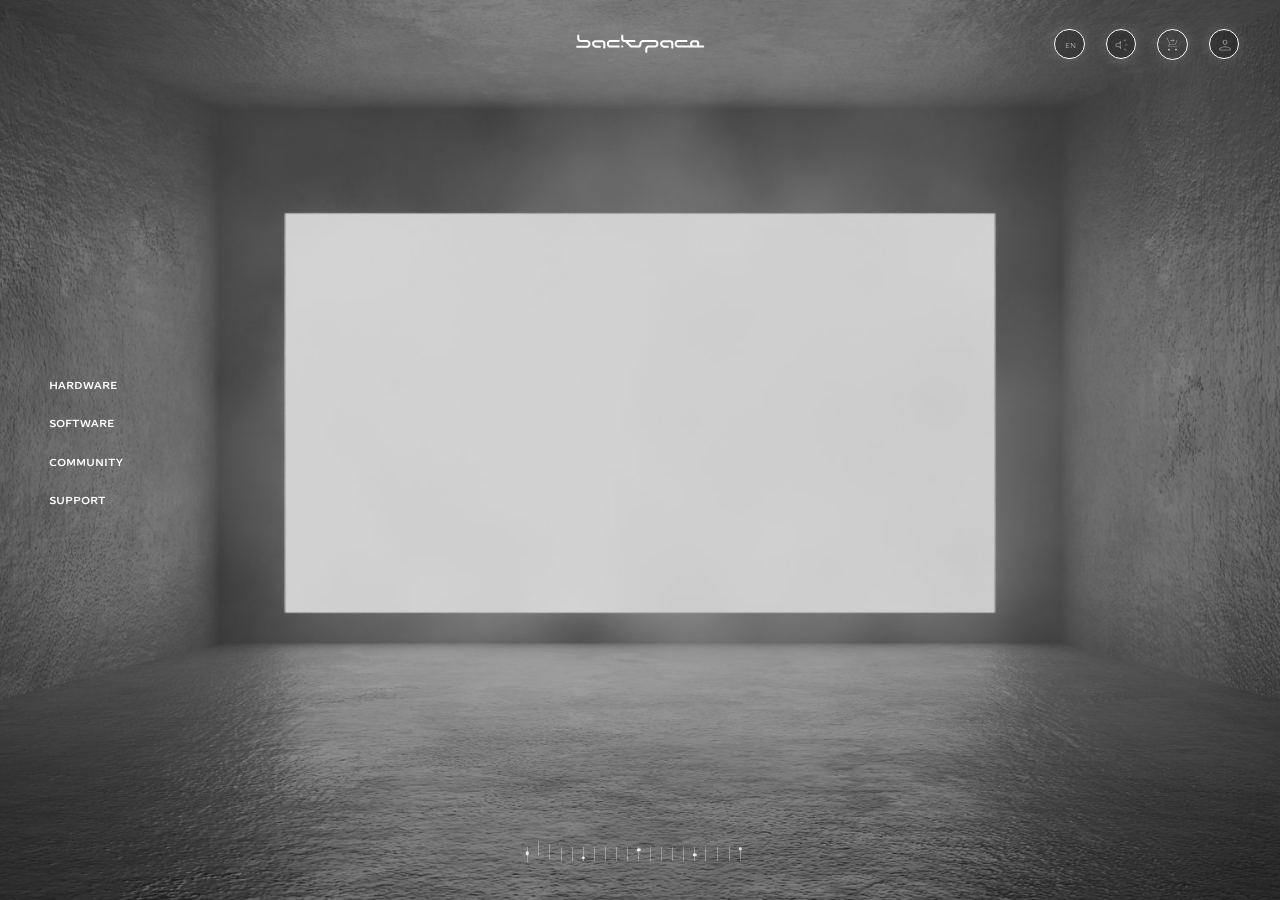
<file: index.html>
<!doctype html>
<!-- Redirect stub for server roots (GitHub Pages / any static host).
     The site's entry page is home.html; routing between pages is
     relative and unaffected by this file. -->
<meta charset="utf-8">
<meta http-equiv="refresh" content="0; url=home.html">
<title>backspace</title>
<style>html{background:#040402}</style>
<script>location.replace('home.html');</script>
</file>
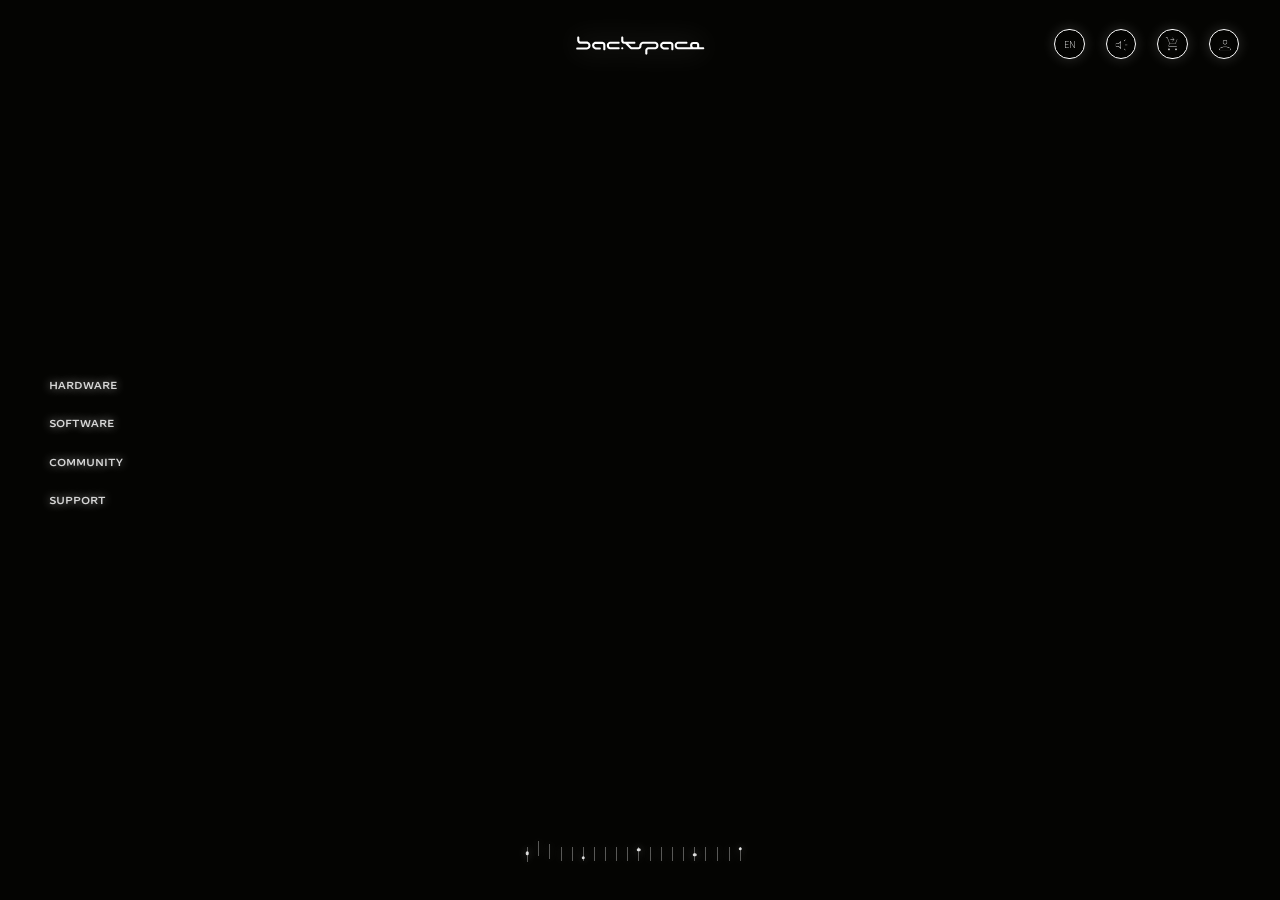
<file: backspace_home.html>
<!DOCTYPE html>
<html lang="en">
<head>
<meta charset="UTF-8">
<meta name="viewport" content="width=device-width, initial-scale=1.0, viewport-fit=cover">
<meta name="theme-color" content="#040402">
<title>backspace</title>
<!--
  backspace — homepage (title screen), v3: interaction structural skeleton.
  Production seed, written to be kept. Single file; assets self-hosted.

  Eric's live rulings, Aug 20:
  · Blank black stage — no room render yet; the scene (video/bake) mounts
    behind the chrome later.
  · Styling follows the /hall demo build (the previous engineer's), not
    softfractal's look: its tokens, fonts (Chill Duan Sans / Wide on the UI),
    cursors, glow language. Values below are ported from its stylesheet
    verbatim (site-side-menu--home, figma-frame-video, site-utility-nav,
    scene-logo), scaled by --ui-scale.
  · The menu is the demo's iteration: all items the same size; hover pops
    the item out to the right with easing (.26s cubic-bezier(.22,1,.36,1),
    both ways) and it glows; a signal-red dot marks the hovered item.

  Underneath is the inherited interaction skeleton: ONE focus variable;
  detented wheel (C14/trough bridge, constants verbatim — DO NOT retune
  here); W/S + arrows with hover/keyboard parity (mouse leaving an item pops
  it back in; a keyboard cursor persists); Enter commits into the airlock
  stub through real history (strict LIFO back); locked input shakes;
  four-event sound bus unlocking at first gesture. The panel frame and its
  per-section trigger binding were removed on Eric's later Aug 20 ruling —
  the VIDEO TRIGGER SEAM returns with the real scene work. The bottom
  film-selection strip is the demo's horizontal-strip, ported 1:1.

  G-Octarine: still gated. The demo embeds Octarine; this build does NOT —
  --font-sans falls back to Chill Duan Sans until Eric clears the license.
-->
<style>
  /* ── Fonts — self-hosted, ported @font-face set (minus Octarine) ───── */
  @font-face{font-family:"Chill Duan Sans";font-style:normal;font-weight:300;font-display:swap;src:url(assets/fonts/chillduan-light.woff2)format("woff2")}
  @font-face{font-family:"Chill Duan Sans";font-style:normal;font-weight:500;font-display:swap;src:url(assets/fonts/chillduan-medium.woff2)format("woff2")}
  @font-face{font-family:"Chill Duan Sans";font-style:normal;font-weight:900;font-display:swap;src:url(assets/fonts/chillduan-heavy.woff2)format("woff2")}
  @font-face{font-family:"Chill Duan Sans Wide";font-style:normal;font-weight:300;font-display:swap;src:url(assets/fonts/chillduan-wide-light.woff2)format("woff2")}
  @font-face{font-family:"Chill Duan Sans Wide";font-style:normal;font-weight:600;font-display:swap;src:url(assets/fonts/chillduan-wide-semibold.woff2)format("woff2")}
  @font-face{font-family:"Syncopate";font-style:normal;font-weight:400;font-display:swap;src:url(assets/fonts/syncopate-400.woff2)format("woff2")}
  @font-face{font-family:"Syncopate";font-style:normal;font-weight:700;font-display:swap;src:url(assets/fonts/syncopate-700.woff2)format("woff2")}

  /* ── Tokens — ported from the demo stylesheet ──────────────────────── */
  :root {
    --bg:               #040402;
    --ink:              #fefefe;
    --text-soft:        #fefefed1;   /* menu items at rest */
    --mid:              #b8b8ba;     /* urban fog */
    --color-signal-red: #9d1f00;
    --panel-line:       #fefefe42;
    --glow-text:        0 0 9.6px rgba(255,255,255,0.58);
    /* Hover OUTER GLOW (Eric, Aug 20): the resting glow plus two wider,
       softer halos; same recipe as a filter chain for icon glyphs. */
    --glow-text-hover:  0 0 9.6px rgba(255,255,255,0.92), 0 0 24px rgba(255,255,255,0.5), 0 0 46px rgba(255,255,255,0.28);
    /* Icon glyphs are hairline strokes (weight-100 Material cuts), which
       shed far less light than solid 600-weight text — so the chain runs
       hotter to LAND at the same bloom as --glow-text-hover: a strong
       brightness lift plus four stacked shadows whose radii mirror the
       text glow's 9.6/24/46 spreads (each drop-shadow re-shadows the
       already-haloed result, so they compound). */
    /* INTENSITY doubling (Eric's ruling): alphas cap at 1, but intensity
       does not cap there — REPEATING a ring composites it over itself and
       fattens the bright shoulder of the falloff. Doubling means adding
       light (repeated rings), never stretching it (wider radii read as
       WEAKER — the halved feel). Icon chains compound serially, so one
       extra pass of the mid rings goes a long way; text shadows sum in
       parallel, so the tight rings are simply painted twice. */
    --glow-icon-hover:  brightness(2) drop-shadow(0 0 3px rgba(255,255,255,1)) drop-shadow(0 0 10px rgba(255,255,255,0.95)) drop-shadow(0 0 10px rgba(255,255,255,0.7)) drop-shadow(0 0 24px rgba(255,255,255,0.8)) drop-shadow(0 0 48px rgba(255,255,255,0.6)) drop-shadow(0 0 96px rgba(255,255,255,0.4));
    --glow-text-icons:  0 0 9.6px rgba(255,255,255,1), 0 0 9.6px rgba(255,255,255,1), 0 0 24px rgba(255,255,255,0.95), 0 0 24px rgba(255,255,255,0.95), 0 0 48px rgba(255,255,255,0.75), 0 0 48px rgba(255,255,255,0.75), 0 0 96px rgba(255,255,255,0.5), 0 0 184px rgba(255,255,255,0.3);
    /* The utility cluster runs 25% larger than the base UI scale (Eric). */
    --icons-scale: calc(var(--ui-scale) * 1.25);
    --font-display: "Syncopate", "Chill Duan Sans", ui-sans-serif, system-ui, sans-serif;
    --font-ui:      "Chill Duan Sans Wide", "Chill Duan Sans", ui-sans-serif, system-ui, sans-serif;
    /* --font-sans omits Octarine until G-Octarine clears. */
    --font-sans:    "Chill Duan Sans", ui-sans-serif, system-ui, -apple-system, "Segoe UI", sans-serif;
    --cursor-target: url(assets/ui/cursor-target.svg) 14 14, pointer;
    --cursor-cross:  url(assets/ui/cursor-cross.svg) 12 12, crosshair;
    --ui-scale: 1;                   /* set by JS: min(vw/1920, vh/1080), clamped */
    /* UNIVERSAL INTERACTION TEMPO (Eric's ruling, Aug 20): every pop-out
       and expansion in the interface runs 0.5s on this curve, with its
       companion fades at 0.41s. One token pair — new surfaces inherit the
       tempo by using these, never by writing their own durations. */
    --pop-motion: .5s cubic-bezier(.22, 1, .36, 1);
    --pop-fade: .41s ease;
    --side-menu-shift-x: calc(33px * var(--ui-scale));
    --side-menu-motion: var(--pop-motion);
    --side-menu-fade: var(--pop-fade);
  }

  * { margin: 0; padding: 0; box-sizing: border-box; }
  html { background: var(--bg); color-scheme: dark; }
  html, body { height: 100%; overflow: hidden; overscroll-behavior: none; }
  body {
    background: var(--bg); color: var(--mid);
    font-family: var(--font-ui); font-weight: 300;
    cursor: var(--cursor-cross);   /* the demo's page-ground crosshair */
    user-select: none; -webkit-user-select: none; -webkit-touch-callout: none;
  }

  /* ── Stage — blank black; the scene mounts here later ──────────────── */
  #bs-stage { position: fixed; inset: 0; background: var(--bg); touch-action: none; }

  /* (The panel frame / video trigger seam was removed on Eric's Aug 20
     ruling — it returns with the real scene work.) */

  /* ── Wordmark — .scene-logo port ───────────────────────────────────── */
  #bs-wordmark {
    position: fixed; top: calc(50px * var(--ui-scale)); left: 50%;
    transform: translateX(-50%);
    width: clamp(118px, 10.2vw, 177px); height: auto;
    filter: drop-shadow(0 0 14px rgba(255,255,255,0.28));
    z-index: 10; pointer-events: none;
  }

  /* ── Utility nav — .site-utility-nav port ──────────────────────────── */
  #bs-icons {
    position: fixed;
    /* Anchors compensated by the .bs-hit pad (8px×scale) so the visible
       circles sit exactly where the demo puts them. */
    top: calc(41px * var(--ui-scale) - 8px * var(--icons-scale));
    right: calc(58px * var(--ui-scale) - 8px * var(--icons-scale));
    z-index: 11; display: flex; align-items: flex-start;   /* pills hang down from a common top line */
    gap: calc(8px * var(--icons-scale));   /* 8 gap + 2×8 pads = the original 24 between circles */
  }
  /* Mouse-vicinity pad (Eric: like the menu's) — each control's hover and
     click target extends 8px×scale on every side; the 8px gap between
     pads keeps neighboring targets from ever overlapping. */
  .bs-hit { padding: calc(8px * var(--icons-scale)); }
  /* Plain circle (the cart — no expansion; it will redirect to the cart
     page in the commerce realm). */
  .bs-round {
    width: calc(35px * var(--icons-scale)); height: calc(35px * var(--icons-scale));
    border-radius: 999px;
    border: 0.3px solid var(--ink);
    box-shadow: 0 0 calc(15px * var(--icons-scale)) calc(1px * var(--icons-scale)) rgba(255,255,255,0.14);
    display: flex; align-items: center; justify-content: center;
    color: rgba(255,255,255,0.94); background: rgba(0,0,0,0.04);   /* demo resolved rest values */
    cursor: var(--cursor-target);
    transition: color 0.16s;
    position: relative;
  }
  /* ── Expanding pill (右上icon展开 mockup): the circle outline grows into
     a capsule on hover/focus. Motion is the demo's primary-nav circle→pill
     expansion (.19s cubic-bezier(.22,1,.36,1)), turned vertical. */
  .bs-pill {
    position: relative;
    width: calc(35px * var(--icons-scale)); height: calc(35px * var(--icons-scale));
    border-radius: 999px;
    border: 0.3px solid var(--ink);
    background: rgba(0,0,0,0.24);
    box-shadow: 0 0 calc(15px * var(--icons-scale)) calc(1px * var(--icons-scale)) rgba(255,255,255,0.14);
    overflow: hidden;
    transition: height var(--pop-motion);   /* the universal tempo */
  }
  .bs-pill.is-open { height: var(--open-h); }
  @media (prefers-reduced-motion: reduce) {
    .bs-pill { transition: none; }
  }
  .bs-head {
    width: calc(35px * var(--icons-scale)); height: calc(35px * var(--icons-scale));
    display: flex; align-items: center; justify-content: center;
    color: rgba(255,255,255,0.94); background: transparent; border: 0; padding: 0;
    /* Language text sits lighter than the icon glyphs: Chill Duan Sans
       LIGHT (the non-wide cut), line-height 1 for true optical centering
       in the circle. */
    font-family: var(--font-sans); font-weight: 300;
    font-size: calc(11px * var(--icons-scale));
    line-height: 1;
    cursor: var(--cursor-target);
    transition: color 0.16s;
    position: relative;
  }
  /* Icon sizes + glow per the demo: sound/account rasters 23px, cart 20px,
     all with the icon-level drop-shadow. */
  .bs-round img, .bs-head img {
    width: calc(23px * var(--icons-scale)); height: calc(23px * var(--icons-scale));
    display: block;
    filter: drop-shadow(0 0 6px rgba(255,255,255,0.35));
  }
  #bs-cart img { width: calc(20px * var(--icons-scale)); height: calc(20px * var(--icons-scale)); }
  @media (hover: hover) and (pointer: fine) {
    .bs-round:hover, .bs-head:hover { color: #fff; }
    /* Hover-glow rule (Eric): EXPANDABLE controls glow on their SUB items
       only (the heads just lift color); a NON-expandable control — the
       cart — glows itself. */
    .bs-round:hover img { filter: var(--glow-icon-hover); }
  }
  /* Keyboard twins of the hover state: the native Tab cursor, and the
     A/D icon-bar cursor (.kb-hover — same class the menu rail uses).
     Under the bar cursor every head GLOWS (the cursor's affordance —
     Enter is what expands); text heads bloom via text-shadow, glyph
     heads via the filter chain. */
  .bs-round:focus-visible, .bs-head:focus-visible,
  .bs-round.kb-hover, .bs-head.kb-hover { color: #fff; outline: none; text-shadow: var(--glow-text-icons); }
  .bs-round:focus-visible img, .bs-round.kb-hover img,
  .bs-head.kb-hover img { filter: var(--glow-icon-hover); }
  .bs-round img, .bs-head img { transition: filter 0.2s ease; }
  /* STATE-LADDER DISCIPLINE (Eric): the outer glow is backspace's
     translation of softfractal's ink-FOCUSED state — it lives in exactly
     one place. When ANY pill is expanded, focus descends into its tray
     (items, or the volume fill), so the head hands its glow off; only the
     color lift remains on the "held" parent. */
  .bs-pill.is-open .bs-head { text-shadow: none; }
  .bs-pill.is-open .bs-head img { filter: drop-shadow(0 0 6px rgba(255,255,255,0.35)); }
  /* Sound mute slash — .site-utility-nav__sound-control::after port
     (muted: slash at .9, icon dimmed to .45). */
  #bs-sound::after {
    content: ''; position: absolute; top: 50%; left: 50%;
    width: calc(24px * var(--icons-scale)); height: 1px;
    background: currentColor; box-shadow: 0 0 5px;
    transform: translate(-50%, -50%) rotate(-45deg);
    opacity: 0; transition: opacity 0.14s; pointer-events: none;
  }
  #bs-sound.is-off::after { opacity: 0.9; }
  #bs-sound img { transition: opacity 0.14s; }
  #bs-sound.is-off img { opacity: 0.45; }
  /* Tray — the expanded content. Items fade/slide in like the demo's
     primary-nav links (opacity + a small offset resolving on open). */
  .bs-tray { pointer-events: none; }
  .bs-pill.is-open .bs-tray { pointer-events: auto; }
  .bs-tray > * {
    opacity: 0; transform: translateY(calc(-7px * var(--icons-scale)));
    transition: opacity var(--pop-fade), transform var(--pop-motion);
  }
  .bs-pill.is-open .bs-tray > * { opacity: 1; transform: none; }
  .bs-tray-item {
    width: 100%; height: calc(38px * var(--icons-scale));
    display: flex; align-items: center; justify-content: center;
    color: var(--text-soft); background: transparent; border: 0; padding: 0;
    font-family: var(--font-sans); font-weight: 300;   /* Chill Duan Sans light — matches the icons' weight feel */
    font-size: calc(11px * var(--icons-scale)); letter-spacing: 0.06em;
    line-height: 1;
    cursor: var(--cursor-target);
    /* The full list: this shorthand REPLACES the .bs-tray > * transition
       on these items (tie broken by source order), so the entrance
       opacity/transform must be carried here too or they snap. */
    transition: color 0.16s, text-shadow 0.2s ease,
                opacity var(--pop-fade), transform var(--pop-motion);
  }
  /* Sub icons match the head glyphs' size (Eric: they read undersized in
     the grown pill at 17px). */
  .bs-tray-item img { width: calc(23px * var(--icons-scale)); height: calc(23px * var(--icons-scale)); display: block; transition: filter 0.2s ease; }
  /* Breathing parity (Eric): the language rows hold ~11px text, the
     account rows 23px glyphs — equal 38px rows leave the icons visually
     tighter. Deeper rows for the icon tray give both pills the same
     ~27px of air between elements. */
  #bs-pill-account .bs-tray-item { height: calc(45px * var(--icons-scale)); }
  @media (hover: hover) and (pointer: fine) {
    .bs-tray-item:hover { color: #fff; text-shadow: var(--glow-text-icons); }
    .bs-tray-item:hover img { filter: var(--glow-icon-hover); }
  }
  .bs-tray-item:focus-visible, .bs-tray-item.kb-hover { color: #fff; outline: none; text-shadow: var(--glow-text-icons); }
  .bs-tray-item:focus-visible img, .bs-tray-item.kb-hover img { filter: var(--glow-icon-hover); }
  .bs-tray-item.is-current { color: #fff; }
  /* Volume bar (mockup 1:1): a track filling the pill below the speaker,
     with a white capsule fill anchored at the bottom, glowing. */
  #bs-vol-track {
    width: 100%;
    /* The track is everything below the head — the fill runs to the very
       brim of the pill. --open-h is inherited from the pill's inline style. */
    height: calc(var(--open-h) - 35px * var(--icons-scale));
    position: relative;
    cursor: var(--cursor-target);
    outline: none;
  }
  /* No armed outline on the track — the intended design has no ring
     around the volume region (it read as a max-volume indicator); the
     moving fill itself is the keyboard feedback. */
  #bs-vol-fill {
    position: absolute;
    /* Filled to the BRIM (Eric's reference): edge to edge and flush with
       the pill's foot — the fill capsule's rounded end IS the pill's end
       (same 999px radius; the pill's overflow clips them coincident). */
    left: 0; right: 0; bottom: 0;
    height: 70%;
    background: #e8e8e8;
    border-radius: 999px;
    box-shadow: 0 0 calc(18px * var(--icons-scale)) rgba(255,255,255,0.35);
  }

  /* ── The menu — .site-side-menu--home port, verbatim iteration ─────
     All items the same size. Hover/keyboard-cursor pops the label right
     with easing (both ways), lifts it to white (the glow-text is always
     on, so the lift reads as the glow-up), and the signal-red dot fades
     in at the left edge. .kb-hover is the keyboard twin of :hover —
     pixel-identical, driven by THE focus variable. */
  #bs-menu {
    position: fixed;
    top: 42.17vh;
    /* Demo anchor: max(edge-x, 3.76% of scene width); edge-x is a
       clamp(34px, 3.8lvw, 68px) FLOOR — the 3.76vw term itself is uncapped. */
    left: max(clamp(34px, 3.8vw, 68px), 3.76vw);
    z-index: 16;
    display: grid; gap: calc(40px * var(--ui-scale));
    color: var(--text-soft);
  }
  .bs-item {
    /* HIT AREA: the visual row is 15px but each item's hover/click target
       extends 14px into the 40px gap on both sides (12px of true dead
       space remains — targets never overlap). The negative margin returns
       the extension to the grid, so track pitch and label positions are
       unchanged; flex re-centers the label in the taller box. */
    height: calc(43px * var(--ui-scale));
    margin: calc(-14px * var(--ui-scale)) 0;
    color: var(--text-soft);
    /* Home-menu iteration override (boot.css): 14px / weight 600 — the
       generic side-menu base is 12px/300, but the home menu out-specifies it. */
    font-family: var(--font-ui); font-weight: 600;
    font-size: calc(14px * var(--ui-scale));
    line-height: calc(15px * var(--ui-scale));
    letter-spacing: 0;
    text-align: left; white-space: nowrap;
    text-shadow: var(--glow-text);
    background: none; border: 0; padding: 0;
    display: flex; align-items: center;   /* re-centers the label in the taller hit box */
    position: relative;
    cursor: var(--cursor-target);
    transition: color 0.16s, text-shadow 0.2s ease;
  }
  .bs-item > span {
    display: inline-block;
    transition: color .16s ease, opacity .16s ease, transform var(--side-menu-motion);
  }
  .bs-item::before {
    content: ''; position: absolute; top: 50%; left: 0;
    width: calc(5px * var(--ui-scale)); height: calc(5px * var(--ui-scale));
    background: var(--color-signal-red); border-radius: 50%;
    box-shadow: 0 0 12px 2px rgba(157, 31, 0, 0.45);
    transform: translateY(-50%);
    opacity: 0; transition: opacity var(--side-menu-fade);
  }
  /* ONE visual channel for the cursor: the pop-out renders ONLY through
     .kb-hover, which mouseenter and the keyboard both drive via THE focus
     variable. Raw :hover rules were deliberately removed — a second CSS-
     only cursor drifts from the machine the moment focus is cleared
     programmatically (idle reset under a parked pointer, Escape, sticky
     touch suppression on hybrid laptops). One focus variable, ruthlessly. */
  .bs-item.kb-hover { color: #fff; text-shadow: var(--glow-text-hover); }
  .bs-item.kb-hover > span { transform: translateX(var(--side-menu-shift-x)); }
  .bs-item.kb-hover::before { opacity: 1; }
  .bs-item:focus-visible { color: #fff; outline: none; text-shadow: var(--glow-text-hover); }
  /* Committed lock — held out, dot on, glow held (weight already 600 at
     rest, as in the demo's home menu). */
  .bs-item.active { color: #fff; text-shadow: var(--glow-text-hover); }
  .bs-item.active > span { transform: translateX(var(--side-menu-shift-x)); }
  .bs-item.active::before { opacity: 1; }

  /* iOS-style "locked" shake — denied input shakes; nothing fails
     silently. Under reduced motion the shake becomes a non-motion blink. */
  @keyframes bs-shake {
    0%, 100% { transform: translateX(0); }
    15% { transform: translateX(-5px); }
    30% { transform: translateX(5px); }
    45% { transform: translateX(-4px); }
    60% { transform: translateX(4px); }
    75% { transform: translateX(-2px); }
    90% { transform: translateX(2px); }
  }
  .bs-shake { animation: bs-shake 0.4s ease; }
  @keyframes bs-deny-blink {
    0%, 100% { opacity: 1; }
    50% { opacity: 0.3; }
  }
  @media (prefers-reduced-motion: reduce) {
    .bs-shake { animation: bs-deny-blink 0.4s ease; }
    .bs-item > span { transition: color .16s ease, opacity .16s ease; } /* pop-out lands instantly */
  }

  /* ── Film-selection strip — .horizontal-strip port, rules verbatim ──
     Placement from the demo's scene fractions: fx .40567 / fy .93465 /
     fw .18229 of 1920 = 350px / fh .03760 of 1080 = 40.6px. */
  .horizontal-strip {
    --strip-value: 0%; --strip-pointer: 0%;
    --strip-accent: #63c7ff;
    position: fixed;
    left: 49.68vw; top: 93.46vh;
    transform: translateX(-50%);
    width: calc(350px * var(--ui-scale));
    height: calc(40.6px * var(--ui-scale));
    z-index: 20;
    cursor: var(--cursor-target);
    pointer-events: auto; touch-action: none;
  }
  .horizontal-strip:focus-visible { outline: none; }
  .horizontal-strip-rail { width: 100%; height: 100%; position: relative; }
  .horizontal-strip-tick, .horizontal-strip-marker, .horizontal-strip-playhead {
    pointer-events: none; position: absolute;
  }
  .horizontal-strip-tick {
    --strip-heat: 0; --strip-heat-pct: 0%; --strip-lift: 0px; --strip-scale: 1;
    top: var(--strip-tick-y); left: var(--strip-tick-x);
    width: max(1px, calc(1px * var(--ui-scale)));
    height: var(--strip-tick-h);
    background: color-mix(in srgb, #fefefe9e, var(--strip-accent) var(--strip-heat-pct));
    box-shadow: 0 0 calc(8px + 10px * var(--strip-heat)) color-mix(in srgb, #ffffff47, var(--strip-accent) var(--strip-heat-pct));
    opacity: calc(.55 + var(--strip-heat) * .45);
    transform: translateX(-50%) translateY(var(--strip-lift)) scaleY(var(--strip-scale));
    transform-origin: bottom;
    transition: background .12s, box-shadow .12s, opacity .12s, transform .12s;
  }
  .horizontal-strip-marker {
    top: var(--strip-marker-y); left: var(--strip-marker-x);
    width: max(3.5px, calc(3.5px * var(--ui-scale)));
    height: max(3.5px, calc(3.5px * var(--ui-scale)));
    background: #fefefed6; border-radius: 50%;
    transform: translate(-50%, -50%);
    box-shadow: 0 0 8px #ffffff6b;
  }
  .horizontal-strip-playhead {
    top: 0; bottom: 0; left: var(--strip-pointer);
    opacity: 0; background: #fefefef2; width: 1px;
    transition: opacity .16s;
    transform: translate(-50%);
    box-shadow: 0 0 12px #ffffffc7;
  }
  .horizontal-strip.has-strip-pointer .horizontal-strip-playhead,
  .horizontal-strip:focus-visible .horizontal-strip-playhead,
  .horizontal-strip.is-dragging .horizontal-strip-playhead { opacity: 1; }

  /* ── Airlock stub — the seam where the section stream attaches ─────── */
  #bs-airlock {
    position: fixed; inset: 0; z-index: 20;
    background: var(--bg);
    display: flex; flex-direction: column; align-items: center; justify-content: center;
    gap: 18px;
    opacity: 0; visibility: hidden; pointer-events: none;
    transition: opacity 0.3s ease, visibility 0s linear 0.3s;
  }
  #bs-airlock.is-open {
    opacity: 1; visibility: visible; pointer-events: auto;
    transition: opacity 0.3s ease, visibility 0s;
  }
  #bs-airlock-title {
    font-family: var(--font-display); font-weight: 700;
    font-size: clamp(18px, 2.2vw, 30px); letter-spacing: 0.3em;
    color: var(--ink); text-shadow: var(--glow-text);
  }
  #bs-airlock-sub {
    font-family: var(--font-ui); font-weight: 300;
    font-size: calc(10px * var(--ui-scale)); letter-spacing: 0.22em;
    color: var(--mid);
  }
  #bs-airlock-hint {
    position: absolute; bottom: 6vh;
    font-family: var(--font-ui); font-weight: 300;
    font-size: calc(9px * var(--ui-scale)); letter-spacing: 0.28em;
    color: var(--mid);
  }

  /* Haptic source — must stay renderable (journal canon). */
  #bs-haptic { position: fixed; top: 0; left: 0; width: 1px; height: 1px; opacity: 0; pointer-events: none; }

  /* PROVISIONAL narrow-portrait chrome — mobile grammar is Eric's later
     design; this only prevents collisions meanwhile. */
  @media (max-width: 560px) {
    #bs-wordmark { left: 6vw; transform: none; width: 104px; }
    #bs-menu { left: 6vw; }
    #bs-panel { width: 86vw; }
  }
</style>
</head>
<body>

<!-- Blank stage. The scene (video triggers / bake) mounts here later —
     the panel frame and its per-section content binding were removed on
     Eric's ruling (Aug 20) and return with the real scene work. -->
<div id="bs-stage"></div>

<img id="bs-wordmark" src="assets/bs_wordmark.svg" alt="backspace">

<!-- Utility pills (右上icon展开 mockup): each circle drops down into a pill
     on hover/focus. The cart stays a plain circle — it will redirect to the
     cart page (commerce realm, not built). -->
<div id="bs-icons">
  <div class="bs-hit"><div class="bs-pill" id="bs-pill-lang" style="--open-h: calc(157px * var(--icons-scale))">
    <button class="bs-head" id="bs-lang" type="button" aria-label="Language" aria-haspopup="true" aria-expanded="false">EN</button>
    <div class="bs-tray" id="bs-lang-tray"></div>
  </div></div>
  <div class="bs-hit"><div class="bs-pill" id="bs-pill-sound" style="--open-h: calc(209px * var(--icons-scale))">
    <button class="bs-head" id="bs-sound" type="button" aria-label="Sound" aria-haspopup="true" aria-expanded="false">
      <img src="assets/ui/icon-figma-brand-awareness.png" alt="" aria-hidden="true">
    </button>
    <div class="bs-tray">
      <div id="bs-vol-track" role="slider" tabindex="0" aria-label="Volume"
           aria-valuemin="0" aria-valuemax="100" aria-valuenow="70" aria-orientation="vertical">
        <div id="bs-vol-fill"></div>
      </div>
    </div>
  </div></div>
  <div class="bs-hit"><button class="bs-round" id="bs-cart" type="button" aria-label="Cart">
    <img src="assets/ui/icon-cart-checkout.svg" alt="" aria-hidden="true">
  </button></div>
  <div class="bs-hit"><div class="bs-pill" id="bs-pill-account" style="--open-h: calc(178px * var(--icons-scale))">
    <button class="bs-head" id="bs-account" type="button" aria-label="Account" aria-haspopup="true" aria-expanded="false">
      <img src="assets/ui/icon-figma-person.png" alt="" aria-hidden="true">
    </button>
    <div class="bs-tray">
      <button class="bs-tray-item" id="bs-acct-signin" type="button" aria-label="Sign in">
        <img src="assets/ui/bs_icon_signin.png" alt="" aria-hidden="true">
      </button>
      <button class="bs-tray-item" id="bs-acct-details" type="button" aria-label="Account details">
        <img src="assets/ui/bs_icon_account_details.png" alt="" aria-hidden="true">
      </button>
      <button class="bs-tray-item" id="bs-acct-orders" type="button" aria-label="Order lookup">
        <img src="assets/ui/bs_icon_order_lookup.png" alt="" aria-hidden="true">
      </button>
    </div>
  </div></div>
</div>

<nav id="bs-menu" aria-label="Sections"></nav>

<!-- Film-selection strip — .figma-horizontal-strip port, 1:1 (geometry
     read from the demo's rendered DOM; behavior from its bundle). -->
<div id="bs-strip" class="horizontal-strip" role="slider" aria-label="Film selection"
     aria-valuemin="1" aria-valuemax="3" aria-valuenow="1" aria-valuetext="Film 1 of 3"
     tabindex="0" data-strip-value="0.00">
  <div class="horizontal-strip-rail" aria-hidden="true"></div>
</div>

<div id="bs-airlock" aria-hidden="true">
  <div id="bs-airlock-title"></div>
  <div id="bs-airlock-sub">AIRLOCK — SECTION STREAM ATTACHES HERE</div>
  <div id="bs-airlock-hint">ESC — BACK</div>
</div>

<input type="checkbox" switch id="bs-haptic" aria-hidden="true" tabindex="-1">

<script>
(function(){
'use strict';

// ── Content + manifest ────────────────────────────────────────────────────
// Nav canon: the four sections, confirmed by the Figma frame and the /hall
// demo's own config. Nothing pre-lit at boot. STR is the i18n surface: EN
// shipped, CN slots fall back (Chill Duan Sans is the CJK partner —
// verify the shipped woff2 subsets carry CJK before CN copy lands).
var STR = {
  en: { hardware:'HARDWARE', software:'SOFTWARE', community:'COMMUNITY', support:'SUPPORT' },
  zh: { /* populated when CN content lands; lookups fall back to en */ },
  ja: {},
  es: {}
};
// ISO 639-1 codes (the mockup's SP corrected to ES per Eric). Offering all
// four in the picker is the ratified design; only EN carries content yet.
var LANGS = ['en','zh','ja','es'];
var LANG_ATTR = { en:'en', zh:'zh-CN', ja:'ja', es:'es' };
var lang = 'en';
function T(key){ return (STR[lang] && STR[lang][key]) || STR.en[key] || key; }

// Sections. (The per-section trigger manifest left with the panel frame —
// it returns with the real scene work.)
var SECTIONS = ['hardware','software','community','support'];

// ── State ─────────────────────────────────────────────────────────────────
// ONE focus variable. -1 = nothing focused. committed = the airlock lock.
// Hover and the keyboard cursor are the same state — every input path
// funnels into setFocus.
var focusIdx    = -1;
var committed   = null;
var _touchInput = false;   // sticky: any touch seen → hover suppression

// ── Sound bus — four events, files land later ─────────────────────────────
// RETRY-SAFE latch: `unlocked` only sets once the context actually runs —
// a hover or Escape cannot burn the unlock.
var SoundBus = {
  ctx: null, unlocked: false, muted: false, samples: {},
  unlock: function(){
    if (this.unlocked) return;
    var self = this;
    try {
      var AC = window.AudioContext || window.webkitAudioContext;
      if (!AC){ this.unlocked = true; return; }
      if (!this.ctx) this.ctx = new AC();
      var arm = function(){
        if (!self.unlocked && self.ctx.state === 'running'){
          self.unlocked = true;
          self.play('ambient');
        }
      };
      if (this.ctx.state === 'running'){ arm(); return; }
      this.ctx.resume().then(arm).catch(function(){});
    } catch (e) {}
  },
  play: function(name){
    if (this.muted || !this.ctx) return;
    var s = this.samples[name];           // detent | deny | commit | ambient
    if (!s) return;                       // stub: sound engineer's files bind here
  }
};

function hapticTick(){
  var h = document.getElementById('bs-haptic');
  if (h) { try { h.click(); } catch (e) {} }
}

// ── Shake denial — restart-safe, strand-safe ──────────────────────────────
function shakeEl(el){
  if (!el) return;
  // Cancel the previous invocation's fallback timer FIRST — a stale timer
  // from denial #1 firing ~0-50ms into denial #2's animation clips the new
  // shake and that denial reads as silent.
  if (el._bsShakeT){ clearTimeout(el._bsShakeT); el._bsShakeT = null; }
  el.classList.remove('bs-shake');
  void el.offsetWidth;
  el.classList.add('bs-shake');
  var clean = function(){ el.classList.remove('bs-shake'); };
  el.addEventListener('animationend', function h(){
    clean();
    el.removeEventListener('animationend', h);
  }, { once: true });
  // If the animation is ever elided, animationend never fires — the guard
  // class must not strand or every later denial goes silent.
  el._bsShakeT = setTimeout(function(){ el._bsShakeT = null; clean(); }, 450);
}
function denyOn(el){ shakeEl(el); SoundBus.play('deny'); }
function denyLocked(){
  // Once per shake: an event stream (wheel, key repeat, drag) must not
  // restart the keyframe per event or spam the deny sample.
  // The airlock stub covers the menu, so the locked item's shake is
  // invisible — shake the airlock's ESC hint too, so denial stays VISIBLE
  // while the overlay is up. (The real section stream won't be an opaque
  // blanket; this keeps the no-silent-failure contract meanwhile.)
  var locked = document.querySelector('#bs-menu .bs-item.active');
  if (locked && !locked.classList.contains('bs-shake')) denyOn(locked);
  var hint = document.getElementById('bs-airlock-hint');
  if (hint && !hint.classList.contains('bs-shake')) shakeEl(hint);
}

// ── Menu DOM ──────────────────────────────────────────────────────────────
var menuEl = document.getElementById('bs-menu');
var navItems = [];
SECTIONS.forEach(function(key, idx){
  var item = document.createElement('button');
  item.type = 'button';
  item.className = 'bs-item';
  item.id = 'bs-nav-' + key;
  var span = document.createElement('span');
  span.className = 'bs-nav-label';
  span.textContent = T(key);
  item.appendChild(span);
  // hover = cursor: mouse hover and the keyboard cursor are the same focus
  // state (one variable). Suppressed for good once touch is seen.
  item.addEventListener('mouseenter', function(){
    if (_touchInput || committed) return;
    wake();
    if (focusIdx !== idx) setFocus(idx);
  });
  // Leaving the item's vicinity pops it back in (Eric, Aug 20). Only the
  // mouse can "leave" — a keyboard-set cursor persists until stepped,
  // Escaped, or idled out.
  item.addEventListener('mouseleave', function(){
    if (_touchInput || committed) return;
    if (focusIdx === idx) setFocus(-1);
  });
  // Click: travel → commit (the inherited two-step). While locked, an
  // off-item click shakes the LOCKED item; the locked item = one BACK.
  item.addEventListener('click', function(){
    wake();
    if (committed){
      if (key === committed){ if (clickOk()) goBack(); }
      else denyLocked();
      return;
    }
    if (focusIdx === idx){ if (clickOk()) commit(); }
    else setFocus(idx);
  });
  menuEl.appendChild(item);
  navItems.push(item);
});

// ── Film-selection strip — behavior port from the demo bundle ─────────────
// Geometry read 1:1 from the demo's rendered DOM (20 ticks, 5 markers).
// Mechanics: pointer proximity heats ticks within a 10%-of-width radius
// (heat → color toward accent, scale 1+1.55·heat, lift −7px·heat); the
// playhead line follows the pointer while hovered/dragging/focused; value
// SNAPS to one of 3 film segments on pointerdown/up (hover never scrubs in
// film mode) or arrow keys. Selection lands in a stub — the film binding
// attaches there with the scene work.
(function(){
  var strip = document.getElementById('bs-strip');
  var rail  = strip.querySelector('.horizontal-strip-rail');
  var TICKS = [
    [5.7143, 21.4286], [10.3905, 0], [14.9302, 10.2143], [19.4698, 20.4286],
    [24.0095, 20.4286], [28.5714, 20.4286], [33.0889, 20.4286], [37.6286, 20.4286],
    [42.1683, 20.4286], [46.7079, 20.4286], [51.2508, 20.4286], [55.7905, 20.4286],
    [60.3302, 20.4286], [64.8698, 20.4286], [69.4095, 20.4286], [73.9492, 20.4286],
    [78.4889, 20.4286], [83.4825, 20.4286], [88.0222, 20.4286], [92.5619, 20.4286]
  ];
  var TICK_H = 51.0714;
  var MARKERS = [
    [5.7143, 42.8571], [28.5714, 57.8810], [51.2508, 30.6429],
    [73.9492, 47.6667], [92.5619, 26.1905]
  ];
  var SEGMENTS = 3;
  var RADIUS = 10;            // reaction radius, % of strip width
  var ticks = [];
  TICKS.forEach(function(t){
    var s = document.createElement('span');
    s.className = 'horizontal-strip-tick';
    s.dataset.stripX = t[0];
    s.style.setProperty('--strip-tick-x', t[0] + '%');
    s.style.setProperty('--strip-tick-y', t[1] + '%');
    s.style.setProperty('--strip-tick-h', TICK_H + '%');
    rail.appendChild(s);
    ticks.push(s);
  });
  MARKERS.forEach(function(m){
    var d = document.createElement('span');
    d.className = 'horizontal-strip-marker';
    d.style.setProperty('--strip-marker-x', m[0] + '%');
    d.style.setProperty('--strip-marker-y', m[1] + '%');
    rail.appendChild(d);
  });
  var playhead = document.createElement('span');
  playhead.className = 'horizontal-strip-playhead';
  rail.appendChild(playhead);

  var clampP = function(v, lo, hi){ return Math.max(lo, Math.min(hi, v)); };
  function pct(e){
    var r = strip.getBoundingClientRect();
    return r.width <= 0 ? 0 : (e.clientX - r.left) / r.width * 100;
  }
  // Pointer feedback: playhead + per-tick heat. null = pointer gone.
  function feedback(p){
    strip.classList.toggle('has-strip-pointer', p !== null);
    if (p !== null) strip.style.setProperty('--strip-pointer', clampP(p, 0, 100) + '%');
    ticks.forEach(function(t){
      var x = Number(t.dataset.stripX || 0);
      var d = p === null ? Infinity : Math.abs(x - p);
      var heat = p === null ? 0 : clampP(1 - d / RADIUS, 0, 1);
      t.style.setProperty('--strip-heat', heat.toFixed(3));
      t.style.setProperty('--strip-heat-pct', Math.round(heat * 100) + '%');
      t.style.setProperty('--strip-scale', (1 + heat * 1.55).toFixed(3));
      t.style.setProperty('--strip-lift', (-7 * heat).toFixed(2) + 'px');
    });
  }
  // Film-selection commit: snap to the nearest segment.
  function setValue(p){
    var seg = clampP(Math.round(clampP(p, 0, 100) / 100 * (SEGMENTS - 1)), 0, SEGMENTS - 1);
    var r = seg / (SEGMENTS - 1) * 100;
    strip.style.setProperty('--strip-value', r + '%');
    strip.style.setProperty('--strip-pointer', r + '%');
    strip.dataset.stripValue = r.toFixed(2);
    strip.setAttribute('aria-valuenow', String(seg + 1));
    strip.setAttribute('aria-valuetext', 'Film ' + (seg + 1) + ' of ' + SEGMENTS);
    // FILM BINDING SEAM: seg selects the recording once films exist.
  }
  strip.addEventListener('pointerdown', function(e){
    e.preventDefault();
    wake();
    strip.classList.add('is-dragging');
    try { strip.setPointerCapture(e.pointerId); } catch (err) {}
    var p = pct(e);
    feedback(p); setValue(p);
  });
  strip.addEventListener('pointermove', function(e){
    var p = pct(e);
    feedback(p);
    if (strip.classList.contains('is-dragging')) setValue(p);
  });
  strip.addEventListener('pointerup', function(e){
    strip.classList.remove('is-dragging');
    var p = pct(e);
    feedback(p); setValue(p);
  });
  strip.addEventListener('pointercancel', function(){
    strip.classList.remove('is-dragging');
    feedback(null);
  });
  strip.addEventListener('pointerleave', function(){
    if (!strip.classList.contains('is-dragging')) feedback(null);
  });
  strip.addEventListener('keydown', function(e){
    var n = Number(strip.dataset.stripValue || 0);
    var seg = Math.round(n / 100 * (SEGMENTS - 1));
    if (e.key === 'ArrowLeft' || e.key === 'ArrowDown'){
      e.preventDefault(); e.stopPropagation();   // the strip owns its arrows — never the menu's
      wake();
      setValue(Math.max(0, seg - 1) / (SEGMENTS - 1) * 100);
    } else if (e.key === 'ArrowRight' || e.key === 'ArrowUp'){
      e.preventDefault(); e.stopPropagation();
      wake();
      setValue(Math.min(SEGMENTS - 1, seg + 1) / (SEGMENTS - 1) * 100);
    }
  });
})();

// One commit/back per 400ms window (journal canon) — a double-click's
// second click must not instantly toggle back out.
var _clickAt = 0;
function clickOk(){
  var n = Date.now();
  if (n - _clickAt < 400) return false;
  _clickAt = n;
  return true;
}

// ── Render from state ─────────────────────────────────────────────────────
function render(){
  for (var i = 0; i < navItems.length; i++){
    navItems[i].classList.toggle('kb-hover', i === focusIdx && !committed);
    navItems[i].classList.toggle('active', committed === SECTIONS[i]);
  }
}
function setFocus(idx){
  if (idx === focusIdx) return;
  if (idx >= 0 && iconIdx >= 0) setIconFocus(-1);   // one cursor — leaving the icon rail
  focusIdx = idx;
  render();
  if (idx >= 0){ SoundBus.play('detent'); hapticTick(); }
}

// ── Focus stepper — every modality lands here ─────────────────────────────
// One gesture = one step. Cold entry: down → first, up → last. Ends CLAMP
// silently — no wrap (global rule).
function focusStep(dir){
  if (committed){ denyLocked(); return false; }
  var next;
  if (focusIdx < 0){
    next = dir > 0 ? 0 : SECTIONS.length - 1;
  } else {
    next = focusIdx + dir;
    if (next < 0 || next >= SECTIONS.length) return false;  // wall — no wrap
  }
  setFocus(next);
  return true;
}

// ── Commit / back — strict LIFO, history-integrated ───────────────────────
function commit(){
  if (committed || focusIdx < 0) return;
  committed = SECTIONS[focusIdx];
  SoundBus.play('commit');
  var alk = document.getElementById('bs-airlock');
  document.getElementById('bs-airlock-title').textContent = T(committed);
  alk.classList.add('is-open');
  alk.setAttribute('aria-hidden', 'false');
  render();
  if (!history.state || !history.state.bs){
    try { history.pushState({ bs: 1 }, '', '#' + committed); } catch (e) {}
  } else if (location.hash !== '#' + committed){
    // The guard suppressed a re-push over a restored entry — sync the hash
    // so the URL can never name a section other than the open one.
    try { history.replaceState(history.state, '', '#' + committed); } catch (e) {}
  }
  alk.setAttribute('tabindex', '-1');
  try { alk.focus({ preventScroll: true }); } catch (e) { alk.focus(); }
}
function doBack(){
  if (committed){
    committed = null;
    var alk = document.getElementById('bs-airlock');
    alk.classList.remove('is-open');
    alk.setAttribute('aria-hidden', 'true');
    try { history.replaceState(null, '', location.pathname + location.search); } catch (e) {}
    render();
  } else if (focusIdx >= 0){
    // Focused → idle. No history entry at this level.
    setFocus(-1);
  }
}
// _popPending absorbs back-requests while a pop is IN FLIGHT — one level
// per press, no exceptions, including at key-repeat speed.
var _popPending = false;
var _popFallbackT = null;
function armPopPending(){
  // history.back() normally lands a popstate within a frame or two — but a
  // truncated session restore can leave our state entry as the ONLY entry,
  // and back() then silently no-ops. Without a fallback the flag latches
  // and Escape is dead for the session. Same elision-guard pattern as the
  // shake fallback timer.
  _popPending = true;
  clearTimeout(_popFallbackT);
  _popFallbackT = setTimeout(function(){
    if (_popPending){ _popPending = false; if (committed) doBack(); }
  }, 350);
}
function goBack(){
  if (_popPending) return;
  if (committed && history.state && history.state.bs){
    armPopPending();
    history.back();
    return;
  }
  doBack();
}
window.addEventListener('popstate', function(){
  _popPending = false;
  clearTimeout(_popFallbackT);
  if (committed){ doBack(); return; }
  // FORWARD resurrected a stale airlock entry: neutralise it in place.
  if (history.state && history.state.bs){
    try { history.replaceState(null, '', location.pathname + location.search); } catch (e) {}
  }
});

// ── Attract / idle ────────────────────────────────────────────────────────
var IDLE_MS = 60000;
var _idleTimer = null;
function armIdle(){
  clearTimeout(_idleTimer);
  _idleTimer = setTimeout(function(){
    if (!committed){ setFocus(-1); }   // idle → everything pops back in
    // Airlock dwell: keep the clock alive so a browser-gesture exit
    // (no page input) still resets afterward.
    else armIdle();
  }, IDLE_MS);
}
function wake(){
  SoundBus.unlock();
  armIdle();
}

// ── Keyboard — game keys; every hover has a keyboard twin ─────────────────
document.addEventListener('keydown', function(e){
  var key = e.key;
  // The UTILITY buttons own their own keys (Tab-focused lang/sound/cart/
  // account activate natively). The menu items are buttons too, but they
  // belong to the machine: their keys flow through — and the machine's
  // preventDefault on Enter suppresses the native double-activation a
  // focused menu button would otherwise add.
  if (e.target && e.target.closest && e.target.closest('#bs-icons')) return;
  // Browser/OS chords are not menu input.
  if (e.metaKey || e.ctrlKey || e.altKey) return;
  if (key === 'Escape'){
    e.preventDefault(); wake();
    if (!committed && iconLock !== null){ unlockPill(); return; }              // locked pill → bar (one level)
    if (!committed && iconIdx >= 0){ setIconFocus(-1); setFocus(0); return; }  // icons → menu (one level)
    goBack();
    return;
  }
  if (key === 'Enter'){
    e.preventDefault(); wake();
    if (committed) return;    // Enter only OPENS; Esc/back are the sole closers
    if (iconIdx >= 0){
      if (iconLock !== null){
        // Inside a locked pill: Enter activates the sub-cursor's target
        // (the volume pill's action is the head's own mute toggle).
        if (ICONS[iconLock].headEl.id === 'bs-sound') ICONS[iconLock].headEl.click();
        else { var ti = trayItems(iconLock)[trayIdx]; if (ti) ti.click(); }
        return;
      }
      if (ICONS[iconIdx].pill){ lockPill(iconIdx); return; }   // expandable: Enter expands + LOCKS
      ICONS[iconIdx].headEl.click();                            // cart: Enter activates
      return;
    }
    if (focusIdx < 0){ setFocus(0); return; }   // cold Enter claims the first section
    commit();
    return;
  }
  if (key==='w'||key==='W'||key==='ArrowUp'||key==='s'||key==='S'||key==='ArrowDown'){
    e.preventDefault(); wake();
    if (committed){ denyLocked(); return; }
    var down = (key==='s'||key==='S'||key==='ArrowDown');
    if (iconLock !== null){ trayStep(down ? 1 : -1); return; }  // LOCKED: W/S walk the tray (or the volume)
    if (iconIdx >= 0){
      // In the icon bar: S/↓ returns to the menu; W/↑ clamps (nothing above).
      if (down){ setIconFocus(-1); setFocus(0); }
      return;
    }
    // At the FIRST menu item, W/↑ hands the cursor to the icon bar (Eric's
    // rule) — the top wall becomes a zone transition instead of a clamp.
    if (!down && focusIdx === 0){ setIconFocus(0); return; }
    focusStep(down ? 1 : -1);
    return;
  }
  if (key==='a'||key==='A'||key==='ArrowLeft'||key==='d'||key==='D'||key==='ArrowRight'){
    // A/D are the HORIZONTAL axis — they drive the icon bar and nothing
    // else (axes never double-book; in the menu they stay inert).
    if (iconLock !== null && !committed){
      // The rail is frozen while a pill is locked — locks refuse loudly.
      e.preventDefault(); wake();
      var lockedHead = ICONS[iconLock].headEl;
      if (!lockedHead.classList.contains('bs-shake')) denyOn(lockedHead);
      return;
    }
    if (iconIdx >= 0 && !committed){
      e.preventDefault(); wake();
      iconStep((key==='d'||key==='D'||key==='ArrowRight') ? 1 : -1);
      return;
    }
    wake();
    return;
  }
  wake();
});

// ── Wheel bridge — PORTED MECHANICALLY from the softfractal build ─────────
// C14 lineage, trough-re-acceleration variant (SHIP, promoted 2026-08-09).
// Constants calibrated on seven real device captures — they describe the
// trackpad's event stream, not the surface, and transfer unchanged. DO NOT
// retune here; derivations live in the source build.
var WHEEL_MAX_STEPS     = 1;
var WHEEL_QUIET_MS      = 30;
var WHEEL_LONG_MS       = 250;
var WHEEL_FADE_HITS     = 4;
var WHEEL_NOTCH_PX      = 40;
var WHEEL_STEP_RATIO    = 1.0;  // trigger = measured menu pitch × this
var WHEEL_RA_MULT       = 1.8;
var WHEEL_RA_FLOOR      = 8;
var WHEEL_TROUGH_MIN    = 10;
var WHEEL_COAST_MIN_MS  = 170;  // TIME, never an event count
var WHEEL_RA_SUSTAIN    = 2;
var WHEEL_STEP_FLOOR_MS = 150;
var wheelSteps=0, wheelAccum=0, wheelLastMag=0, wheelFades=0, wheelCoasting=false,
    wheelLastT=-1e9, wheelTrough=0, wheelCoastRun=0, wheelCoastT0=0, wheelRaRun=0,
    wheelLastStepT=-1e9, wheelNowT=0;

// Menu pitch — MEASURED (item top → next item top), never hardcoded, so the
// trigger follows any spacing tune (journal binding rule).
var menuPitch = 55;
function measurePitch(){
  if (navItems.length > 1){
    var a = navItems[0].getBoundingClientRect(), b = navItems[1].getBoundingClientRect();
    var p = b.top - a.top;
    if (p > 0) menuPitch = p;
  }
}

function wheelStepOne(dir){
  if (wheelSteps >= WHEEL_MAX_STEPS) return false;   // budget spent — walls stay live
  if (!focusStep(dir)) return false;                  // wall/lock — no budget, no stamp
  wheelSteps++;
  wheelLastStepT = wheelNowT;
  return true;
}

window.addEventListener('wheel', function(e){
  // ctrl+wheel / pinch is the browser's ZOOM, not menu input — pass through
  // before the bridge can misread it.
  if (e.ctrlKey) return;
  e.preventDefault();
  wake();
  if (committed){ denyLocked(); return; }
  var px = e.deltaY;
  if (e.deltaMode === 1) px *= 16;
  else if (e.deltaMode === 2) px *= window.innerHeight;
  // e.timeStamp = when the INPUT happened — a stalled main thread (low
  // power) cannot distort the measured cadence.
  var t = (e.timeStamp != null) ? e.timeStamp : performance.now();
  wheelNowT = t;
  // ZERO-DELTA KEEPALIVE: fingers down but stationary still emit events —
  // they must refresh the clock or a mid-gesture hold reads as a real
  // pause and the release momentum steps a second time.
  if (!px){ wheelLastT = t; return; }
  var mag = Math.abs(px);
  var gap = t - wheelLastT; wheelLastT = t;
  if (gap >= WHEEL_LONG_MS){                    // real pause → fully from rest
    wheelSteps=0; wheelAccum=0; wheelLastMag=0; wheelFades=0;
    wheelCoasting=false; wheelTrough=0; wheelRaRun=0;
  } else if (gap >= WHEEL_QUIET_MS && (wheelCoasting || wheelLastMag <= 0)){
    // Deliberately does NOT clear wheelTrough — clearing it here is the
    // low-power lockup (the trough zeroes before the re-accel test reads
    // it and the sticky coast swallows every following swipe).
    wheelSteps=0; wheelAccum=0;
  }
  var wasRest = (wheelLastMag <= 0);            // captured BEFORE the update
  // TIME-FREE GESTURE BOUNDARY: momentum only decays — once the coast is
  // ESTABLISHED, the tail's floor is a reference a new push must clear.
  var _tr = Math.max(wheelTrough, WHEEL_TROUGH_MIN);
  var raHit = (wheelCoasting && wheelTrough > 0 &&
               (t - wheelCoastT0) >= WHEEL_COAST_MIN_MS &&
               (t - wheelLastStepT) >= WHEEL_STEP_FLOOR_MS &&
               mag >= _tr * WHEEL_RA_MULT && mag >= _tr + WHEEL_RA_FLOOR &&
               mag > wheelLastMag);             // MUST BE RISING
  wheelRaRun = raHit ? wheelRaRun + 1 : 0;      // a spike breaks its own run
  var reaccel = (wheelRaRun >= WHEEL_RA_SUSTAIN);
  // Decay tracking runs BEFORE the budget check so it sees every event.
  // The rise branch does NOT clear wheelCoasting — STICKY COAST.
  if (mag > wheelLastMag + 1){ wheelFades = 0; }
  else if (mag < wheelLastMag - 1){ wheelFades++; }
  wheelLastMag = mag;
  if (wheelFades >= WHEEL_FADE_HITS){ if (!wheelCoasting){ wheelCoasting = true; wheelCoastRun = 0; wheelCoastT0 = t; } }
  if (wheelCoasting){ wheelCoastRun++;
    wheelTrough = (wheelTrough > 0 ? Math.min(wheelTrough, mag) : mag); }
  if (reaccel){ wheelSteps=0; wheelAccum=0; wheelTrough=0; wheelCoastT0=t;
                wheelCoasting=false; wheelFades=0; wheelCoastRun=0; wheelRaRun=0; }

  if (wheelSteps >= WHEEL_MAX_STEPS) return;                       // 1. budget spent
  if (e.deltaMode !== 0){ wheelStepOne(px > 0 ? 1 : -1); return; } // discrete line/page notch
  if (wasRest && wheelAccum === 0 && mag >= WHEEL_NOTCH_PX){       // 2. mouse notch from rest
    wheelStepOne(px > 0 ? 1 : -1); return;
  }
  if (wheelCoasting) return;                                       // 3. swallow the tail
  wheelAccum += px;                                                // 4. bank the travel
  var trigger = menuPitch * WHEEL_STEP_RATIO;
  while (Math.abs(wheelAccum) >= trigger){
    var wdir = wheelAccum > 0 ? 1 : -1;
    if (!wheelStepOne(wdir)){ wheelAccum = 0; break; }             // wall or budget → drop the bank
    wheelAccum -= wdir * trigger;
  }
}, { passive: false });

// ── Touch bridge — journal port ───────────────────────────────────────────
// ACCUMULATE, not gesture-lock: finger travel is honest 1:1 with no
// momentum tail — a long deliberate drag SHOULD walk (uncapped by design).
// Bound to the menu AND the stage: users grab the thing they're looking
// at. The LOCK lives here in the JS guard, not in touch-action.
var TOUCH_STEP_RATIO = 1.0;
var TOUCH_CLAIM_PX   = 10;
function bindTouchDrum(el){
  if (!el) return;
  var t0 = null, owned = false;
  el.addEventListener('touchstart', function(e){
    // NEVER preventDefault on touchstart — it kills the synthetic click.
    _touchInput = true;
    owned = false;
    if (e.touches.length !== 1){ t0 = null; return; }
    t0 = e.touches[0].clientY;
  }, { passive: true });
  el.addEventListener('touchmove', function(e){
    if (t0 === null || e.touches.length !== 1) return;
    var dy = t0 - e.touches[0].clientY;
    if (!owned && Math.abs(dy) < TOUCH_CLAIM_PX) return;   // still a tap candidate
    e.preventDefault();                                     // claimed
    if (!owned){ owned = true; wake(); }
    if (committed){ denyLocked(); return; }
    var pitch = menuPitch * TOUCH_STEP_RATIO;
    if (Math.abs(dy) >= pitch){
      focusStep(dy > 0 ? 1 : -1);          // one item per pitch of travel
      t0 = e.touches[0].clientY;           // re-base → a long drag walks
    }
  }, { passive: false });
  var end = function(){ t0 = null; owned = false; };
  el.addEventListener('touchend', end, { passive: true });
  el.addEventListener('touchcancel', end, { passive: true });
}
bindTouchDrum(document.getElementById('bs-stage'));
bindTouchDrum(menuEl);

// Any tap counts for attract + audio unlock (retry-safe).
document.addEventListener('pointerdown', function(){ wake(); }, { passive: true });

// ── UI scale — the demo's --ui-scale, derived from the 1920×1080 design
// frame; every ported px value multiplies by it. ─────────────────────────
function setScale(){
  var s = Math.min(window.innerWidth / 1920, window.innerHeight / 1080);
  s = Math.max(0.7, Math.min(1.4, s));
  document.documentElement.style.setProperty('--ui-scale', s);
}
var _rzTimer = null;
window.addEventListener('resize', function(){
  setScale();
  clearTimeout(_rzTimer);
  _rzTimer = setTimeout(measurePitch, 150);
});

// ── Utility pills (右上icon展开) ──────────────────────────────────────────
// Hover/focus grows the circle into a capsule; touch taps the head to open
// first, then the head's action fires on the next tap. A tap outside
// closes everything. The cart stays a plain circle (it will redirect to
// the cart page — commerce realm, not built — so for now it denies).
function bindPill(pillId, headId){
  var pill = document.getElementById(pillId);
  var head = document.getElementById(headId);
  function open(){
    if (!pill.classList.contains('is-open')){
      pill.classList.add('is-open');
      head.setAttribute('aria-expanded', 'true');
    }
  }
  var api;
  function close(){
    // A LOCKED pill (Enter-expanded) ignores the ambient close paths —
    // hover-leave and focus-out. Only unlockPill()/forceClose dissolve it.
    if (api && api.lockHold) return;
    pill.classList.remove('is-open');
    head.setAttribute('aria-expanded', 'false');
  }
  // Hover binds on the .bs-hit pad — the mouse vicinity, wider than the
  // visible pill (Eric: like the menu's hit areas).
  var hit = pill.closest('.bs-hit') || pill;
  hit.addEventListener('pointerenter', function(e){ if (e.pointerType === 'mouse') open(); });
  hit.addEventListener('pointerleave', function(e){ if (e.pointerType === 'mouse') close(); });
  pill.addEventListener('focusin', open);
  pill.addEventListener('focusout', function(e){ if (!pill.contains(e.relatedTarget)) close(); });
  api = {
    el: pill, head: head, open: open, close: close,
    lockHold: false,
    forceClose: function(){
      api.lockHold = false;
      pill.classList.remove('is-open');
      head.setAttribute('aria-expanded', 'false');
    },
    isOpen: function(){ return pill.classList.contains('is-open'); },
    // Touch: the first tap on the head only EXPANDS. Returns true when it
    // consumed the tap, so the head's own action waits for the second.
    touchOpenConsumed: function(){
      if (_touchInput && !this.isOpen()){ open(); return true; }
      return false;
    }
  };
  return api;
}
var pillLang    = bindPill('bs-pill-lang', 'bs-lang');
var pillSound   = bindPill('bs-pill-sound', 'bs-sound');
var pillAccount = bindPill('bs-pill-account', 'bs-account');
document.addEventListener('pointerdown', function(e){
  // A press outside the cluster dissolves an Enter-lock first (close() is
  // lock-guarded, so the unlock must come before the sweep), then closes
  // the hover-open pills and clears the icon cursor.
  var inCluster = document.getElementById('bs-icons').contains(e.target);
  if (iconLock !== null && !inCluster) unlockPill();
  [pillLang, pillSound, pillAccount].forEach(function(p){
    if (!p.el.contains(e.target)) p.close();
  });
  if (iconIdx >= 0 && !inCluster) setIconFocus(-1);
}, { passive: true });

// ── The icon-bar cursor — the horizontal rail of the one cursor ──────────
// The cursor lives on exactly one rail at a time: setFocus (menu) and
// setIconFocus (icons) each clear the other. The cursored icon renders as
// its hover state (expandable pills open under it; the cart glows itself),
// so keyboard and mouse stay pixel-identical.
var ICONS = [
  { headEl: document.getElementById('bs-lang'),    pill: pillLang },
  { headEl: document.getElementById('bs-sound'),   pill: pillSound },
  { headEl: document.getElementById('bs-cart'),    pill: null },
  { headEl: document.getElementById('bs-account'), pill: pillAccount }
];
var iconIdx = -1;
// The pill LOCK (Eric's rule): the bar cursor only GLOWS a head — Enter
// expands its pill and locks it, remapping W/S to the tray inside (the
// commit-lock pattern: contexts lock and controls re-map). Esc pops the
// lock. Without the lock, S would yank the user back to the menu and the
// trays would be unreachable by keyboard.
var iconLock = null;   // index of the Enter-locked pill, or null
var trayIdx  = -1;     // sub-cursor inside the locked pill's tray (list pills)
function trayItems(i){
  return Array.prototype.slice.call(ICONS[i].pill.el.querySelectorAll('.bs-tray-item'));
}
function renderTray(){
  if (iconLock === null) return;
  if (ICONS[iconLock].headEl.id === 'bs-sound'){
    document.getElementById('bs-vol-track').classList.add('kb-hover');   // the slider arms as a whole
    return;
  }
  trayItems(iconLock).forEach(function(b, i){ b.classList.toggle('kb-hover', i === trayIdx); });
}
function lockPill(i){
  var c = ICONS[i];
  if (!c.pill) return false;
  iconLock = i;
  c.pill.lockHold = true;
  c.pill.open();
  trayIdx = 0;
  renderTray();
  SoundBus.play('commit');
  hapticTick();
  return true;
}
function unlockPill(){
  if (iconLock === null) return;
  var c = ICONS[iconLock];
  if (c.headEl.id === 'bs-sound') document.getElementById('bs-vol-track').classList.remove('kb-hover');
  else trayItems(iconLock).forEach(function(b){ b.classList.remove('kb-hover'); });
  c.pill.forceClose();
  iconLock = null;
  trayIdx = -1;
}
function trayStep(dir){
  if (ICONS[iconLock].headEl.id === 'bs-sound'){
    // The volume tray is a slider, not a list: W/↑ louder, S/↓ quieter.
    setVolume(SoundBus.volume + (dir < 0 ? 0.05 : -0.05));
    SoundBus.play('detent'); hapticTick();
    return;
  }
  var items = trayItems(iconLock);
  var next = Math.max(0, Math.min(items.length - 1, trayIdx + dir));
  if (next === trayIdx) return;   // ends clamp silently
  trayIdx = next;
  renderTray();
  SoundBus.play('detent'); hapticTick();
}
function setIconFocus(i){
  if (i === iconIdx) return;
  if (iconLock !== null) unlockPill();   // moving the cursor dissolves the lock
  var prev = iconIdx;
  iconIdx = i;
  if (prev >= 0) ICONS[prev].headEl.classList.remove('kb-hover');
  if (i >= 0){
    if (focusIdx >= 0){ focusIdx = -1; render(); }   // one cursor — the menu pops back in
    ICONS[i].headEl.classList.add('kb-hover');       // GLOW only — Enter expands
    SoundBus.play('detent');
    hapticTick();
  }
}
function iconStep(dir){
  var next = Math.max(0, Math.min(ICONS.length - 1, (iconIdx < 0 ? 0 : iconIdx) + dir));
  setIconFocus(next);   // ends clamp silently — no wrap
}
// Mouse parity: hovering a head puts the cursor there; leaving the control
// clears it (the pill's own hover open/close is idempotent alongside).
ICONS.forEach(function(c, i){
  var hit = c.headEl.closest('.bs-hit') || (c.pill ? c.pill.el : c.headEl);
  hit.addEventListener('mouseenter', function(){
    if (_touchInput || committed) return;
    setIconFocus(i);
  });
  hit.addEventListener('pointerleave', function(e){
    if (e.pointerType !== 'mouse') return;
    if (iconIdx === i) setIconFocus(-1);
  });
});

// Language — the head shows the current code; the tray lists the others.
// Selecting re-renders every visible string (EN-only content today; other
// dicts fall back). The document lang attribute is only claimed once the
// selected dict actually has content — otherwise screen readers switch
// voices over English fallback text.
var langHead = document.getElementById('bs-lang');
var langTray = document.getElementById('bs-lang-tray');
function setLang(code){
  lang = code;
  langHead.textContent = code.toUpperCase();
  var live = Object.keys(STR[code] || {}).length > 0;
  document.documentElement.setAttribute('lang', live ? LANG_ATTR[code] : 'en');
  for (var i = 0; i < SECTIONS.length; i++){
    navItems[i].querySelector('.bs-nav-label').textContent = T(SECTIONS[i]);
  }
  buildLangTray();
}
function buildLangTray(){
  langTray.innerHTML = '';
  LANGS.forEach(function(code){
    if (code === lang) return;                 // the head IS the current entry
    var b = document.createElement('button');
    b.type = 'button';
    b.className = 'bs-tray-item';
    b.textContent = code.toUpperCase();
    b.setAttribute('aria-label', 'Switch language: ' + code.toUpperCase());
    b.addEventListener('click', function(){
      wake();
      setLang(code);
      unlockPill();        // a selection dissolves an Enter-lock…
      pillLang.close();    // …and the hover-open case closes normally
    });
    langTray.appendChild(b);
  });
}
buildLangTray();
langHead.addEventListener('click', function(){ wake(); pillLang.touchOpenConsumed(); });

// Volume — the mockup's bar: a white capsule fill anchored at the bottom,
// height = level. Click/drag sets it; ↑/↓ nudge it when focused; the head
// toggles mute (slash). The bus carries the level for when samples land.
var volTrack = document.getElementById('bs-vol-track');
var volFill  = document.getElementById('bs-vol-fill');
var soundHead = document.getElementById('bs-sound');
SoundBus.volume = 0.7;
function syncVolumeUI(){
  volFill.style.height = Math.round(SoundBus.volume * 100) + '%';
  volTrack.setAttribute('aria-valuenow', Math.round(SoundBus.volume * 100));
  soundHead.classList.toggle('is-off', SoundBus.muted || SoundBus.volume === 0);
}
function setVolume(v){
  SoundBus.volume = Math.max(0, Math.min(1, v));
  if (SoundBus.volume > 0) SoundBus.muted = false;   // moving the bar unmutes
  syncVolumeUI();
}
function volFromPointer(e){
  var r = volTrack.getBoundingClientRect();
  if (r.height <= 0) return;
  setVolume(1 - (e.clientY - r.top) / r.height);
}
var _volDragging = false;
volTrack.addEventListener('pointerdown', function(e){
  e.preventDefault();
  _volDragging = true;
  try { volTrack.setPointerCapture(e.pointerId); } catch (err) {}
  wake();
  volFromPointer(e);
});
volTrack.addEventListener('pointermove', function(e){ if (_volDragging) volFromPointer(e); });
var _volEnd = function(){ _volDragging = false; };
volTrack.addEventListener('pointerup', _volEnd);
volTrack.addEventListener('pointercancel', _volEnd);
volTrack.addEventListener('keydown', function(e){
  if (e.key === 'ArrowUp' || e.key === 'ArrowDown'){
    e.preventDefault(); e.stopPropagation();
    wake();
    setVolume(SoundBus.volume + (e.key === 'ArrowUp' ? 0.05 : -0.05));
  }
});
soundHead.addEventListener('click', function(){
  wake();
  if (pillSound.touchOpenConsumed()) return;
  SoundBus.muted = !SoundBus.muted;
  syncVolumeUI();
});
syncVolumeUI();

// Account — expands into sign-in / account details / order lookup (Eric's
// icons). All three are commerce-realm stubs today: they deny loudly.
['bs-acct-signin', 'bs-acct-details', 'bs-acct-orders'].forEach(function(id){
  var b = document.getElementById(id);
  b.addEventListener('click', function(){ wake(); denyOn(b); });
});
document.getElementById('bs-account').addEventListener('click', function(){
  wake();
  pillAccount.touchOpenConsumed();
});

// Cart — redirects to the cart page when it exists; denies meanwhile.
// (Bound on the hit pad so clicks in the vicinity count; the shake still
// lands on the visible button.)
(function(){
  var cart = document.getElementById('bs-cart');
  (cart.closest('.bs-hit') || cart).addEventListener('click', function(){ wake(); denyOn(cart); });
})();

// ── History hygiene on boot ───────────────────────────────────────────────
if (history.state && history.state.bs){
  armPopPending();   // the boot pop is in flight — absorb back-requests (with the no-popstate fallback)
  history.back();
} else if (SECTIONS.indexOf(location.hash.slice(1)) !== -1){
  // Strip only OUR OWN stale section hash.
  try { history.replaceState(null, '', location.pathname + location.search); } catch (e) {}
}

// ── Boot ──────────────────────────────────────────────────────────────────
setScale();
measurePitch();
render();
// Boot sits in attract (screen dormant, prompt on, nothing pre-lit);
// wake() arms the idle clock on first input. Re-measure pitch once the
// webfonts land.
if (document.fonts && document.fonts.ready){
  document.fonts.ready.then(measurePitch);
}

// Dev hook — `?dev` exposes state for instrumented/headless captures
// (softfractal precedent: the LOGGING build variant).
if (/[?&]dev\b/.test(location.search)){
  window.__bs = {
    state: function(){ return { focusIdx: focusIdx, committed: committed, menuPitch: menuPitch,
                                iconIdx: iconIdx, iconLock: iconLock, trayIdx: trayIdx,
                                volume: SoundBus.volume, muted: SoundBus.muted, lang: lang }; }
  };
}

})();
</script>
</body>
</html>
</file>
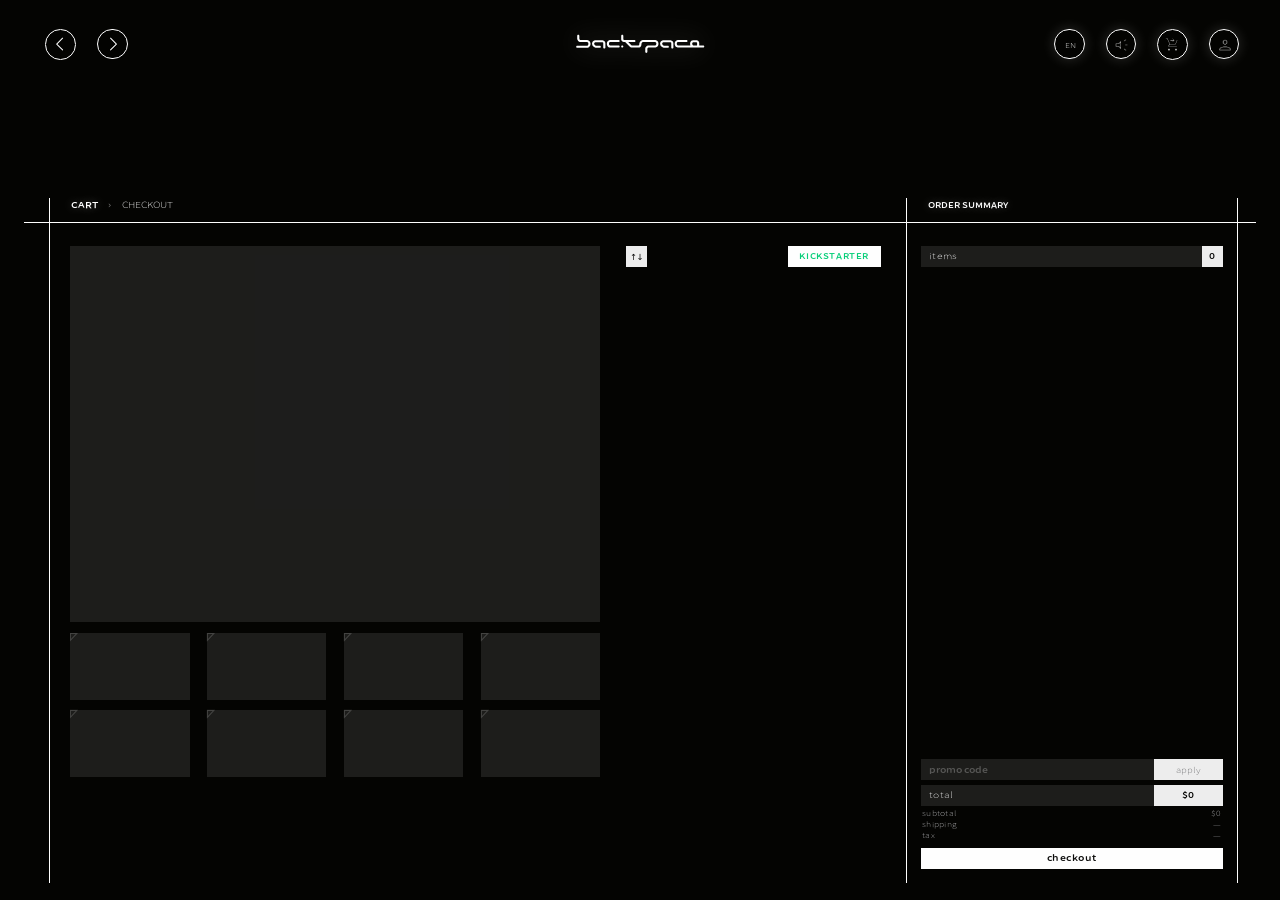
<file: cart.html>
<!DOCTYPE html>
<html lang="en">
<head>
<meta charset="UTF-8">
<meta name="viewport" content="width=device-width, initial-scale=1.0, viewport-fit=cover">
<meta name="theme-color" content="#040402">
<title>BACKSPACE — Cart</title>
<!--
  backspace — /cart (the dedicated cart page; Eric's sixth word, Aug 28:
  "upon close inspection, the cart page isn't actually too complicated,
  let's build it along with the product page"). A DESTINATION, not a
  section: the away pill stays four; the utility cart circle and
  /hardware's view-cart seam commit here through ROUTES.cart (one line,
  house-wide). GEOMETRY from the B-2 frames (outlined SVGs; extracted by
  bbox pass + true-aspect renders, values in the build report): the page
  reuses the tray's own construction rails — 65 (3.76vw), the divider
  1223 (70.78vw), 1671 (3.30vw inset) — with the section rule at y275.

  THE GRAMMAR (the design team's note frame, translated):
  · click any small frame -> the big frame shows that product's preview
    + the detail column shows its information;
  · FILLED triangle = checked, HOLLOW = unchecked (the checkbox);
  · checked items surface in ORDER SUMMARY — they are the final order;
  · the X on a summary card is where DELETION lives;
  · qty steppers on the cards; promo/apply, totals, checkout below.

  SEAMS, honest: item money runs on the RULED FAKE $1 placeholder
  (Eric, Aug 29) — the frames' $4141 / $2499 stay the on-record
  do-not-port statics; shipping and tax render "—" (those sources are
  still unruled). checkout / apply / kickstarter DENY with the shake —
  commerce wiring and the third-party overlay question are phase 2+.
  The item-switch rows in the detail column are a LABELED INTERPRETATION
  of the note's "click button -> expand below" (design confirm owed).

  The preview mounts the shared stage ball (bs-ball.js — factored at
  this, its second consumer); the desk GLB rebinds behind the same api.
-->
<link rel="stylesheet" href="shared/bs-chrome.css">
<style>
  body[data-bs-page="cart"] {
    --ct-top: 22.02vh;          /* rails y246 */
    --ct-rule: 24.62vh;         /* the section rule y275 */
    /* the crumb line rides HIGH in the rail-top→rule window like the
       tray's CART (Eric, Aug 31: the 50% midpoint sat too close to
       the rule; the reference eyeballs ≈33%, the tray's ruled 30%) —
       22.02 + 0.30 × 2.60, ridden with translateY(-50%) */
    --ct-crumb: 22.80vh;
  }

  /* ── Construction: the tray's rails carried up the page ─────────────── */
  .ct-rail {
    /* the frames draw these at stroke 0.5 — the 1px full-white read
       too heavy (Eric, Aug 31); hairline on retina, dimmed by the
       browser's rounding on 1x */
    position: fixed; width: 0.5px;
    top: var(--ct-top); height: calc(98.12vh - var(--ct-top));
    /* PURE WHITE per the mock (Eric, Aug 31) — the page's construction
       lines leave --panel-line's grey; page-scoped, flag for house-wide */
    background: #fefefe;
    pointer-events: none;
  }
  #ct-rail-l   { left: max(clamp(34px, 3.8vw, 68px), 3.76vw); }
  #ct-rail-div { left: 70.78vw; }
  #ct-rail-r   { right: 3.30vw; }
  #ct-rule {
    position: fixed; left: 1.91vw; right: 1.91vw;
    top: var(--ct-rule); height: 0.5px;   /* the frames' own stroke */
    background: #fefefe;               /* pure white with the rails */
    pointer-events: none;
  }

  /* ── Breadcrumb: CART › CHECKOUT ────────────────────────────────────── */
  #ct-crumbs {
    position: fixed; left: 5.56vw; top: var(--ct-crumb);
    transform: translateY(-50%);
    z-index: 16;
    display: flex; align-items: baseline;
    gap: calc(14px * var(--ui-scale));
    font-family: var(--font-ui);
    font-size: calc(12px * var(--ui-scale));
    letter-spacing: .08em;
  }
  #ct-crumbs .ct-crumb-sep { color: #e6e6e6; opacity: .5; font-weight: 300; }
  /* BOTH crumbs are buttons since the checkout state landed (Eric,
     Aug 31): .is-here rides whichever names the standing state; the
     other one is the way back/forward. */
  /* THE PANEL'S TRUE RUNGS (Eric, Aug 31 — the design's typography
     panel, the first live-text values §5.1 ever got): ChillDuanSans
     WideSemiBold 600 in EVERY crumb state (the here-ness reads by
     color + glow alone — the drop to Wide Light 300 was the
     "square-ish" feel), 14px/15 at frame scale (÷0.9 law), 0% spacing.
     The woff2 is the true cut — witnessed width-identical to the
     freshly installed package. */
  .ct-crumb-btn {
    background: none; border: 0; padding: 0;
    /* the UNSELECTED crumb returns to Wide Light (Eric, Aug 31:
       "the unselected item should be wide light"); the here one
       carries the 600 */
    color: var(--bs-label); font-weight: 300;
    font-family: var(--font-ui);
    /* the panel's SIZE reverted (Eric, Aug 31: too big proportionally
       — the old rung stands); 0% spacing stays */
    font-size: calc(12px * var(--ui-scale));
    letter-spacing: 0;
    cursor: var(--cursor-target);
    transition: color .16s;
  }
  .ct-crumb-btn { --bloom-g: 1.8; }   /* HOTNESS LAW: the away crumb lights on hover at Wide 300 (PROVISIONAL 2.1 — the cart's own type round re-solves it) */
  .ct-crumb-btn:hover, .ct-crumb-btn:focus-visible { color: #fff; outline: none; text-shadow: var(--bloom-lit); }
  .ct-crumb-btn.is-here {
    /* STANDING: the here crumb never hovers — rest glow at the reference's rest hotness (solved .667) */
    color: var(--ink); font-weight: 600; text-shadow: var(--bloom-rest); --bloom-g-rest: .592;
    pointer-events: none;
  }
  #ct-summary-head {
    position: fixed; left: 72.5vw; top: var(--ct-crumb);
    transform: translateY(-50%);
    /* bold + glowing per the design's directive (Eric, Aug 31, p4);
       the panel's true rungs: WideSemiBold 14px/15, 0% spacing */
    color: var(--ink);
    font-family: var(--font-ui); font-weight: 600;
    font-size: calc(11px * var(--ui-scale));   /* the old rung stands */
    letter-spacing: 0;
    text-shadow: var(--bloom-rest); --bloom-g-rest: .518;   /* HOTNESS LAW: standing title, re-solved */
  }

  /* ── The big preview (95,305,715,467) — the selected item's stage ───── */
  #ct-preview {
    position: fixed;
    left: 5.50vw; top: 27.31vh;
    width: 41.38vw; height: 41.83vh;
    background: #4a4a4a5c;
    z-index: 4;
  }
  #ct-preview canvas {
    position: absolute; inset: 0;
    width: 100%; height: 100%;
    display: block;
    transition: opacity var(--pop-fade);
  }
  /* Ball.show(false) toggles .is-off — /hardware styled it, this page
     never did, so an emptied cart kept the LAST FRAME frozen on the
     canvas (Eric, Aug 31). The empty plate stands bare. */
  #ct-preview canvas.is-off { opacity: 0; }
  /* The preview's corner triangle mirrors the SELECTED item's checkbox. */
  .ct-tri {
    position: absolute; top: 0; left: 0;
    width: calc(11px * var(--ui-scale)); height: calc(11px * var(--ui-scale));
    display: block; overflow: visible;
    cursor: var(--cursor-target);
    z-index: 2;
  }
  .ct-tri path {
    fill: none; stroke: #fefefe99; stroke-width: 1.1;
    vector-effect: non-scaling-stroke;
    transition: fill .16s, stroke .16s;
  }
  .ct-tri.is-checked path { fill: #fefefe; stroke: #fefefe; }
  .ct-tri:hover path, .ct-tri:focus-visible path { stroke: #fff; filter: drop-shadow(0 0 4px rgba(255,255,255,.6)); }
  .ct-tri:focus-visible { outline: none; }

  /* ── The thumbnail grid — the slot chrome recycled (rows pitch 105) ── */
  #ct-grid {
    position: fixed;
    left: 5.50vw; top: 70.28vh;
    width: 41.38vw;
    max-height: calc(98.12vh - 70.28vh);
    /* FOUR COLUMNS spanning the preview's own width (Eric, Aug 31, p1:
       "the thumbnails together should have the same width as the main
       preview") — 1fr cells, edges register at every window. TWO
       resting rows (Eric's same-day revert of the three-row read:
       "three rows look stupid"); the grid scrolls when an order
       grows past them. */
    display: grid;
    grid-template-columns: repeat(4, 1fr);
    gap: calc(15px * var(--ui-scale)) calc(25px * var(--ui-scale));
    overflow: hidden auto;
    overscroll-behavior: contain;   /* the house scrollbar (the pair) */
    z-index: 4;
  }
  .ct-thumb {
    position: relative;
    width: 100%;
    aspect-ratio: 16 / 9;
    background: #4a4a4a5c;
    border: 0; padding: 0;
    transition: background .16s;
  }
  .ct-thumb.is-filled { cursor: var(--cursor-target); }
  /* PHOTO HOVER (sixteenth word): the opaque render hid the old
     background lift — the grey backdrop stays underneath, and hovering
     now lifts THROUGH the photo: the image brightens and the frame
     glows. Photo-less boxes keep the plain lift. */
  .ct-thumb.is-filled:hover, .ct-thumb.is-filled:focus-visible {
    background: #5c5c5c5c; outline: none;
    box-shadow: 0 0 calc(14px * var(--ui-scale)) rgba(255, 255, 255, .16);
  }
  .ct-thumb.is-filled:hover .ct-thumb-img,
  .ct-thumb.is-filled:focus-visible .ct-thumb-img { filter: brightness(1.28); }
  .ct-thumb.is-live { background: #5c5c5c7a; }   /* the previewed one */
  /* The thumbnail minus RETIRED (Eric, Aug 31, p2): deletion lives on
     the summary card's X — the row-slot minus on /hardware stands
     (that page has no summary). */
  .ct-thumb-name {
    position: absolute; left: calc(9px * var(--ui-scale)); bottom: calc(7px * var(--ui-scale));
    color: var(--text-soft);
    font-family: var(--font-ui); font-weight: 300;
    font-size: calc(11px * var(--ui-scale));
    letter-spacing: .02em;
    pointer-events: none;
  }
  /* The color chips retired (thirteenth word) — thumbnails carry the
     actual preview photo snapped when the item was added. */
  .ct-thumb-img {
    position: absolute; inset: 0;
    background-size: cover; background-position: center;
    pointer-events: none;
    transition: filter .2s ease;
  }

  /* ── The detail column (845..1189) ──────────────────────────────────── */
  #ct-detail {
    position: fixed;
    left: 48.90vw; top: 27.31vh;
    width: 19.91vw;
    bottom: calc(100vh - 98.12vh);
    z-index: 4;
    display: flex; flex-direction: column;
    gap: calc(12px * var(--ui-scale));
  }
  /* ═ THE ↑↓ EXPANDER (Eric, Aug 31, p6-p7 — supersedes the item-switch
     rows, whose confirm this answers): selection lives on the
     thumbnails; the arrow plate expands the SELECTED product's
     customization info, remembered PER ITEM (independent and
     individual, his word). The two ⊙-number rows ride the expansion
     AS DRAWN — purpose unknown ("keep them as so for now"); the
     123456/654321 literals are Eric's authorized statics, awaiting
     the design team's clarification. */
  #ct-exp {
    width: calc(30px * var(--ui-scale)); height: calc(30px * var(--ui-scale));
    border: 0; padding: 0;
    background: #ededed; color: #0b0b0a;
    font-family: var(--font-ui); font-weight: 300;
    font-size: calc(12px * var(--ui-scale));
    letter-spacing: -.06em;
  }
  #ct-exp:hover, #ct-exp:focus-visible { background: #fff; }
  #ct-mystery {
    display: grid; gap: calc(6px * var(--ui-scale));
    margin-top: calc(8px * var(--ui-scale));
    width: calc(147px * var(--ui-scale));
    opacity: 0; visibility: hidden;
    transition: opacity var(--pop-fade), visibility 0s var(--pop-fade-duration);
  }
  #ct-mystery.is-on {
    opacity: 1; visibility: visible;
    transition: opacity var(--pop-fade);
  }
  .ct-myst-row { display: flex; height: calc(30px * var(--ui-scale)); }
  .ct-myst-chip {
    flex: none; width: calc(30px * var(--ui-scale));
    display: grid; place-items: center;
    background: #ededed; color: #0b0b0a;
    font-family: var(--font-ui); font-size: calc(12px * var(--ui-scale));
  }
  .ct-myst-bar {
    flex: 1;
    display: flex; align-items: center; justify-content: space-between;
    padding: 0 calc(10px * var(--ui-scale));
    background: #4a4a4a5c;
    color: var(--text-soft);
    font-family: var(--font-ui); font-weight: 300;
    font-size: calc(11px * var(--ui-scale));
    letter-spacing: .04em;
  }
  .ct-myst-bar i { font-style: normal; color: var(--ink); }
  /* Kickstarter — the plate now EXPANDS the order-number box (Eric,
     Aug 31, p7: not per-product; the URL hand-off is still coming). */
  #ct-kick {
    position: absolute; right: 0; top: 0;
    width: calc(133px * var(--ui-scale));
    display: grid; gap: calc(0px * var(--ui-scale));
  }
  #ct-kick-btn {
    height: calc(30px * var(--ui-scale));
    border: 0;
    background: #fefefe;
    color: #05ce78;
    font-family: var(--font-ui); font-weight: 600;
    font-size: calc(11px * var(--ui-scale));
    letter-spacing: .08em;
  }
  /* bloom/cursor/transitions ride .bs-fillpill (fake today, URL soon) */
  #ct-kick-btn:hover, #ct-kick-btn:focus-visible { background: #fff; }
  /* the kickstarter order-number box WITHDRAWN (Eric, Aug 31) — the
     input's ruling is still his to make */
  /* ═ THE CUSTOMIZATION INFO (Eric, Aug 31, p8-p9): bottom-aligned to
     the preview's own floor (69.14vh), drawn per the design's
     paddings — every roman numeral on its own line, the numeral in its
     own column; the completion bar carries the DATE, never the price
     (the receipt already owns the money; the date source is unruled —
     the "—" seam until production dates land; May 11–20 and $3499 are
     do-not-port statics). Shown only while the item's ↑↓ stands open. */
  #ct-info {
    position: absolute; left: 0; right: 0;
    bottom: 28.98vh;                 /* container ends 1.88vh up; 98.12−69.14 */
    display: grid; gap: calc(14px * var(--ui-scale));
    opacity: 0; visibility: hidden;
    transition: opacity var(--pop-fade), visibility 0s var(--pop-fade-duration);
  }
  #ct-info.is-on {
    opacity: 1; visibility: visible;
    transition: opacity var(--pop-fade);
  }
  #ct-title {
    color: var(--ink);
    font-family: var(--font-ui); font-weight: 600;
    font-size: calc(14px * var(--ui-scale));
    letter-spacing: .04em;
    text-shadow: var(--bloom-rest); --bloom-g-rest: .5;   /* HOTNESS LAW: standing title (PROVISIONAL: near ORDER SUMMARY's) */
  }
  #ct-specs {
    /* the title→info gap: grown 50% then 25% more (Eric, Aug 31):
       21 × 1.25 = 26.25px×ui — the grid's 14 + 12.25 */
    margin-top: calc(12.25px * var(--ui-scale));
    display: grid; gap: calc(5px * var(--ui-scale));
    color: var(--text-soft);
    font-family: var(--font-ui); font-weight: 300;
    font-size: calc(11px * var(--ui-scale));
    line-height: 1.5;
    letter-spacing: .02em;
  }
  .ct-spec-line {
    display: grid;
    grid-template-columns: calc(56px * var(--ui-scale)) calc(18px * var(--ui-scale)) 1fr;
    column-gap: calc(8px * var(--ui-scale));
  }
  .ct-spec-line.is-group { margin-top: calc(8px * var(--ui-scale)); }
  .ct-spec-line:first-child { margin-top: 0; }
  #ct-specs .ct-spec-k { color: var(--bs-label); }
  #ct-specs .ct-spec-n { color: var(--bs-label); }
  #ct-complete {
    /* the design's own air above the bar (Eric, Aug 31, p1: ~2.4×
       ours) — 18px×ui atop the grid's 14 ≈ the drawn 32px×ui; his
       50%-grow word was MEANT for the title gap and reverted here */
    margin-top: calc(18px * var(--ui-scale));
    height: calc(30px * var(--ui-scale));
    display: flex; align-items: center; justify-content: space-between;
    padding: 0 calc(12px * var(--ui-scale));
    background: #4a4a4a5c;
    color: var(--bs-label);
    font-family: var(--font-ui); font-weight: 300;
    font-size: calc(11px * var(--ui-scale));
    letter-spacing: .02em;
  }
  #ct-complete b { color: var(--ink); font-weight: 600; }
  /* ── ORDER SUMMARY (1243..1651) ─────────────────────────────────────── */
  #ct-summary {
    position: fixed;
    left: 71.93vw; right: 4.46vw;
    /* the foot rides HIGHER than the rail end (Eric, Aug 31, the
       mock): the checkout bottoms at the B-2 frames' own 1078 —
       96.51vh — leaving the drawn 1.61vh of air above the divider */
    top: 27.31vh; bottom: calc(100vh - 96.51vh);
    z-index: 4;
    display: flex; flex-direction: column;
    gap: calc(15px * var(--ui-scale));
  }
  #ct-items-head {
    flex: none;
    height: calc(30px * var(--ui-scale));
    display: flex; align-items: center;
    padding-left: calc(12px * var(--ui-scale));
    background: #4a4a4a5c;
    color: var(--text-soft);
    font-family: var(--font-ui); font-weight: 300;
    font-size: calc(12px * var(--ui-scale));
    letter-spacing: .04em;
    position: relative;
  }
  #ct-items-count {
    position: absolute; right: 0; top: 0;
    width: calc(30px * var(--ui-scale)); height: calc(30px * var(--ui-scale));
    display: grid; place-items: center;
    background: #ededed; color: #0b0b0a;
    font-family: var(--font-ui); font-weight: 600;
    font-size: calc(12px * var(--ui-scale));
  }
  #ct-cards {
    flex: 1; min-height: 0;
    display: grid; gap: calc(15px * var(--ui-scale));
    grid-auto-rows: max-content;
    overflow: hidden auto;
    overscroll-behavior: contain;   /* the house scrollbar (the pair) */
  }
  .ct-card {
    position: relative;
    height: calc(115px * var(--ui-scale));
    background: #4a4a4a5c;
  }
  .ct-card-chipimg {
    position: absolute;
    left: calc(11px * var(--ui-scale)); top: calc(14px * var(--ui-scale));
    width: calc(87px * var(--ui-scale)); height: calc(88px * var(--ui-scale));
    /* frame retired (Eric, Aug 31); the ball DOUBLED same day: the
       16:9 snap (ball = 72% of image height) under contain was
       width-limited — ball 35px×ui. The zoom is calibrated: image
       height 111% of the 88 box → ball 0.72 × 97.7 ≈ 70.4px×ui =
       2.00× exactly, no clipping; the cropped sides are the snap's
       empty margins. */
    background-size: auto 111%;
    background-position: center;
    background-repeat: no-repeat;
  }
  .ct-card-title {
    position: absolute;
    left: calc(110px * var(--ui-scale)); top: calc(16px * var(--ui-scale));
    right: calc(36px * var(--ui-scale));
    color: var(--ink);
    font-family: var(--font-ui); font-weight: 600;
    font-size: calc(11px * var(--ui-scale));
    letter-spacing: .02em;
    white-space: nowrap; overflow: hidden; text-overflow: ellipsis;
  }
  .ct-card-sub {
    position: absolute;
    left: calc(110px * var(--ui-scale)); top: calc(34px * var(--ui-scale));
    right: calc(36px * var(--ui-scale));
    color: var(--bs-label);
    font-family: var(--font-ui); font-weight: 300;
    font-size: calc(9px * var(--ui-scale));
    letter-spacing: .02em;
    white-space: nowrap; overflow: hidden; text-overflow: ellipsis;
  }
  .ct-card-x {
    position: absolute; right: calc(10px * var(--ui-scale)); top: calc(10px * var(--ui-scale));
    width: calc(14px * var(--ui-scale)); height: calc(14px * var(--ui-scale));
    background: none; border: 0; padding: 0;
    color: var(--text-soft);
    font-family: var(--font-sans); font-weight: 300;
    font-size: calc(13px * var(--ui-scale)); line-height: 1;
    cursor: var(--cursor-target);
    transition: color .16s;
  }
  .ct-card-x:hover, .ct-card-x:focus-visible { color: #fff; outline: none; text-shadow: var(--bloom-lit); }   /* HOTNESS LAW (intensity default 1 — a single glyph, not yet on the harness) */
  .ct-step {
    position: absolute;
    left: calc(110px * var(--ui-scale)); bottom: calc(14px * var(--ui-scale));
    display: flex; align-items: stretch;
    height: calc(20px * var(--ui-scale));
  }
  .ct-step button {
    width: calc(20px * var(--ui-scale));
    border: 0; padding: 0;
    background: #ededed; color: #101010;
    font-family: var(--font-sans); font-weight: 300;
    font-size: calc(12px * var(--ui-scale)); line-height: 1;
    cursor: var(--cursor-target);
    transition: background .16s;
  }
  .ct-step button:hover, .ct-step button:focus-visible { background: #fff; outline: none; }
  .ct-step .ct-step-n {
    width: calc(29px * var(--ui-scale));
    display: grid; place-items: center;
    background: #4a4a4a;
    color: var(--ink);
    font-family: var(--font-ui); font-weight: 300;
    font-size: calc(11px * var(--ui-scale));
  }
  .ct-card-price {
    position: absolute;
    right: calc(12px * var(--ui-scale)); bottom: calc(16px * var(--ui-scale));
    color: #e6e6e6;
    font-family: var(--font-ui); font-weight: 300;
    font-size: calc(12px * var(--ui-scale));
    letter-spacing: .04em;
  }
  #ct-foot {
    flex: none;
    display: grid; gap: calc(6px * var(--ui-scale));
  }
  .ct-bar {
    position: relative;
    height: calc(30px * var(--ui-scale));
    display: flex; align-items: center;
    padding-left: calc(12px * var(--ui-scale));
    background: #4a4a4a5c;
    color: var(--text-soft);
    font-family: var(--font-ui); font-weight: 300;
    font-size: calc(12px * var(--ui-scale));
    letter-spacing: .04em;
  }
  .ct-bar .ct-bar-btn {
    position: absolute; right: 0; top: 0;
    width: calc(99px * var(--ui-scale)); height: 100%;
    border: 0;
    background: #ededed; color: #6a6a6c;
    font-family: var(--font-ui); font-weight: 300;
    font-size: calc(11px * var(--ui-scale));
    letter-spacing: .04em;
  }
  /* bloom/cursor/transitions ride .bs-fillpill; the lift stays here */
  .ct-bar .ct-bar-btn:hover, .ct-bar .ct-bar-btn:focus-visible {
    background: #fff; color: #0b0b0a;
  }
  #ct-promo-in {
    flex: 1; min-width: 0;
    background: none; border: 0; padding: 0;
    margin-right: calc(105px * var(--ui-scale));
    color: var(--ink);
    font-family: var(--font-ui); font-weight: 600;
    font-size: calc(12px * var(--ui-scale));
    caret-color: var(--ink);
    cursor: var(--cursor-target);
  }
  #ct-promo-in:focus { outline: none; text-shadow: var(--glow-text); }
  #ct-promo-in::placeholder { color: #ffffff42; }
  #ct-total-amt {
    position: absolute; right: 0; top: 0;
    width: calc(99px * var(--ui-scale)); height: 100%;
    display: grid; place-items: center;
    background: #ededed; color: #040402;
    font-family: var(--font-ui); font-weight: 600;
    font-size: calc(12px * var(--ui-scale));
  }
  .ct-subline {
    display: flex; align-items: baseline; justify-content: space-between;
    padding: 0 calc(2px * var(--ui-scale));
    color: var(--mid);
    font-family: var(--font-ui); font-weight: 300;
    font-size: calc(10px * var(--ui-scale));
    letter-spacing: .04em;
  }
  #ct-checkout {
    margin-top: calc(6px * var(--ui-scale));
    height: calc(30px * var(--ui-scale));
    border: 0;
    /* the mock's ink: BLACK on the plate, WideSemiBold (Eric, Aug 31) */
    background: #fefefe; color: #0b0b0a;
    font-family: var(--font-ui); font-weight: 600;
    font-size: calc(12px * var(--ui-scale));
    letter-spacing: .06em;
  }
  /* bloom/cursor/transitions ride .bs-fillpill; the lift stays here */
  #ct-checkout:hover, #ct-checkout:focus-visible { background: #fff; }

  /* ═══ THE CHECKOUT STATE (Eric's word, Aug 31) ═══════════════════════
     State swap on the fade token: the cart-state left content fades
     OUT, then the windows fade IN (sequential handoff — the house
     closing-then-arriving grammar). The receipt column never moves. */
  #ct-preview, #ct-grid, #ct-detail { transition: opacity var(--pop-fade); }
  body[data-ct-state="checkout"] #ct-preview,
  body[data-ct-state="checkout"] #ct-grid,
  body[data-ct-state="checkout"] #ct-detail {
    opacity: 0; visibility: hidden; pointer-events: none;
    transition: opacity var(--pop-fade), visibility 0s var(--pop-fade-duration);
  }
  #co-root {
    opacity: 0; visibility: hidden;
    transition: opacity var(--pop-fade), visibility 0s var(--pop-fade-duration);
  }
  body[data-ct-state="checkout"] #co-root {
    opacity: 1; visibility: visible;
    transition: opacity var(--pop-fade) var(--pop-fade-duration), visibility 0s var(--pop-fade-duration);
  }

  /* The windows — frame-true placements ("1 checkout" group; x92 →
     5.32vw etc.), the house translucent plate, the corner triangle. */
  .co-window {
    position: fixed;
    background: var(--bsw-fill);
    z-index: 5;
  }
  .co-tri {
    position: absolute; top: 0; left: 0;
    width: calc(9px * var(--ui-scale)); height: calc(12px * var(--ui-scale));
    background: linear-gradient(to bottom right,
      var(--ink) calc(50% - .5px), transparent calc(50% + .5px));
    pointer-events: none;
  }
  #co-shipping { left: 5.32vw; top: 27.31vh; width: 63.72vw; height: 36.26vh; }
  #co-billing  { left: 5.32vw;  top: 66.25vh; width: 30.73vw; }
  #co-payment  { left: 37.79vw; top: 66.25vh; width: 13.89vw; }
  #co-faster   { left: 53.36vw; top: 66.25vh; width: 15.68vw; height: 10.56vh; }
  .co-head {
    position: absolute; left: calc(14px * var(--ui-scale)); top: calc(13px * var(--ui-scale));
    margin: 0;
    color: var(--ink);
    font-family: var(--font-ui); font-weight: 600;
    font-size: calc(12px * var(--ui-scale));
    letter-spacing: .04em;
  }

  /* Shipping: the tab row (frame y371) and the address book grid
     (2-up 230×110 cards, frame pitch 248/130). */
  .co-tabs {
    position: absolute; left: calc(21px * var(--ui-scale)); top: 5.91vh;
    display: flex; gap: calc(8px * var(--ui-scale));
  }
  .co-tab {
    height: calc(25px * var(--ui-scale));
    padding: 0 calc(12px * var(--ui-scale));
    background: #4a4a4a8a; border: 0;
    color: var(--text-soft);
    font-family: var(--font-ui); font-weight: 300;
    font-size: calc(10px * var(--ui-scale));
    letter-spacing: .04em;
    cursor: var(--cursor-target);
    transition: background .16s, color .16s;
  }
  .co-tab:hover, .co-tab:focus-visible { background: #5c5c5c8a; color: #fff; outline: none; }
  /* selected tab reads by WEIGHT, not fill (Eric, Aug 31, p2) */
  .co-tab.is-on { color: var(--ink); font-weight: 600; }
  #co-book {
    position: absolute; left: calc(16px * var(--ui-scale)); top: 12.00vh;
    display: grid; grid-template-columns: repeat(2, calc(230px * var(--ui-scale)));
    gap: calc(20px * var(--ui-scale)) calc(18px * var(--ui-scale));
    max-height: calc(23vh);
    /* the scrollbar rides OUTSIDE the cards (Eric, Aug 31, p1): the
       padding is its lane — it never overlaps a saved address */
    padding-right: calc(16px * var(--ui-scale));
    overflow: hidden auto;
    overscroll-behavior: contain;   /* the house scrollbar (the pair) rides in the padding lane */
    opacity: 0; visibility: hidden;
    transition: opacity var(--pop-fade), visibility 0s var(--pop-fade-duration);
  }
  #co-shipping.is-book #co-book {
    opacity: 1; visibility: visible;
    transition: opacity var(--pop-fade);
  }
  .co-card {
    position: relative;
    width: calc(230px * var(--ui-scale)); height: calc(110px * var(--ui-scale));
    background: #4a4a4a8a; border: 0;
    border-radius: calc(10px * var(--ui-scale));   /* the design's curved rectangle (Eric, Aug 31) */
    padding: calc(10px * var(--ui-scale)) calc(12px * var(--ui-scale));
    text-align: left;
    color: var(--text-soft);
    font-family: var(--font-ui); font-weight: 300;
    font-size: calc(10px * var(--ui-scale));
    line-height: 1.5;
    letter-spacing: .02em;
    cursor: var(--cursor-target);
    transition: background .16s;
    overflow: hidden;
  }
  .co-card:hover, .co-card:focus-visible { background: #5c5c5c8a; outline: none; }
  .co-card b {
    display: block; color: var(--ink); font-weight: 600;
    font-size: calc(11px * var(--ui-scale));
    margin-bottom: calc(3px * var(--ui-scale));
  }
  .co-card span { display: block; }
  /* the warm dot marks the chosen address — the house marker */
  .co-card.is-sel::after {
    content: ''; position: absolute;
    top: calc(8px * var(--ui-scale)); right: calc(8px * var(--ui-scale));
    width: calc(5px * var(--ui-scale)); height: calc(5px * var(--ui-scale));
    border-radius: 50%;
    background: var(--bs-marker-warm);
    box-shadow: var(--bs-marker-warm-glow);
  }

  /* The forms — the factored .bs-field grammar (third consumer) IS the
     frames' drawing already: label above the line, bold ink below it,
     the warm dot at the line's left. The columns hold the frames' own
     gap (674..874 · 904..1164 — the zero-gap overlap of Aug 31 is the
     fixed bug). */
  #co-ship-form {
    position: absolute;
    left: 33.68vw;
    /* THE REGISTER (Eric, Aug 31): the first row's label/dot sits ON
       the book's first-card top edge (12.00vh) and the company line's
       ink ON the second card's bottom edge (+240px×ui) — the rows
       breathe INSIDE the register with a decreased gap (30 → 18px×ui,
       his word) so nothing collides with the pinned floor line. */
    top: 12.00vh;
    width: 28.36vw;                              /* through 1164 (490) */
    height: calc(240px * var(--ui-scale));
    grid-template-columns: 11.57vw 15.05vw;      /* frame 200 + 260 */
    column-gap: 0;
    row-gap: calc(18px * var(--ui-scale));
    justify-content: space-between;              /* = the frame's 30px gap */
    align-content: start;                        /* rows hug the register's top — never stretch into the floor */
  }
  /* the company line PINS to the form's floor — its input bottom IS
     the book's second-row edge */
  #co-ship-form .bs-field--wide {
    position: absolute; left: 0; right: 0; bottom: 0;
  }
  /* billing's grid, frame-true within its window (lines 113..313 ·
     343..603 of the 531 width; rows land at the same house rhythm) */
  #co-bill-form {
    padding: 0 3.8% 0 4%;
    grid-template-columns: 37.7% 49%;
    column-gap: 0;
    /* the ONE row rhythm (Eric, Aug 31): billing and payment inherit
       shipping's 18px×ui row gap — with the shared 11.8vh body top,
       their rows REGISTER across the windows (name↔number,
       phone↔cardholder, postal↔expiration, the reference's own
       drawing; payment was 14, billing the factored 30 — neither
       matched shipping, so both take its rung) */
    row-gap: calc(18px * var(--ui-scale));
    justify-content: space-between;
  }
  .co-form .bs-field--wide { grid-column: 1 / -1; }

  /* The expandables (the note group's directive: collapsed by default,
     click the head to expand → detail; heights 118 → 338 frame-true).
     Open: the window grows on the expand curve, the body waits for the
     landing. Close: the body fades, then the window shrinks — the
     house closing grammar, tokens only. */
  .co-exp {
    height: 10.56vh;
    overflow: hidden;
    transition: height var(--pop-duration) var(--expand-curve);
  }
  .co-exp.is-open {
    height: 30.26vh;
    transition: height var(--pop-duration) var(--expand-curve);
  }
  .co-exp:not(.is-open) { transition-delay: var(--pop-fade-duration); }
  .co-exp-head {
    position: absolute; left: 0; top: 0;
    width: 100%; height: 10.56vh;
    background: none; border: 0; margin: 0;
    display: flex; align-items: flex-start;   /* a button centers its ink — the head hugs the top */
    text-align: left;
    padding: calc(13px * var(--ui-scale)) 0 0 calc(14px * var(--ui-scale));
    color: var(--ink);
    font-family: var(--font-ui); font-weight: 600;
    font-size: calc(12px * var(--ui-scale));
    letter-spacing: .04em;
    cursor: var(--cursor-target);
    transition: text-shadow .16s;
    z-index: 2;
  }
  .co-exp-head:hover, .co-exp-head:focus-visible {
    outline: none; text-shadow: var(--bloom-lit);   /* HOTNESS LAW (default 1 — 600-weight heads sit near the reference) */
  }
  .co-subhead {
    position: absolute; left: calc(14px * var(--ui-scale)); top: calc(34px * var(--ui-scale));
    color: var(--bs-label);
    font-family: var(--font-ui); font-weight: 300;
    font-size: calc(9px * var(--ui-scale));
    letter-spacing: .06em;
    pointer-events: none;
  }
  .co-useship {
    position: absolute; left: calc(14px * var(--ui-scale)); top: calc(38px * var(--ui-scale));
    display: flex; align-items: center; gap: calc(8px * var(--ui-scale));
    color: var(--text-soft);
    font-family: var(--font-ui); font-weight: 300;
    font-size: calc(10px * var(--ui-scale));
    letter-spacing: .02em;
    cursor: var(--cursor-target);
    z-index: 3;
  }
  .co-useship input {
    appearance: none; -webkit-appearance: none;
    width: calc(10px * var(--ui-scale)); height: calc(10px * var(--ui-scale));
    margin: 0; border: 1px solid #fefefe99; background: none;
    cursor: var(--cursor-target);
    transition: background .16s, border-color .16s;
  }
  .co-useship input:checked { background: #fefefe; border-color: #fefefe; }
  .co-useship input:focus-visible { outline: none; box-shadow: 0 0 calc(6px * var(--ui-scale)) rgba(255,255,255,.5); }
  /* The body starts at the frames' own field zone (billing lines from
     y902 in the 740-window → 11.8vh down) — clear of the head and the
     checkbox; the OPEN head shrinks to its title zone so the fields
     underneath are reachable (the full-strip head was eating the top
     row's clicks — the Aug 31 appearance-only bug). */
  /* THE UNIFIED GROUP MODEL (Eric, Aug 31, superseding the per-window
     solve): ONE fixed combined height for all three strips — title
     line (17) + gap (24, payment's subhead lives in it) + sub band
     (24) = 65px×ui, centered in the 10.56vh strip. TITLES align to
     each other; SUB CONTENTS align to each other, each centered on
     the shared band (billing's short checkbox gets the invisible
     fill — its centering within the band IS the fill). STATE-
     INVARIANT per the standing-titles law. */
  .co-window { --co-title-y: calc((10.56vh - 65px * var(--ui-scale)) / 2); }
  #co-billing .co-exp-head, #co-payment .co-exp-head { padding-top: var(--co-title-y); }
  .co-exp.is-open .co-exp-head { height: calc(var(--co-title-y) + 26px * var(--ui-scale)); }
  #co-faster .co-head { top: var(--co-title-y); left: calc(14px * var(--ui-scale)); }
  #co-payment .co-subhead { top: calc(var(--co-title-y) + 19px * var(--ui-scale)); }
  #co-payment .co-cards   { top: calc(var(--co-title-y) + 43px * var(--ui-scale)); }  /* band + (24−20)/2 */
  #co-billing .co-useship { top: calc(var(--co-title-y) + 47px * var(--ui-scale)); }  /* band + (24−12)/2 */
  #co-faster .co-wallets  { bottom: auto; top: calc(var(--co-title-y) + 41px * var(--ui-scale)); }
  .co-exp-body {
    position: absolute;
    left: 0; right: 0;
    top: 11.8vh; bottom: calc(10px * var(--ui-scale));
    opacity: 0;
    transition: opacity var(--pop-fade);
    pointer-events: none;
  }
  .co-exp.is-open .co-exp-body {
    opacity: 1; pointer-events: auto;
    transition: opacity var(--pop-fade) var(--pop-duration);
  }
  #co-pay-form {
    display: grid; gap: calc(18px * var(--ui-scale));   /* shipping's rung — rows register with billing's */
    padding: 0 8%;
  }
  /* the brand chips row (design: right-aligned under the head zone) */
  .co-cards {
    position: absolute; right: 8%; top: 5.1vh;
    display: flex; gap: calc(6px * var(--ui-scale));
    z-index: 3; pointer-events: none;
  }
  /* the design team's OWN badges — their SVG exports rendered white
     as black (broken embedded rasters), so the PNGS they sent replace
     them (Eric, Aug 31); self-plated, no wrapper chrome */
  .co-cardmark {
    display: flex; align-items: center; justify-content: center;
    height: calc(20px * var(--ui-scale));
  }
  .co-cardmark img { height: calc(20px * var(--ui-scale)); width: auto; display: block; }
  /* expiration: ONE label over ONE line, both dates BELOW it around
     the centered dash (the design's own drawing) */
  .co-exp-vals { display: flex; align-items: baseline; gap: calc(8px * var(--ui-scale)); }
  .co-exp-vals .bs-input { flex: 1; }
  .co-exp-vals .bs-input:first-child { text-align: left; }
  .co-dash {
    flex: none;
    color: var(--bs-label);
    font-family: var(--font-ui); font-weight: 300;
    font-size: calc(11px * var(--ui-scale));
  }
  .co-bill-off .bs-input { opacity: .4; pointer-events: none; }

  /* Faster checkout — a standing shallow window; the wallets DENY (the
     third-party overlay question rides the queue; text-only until the
     brand-assets ruling). */
  .co-wallets {
    position: absolute; left: calc(14px * var(--ui-scale)); bottom: calc(12px * var(--ui-scale));
    display: flex; gap: calc(8px * var(--ui-scale));
  }
  .co-wallet {
    display: flex; align-items: center; justify-content: center;
    height: calc(24px * var(--ui-scale));
    width: calc(64px * var(--ui-scale));   /* ALL at the widest (PayPal's) — Eric, Aug 31 */
    padding: 0;
    border: 0;
    border-radius: calc(3px * var(--ui-scale));
    font-family: var(--font-ui); font-weight: 600;
    font-size: calc(10px * var(--ui-scale));
    letter-spacing: .02em;
    cursor: var(--cursor-target);
    transition: filter .16s;
  }
  .co-wallet img { height: calc(12px * var(--ui-scale)); width: auto; display: block; }
  .co-wallet--g    { background: #fff; }
  .co-wallet--pp   { background: #ffc439; }          /* PayPal's own gold */
  .co-wallet--shop { background: #5a31f4; color: #fff; }
  .co-wallet:hover, .co-wallet:focus-visible { filter: brightness(1.12); outline: none; }

  /* Commit-arrival resolve for browsers WITHOUT view transitions. */
  @keyframes bs-arrive { from { opacity: 0; } }
  html.bs-arrive #bs-corner,
  html.bs-arrive #bs-wordmark { animation: bs-arrive var(--pop-fade); }
  @media (prefers-reduced-motion: reduce) {
    html.bs-arrive #bs-corner,
    html.bs-arrive #bs-wordmark { animation: none; }
  }

  /* PROVISIONAL narrow-portrait rules — collision prevention only. */
  @media (max-width: 900px) {
    #ct-detail, #ct-summary-head, #co-root { display: none; }
    #ct-preview { left: 6vw; width: 88vw; }
    #ct-grid { left: 6vw; width: 88vw; }
    #ct-summary { left: 6vw; right: 6vw; top: 74vh; }
    .ct-rail, #ct-rule { display: none; }
  }
</style>
</head>
<body data-bs-page="cart" data-ct-state="cart">

<script>
(function(){
  var from = null;
  try {
    from = sessionStorage.getItem('bs-nav-from');
    sessionStorage.removeItem('bs-nav-from');
  } catch (e) {}
  window.__bsArrival = (from === 'home' || from === 'software' || from === 'community' || from === 'support' || from === 'hardware');
  window.__bsArrivalFrom = window.__bsArrival ? from : null;
  if (window.__bsArrival && !(window.CSS && CSS.supports && CSS.supports('view-transition-name: a'))){
    document.documentElement.classList.add('bs-arrive');
  }
})();
</script>

<div id="bs-stage"></div>

<a id="bs-wordmark-link" href="home.html" aria-label="backspace — home">
  <img id="bs-wordmark" src="assets/bs_wordmark.svg" alt="backspace">
</a>

<!-- The away iteration — /cart is a DESTINATION, not a section: no link
     is committed; all four sections commit away. -->
<div id="bs-corner" class="site-header__nav site-header__nav--primary" aria-label="Section navigation">
  <div class="bs-hit"><button id="bs-back" class="site-round-button site-header__back-button" type="button" aria-label="Home">
    <svg viewBox="0 0 24 24" fill="none" stroke="currentColor" stroke-width="1.2" stroke-linecap="round" stroke-linejoin="round" aria-hidden="true"><path d="M15 5l-7 7 7 7"/></svg>
  </button></div>
  <div class="bs-hit"><nav id="bs-primary" class="site-primary-nav" aria-label="Primary" aria-expanded="false">
    <button class="site-primary-nav__forward-button" type="button" aria-label="Open section navigation">
      <svg viewBox="0 0 24 24" fill="none" stroke="currentColor" stroke-width="1.2" stroke-linecap="round" stroke-linejoin="round" aria-hidden="true"><path d="M9 5l7 7-7 7"/></svg>
    </button>
    <button class="site-primary-nav__link bs-type-2 site-primary-nav__link--hardware" type="button" data-section="hardware">HARDWARE</button>
    <button class="site-primary-nav__link bs-type-2 site-primary-nav__link--software" type="button" data-section="software">SOFTWARE</button>
    <button class="site-primary-nav__link bs-type-2 site-primary-nav__link--community" type="button" data-section="community">COMMUNITY</button>
    <button class="site-primary-nav__link bs-type-2 site-primary-nav__link--support" type="button" data-section="support">SUPPORT</button>
  </nav></div>
</div>

<div id="bs-icons"></div>

<!-- Construction rails + rule -->
<span id="ct-rail-l" class="ct-rail" aria-hidden="true"></span>
<span id="ct-rail-div" class="ct-rail" aria-hidden="true"></span>
<span id="ct-rail-r" class="ct-rail" aria-hidden="true"></span>
<span id="ct-rule" aria-hidden="true"></span>

<!-- Breadcrumb -->
<div id="ct-crumbs">
  <button id="ct-crumb-cart" class="ct-crumb-btn is-here" type="button" data-str="cartCrumb" aria-current="page"></button>
  <span class="ct-crumb-sep" aria-hidden="true">›</span>
  <button id="ct-crumb-checkout" class="ct-crumb-btn" type="button" data-str="cartCheckoutCrumb"></button>
</div>
<span id="ct-summary-head" data-str="cartOrderSummary"></span>

<!-- The big preview -->
<div id="ct-preview" role="region" aria-label="Product preview">
  <canvas id="ct-ball" aria-hidden="true"></canvas>
</div>

<!-- The thumbnail grid -->
<div id="ct-grid" role="list" aria-label="Cart items"></div>

<!-- The detail column -->
<div id="ct-detail">
  <div style="position:relative">
    <!-- the ↑↓ expander — the item-switch rows' successor (Eric, Aug 31) -->
    <button id="ct-exp" class="bs-fillpill" type="button" aria-expanded="false"
            aria-label="Customization info">&#8593;&#8595;</button>
    <div id="ct-mystery" aria-hidden="true">
      <!-- kept AS DRAWN on Eric's word — purpose unknown, literals his -->
      <div class="ct-myst-row"><span class="ct-myst-chip">&#9678;</span><span class="ct-myst-bar">123456<i>&#8593;</i></span></div>
      <div class="ct-myst-row"><span class="ct-myst-chip">&#9678;</span><span class="ct-myst-bar">654321<i>&#8595;</i></span></div>
    </div>
    <div id="ct-kick">
      <!-- the order-number input WITHDRAWN (Eric, Aug 31: "until i
           figure out how the company wants the order number to be
           inputted") — the plate denies again; cartKickOrderNo sits
           dormant in the pair for the ruling's return -->
      <button id="ct-kick-btn" class="bs-fillpill" type="button" data-str="cartKickstarter"></button>
    </div>
  </div>
  <div id="ct-info">
    <div id="ct-title"></div>
    <div id="ct-specs"></div>
    <!-- the production-date bar (Eric, Aug 31, p8): label + DATE seam,
         never the price — the receipt owns the money -->
    <div id="ct-complete"><span data-str="cartEstimated"></span><b id="ct-complete-date">&#8212;</b></div>
  </div>
</div>

<!-- ═══ THE CHECKOUT STATE (Eric's word, Aug 31) ═══
     The left-of-divider region swaps: preview/grid/detail out, the
     checkout windows in; the far-right receipt column is the ANCHOR
     and never moves. PLACEMENTS from the "1 checkout" frame group
     (billing 92,740 531w · payment 653,740 240w · faster 922,740
     271w · shipping 92,305 1101×405 — expanded heights 338);
     MECHANISM from the "2cart-account" note group (the design team's
     directive: collapsed by default, click to expand → detail) —
     Eric's anchor ruling, LABELED interpretation. Payment fields are
     NEVER persisted or prefilled; the summary's checkout, promo and
     kickstarter stay deny seams; wallet buttons deny (the third-party
     overlay question rides the queue; brand art awaits assets). -->
<div id="co-root" aria-hidden="true">
  <section class="co-window" id="co-shipping">
    <span class="co-tri" aria-hidden="true"></span>
    <h2 class="co-head" data-str="coShippingHead"></h2>
    <div class="co-tabs">
      <button id="co-tab-book" class="co-tab" type="button" data-str="coAddressBook" aria-pressed="false"></button>
      <button id="co-tab-new" class="co-tab" type="button" data-str="coAddNew"></button>
      <button id="co-tab-save" class="co-tab" type="button" data-str="coSave"></button>
    </div>
    <div id="co-book" role="list" aria-label="Address book"></div>
    <div id="co-ship-form" class="co-form bs-form-grid"></div>
  </section>

  <section class="co-window co-exp" id="co-billing">
    <span class="co-tri" aria-hidden="true"></span>
    <button class="co-exp-head" id="co-billing-head" type="button" aria-expanded="false" aria-controls="co-billing-body">
      <span data-str="coBillingHead"></span>
    </button>
    <label class="co-useship">
      <input type="checkbox" id="co-useship-in">
      <span data-str="coUseShipping"></span>
    </label>
    <div class="co-exp-body" id="co-billing-body">
      <div id="co-bill-form" class="co-form bs-form-grid"></div>
    </div>
  </section>

  <section class="co-window co-exp" id="co-payment">
    <span class="co-tri" aria-hidden="true"></span>
    <button class="co-exp-head" id="co-payment-head" type="button" aria-expanded="false" aria-controls="co-payment-body">
      <span data-str="coPaymentHead"></span>
    </button>
    <span class="co-subhead" data-str="coCreditCard"></span>
    <!-- THE REAL MARKS (Eric, Aug 31: "find the actual logos") — the
         official SVGs, self-hosted at assets/ui/pay (Wikimedia Commons
         copies; payment-indicator use). NO data-str on these: the
         string pass would clobber the imgs. -->
    <div class="co-cards" aria-hidden="true">
      <span class="co-cardmark"><img src="assets/ui/pay/mastercard.png" alt=""></span>
      <span class="co-cardmark"><img src="assets/ui/pay/amex.png" alt=""></span>
      <span class="co-cardmark"><img src="assets/ui/pay/visa.png" alt=""></span>
      <span class="co-cardmark"><img src="assets/ui/pay/unionpay.png" alt=""></span>
    </div>
    <div class="co-exp-body" id="co-payment-body">
      <div id="co-pay-form" class="co-form"></div>
    </div>
  </section>

  <section class="co-window" id="co-faster">
    <span class="co-tri" aria-hidden="true"></span>
    <h2 class="co-head" data-str="coFasterHead"></h2>
    <div class="co-wallets">
      <button class="co-wallet co-wallet--g" type="button" aria-label="G Pay"><img src="assets/ui/pay/gpay.svg" alt=""></button>
      <button class="co-wallet co-wallet--pp" type="button" aria-label="PayPal"><img src="assets/ui/pay/paypal.svg" alt=""></button>
      <!-- the Shop mark IS lowercase "shop" on the purple — drawn as
           its own plate, wordmark-faithful without a wrong logo -->
      <button class="co-wallet co-wallet--shop" type="button" data-str="coWalletShop"></button>
    </div>
  </section>
</div>

<!-- Order summary -->
<div id="ct-summary">
  <div id="ct-items-head"><span data-str="cartItems"></span><span id="ct-items-count">0</span></div>
  <div id="ct-cards"></div>
  <div id="ct-foot">
    <div class="ct-bar">
      <input id="ct-promo-in" type="text" autocomplete="off">
      <button id="ct-apply" class="ct-bar-btn bs-fillpill" type="button" data-str="cartApply"></button>
    </div>
    <div class="ct-bar"><span data-str="cartTotal"></span><span id="ct-total-amt">—</span></div>
    <div class="ct-subline"><span data-str="cartSubtotal"></span><span id="ct-subtotal-amt">—</span></div>
    <div class="ct-subline"><span data-str="cartShipping"></span><span>—</span></div>
    <div class="ct-subline"><span data-str="cartTax"></span><span>—</span></div>
    <button id="ct-checkout" class="bs-fillpill" type="button" data-str="cartCheckout"></button>
  </div>
</div>

<input type="checkbox" switch id="bs-haptic" aria-hidden="true" tabindex="-1">

<script src="shared/bs-chrome.js"></script>
<script src="shared/bs-ball.js"></script>
<script>
(function(){
'use strict';
var C = window.BSChrome;
var T = C.T, SoundBus = C.SoundBus;
var wake = C.wake, denyOn = C.denyOn, clickOk = C.clickOk, hapticTick = C.hapticTick;

var arrival     = window.__bsArrival === true;
var arrivalFrom = window.__bsArrivalFrom;
var renderStrings = C.renderStrings;

// The same catalog shape the product page binds — the manifest slice the
// cart needs to read configurations back out (structure as data; the
// real catalog swaps at the keys).
// THE PLACEHOLDER PRICE (Eric, Aug 29): the texture ball's ruled FAKE
// $1 — the product page's own constant, mirrored; never a ported
// static. Shipping/tax stay unruled seams.
var PLACEHOLDER_PRICE_USD = 2;   // re-ruled from $1 (Eric, Aug 31) — mirrors /hardware
var HW = {
  families: [
    { key: 'hwMatSteel',    finishes: [
        { key: 'hwFinBrushed', metal: 1.0, rough: 0.40 },
        { key: 'hwFinPVD',     metal: 1.0, rough: 0.14 },
        { key: 'hwFinPowder',  metal: 0.06, rough: 0.62 } ] },
    { key: 'hwMatAluminum', finishes: [
        { key: 'hwFinBrushed', metal: 1.0, rough: 0.34 },
        { key: 'hwFinPVD',     metal: 1.0, rough: 0.12 },
        { key: 'hwFinPowder',  metal: 0.06, rough: 0.58 } ] },
    { key: 'hwMatWalnut',   finishes: [
        { key: 'hwFinNatural', metal: 0.0, rough: 0.68 },
        { key: 'hwFinLacquer', metal: 0.0, rough: 0.42 } ] }
  ],
  colors: [
    { key: 'hwColSilver', a: [0.28, 0.30, 0.33], b: [0.87, 0.89, 0.91] },
    { key: 'hwColBW',     a: [0.04, 0.04, 0.04], b: [0.95, 0.95, 0.95] },
    { key: 'hwColRed',    a: [0.24, 0.02, 0.01], b: [0.85, 0.16, 0.09] },
    { key: 'hwColOrange', a: [0.30, 0.10, 0.01], b: [0.95, 0.45, 0.08] },
    { key: 'hwColYellow', a: [0.33, 0.24, 0.02], b: [0.96, 0.78, 0.12] },
    { key: 'hwColGreen',  a: [0.02, 0.15, 0.06], b: [0.25, 0.72, 0.35] }
  ],
  sizes: [
    { key: 'hwSizeCompact',  scale: 0.89, cm: [120, 75] },
    { key: 'hwSizeStandard', scale: 1.00, cm: [140, 75] },
    { key: 'hwSizeWide',     scale: 1.11, cm: [160, 75] },
    { key: 'hwSizeStudio',   scale: 1.23, cm: [180, 75] }
  ],
  partsOrder: ['III', 'IV', 'V'],
  partNames: { 'III': 'hwSubDesktop', 'IV': 'hwSubDesklegs', 'V': 'hwSubDesklegs' }
};

// ── State — the ONE cart truth, shared with /hardware ───────────────────
var ITEMS = C.cartStore.load();
var selIdx = ITEMS.length ? 0 : -1;
function save(){ C.cartStore.save(ITEMS); }

// ── DOM ─────────────────────────────────────────────────────────────────
var gridEl   = document.getElementById('ct-grid');
var expEl    = document.getElementById('ct-exp');
var expInfo  = {};   // per-item ↑↓ memory (session-live; attract never sweeps it)
var cardsEl  = document.getElementById('ct-cards');
var countEl  = document.getElementById('ct-items-count');
var titleEl  = document.getElementById('ct-title');
var specsEl  = document.getElementById('ct-specs');
var previewEl= document.getElementById('ct-preview');
var cornerEl = document.getElementById('bs-corner');
var backBtn  = document.getElementById('bs-back');
var primary  = document.getElementById('bs-primary');
var fwdBtn   = primary.querySelector('.site-primary-nav__forward-button');
var links    = Array.prototype.slice.call(primary.querySelectorAll('.site-primary-nav__link'));

document.getElementById('bs-wordmark-link').setAttribute('href', C.ROUTES.home);

// ── The preview ball — the shared stage module's second consumer ───────
var Ball = BSBall(document.getElementById('ct-ball'));
// The snapshot ball + photo backfill (mirrors /hardware): legacy items
// without photos heal here too, whichever page loads first.
var snapBall = null;
function snapshotOf(params){
  if (!snapBall){
    var c = document.createElement('canvas');
    c.style.cssText = 'position:fixed;left:-9999px;top:0;width:320px;height:180px;';
    c.setAttribute('aria-hidden', 'true');
    document.body.appendChild(c);
    snapBall = BSBall(c);
    if (!snapBall.boot()){ return null; }
    snapBall.stage({ cx: 0.5, cy: 0.52, rad: 0.36 });
    snapBall.show(false);
  }
  return snapBall.snap(params);
}
function rampRGB(colorSel){
  var col = HW.colors[colorSel.idx];
  var t = colorSel.t[colorSel.idx];
  return [0, 1, 2].map(function(i){ return col.a[i] + (col.b[i] - col.a[i]) * t; });
}
function stageParamsFor(sel){
  var p = sel.parts['III'];
  var fam = HW.families[p.family];
  var fin = fam.finishes[p.finish] || fam.finishes[0];
  var rgb = rampRGB(p.color);
  var scale;
  var cl = parseFloat(sel.size.custom.len), cw = parseFloat(sel.size.custom.wid);
  if (cl > 0 && cw > 0){
    var unit = sel.size.unit === 'in' ? 2.54 : 1;
    var std = HW.sizes[1].cm;
    scale = Math.sqrt((cl * unit * cl * unit + cw * unit * cw * unit) /
                      (std[0] * std[0] + std[1] * std[1]));
    scale = Math.max(0.5, Math.min(1.6, scale));
  } else {
    scale = HW.sizes[sel.size.preset].scale;
  }
  return { color: rgb, metal: fin.metal, rough: fin.rough, scale: scale };
}

// ── Read-outs ───────────────────────────────────────────────────────────
function sizeText(sel){
  var cl = parseFloat(sel.size.custom.len), cw = parseFloat(sel.size.custom.wid);
  if (cl > 0 && cw > 0) return cl + ' × ' + cw + ' ' + sel.size.unit;
  var sz = HW.sizes[sel.size.preset];
  return T(sz.key) + ' — ' + sz.cm[0] + ' × ' + sz.cm[1] + ' cm';
}
function partText(sel, part){
  var p = sel.parts[part];
  var fam = HW.families[p.family];
  var fin = fam.finishes[p.finish] || fam.finishes[0];
  return T(fam.key) + ' · ' + T(fin.key) + ' · ' + T(HW.colors[p.color.idx].key);
}
function configLine(sel){
  return sizeText(sel) + ' · ' + partText(sel, 'III');
}

// ── The triangle checkbox (shared recipe with /hardware's slots) ───────
var TRI_NS = 'http://www.w3.org/2000/svg';
function makeTri(item, cls){
  var svg = document.createElementNS(TRI_NS, 'svg');
  svg.setAttribute('class', cls + (item.checked ? ' is-checked' : ''));
  svg.setAttribute('viewBox', '0 0 10 10');
  svg.setAttribute('role', 'checkbox');
  svg.setAttribute('aria-checked', String(!!item.checked));
  svg.setAttribute('tabindex', '0');
  svg.setAttribute('aria-label', T(item.classKey) + ' — include at checkout');
  var path = document.createElementNS(TRI_NS, 'path');
  path.setAttribute('d', 'M0.5 0.5 H9 L0.5 9.5 Z');
  svg.appendChild(path);
  function toggle(e){
    e.stopPropagation();
    wake();
    if (!clickOk()) return;
    item.checked = !item.checked;
    save();
    SoundBus.play(item.checked ? 'commit' : 'detent'); hapticTick();
    render();
  }
  svg.addEventListener('click', toggle);
  svg.addEventListener('keydown', function(e){
    if (e.key === 'Enter' || e.key === ' '){ e.preventDefault(); toggle(e); }
  });
  return svg;
}

function selectItem(i){
  if (i === selIdx) return;
  selIdx = i;
  SoundBus.play('detent'); hapticTick();
  render();
}
function removeItem(i){
  ITEMS.splice(i, 1);
  if (selIdx >= ITEMS.length) selIdx = ITEMS.length - 1;
  save();
  SoundBus.play('detent'); hapticTick();
  render();
}

// ── Render ──────────────────────────────────────────────────────────────
function render(){
  // grid — items + empties to the resting count (2 rows × 4; scrolls
  // past that — Eric's same-day revert of the three-row read)
  gridEl.innerHTML = '';
  var n = Math.max(8, ITEMS.length);
  for (var i = 0; i < n; i++){
    (function(idx){
      var item = ITEMS[idx] || null;
      var b = document.createElement('button');
      b.type = 'button';
      b.className = 'ct-thumb' + (item ? ' is-filled' : '') + (idx === selIdx ? ' is-live' : '');
      b.setAttribute('role', 'listitem');
      b.tabIndex = item ? 0 : -1;
      if (item){
        b.appendChild(makeTri(item, 'ct-tri'));
        var name = document.createElement('span');
        name.className = 'ct-thumb-name';
        name.textContent = T(item.classKey);
        if (item.img){
          var photo = document.createElement('span');
          photo.className = 'ct-thumb-img';
          photo.style.backgroundImage = 'url(' + item.img + ')';
          b.insertBefore(photo, b.firstChild);   // behind the triangle + name
        }
        b.appendChild(name);
        // the thumbnail minus RETIRED (Eric, Aug 31, p2) — deletion
        // lives on the summary card's X
        b.setAttribute('aria-label', T(item.classKey) + ' — toggle for checkout, preview');
        // THE TENTH WORD (Eric, Aug 29): the frame itself checks and
        // unchecks — and still drives the big preview + detail column
        // (the note's small-frame -> big-frame rule), one click, both.
        b.addEventListener('click', function(e){
          e.stopPropagation();
          wake();
          if (!clickOk()) return;
          item.checked = !item.checked;
          selIdx = idx;
          save();
          SoundBus.play(item.checked ? 'commit' : 'detent'); hapticTick();
          render();
        });
      } else {
        // empty slots keep the resting ghost triangle (the design's
        // p5 draws them; the hardware row's own empty grammar)
        var ghost = document.createElementNS('http://www.w3.org/2000/svg', 'svg');
        ghost.setAttribute('class', 'ct-tri');
        ghost.setAttribute('viewBox', '0 0 10 10');
        ghost.setAttribute('aria-hidden', 'true');
        var gp = document.createElementNS('http://www.w3.org/2000/svg', 'path');
        gp.setAttribute('d', 'M0.5 0.5 H9 L0.5 9.5 Z');
        gp.setAttribute('style', 'stroke:#fefefe2b');
        ghost.appendChild(gp);
        b.appendChild(ghost);
      }
      gridEl.appendChild(b);
    })(i);
  }

  // the big preview's corner triangle mirrors the selected item
  var old = previewEl.querySelector('.ct-tri');
  if (old) old.remove();
  var sel = ITEMS[selIdx] || null;
  if (sel) previewEl.insertBefore(makeTri(sel, 'ct-tri'), previewEl.firstChild);
  Ball.show(!!sel);
  if (sel) Ball.set(stageParamsFor(sel.sel));

  // the ↑↓ expander's state — per-item memory (Eric, Aug 31: each
  // product independent and individual); the item-switch rows retired
  var infoOn = !!(sel && expInfo[sel.id]);
  document.getElementById('ct-info').classList.toggle('is-on', infoOn);
  document.getElementById('ct-mystery').classList.toggle('is-on', infoOn);
  expEl.setAttribute('aria-expanded', String(infoOn));

  // the customization info — the design's own line grammar (Aug 31,
  // p8-p9): every roman numeral its own line, the numeral columned;
  // only the parts the model CARRIES render (I/II are unbuilt stages —
  // never faked)
  titleEl.textContent = sel ? T('cartItemDeskTitle') : '—';
  specsEl.innerHTML = '';
  if (sel){
    [
      { k: T('cartSpecSize'),   n: '',    v: sizeText(sel.sel),        g: true },
      { k: T('hwSubDesktop'),   n: 'III', v: partText(sel.sel, 'III'), g: true },
      { k: T('hwSubDesklegs'),  n: 'IV',  v: partText(sel.sel, 'IV'),  g: true },
      { k: '',                  n: 'V',   v: partText(sel.sel, 'V') }
    ].forEach(function(l){
      var d = document.createElement('div');
      d.className = 'ct-spec-line' + (l.g ? ' is-group' : '');
      var k = document.createElement('span');
      k.className = 'ct-spec-k'; k.textContent = l.k;
      var nn = document.createElement('span');
      nn.className = 'ct-spec-n'; nn.textContent = l.n;
      var v = document.createElement('span');
      v.textContent = l.v;
      d.appendChild(k); d.appendChild(nn); d.appendChild(v);
      specsEl.appendChild(d);
    });
  }

  // order summary — CHECKED items are the final order
  var checked = ITEMS.filter(function(it){ return it.checked; });
  countEl.textContent = checked.length;
  cardsEl.innerHTML = '';
  checked.forEach(function(item){
    var idx = ITEMS.indexOf(item);
    var card = document.createElement('div');
    card.className = 'ct-card';
    card.appendChild(makeTri(item, 'ct-tri'));
    var img = document.createElement('span');
    img.className = 'ct-card-chipimg';
    if (item.img){
      img.style.backgroundImage = 'url(' + item.img + ')';   // the CSS owns size/position
    } else {
      img.style.background = '#00000066';       // photo slot, dark until one exists
    }
    var title = document.createElement('span');
    title.className = 'ct-card-title';
    title.textContent = T('cartItemDeskTitle');
    var sub = document.createElement('span');
    sub.className = 'ct-card-sub';
    sub.textContent = configLine(item.sel);
    var x = document.createElement('button');
    x.className = 'ct-card-x';
    x.type = 'button';
    x.textContent = '×';
    x.setAttribute('aria-label', 'Remove');
    x.addEventListener('click', function(e){
      e.stopPropagation();
      wake();
      if (clickOk()) removeItem(idx);            // the X is where deletion lives
    });
    var step = document.createElement('span');
    step.className = 'ct-step';
    var minus = document.createElement('button');
    minus.type = 'button'; minus.textContent = '−';
    minus.setAttribute('aria-label', 'Fewer');
    var nEl = document.createElement('span');
    nEl.className = 'ct-step-n';
    nEl.textContent = item.qty || 1;
    var plus = document.createElement('button');
    plus.type = 'button'; plus.textContent = '+';
    plus.setAttribute('aria-label', 'More');
    minus.addEventListener('click', function(e){
      e.stopPropagation(); wake();
      item.qty = Math.max(1, (item.qty || 1) - 1);
      save(); SoundBus.play('detent'); hapticTick(); render();
    });
    plus.addEventListener('click', function(e){
      e.stopPropagation(); wake();
      item.qty = (item.qty || 1) + 1;
      save(); SoundBus.play('detent'); hapticTick(); render();
    });
    step.appendChild(minus); step.appendChild(nEl); step.appendChild(plus);
    var price = document.createElement('span');
    price.className = 'ct-card-price';
    price.textContent = '$' + PLACEHOLDER_PRICE_USD;   // the ruled $1 (unit)
    card.appendChild(img); card.appendChild(title); card.appendChild(sub);
    card.appendChild(x); card.appendChild(step); card.appendChild(price);
    cardsEl.appendChild(card);
  });
  // ══ PRICE SEAMS, the item side now fed ══ every item is the $1
  // placeholder (Eric, Aug 29): subtotal/total = Σ checked qty × $1.
  // Shipping and tax stay "—" — those sources are still unruled.
  var sum = 0;
  checked.forEach(function(it){ sum += (it.qty || 1) * PLACEHOLDER_PRICE_USD; });
  document.getElementById('ct-total-amt').textContent = '$' + sum;
  document.getElementById('ct-subtotal-amt').textContent = '$' + sum;
}

// ── The deny seams: apply / kickstarter stay denied (commerce wiring +
// the third-party overlay are later phases). checkout and its crumb now
// COMMIT into the checkout state — Eric's word, Aug 31; the FINAL
// submission still denies below. ─────────────────────────────────────────
[['ct-apply']].forEach(function(pair){
  var b = document.getElementById(pair[0]);
  b.addEventListener('click', function(e){
    e.stopPropagation();
    wake();
    denyOn(b);
  });
});

// THE ↑↓ EXPANDER (Eric, Aug 31): toggles the SELECTED product's
// customization info; the state is remembered per item.
expEl.addEventListener('click', function(e){
  e.stopPropagation(); wake();
  var sel = ITEMS[selIdx];
  if (!sel){ denyOn(expEl); return; }            // nothing selected, nothing to show
  if (!clickOk()) return;
  expInfo[sel.id] = !expInfo[sel.id];
  SoundBus.play(expInfo[sel.id] ? 'commit' : 'detent'); hapticTick();
  render();
});

// KICKSTARTER: the order-number input WITHDRAWN (Eric, Aug 31) — the
// plate DENIES again until he rules how the number gets inputted;
// the URL hand-off rides the same queue.
(function(){
  var btn = document.getElementById('ct-kick-btn');
  btn.addEventListener('click', function(e){
    e.stopPropagation(); wake();
    denyOn(btn);
  });
})();

// ═══ THE CHECKOUT STATE (Eric's word, Aug 31) ═══════════════════════════
// Placements from the "1 checkout" frames; mechanism from the account
// note group ("collapsed by default · click to expand → detail").
var coRoot        = document.getElementById('co-root');
var crumbCart     = document.getElementById('ct-crumb-cart');
var crumbCheckout = document.getElementById('ct-crumb-checkout');
var shipWin       = document.getElementById('co-shipping');
var pageState     = 'cart';

// The forms — the factored .bs-field grammar (its third consumer),
// structure as data; every label an STR key.
function buildField(spec){
  var wrap = document.createElement('div');
  wrap.className = 'bs-field' + (spec.wide ? ' bs-field--wide' : '');
  var lab = document.createElement('label');
  lab.setAttribute('data-str', spec.str);
  lab.setAttribute('for', spec.id);
  var inp = document.createElement('input');
  inp.className = 'bs-input';
  inp.id = spec.id; inp.type = 'text';
  inp.autocomplete = 'off';
  inp.spellcheck = false;
  wrap.appendChild(lab); wrap.appendChild(inp);
  return { wrap: wrap, input: inp };
}
var SHIP_SPEC = [
  { key: 'name',    id: 'co-s-name',    str: 'coFullName' },
  { key: 'country', id: 'co-s-country', str: 'coCountry' },
  { key: 'phone',   id: 'co-s-phone',   str: 'coPhone' },
  { key: 'city',    id: 'co-s-city',    str: 'coCity' },
  { key: 'postal',  id: 'co-s-postal',  str: 'coPostal' },
  { key: 'street',  id: 'co-s-street',  str: 'coStreet' },
  { key: 'company', id: 'co-s-company', str: 'coCompanyLine', wide: true, opt: true }
];
var BILL_SPEC = [
  // six fields, the design's own set (p3 draws phone in billing too)
  { key: 'name',    id: 'co-b-name',    str: 'coFullName' },
  { key: 'country', id: 'co-b-country', str: 'coCountry' },
  { key: 'phone',   id: 'co-b-phone',   str: 'coPhone' },
  { key: 'city',    id: 'co-b-city',    str: 'coCity' },
  { key: 'postal',  id: 'co-b-postal',  str: 'coPostal' },
  { key: 'street',  id: 'co-b-street',  str: 'coStreet' }
];
var shipF = {}, billF = {};
SHIP_SPEC.forEach(function(s){ var f = buildField(s); shipF[s.key] = f; document.getElementById('co-ship-form').appendChild(f.wrap); });
BILL_SPEC.forEach(function(s){ var f = buildField(s); billF[s.key] = f; document.getElementById('co-bill-form').appendChild(f.wrap); });
// payment — the fields render and NOTHING persists or prefills them;
// the real charge path is the commerce phase's to rule.
(function(){
  var form = document.getElementById('co-pay-form');
  var num  = buildField({ id: 'co-p-num',  str: 'coCardNumber' });
  num.input.inputMode = 'numeric';
  var name = buildField({ id: 'co-p-name', str: 'coCardName' });
  form.appendChild(num.wrap); form.appendChild(name.wrap);
  // expiration: the design draws ONE label over ONE line, both dates
  // BELOW it around a centered dash (Eric's reference, Aug 31)
  var exp = document.createElement('div');
  exp.className = 'bs-field';
  var lab = document.createElement('label');
  lab.setAttribute('data-str', 'coCardExp');
  lab.setAttribute('for', 'co-p-exp-a');
  var vals = document.createElement('div');
  vals.className = 'co-exp-vals';
  var a = document.createElement('input');
  a.className = 'bs-input'; a.id = 'co-p-exp-a'; a.type = 'text';
  a.autocomplete = 'off'; a.spellcheck = false; a.inputMode = 'numeric';
  var dash = document.createElement('span');
  dash.className = 'co-dash'; dash.textContent = '-';
  var b = document.createElement('input');
  b.className = 'bs-input'; b.id = 'co-p-exp-b'; b.type = 'text';
  b.autocomplete = 'off'; b.spellcheck = false; b.inputMode = 'numeric';
  b.setAttribute('aria-label', 'Expiration end (MM / YY)');
  vals.appendChild(a); vals.appendChild(dash); vals.appendChild(b);
  exp.appendChild(lab); exp.appendChild(vals);
  form.appendChild(exp);
})();

// THE ADDRESS BOOK — localStorage on the cartStore's discipline (v1
// schema, try/catch, LABELED default pending the persistence ruling).
// Addresses only — payment data is NEVER stored.
var BOOK = (function(){
  try {
    var d = JSON.parse(localStorage.getItem('bs-addr-v1') || 'null');
    if (d && d.v === 1 && Array.isArray(d.list)) return d.list;
  } catch(e){}
  return [];
})();
function saveBookStore(){ try { localStorage.setItem('bs-addr-v1', JSON.stringify({ v: 1, list: BOOK })); } catch(e){} }
var bookSel = -1;
var bookEl  = document.getElementById('co-book');
function renderBook(){
  bookEl.innerHTML = '';
  BOOK.forEach(function(a, i){
    var c = document.createElement('button');
    c.type = 'button';
    c.className = 'co-card' + (i === bookSel ? ' is-sel' : '');
    c.setAttribute('role', 'listitem');
    var b = document.createElement('b'); b.textContent = a.name || '—';
    c.appendChild(b);
    [[a.street, a.city].filter(Boolean).join(', '),
     [a.postal, a.country].filter(Boolean).join(' · '),
     a.phone || ''].forEach(function(line){
      var s = document.createElement('span'); s.textContent = line; c.appendChild(s);
    });
    c.addEventListener('click', function(e){
      e.stopPropagation(); wake();
      if (!clickOk()) return;
      bookSel = i;
      Object.keys(shipF).forEach(function(k){ shipF[k].input.value = a[k] || ''; });
      syncBilling();
      SoundBus.play('detent'); hapticTick();
      renderBook(); updateSaveTab();
    });
    bookEl.appendChild(c);
  });
}

// The tab row, RULED (Eric, Aug 31): address book TOGGLES the grid ·
// SAVE always banks the inputted form as a NEW entry (duplicates
// allowed — his word) · ADD NEW just wipes the unsaved form · picking
// a saved card autofills AND the save tab MORPHS TO DELETE for it;
// editing any field deselects (the form diverged) and the tab returns
// to save.
var tabBook = document.getElementById('co-tab-book');
var tabNew  = document.getElementById('co-tab-new');
var tabSave = document.getElementById('co-tab-save');
tabBook.addEventListener('click', function(e){
  e.stopPropagation(); wake();
  if (!clickOk()) return;
  var on = shipWin.classList.toggle('is-book');
  tabBook.classList.toggle('is-on', on);
  tabBook.setAttribute('aria-pressed', String(on));
  SoundBus.play(on ? 'commit' : 'detent'); hapticTick();
});
tabNew.addEventListener('click', function(e){
  e.stopPropagation(); wake();
  if (!clickOk()) return;
  bookSel = -1;
  Object.keys(shipF).forEach(function(k){ shipF[k].input.value = ''; });
  renderBook(); updateSaveTab();
  shipF.name.input.focus();
  SoundBus.play('detent'); hapticTick();
});
function updateSaveTab(){
  var del = bookSel >= 0;
  tabSave.setAttribute('data-str', del ? 'coDelete' : 'coSave');
  tabSave.textContent = T(del ? 'coDelete' : 'coSave');
}
tabSave.addEventListener('click', function(e){
  e.stopPropagation(); wake();
  if (!clickOk()) return;
  if (bookSel >= 0){
    // DELETE the selected saved address (the tab's morphed duty) —
    // and the autofilled form wipes with it (Eric, Aug 31)
    BOOK.splice(bookSel, 1);
    bookSel = -1;
    Object.keys(shipF).forEach(function(kk){ shipF[kk].input.value = ''; });
    syncBilling();
    saveBookStore(); renderBook(); updateSaveTab();
    SoundBus.play('detent'); hapticTick();
    return;
  }
  var req = SHIP_SPEC.filter(function(s){ return !s.opt; }).map(function(s){ return shipF[s.key].input; });
  var bad = C.validateFields(req);
  if (bad){ denyOn(tabSave); bad.focus(); return; }   // the house invalid-submit deny
  var entry = {};
  SHIP_SPEC.forEach(function(s){ entry[s.key] = shipF[s.key].input.value.trim(); });
  BOOK.push(entry);                                   // always NEW — duplicates allowed
  bookSel = BOOK.length - 1;
  saveBookStore();
  renderBook(); updateSaveTab();
  shipWin.classList.add('is-book');                   // the save's receipt: the book shows
  tabBook.classList.add('is-on');
  tabBook.setAttribute('aria-pressed', 'true');
  SoundBus.play('commit'); hapticTick();
});
updateSaveTab();

// The expandables — the note group's law: collapsed by default, the
// head is the toggle.
function bindExp(winId){
  var win = document.getElementById(winId);
  var head = win.querySelector('.co-exp-head');
  head.addEventListener('click', function(e){
    e.stopPropagation(); wake();
    if (!clickOk()) return;
    var open = win.classList.toggle('is-open');
    head.setAttribute('aria-expanded', String(open));
    SoundBus.play(open ? 'commit' : 'detent'); hapticTick();
  });
  return win;
}
function collapseExp(win){
  win.classList.remove('is-open');
  win.querySelector('.co-exp-head').setAttribute('aria-expanded', 'false');
}
var billWin = bindExp('co-billing');
var payWin  = bindExp('co-payment');

// use-shipping-as-billing: checked mirrors the shipping fields live and
// rests the billing form; unchecking frees it (values kept).
var useShip = document.getElementById('co-useship-in');
function syncBilling(){
  if (!useShip.checked) return;
  BILL_SPEC.forEach(function(s){ billF[s.key].input.value = shipF[s.key] ? shipF[s.key].input.value : ''; });
}
useShip.addEventListener('change', function(){
  wake();
  document.getElementById('co-bill-form').classList.toggle('co-bill-off', useShip.checked);
  syncBilling();
  SoundBus.play('detent'); hapticTick();
});
SHIP_SPEC.forEach(function(s){
  shipF[s.key].input.addEventListener('input', function(){
    // editing deselects the saved card (the form diverged) — the tab
    // returns to save
    if (bookSel >= 0){ bookSel = -1; renderBook(); updateSaveTab(); }
    syncBilling();
  });
});

// The wallets DENY — the third-party overlay question rides the queue.
Array.prototype.forEach.call(document.querySelectorAll('.co-wallet'), function(b){
  b.addEventListener('click', function(e){
    e.stopPropagation(); wake();
    denyOn(b);
  });
});

// The state machine: crumbs + the summary's checkout button walk the
// two states; the FINAL submission (checkout while in checkout) denies.
function setPageState(s){
  if (pageState === s) return;
  pageState = s;
  document.body.setAttribute('data-ct-state', s);
  crumbCart.classList.toggle('is-here', s === 'cart');
  crumbCheckout.classList.toggle('is-here', s === 'checkout');
  if (s === 'cart') crumbCart.setAttribute('aria-current', 'page'); else crumbCart.removeAttribute('aria-current');
  if (s === 'checkout') crumbCheckout.setAttribute('aria-current', 'page'); else crumbCheckout.removeAttribute('aria-current');
  coRoot.setAttribute('aria-hidden', String(s !== 'checkout'));
  if (s === 'checkout'){
    Ball.show(false);
    collapseExp(billWin); collapseExp(payWin);        // collapsed by default — the note's law
  } else {
    render();                                          // restores preview + ball per selection
  }
}
crumbCheckout.addEventListener('click', function(e){
  e.stopPropagation(); wake();
  if (pageState !== 'cart' || !clickOk()) return;
  SoundBus.play('commit'); hapticTick();
  setPageState('checkout');
});
crumbCart.addEventListener('click', function(e){
  e.stopPropagation(); wake();
  if (pageState !== 'checkout' || !clickOk()) return;
  SoundBus.play('detent'); hapticTick();
  setPageState('cart');
});
(function(){
  var co = document.getElementById('ct-checkout');
  co.addEventListener('click', function(e){
    e.stopPropagation(); wake();
    if (pageState === 'cart'){
      if (clickOk()){ SoundBus.play('commit'); hapticTick(); setPageState('checkout'); }
      return;
    }
    denyOn(co);   // the final submission — commerce wiring is unruled
  });
})();
renderBook();

// ── Corner nav — a destination page: ‹ goes back where you came from ───
var pillPrimary = C.bindPill(primary, fwdBtn);
pillPrimary.onOpenChange = function(open){
  links.forEach(function(l){ l.tabIndex = open ? 0 : -1; });
  primary.setAttribute('aria-expanded', String(open));
};
pillPrimary.onOpenChange(false);

var _leaving = false;
function leaveBack(){
  if (_leaving || !clickOk()) return;
  _leaving = true;
  if (arrival){
    setTimeout(function(){
      if (_leaving && !document.hidden){ _leaving = false; location.assign(C.ROUTES.home); }
    }, 350);
    history.back();
    return;
  }
  location.assign(C.ROUTES.home);
}
(backBtn.closest('.bs-hit') || backBtn).addEventListener('click', function(){ wake(); leaveBack(); });

links.forEach(function(link){
  link.addEventListener('click', function(e){
    e.stopPropagation();
    wake();
    var sec = link.getAttribute('data-section');
    if (C.ROUTES[sec]){ if (clickOk()) C.nav.commit(sec); return; }
    denyOn(link);
  });
});
primary.addEventListener('click', function(e){
  if (e.target.closest('.site-primary-nav__link')) return;
  wake();
  if (pillPrimary.touchOpenConsumed()) return;
  if (C.rail.lockIndex() === RAIL_PILL) C.rail.unlock();
  else C.rail.lock(RAIL_PILL);
});

// ── Mount ───────────────────────────────────────────────────────────────
var RAIL_BACK = 0, RAIL_PILL = 1;
var ladder = C.makeLadder([
  // the checkout rungs (Eric, Aug 31): field → window → state, then
  // the page boundary — one instrumented walker, house law.
  { name: 'field', when: function(){
      return pageState === 'checkout' && document.activeElement &&
             coRoot.contains(document.activeElement) &&
             document.activeElement.classList.contains('bs-input');
    },
    step: function(){ document.activeElement.blur(); } },
  { name: 'window', when: function(){
      return pageState === 'checkout' && !!coRoot.querySelector('.co-exp.is-open');
    },
    step: function(){
      Array.prototype.forEach.call(coRoot.querySelectorAll('.co-exp.is-open'), collapseExp);
    } },
  { name: 'state', when: function(){ return pageState === 'checkout'; },
    step: function(){ SoundBus.play('detent'); setPageState('cart'); } },
  { name: 'boundary', when: function(){ return true; },
    step: function(){ if (arrival) leaveBack(); } }
]);
C.init({
  page: 'cart',
  leadingControls: [
    { headEl: backBtn, pill: null, activate: leaveBack },
    { headEl: primary, pill: pillPrimary, trayAxis: 'x',
      trayItems: function(){ return links; } }
  ],
  touchSurfaces: [document.getElementById('bs-stage')],
  sweepRoots: [cornerEl, gridEl, cardsEl, document.getElementById('ct-detail'), coRoot],
  hooks: {
    isLocked:       function(){ return false; },
    goBack:         function(){ ladder.back(); },
    escapeFromRail: function(){},
    enterAtPrimary: function(){},
    verticalStep:   function(){},
    railVertical:   function(){},
    horizontalCold: function(){},
    wheelNative:    function(e){
      if (gridEl.contains(e.target))  return gridEl.scrollHeight > gridEl.clientHeight + 1;
      if (cardsEl.contains(e.target)) return cardsEl.scrollHeight > cardsEl.clientHeight + 1;
      if (bookEl.contains(e.target))  return bookEl.scrollHeight > bookEl.clientHeight + 1;
      return false;
    },
    wheelStep:      function(){ return false; },
    wheelPitch:     function(){ return 55; },
    clearPrimary:   function(){},
    idleReset:      function(){ C.rail.focus(-1); },
    onLangChange:   function(T2){
      links.forEach(function(l){ l.textContent = T2(l.getAttribute('data-section')); });
      renderStrings();
      render();
      document.title = T2('cartTitle');
    },
    onFontsReady:   function(){},
    devState:       function(){
      window.__ctBall = Ball;
      return { items: ITEMS.length, checked: ITEMS.filter(function(i){ return i.checked; }).length,
               selIdx: selIdx, arrival: arrival,
               state: pageState, book: BOOK.length };
    }
  }
});

// ── Boot ────────────────────────────────────────────────────────────────
renderStrings();
links.forEach(function(l){ l.textContent = T(l.getAttribute('data-section')); });
document.getElementById('ct-promo-in').setAttribute('placeholder', T('cartPromo'));
C.normalizeWordGlow();
Ball.boot();
Ball.stage({ cx: 0.5, cy: 0.55, rad: 0.36 });    // centered in the preview frame
(function backfillPhotos(){
  var dirty = false;
  ITEMS.forEach(function(it){
    var stale = !it.img || it.img.slice(0, 15) === 'data:image/jpeg';
    if (stale && it.sel){
      var img = snapshotOf(stageParamsFor(it.sel));
      if (img){ it.img = img; dirty = true; }
    }
  });
  if (dirty) save();
})();
render();

window.addEventListener('pageshow', function(e){
  if (e.persisted){
    _leaving = false;
    ITEMS = C.cartStore.load();                  // /hardware may have changed the truth
    if (selIdx >= ITEMS.length) selIdx = ITEMS.length - 1;
    if (selIdx < 0 && ITEMS.length) selIdx = 0;
    render();
  }
});
// Cross-tab, same truth.
window.addEventListener('storage', function(e){
  if (e.key === C.cartStore.key){
    ITEMS = C.cartStore.load();
    if (selIdx >= ITEMS.length) selIdx = ITEMS.length - 1;
    if (selIdx < 0 && ITEMS.length) selIdx = 0;
    render();
  }
});

})();
</script>
</body>
</html>
</file>
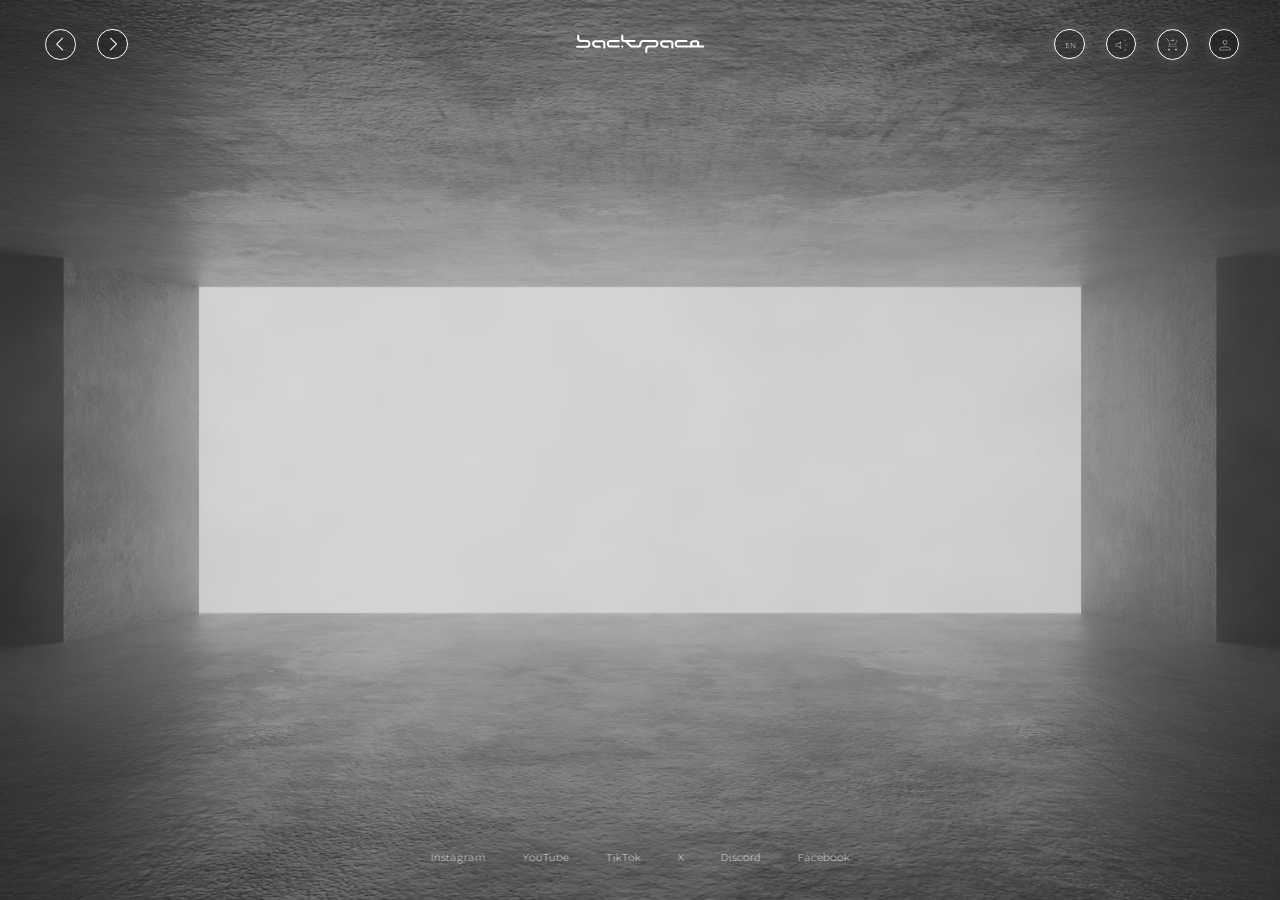
<file: community.html>
<!DOCTYPE html>
<html lang="en">
<head>
<meta charset="UTF-8">
<meta name="viewport" content="width=device-width, initial-scale=1.0, viewport-fit=cover">
<meta name="theme-color" content="#040402">
<title>BACKSPACE — Community</title>
<!--
  backspace — /community (page three), v1: first page mounted on the
  RATIFIED shared chrome pair (factoring ratified Eric, Aug 23 2026 —
  community-phase decision batch).

  CONTENT AUTHORITY: the witness build Eric supplied at initiation
  (dev-bc957c…pressbackspace.com — the /hall shell; the whole scene
  registry rides in its boot bundle). Frame A-3 COMMUNITY (figmaNodeId
  1:211, 1728×1117, variant site-header): six social links on one row —
  Instagram / YouTube / TikTok / X / Discord / Facebook — layer y 1058
  (Discord/Facebook carry a 1px Figma jitter at 1059, normalized to the
  row), 14px/300, full ink, resting glow, PERFECT 50px gaps, row centered
  on the frame axis (864.5 ≈ 864, sub-pixel). Ported per the certified
  frame-fraction convention: y 1058/1117 → 94.72vh, gap 50/1728 → 2.894vw,
  type on --ui-scale. The witness titles the scene "BACKSPACE - Community"
  (em dash per the shipped title convention).

  RULED (Eric, Aug 23, decision batch): the six socials carry their slug
  URLs (handle: pressbackspace — PROPOSAL until accounts exist) behind the
  witness's THIRD PARTY overlay, which gains a Continue that opens the
  slug in a new tab; Cancel/Esc backs out one level. Overlay markup and
  values are the witness's external-overlay set verbatim (class names
  kept auditable), durations superseded by the tempo tokens per the
  Aug 20 universal-tempo ruling. The witness shipped Cancel-only with
  "External destination pending." — still literally true until the
  accounts are set up, so the copy ports verbatim; revisit at go-live.

  RULED (Eric, Aug 23): current-section grammar on the away nav = DENY
  with the shake ("you are here" refuses loudly) — the shipped software
  grammar is now law, and this page implements it. SOFTWARE commits as
  real navigation (route-driven); hardware/support deny until their pages
  land.

  LABELED DEVIATION (proposal): link hover/cursor renders #fff +
  --glow-text-icons per the Aug 22 pill-sub-text ruling (the house
  grammar for 14px/300 interactive text). The witness's own hover is a
  bare #fefefe→#fff lift — imperceptible; one line reverts.

  STAGE: blank black per the standing scene-format gate — the concrete
  room mounts later; its format (video / bake / still) is OPEN and
  nothing here precludes any of the three. SCENE SEAM is #bs-stage.

  MACHINE LAW on this page: one cursor across two zones — the top strip
  [back, sections-pill, lang, sound, cart, account] and the social row.
  A/D walks the zone that holds the cursor (cold A/D claims the row from
  its near end — the row is this page's primary surface); W/S is the
  zone transition (row ↔ strip); ends clamp silently, no wrap. Enter
  activates the cursored link → the THIRD PARTY overlay opens as the
  page lock (the homepage airlock pattern): W/S/wheel deny with the
  shake on the dialog, Esc pops it — exactly one level. Ladder: overlay →
  row → idle → the page boundary. The boundary pop is a TRUE history pop
  (strict LIFO): arriving from /software, Esc returns there; the round ‹
  control and the wordmark lead HOME by label (witness grammar) — the
  two diverge by design and both are on record. Cold boot has nothing to
  pop: Esc at idle is silent. Denial is visible and audible; touch taps
  are the certified two-step (first tap focuses, second commits).
-->
<link rel="stylesheet" href="shared/bs-chrome.css">
<style>
  /* ── The social row — the page's one visible content. Geometry from the
     witness's A-3 COMMUNITY layer config (1728×1117 frame, fractions
     carried per the certified port convention): row top 1058/1117 →
     94.72vh, gaps 50/1728 → 2.894vw, centered on the frame axis; labels
     14px/300 on the UI face, full ink, resting glow, 15px line. Text
     arrives through STR keys — never hardcoded here (CN platform-set
     swap stays a one-line seam). ─────────────────────────────────────── */
  #bs-social {
    position: fixed; top: 94.72vh; left: 50%;
    transform: translateX(-50%);
    z-index: 12;
    display: flex; gap: 2.894vw;
    white-space: nowrap;
  }
  .bs-social-link {
    color: var(--ink);
    font-family: var(--font-ui); font-weight: 300;
    font-size: calc(14px * var(--ui-scale));
    line-height: calc(15px * var(--ui-scale));
    letter-spacing: 0; white-space: nowrap;
    /* HOTNESS LAW (Eric, Sept 2-3): no resting glow (hoverable); lit on the
       one ring set at the solved intensity (Instagram 1.79 … X 3.57, the
       BLOOM table per string; surface default 2.003). */
    --bloom-g: 1.671;   /* re-solved Sept 3 */
    background: none; border: 0; padding: 0;
    cursor: var(--cursor-target);
    transition: none;   /* THE GLOW SNAPS (Sept 7) */
  }
  /* ONE visual channel for the cursor (house law): the bloom renders only
     through .kb-hover — mouseenter and the keyboard both drive it via THE
     focus variable; :focus-visible covers native Tab. Glow per the Aug 22
     sub-text ruling — labeled deviation, see header.
     WHOLE-WORD rule 6 (Eric, Aug 23, ruled ON this row): "X" measured
     0.60x the long platforms' contour glow on hover — letter count was
     deciding intensity. Both states ride the word tokens; the machine
     solves f(n) per label at every STR render (normalizeWordGlow) and
     the tokens' comp rings deliver it. Long platforms: f <= .07,
     visually unchanged. Equation + dataset: reports/glow_audit.md. */
  .bs-social-link.kb-hover, .bs-social-link:focus-visible {
    color: #fff; outline: none;
    text-shadow: var(--bloom-lit);
  }
  @media (max-width: 560px) {
    /* PROVISIONAL: narrow portrait alone may wrap — collision rule only,
       until Eric's mobile grammar (the six labels fit 320px by
       arithmetic, but a locale swap may not). */
    #bs-social { max-width: 92vw; flex-wrap: wrap; justify-content: center;
                 row-gap: calc(12px * var(--ui-scale)); }
  }

  /* ── THIRD PARTY overlay — witness .external-overlay set at exact
     values (backdrop #0000009e + 5px blur; dialog min(34vw,420px)/280px
     floor, 24px×ui pad, #0c0c0cd6 on a 1px #ffffff52 line, 80px halo;
     kicker/copy #ffffff94 10px×ui ls .18em uppercase; h2 15px×ui ls
     .12em; cancel 11px×ui in a 999px #ffffff6b ring). Witness durations
     (.25s/.2s/.26s on the house curve) are superseded by the tempo
     tokens per the Aug 20 ruling — the dialog's travel rides
     --pop-motion, every fade rides --pop-fade. The CONTINUE action is
     the Aug 23 extension (Eric's slug ruling): styled on the witness's
     own action-button grammar (the auth OTP pill: #ffffff14 fill,
     .5px #ffffffc7 ring, 24px halo; hover #ffffff29 / #fffffff2). ───── */
  .external-overlay {
    position: fixed; inset: 0; z-index: 30;
    display: grid; place-items: center;
    pointer-events: auto; opacity: 1;
    transition: opacity var(--pop-fade);
  }
  .external-overlay[hidden] { display: none; }
  .external-overlay.is-opening { opacity: 0; }
  .external-overlay.is-closing { opacity: 0; pointer-events: none; }
  .external-overlay-backdrop {
    position: absolute; inset: 0;
    background: #0000009e;
    -webkit-backdrop-filter: blur(5px); backdrop-filter: blur(5px);
    transition: opacity var(--pop-fade),
                -webkit-backdrop-filter var(--pop-fade),
                backdrop-filter var(--pop-fade);
  }
  .external-overlay.is-opening .external-overlay-backdrop {
    opacity: 0;
    -webkit-backdrop-filter: blur(); backdrop-filter: blur();
  }
  .external-overlay-dialog {
    position: relative;
    width: min(34vw, 420px); min-width: 280px;
    padding: calc(24px * var(--ui-scale));
    color: #fff; text-align: center;
    text-shadow: var(--bloom-rest);   /* standing copy (HOTNESS LAW) */
    background: #0c0c0cd6;
    border: 1px solid #ffffff52;
    box-shadow: 0 0 80px #ffffff1f;
    transition: opacity var(--pop-fade), transform var(--pop-motion);
  }
  .external-overlay.is-opening .external-overlay-dialog {
    opacity: 0; transform: translateY(12px) scale(.96);
  }
  .external-overlay.is-closing .external-overlay-dialog {
    opacity: 0; transform: translateY(-8px) scale(.98);
  }
  .external-overlay-kicker, .external-overlay-copy {
    margin: 0;
    color: #fff;   /* ONE WHITE (Sept 7) */
    font-size: calc(10px * var(--ui-scale));
    letter-spacing: .18em; text-transform: uppercase;
  }
  .external-overlay-dialog h2 {
    margin: calc(10px * var(--ui-scale)) 0 calc(14px * var(--ui-scale));
    font-size: calc(15px * var(--ui-scale));
    letter-spacing: .12em;
  }
  .external-overlay-actions {
    margin-top: calc(18px * var(--ui-scale));
    display: flex; justify-content: center;
    gap: calc(12px * var(--ui-scale));
  }
  .external-overlay-continue, .external-overlay-cancel {
    padding: calc(8px * var(--ui-scale)) calc(18px * var(--ui-scale));
    color: #fff;
    font-family: var(--font-ui); font-weight: 300;
    font-size: calc(11px * var(--ui-scale));
    letter-spacing: .1em;
    line-height: normal;
    text-decoration: none;
    cursor: var(--cursor-target);
    background: none; border: 1px solid #ffffff6b; border-radius: 999px;
    transition: background 0.16s, border-color 0.16s;
  }
  .external-overlay-continue {
    background: #ffffff14;
    border: .5px solid #ffffffc7;
    box-shadow: 0 0 24px 5px #ffffff1f;
    /* The one TRUE EXTERNAL LINK in the interface today — the slug
       anchor. Consumes the link-role token (and carries the
       data-cursor-link marker): the +/link variant is PARKED (Eric,
       Aug 23 — plain rings everywhere for now), so this renders the
       same rings; the semantic slot stays for the revival. */
    cursor: var(--cursor-link);
  }
  .external-overlay-continue:hover, .external-overlay-continue:focus-visible {
    background: #ffffff29; border-color: #fffffff2; outline: none;
  }
  .external-overlay-cancel:hover, .external-overlay-cancel:focus-visible {
    border-color: #ffffffc7; outline: none;
  }
  @media (prefers-reduced-motion: reduce) {
    .external-overlay, .external-overlay-backdrop, .external-overlay-dialog {
      transition: none;
    }
    .external-overlay.is-opening .external-overlay-dialog,
    .external-overlay.is-closing .external-overlay-dialog { transform: none; }
    .external-overlay-backdrop {
      -webkit-backdrop-filter: none; backdrop-filter: none;
    }
  }

  /* Commit-arrival resolve for browsers WITHOUT view transitions (the
     shared chrome carries the real cross-document morph): the two morph
     participants fade in on the tempo's companion fade. Cold boot never
     runs this — T0 discipline, nothing choreographs at a deep link. */
  @keyframes bs-arrive { from { opacity: 0; } }
  html.bs-arrive #bs-corner,
  html.bs-arrive #bs-wordmark { animation: bs-arrive var(--pop-fade); }
  @media (prefers-reduced-motion: reduce) {
    html.bs-arrive #bs-corner,
    html.bs-arrive #bs-wordmark { animation: none; }
  }
</style>
</head>
<body data-bs-page="community">

<script>
// Pre-paint arrival read (inline so the entrance class exists at first
// paint; runs in microseconds — T0 interactivity is untouched). The flag
// is consumed HERE, once; the machine reads window.__bsArrival. Arrivals
// commit from home OR software now that sections link laterally; the flag
// value (which page stamped it) steers the ‹ control's back semantics.
(function(){
  var from = null;
  try {
    from = sessionStorage.getItem('bs-nav-from');
    sessionStorage.removeItem('bs-nav-from');
  } catch (e) {}
  window.__bsArrival = (from === 'home' || from === 'software' || from === 'support' || from === 'hardware' || from === 'cart');
  window.__bsArrivalFrom = window.__bsArrival ? from : null;
  // Fallback resolve only where the browser cannot run the shared
  // chrome's view-transition morph.
  if (window.__bsArrival && !(window.CSS && CSS.supports && CSS.supports('view-transition-name: a'))){
    document.documentElement.classList.add('bs-arrive');
  }
})();
</script>

<!-- Blank stage — SCENE SEAM. The concrete room mounts here when Eric
     rules its file format (video / bake / still all remain possible). -->
<div id="bs-stage"></div>
<script type="importmap">
{ "imports": { "three": "./assets/3d/three/three.module.js" } }
</script>
<!-- THE WORLD (Sept 18): the baked community room behind the page. Poster (z0) then the three.js canvas (z1), under
     every chrome layer. world/boot.js is a classic script that imports world/world.js through the importmap above. -->
<img id="bs-world-poster" src="world/rooms/community/community_lqip.jpg" alt="" aria-hidden="true"
     style="position:fixed;inset:0;width:100%;height:100%;object-fit:cover;z-index:0;pointer-events:none;">
<canvas id="bs-world" aria-hidden="true"
        style="position:fixed;inset:0;width:100%;height:100%;z-index:1;pointer-events:none;opacity:0;"></canvas>
<script src="world/boot.js" data-room="community"></script>

<!-- Wordmark at the section-scene berth; a control here (witness
     .is-clickable grammar): it leads home. -->
<a id="bs-wordmark-link" href="home.html" aria-label="backspace — home">
  <img id="bs-wordmark" src="assets/bs_wordmark.svg" alt="backspace">
</a>

<!-- The away iteration — witness markup (classes kept verbatim so the
     port audits against the source bundle), carried in the utility
     cluster's .bs-hit pads: the same loosened mouse vicinity, the same
     8+8+8 rhythm between circles (Eric, Aug 22). COMMUNITY is committed:
     full ink weight-600, no dot, aria-current (canon committed grammar,
     ratified in the Aug 23 batch alongside the deny ruling). -->
<div id="bs-corner" class="site-header__nav site-header__nav--primary" aria-label="Section navigation">
  <div class="bs-hit"><button id="bs-back" class="site-round-button site-header__back-button" type="button" aria-label="Home">
    <svg viewBox="0 0 24 24" fill="none" stroke="currentColor" stroke-width="1.2" stroke-linecap="round" stroke-linejoin="round" aria-hidden="true"><path d="M15 5l-7 7 7 7"/></svg>
  </button></div>
  <div class="bs-hit"><nav id="bs-primary" class="site-primary-nav" aria-label="Primary" aria-expanded="false">
    <button class="site-primary-nav__forward-button" type="button" aria-label="Open section navigation">
      <svg viewBox="0 0 24 24" fill="none" stroke="currentColor" stroke-width="1.2" stroke-linecap="round" stroke-linejoin="round" aria-hidden="true"><path d="M9 5l7 7-7 7"/></svg>
    </button>
    <button class="site-primary-nav__link bs-type-2 site-primary-nav__link--hardware" type="button" data-section="hardware">HARDWARE</button>
    <button class="site-primary-nav__link bs-type-2 site-primary-nav__link--software" type="button" data-section="software">SOFTWARE</button>
    <button class="site-primary-nav__link bs-type-2 site-primary-nav__link--community is-active is-active-nav" type="button" aria-current="page" data-section="community">COMMUNITY</button>
    <button class="site-primary-nav__link bs-type-2 site-primary-nav__link--support" type="button" data-section="support">SUPPORT</button>
  </nav></div>
</div>

<!-- Utility cluster — injected by the shared chrome. -->
<div id="bs-icons"></div>

<!-- The social row — witness A-3 content, order by layer x
     (569/696/814/915/975/1084). Buttons, not anchors: activation runs
     through the THIRD PARTY airlock (Eric, Aug 23); the slug anchor is
     the overlay's Continue. Labels re-render through STR keys at boot. -->
<nav id="bs-social" aria-label="Community platforms">
  <button class="bs-social-link" type="button" data-social="socialInstagram">Instagram</button>
  <button class="bs-social-link" type="button" data-social="socialYouTube">YouTube</button>
  <button class="bs-social-link" type="button" data-social="socialTikTok">TikTok</button>
  <button class="bs-social-link" type="button" data-social="socialX">X</button>
  <button class="bs-social-link" type="button" data-social="socialDiscord">Discord</button>
  <button class="bs-social-link" type="button" data-social="socialFacebook">Facebook</button>
</nav>

<!-- THIRD PARTY overlay — witness external-overlay markup verbatim
     (+ the ratified Continue). Hidden and inert until a link commits. -->
<div id="bs-external" class="external-overlay" hidden>
  <div class="external-overlay-backdrop" data-external-close></div>
  <section class="external-overlay-dialog" role="dialog" aria-modal="true" aria-labelledby="bs-external-title">
    <p class="external-overlay-kicker" id="bs-external-kicker">THIRD PARTY</p>
    <h2 id="bs-external-title">CONTINUE</h2>
    <p class="external-overlay-copy" id="bs-external-copy">External destination pending.</p>
    <div class="external-overlay-actions">
      <a class="external-overlay-continue" id="bs-external-continue" href="#" target="_blank" rel="noopener noreferrer" data-cursor-link>Continue</a>
      <button class="external-overlay-cancel" id="bs-external-cancel" type="button" data-external-close>Cancel</button>
    </div>
  </section>
</div>

<input type="checkbox" switch id="bs-haptic" aria-hidden="true" tabindex="-1">

<script src="shared/bs-chrome.js"></script>
<script>
(function(){
'use strict';
var C = window.BSChrome;
var T = C.T, SoundBus = C.SoundBus;
var wake = C.wake, denyOn = C.denyOn, shakeEl = C.shakeEl, clickOk = C.clickOk, hapticTick = C.hapticTick;

var arrival     = window.__bsArrival === true;    // commit-arrival vs cold boot
var arrivalFrom = window.__bsArrivalFrom;         // 'home' | 'software' | null

// ── The slug map — PROPOSAL (Eric, Aug 23: "build the corresponding url
// slugs"). Handle derived from the house domain (pressbackspace); Eric
// confirms each as the accounts are created. Discord rides the vanity
// invite form — claiming it needs the server's vanity URL unlocked. ──────
var SOCIALS = [
  { key: 'socialInstagram', url: 'https://www.instagram.com/pressbackspace/' },
  { key: 'socialYouTube',   url: 'https://www.youtube.com/@pressbackspace' },
  { key: 'socialTikTok',    url: 'https://www.tiktok.com/@pressbackspace' },
  { key: 'socialX',         url: 'https://x.com/pressbackspace' },
  { key: 'socialDiscord',   url: 'https://discord.gg/pressbackspace' },
  { key: 'socialFacebook',  url: 'https://www.facebook.com/pressbackspace' }
];

// ── Wordmark route (clean paths in production, .html locally) ─────────────
document.getElementById('bs-wordmark-link').setAttribute('href', C.ROUTES.home);

// ── DOM handles ───────────────────────────────────────────────────────────
var cornerEl = document.getElementById('bs-corner');
var backBtn  = document.getElementById('bs-back');
var primary  = document.getElementById('bs-primary');
var fwdBtn   = primary.querySelector('.site-primary-nav__forward-button');
var links    = Array.prototype.slice.call(primary.querySelectorAll('.site-primary-nav__link'));
var socialEl = document.getElementById('bs-social');
var rowLinks = Array.prototype.slice.call(socialEl.querySelectorAll('.bs-social-link'));

var extEl       = document.getElementById('bs-external');
var extDialog   = extEl.querySelector('.external-overlay-dialog');
var extTitle    = document.getElementById('bs-external-title');
var extContinue = document.getElementById('bs-external-continue');
var extCancel   = document.getElementById('bs-external-cancel');

// ── The social row — this page's half of the one focus variable ───────────
// -1 = nothing focused. Hover and the keyboard cursor are the same state;
// every input path funnels into setRowFocus (the homepage menu pattern).
var rowIdx = -1;
function renderRow(){
  for (var i = 0; i < rowLinks.length; i++){
    rowLinks[i].classList.toggle('kb-hover', i === rowIdx);
  }
}
function setRowFocus(i){
  if (i === rowIdx) return;
  if (i >= 0 && C.rail.index() >= 0) C.rail.focus(-1);   // one cursor — leaving the icon rail
  rowIdx = i;
  renderRow();
  if (i >= 0){ SoundBus.play('detent'); hapticTick(); }
}
function rowStep(dir){
  var next = rowIdx + dir;
  if (next < 0 || next >= rowLinks.length) return;   // wall — clamp, no wrap
  setRowFocus(next);
}
rowLinks.forEach(function(link, idx){
  link.tabIndex = 0;
  link.addEventListener('mouseenter', function(){
    if (C.rail.isTouch() || extOpen) return;
    wake();
    if (rowIdx !== idx) setRowFocus(idx);
  });
  link.addEventListener('mouseleave', function(){
    if (C.rail.isTouch() || extOpen) return;
    if (rowIdx === idx) setRowFocus(-1);
  });
  // Click: travel → commit (the certified two-step). Mouse hover has
  // already focused, so a click commits; touch's first tap only focuses.
  link.addEventListener('click', function(){
    wake();
    if (extOpen) return;
    if (rowIdx === idx){ if (clickOk()) openExternal(idx); }
    else setRowFocus(idx);
  });
});

// ── THIRD PARTY overlay — the page lock (the homepage airlock pattern) ────
// While open: W/S/wheel deny on the dialog, Esc closes — exactly one
// level. Focus is trapped in the dialog; everything behind goes inert
// (witness discipline); close restores cursor and focus to the invoker.
var extOpen = false;
var _extInvoker = -1;
var _extCloseT = null;
var INERT_ROOTS = ['bs-stage', 'bs-wordmark-link', 'bs-corner', 'bs-icons', 'bs-social'];
function reducedMotion(){
  return window.matchMedia && window.matchMedia('(prefers-reduced-motion: reduce)').matches;
}
function setBackgroundInert(on){
  INERT_ROOTS.forEach(function(id){
    var el = document.getElementById(id);
    if (el) el.inert = on;
  });
}
function openExternal(idx){
  if (extOpen) return;
  var s = SOCIALS[idx];
  if (!s) return;
  extOpen = true;
  _extInvoker = idx;
  clearTimeout(_extCloseT);
  extEl.classList.remove('is-closing');
  // Title per the witness grammar: CONTINUE TO {PLATFORM}; the slug rides
  // the Continue anchor (new tab — the hall stays lit behind the door).
  extTitle.textContent = T('extTitle').replace('{p}', T(s.key).toUpperCase());
  extContinue.setAttribute('href', s.url);
  extEl.hidden = false;
  setBackgroundInert(true);
  if (!reducedMotion()){
    extEl.classList.add('is-opening');
    void extEl.offsetWidth;
    requestAnimationFrame(function(){ extEl.classList.remove('is-opening'); });
  }
  SoundBus.play('commit');
  try { extCancel.focus({ preventScroll: true }); } catch (e) { extCancel.focus(); }   // witness focusOnOpen: the cancel
}
function closeExternal(instant){
  if (!extOpen) return;
  extOpen = false;
  setBackgroundInert(false);
  var finish = function(){
    extEl.classList.remove('is-closing');
    extEl.hidden = true;
  };
  clearTimeout(_extCloseT);
  if (instant || reducedMotion()){ finish(); }
  else {
    extEl.classList.add('is-closing');
    // Elision-guard timer (the shake pattern): if the fade never runs,
    // the overlay must not strand half-closed.
    _extCloseT = setTimeout(finish, 450);
  }
  // Cursor and focus return to the invoking link (witness
  // restoreFocusOnClose, folded into THE focus variable).
  var inv = _extInvoker; _extInvoker = -1;
  if (inv >= 0){
    setRowFocus(inv);
    try { rowLinks[inv].focus({ preventScroll: true }); } catch (e) {}
  }
}
// The overlay owns its keys while open — the machine stays blind (the
// #bs-icons exemption pattern): Esc closes, Tab cycles the two actions,
// Enter activates natively; everything else stops here.
extEl.addEventListener('keydown', function(e){
  if (!extOpen) return;
  e.stopPropagation();
  if (e.key === 'Escape'){ e.preventDefault(); wake(); closeExternal(); return; }
  if (e.key === 'Tab'){
    var f = [extContinue, extCancel];
    var i = f.indexOf(document.activeElement);
    e.preventDefault();
    var n = e.shiftKey ? (i <= 0 ? f.length - 1 : i - 1) : (i >= f.length - 1 ? 0 : i + 1);
    try { f[n].focus({ preventScroll: true }); } catch (err) {}
  }
});
extEl.querySelectorAll('[data-external-close]').forEach(function(el){
  el.addEventListener('click', function(){ wake(); closeExternal(); });
});
extContinue.addEventListener('click', function(){
  // Native anchor does the navigation (new tab, noopener); the airlock
  // closes behind it.
  wake();
  closeExternal();
});

// ── Corner nav ────────────────────────────────────────────────────────────
// The pill runs on the shared pill machinery — hover grows it (unpinned),
// Enter locks it, a press outside dissolves everything.
var pillPrimary = C.bindPill(primary, fwdBtn);
pillPrimary.onOpenChange = function(open){
  links.forEach(function(l){ l.tabIndex = open ? 0 : -1; });
  primary.setAttribute('aria-expanded', String(open));
};
pillPrimary.onOpenChange(false);

// ── Back across the page boundary ─────────────────────────────────────────
// The ‹ control and the wordmark LEAD HOME by label (witness grammar):
// arriving from home that is one true pop; arriving from software (or
// cold) it is a forward navigation. Esc at idle is the strict-LIFO
// boundary pop instead — one level through real history, wherever it
// leads (house law); the two diverge by design when a lateral section
// hop is on the stack. The elision fallback keeps the control alive if a
// restored session has no entry to pop.
var _leaving = false;
function leaveHome(){
  if (_leaving || !clickOk()) return;
  _leaving = true;
  if (arrival && arrivalFrom === 'home'){
    setTimeout(function(){
      if (_leaving && !document.hidden){ _leaving = false; location.assign(C.ROUTES.home); }
    }, 350);
    history.back();
    return;
  }
  location.assign(C.ROUTES.home);
}
function popBoundary(){
  if (_leaving) return;
  _leaving = true;
  setTimeout(function(){
    if (_leaving && !document.hidden){ _leaving = false; location.assign(C.ROUTES.home); }
  }, 350);
  history.back();
}
(backBtn.closest('.bs-hit') || backBtn).addEventListener('click', function(){ wake(); leaveHome(); });

// ── Section links — commit semantics on the away nav ──────────────────────
// RULED (Eric, Aug 23): COMMUNITY ("you are here") DENIES with the shake.
// Sections with routes commit as real navigation; the rest deny until
// their pages land (route-driven — support/hardware flip by appearing in
// C.ROUTES, no page edit).
links.forEach(function(link){
  link.addEventListener('click', function(e){
    e.stopPropagation();   // the pill ground's pin-toggle must not fire
    wake();
    var sec = link.getAttribute('data-section');
    if (sec !== 'community' && C.ROUTES[sec]){
      if (clickOk()) C.nav.commit(sec);
      return;
    }
    denyOn(link);
  });
});

// Witness pin: a press on the pill ground (not a link) toggles the pin —
// the same lock Enter drives. Touch's first tap only opens.
primary.addEventListener('click', function(e){
  if (e.target.closest('.site-primary-nav__link')) return;
  wake();
  if (pillPrimary.touchOpenConsumed()) return;
  if (C.rail.lockIndex() === RAIL_PILL) C.rail.unlock();
  else C.rail.lock(RAIL_PILL);
});

// ── Rail registration — [back, pill] lead the utility four ────────────────
var RAIL_BACK = 0, RAIL_PILL = 1;
C.init({
  page: 'community',
  leadingControls: [
    { headEl: backBtn, pill: null, activate: leaveHome },
    { headEl: primary, pill: pillPrimary, trayAxis: 'x',
      trayItems: function(){ return links; } }
  ],
  touchSurfaces: [document.getElementById('bs-stage')],
  sweepRoots: [cornerEl, socialEl],
  hooks: {
    // The THIRD PARTY overlay is the page lock — the homepage airlock
    // pattern: input denies on the dialog, Esc/goBack pops it.
    isLocked:       function(){ return extOpen; },
    denyLocked:     function(){ if (!extDialog.classList.contains('bs-shake')) denyOn(extDialog); },
    goBack:         function(){
      if (extOpen){ closeExternal(); return; }        // overlay → row (one level)
      if (rowIdx >= 0){ setRowFocus(-1); return; }    // row → idle (one level)
      if (arrival) popBoundary();                     // idle: TRUE pop of the boundary; cold boot = silent bottom
    },
    escapeFromRail: function(){ setRowFocus(0); },     // rail → the primary surface (one level, homepage grammar)
    enterAtPrimary: function(){
      if (rowIdx < 0){ setRowFocus(0); return; }      // cold Enter claims the first link
      openExternal(rowIdx);
    },
    verticalStep:   function(down){
      // Two zones on one cursor: from the row W/↑ hands up to the strip
      // (the top-wall zone-transition rule); S/↓ at the row clamps. At
      // idle: S/↓ claims the row (the page's primary surface), W/↑ the
      // strip.
      if (rowIdx >= 0){
        if (!down){ setRowFocus(-1); C.rail.focus(0); }
        return;
      }
      if (down) setRowFocus(0);
      else C.rail.focus(0);
    },
    railVertical:   function(down){
      // In the rail: S/↓ descends to the row; W/↑ clamps (nothing above).
      if (down){ C.rail.focus(-1); setRowFocus(0); }
    },
    horizontalCold: function(dir){
      // A/D own the horizontal axis. The cursor's zone steps; cold A/D
      // claims the ROW from its near end (the primary surface — the
      // homepage's cold-entry grammar, horizontal), one gesture one
      // step, ends clamp silently.
      if (rowIdx >= 0){ rowStep(dir); return; }
      setRowFocus(dir > 0 ? 0 : rowLinks.length - 1);
    },
    wheelStep:      function(){ return false; },   // no vertical surface — the bridge idles (walls are silent)
    wheelPitch:     function(){ return 55; },
    clearPrimary:   function(){ if (rowIdx >= 0){ rowIdx = -1; renderRow(); } },
    idleReset:      function(){ setRowFocus(-1); C.rail.focus(-1); },   // attract: the cursor clears
    onLangChange:   function(T){
      links.forEach(function(l){ l.textContent = T(l.getAttribute('data-section')); });
      rowLinks.forEach(function(l){ l.textContent = T(l.getAttribute('data-social')); });
      document.getElementById('bs-external-kicker').textContent = T('extKicker');
      document.getElementById('bs-external-copy').textContent = T('extPending');
      extContinue.textContent = T('extContinue');
      extCancel.textContent = T('extCancel');
      if (extOpen && _extInvoker >= 0){
        extTitle.textContent = T('extTitle').replace('{p}', T(SOCIALS[_extInvoker].key).toUpperCase());
      }
      document.title = T('communityTitle');
    },
    onFontsReady:   function(){},
    devState:       function(){ return { arrival: arrival, arrivalFrom: arrivalFrom, leaving: _leaving, rowIdx: rowIdx, extOpen: extOpen }; }
  }
});

// ── Boot — cold or arrived, interactive at first paint ────────────────────
links.forEach(function(l){ l.textContent = T(l.getAttribute('data-section')); });
rowLinks.forEach(function(l){ l.textContent = T(l.getAttribute('data-social')); });

// A bfcache return to this page re-arms attract, clears the leaving
// latch, and drops a stale overlay instantly (the certified pageshow
// discipline — nothing pre-lit).
window.addEventListener('pageshow', function(e){
  if (e.persisted){
    _leaving = false;
    closeExternal(true);
    setRowFocus(-1);
    C.rail.focus(-1);
  }
});

})();
</script>
</body>
</html>
</file>
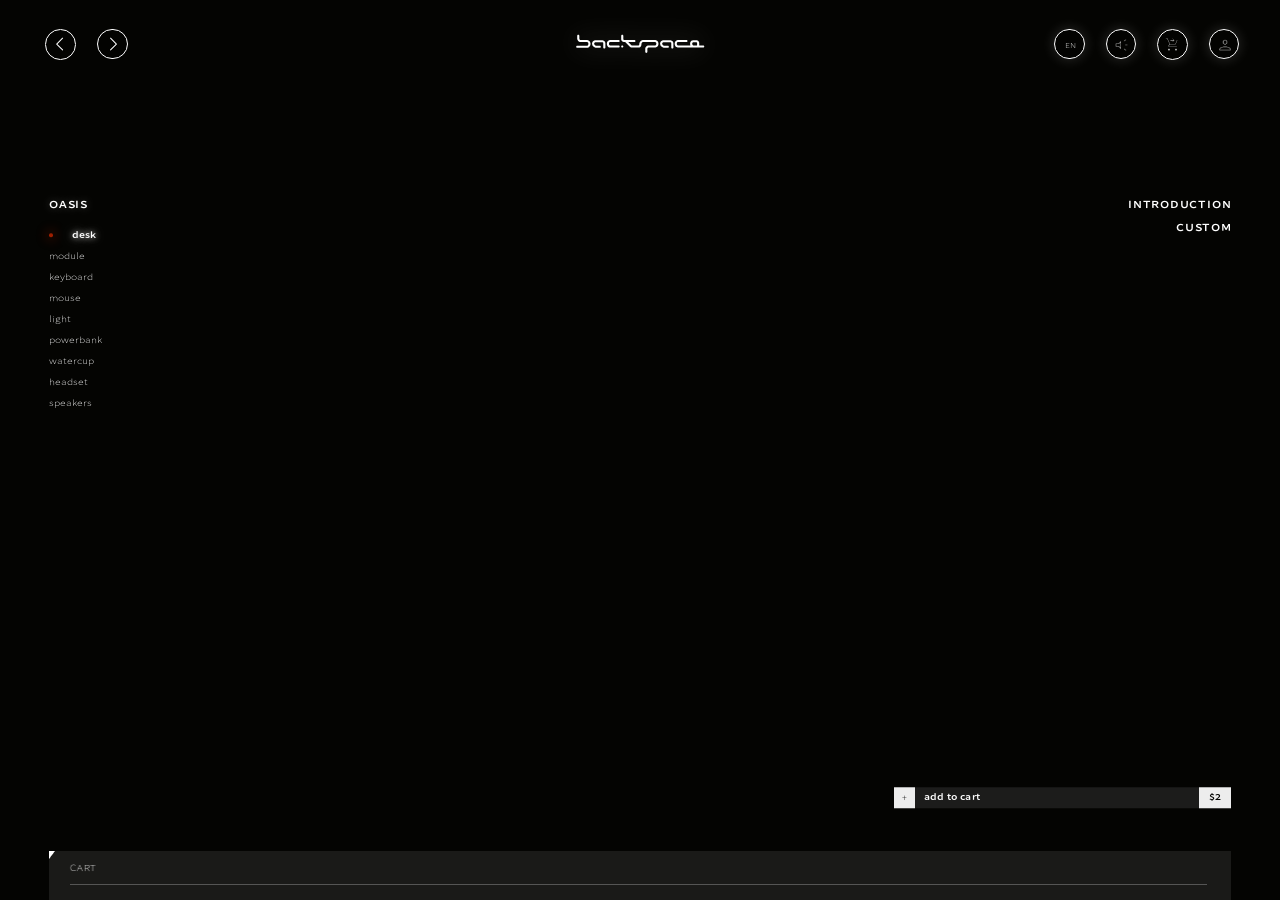
<file: hardware-3d.html>
<!DOCTYPE html>
<html lang="en">
<head>
<meta charset="UTF-8">
<meta name="viewport" content="width=device-width, initial-scale=1.0, viewport-fit=cover">
<meta name="theme-color" content="#040402">
<title>BACKSPACE — Hardware · 3D stage</title>
<!--
  ╔════════════════════════════════════════════════════════════════════╗
  ║  THIS IS THE 3D-STAGE COPY OF /hardware  (Sept 11 2026)            ║
  ╚════════════════════════════════════════════════════════════════════╝
  hardware.html is untouched and remains the shipped page. This copy
  answers one order: put 3Ds/Scenes/Product/Product.blend on the stage,
  with 桌子 — the desk — standing where the texture ball stood.

  WHAT CHANGED, AND ONLY THIS:
   · <script src="shared/bs-ball.js"> gains a sibling, bs-stage3d.js, and
     the ONE line that builds the stage names BSStage3D instead of BSBall.
     Everything above that line — the state model, the machine, the Esc
     ladder, the cart, the manifest — is the shipped page, verbatim. That
     is the whole point of the STAGE-BINDING SEAM the page has carried a
     comment about since Aug 28; this is the swap it was written for.
   · the class menu's onClick is THE GATEWAY: choosing DESK enters the
     product showcase and runs the reveal (Eric, Sept 11 — it was on
     OVERVIEW for one draft, which was the wrong door). Enter is its twin.
     OVERVIEW goes back to being the camera-angle switch and starts
     nothing; it only holds its numerals while a reveal is in the air.
   · an importmap, so the vendored three.js resolves its own bare imports.
     No CDN — the weight law holds; see assets/3d/three/.

  THE ORDER'S THREE STATES (Eric, Sept 11):
     black before the gateway · the camera animation on entering the
     showcase · LOCKED after, so the product stays presentable under
     every other function. The gateway is DESK, on the left.
  They live in bs-stage3d.js as DARK / FLIGHT / LOCKED. Only OVERVIEW is
  in scope: the material menus still walk, still select and still commit,
  but the STAGE-BINDING SEAM is deliberately left unbound (BIND_MATERIAL
  in the module) — the finish presets were authored for the ball, and
  re-tinting a locked product mid-presentation is what LOCKED forbids.

  backspace — /hardware (page five), phase one: the OASIS catalog. The
  founder's directive made this page the reason the site exists: class
  select on the left, the stage in the center, the customization column
  on the right. Cart tray and checkout are PHASE 2 by Eric's Aug 28 word.

  GEOMETRY AUTHORITY: the six B-1 frames as extracted by the GM
  (product_frames_geometry.csv / product_frames_values.md) through the
  proportional layer (reports/product_frames_proportional.md): place →
  vw/vh fractions, chrome → px × --ui-scale, solved values → runtime.
  The 0.9 note applies: --ui-scale is 1920-based, so frame-measured
  chrome renders 0.9× at the frames' own 1728×1117 — shipped, certified
  behavior on all four siblings; nothing here retunes it.

  ERIC'S AUG 28 RULINGS BUILT IN:
  · blue dot #125277 = right/product-menu active — RATIFIED into the
    vocabulary (may extend house-wide; this page is its first consumer).
  · the window draw on THIS page is the revived v2 DIAGONAL mechanic
    (.bs-window--diag): the design team drew the second BR triangle
    because they designed against v2. /support keeps its waterfall.
  · the stage carries a live TEXTURE BALL as the product placeholder —
    a WebGL PBR sphere consuming the selection state through the
    STAGE-BINDING SEAM (applySelectionToStage). The eventual desk GLB
    (color ramp + procedural nodes in its texture map) replaces the
    ball BEHIND the seam; the interaction layer never changes.
  · color is the one live SLIDE BAR (the per-color scrubbers of Eric's
    p1 reference: tick strips, A/D on the active row); metallic and
    roughness arrive as PRESETS — carried by the FINISH choice, whose
    manifest rows hold {metal, rough}. Structures live now.
  · the custom size input is BUILT LIVE and drives the ball's scale.
    The ops free-size gate stands for COMMERCE wiring, not for the
    visual (nothing sells in phase one — the cart denies).
  · the eight unreal classes PREVIEW as coming-soon (the locked-classes
    game pattern): selecting one re-targets the stage to the notice;
    desk is the only real product and the resting selection.
  · type is LIVE FACES at ui-scaled sizes matched to the outlined
    frames' estimates (÷0.9 derivation) — sizes grow with the window.
    Per-rung values are PROVISIONAL pending the §5.1 design confirm.

  THE MACHINE on this page: the class menu is the primary W/S surface
  (the shared .bs-item grammar verbatim — red dot, shift, 300/600).
  The right product menu is click-to-open (Enter's twin via Tab focus),
  blue-dot grammar, expand-downward sub-lists in the factored slots.
  Choosing a CUSTOM sub selects a part and draws the options panel
  (diagonal window, right-anchored 3.30vw); inside it W/S walks the
  color rows and A/D scrubs the active row — axes never double-book.
  The Esc ladder (C.makeLadder): field → panel+sub → header → cursor →
  boundary. NO page locks. Idle attract restores the resting state but
  never sweeps a half-filled custom-size input (something to lose).

  FACTORED MACHINERY CONSUMED (the Aug 28 trio — this page is the
  second consumer that fired the trigger): C.buildSlots (class menu),
  the .bs-menu-slot/.bs-sublist/.bs-subitem accordion CSS (right menu),
  C.makeLadder, the .bs-field form grammar + C.validateFields (custom
  size), C.capMid + --bs-dot-y (every marker), C.measureListPitch.

  DO-NOT-PORT (values companion §6), honored: lowercase "cart", the
  static $3499/$4141 (the price slot runs on the RULED FAKE $1
  placeholder — Eric, Aug 29 — never the frames' statics; the real
  per-configuration source rides the phase-2 cart session), the
  mocked-in cursor,
  the frames' embedded desk renders. The BR triangle is NOT on the list
  anymore — it came back with the diagonal ruling.
-->
<!-- The vendored three.js resolves its own `three` specifier through here.
     Must precede every module load, so it sits above the sheet. -->
<script type="importmap">
{ "imports": { "three": "./assets/3d/three/three.module.js" } }
</script>
<link rel="stylesheet" href="shared/bs-chrome.css">
<style>
  /* ── Page tokens — the proportional layer's canonical values ────────── */
  body[data-bs-page="hardware"] {
    /* Class menu: the 3.76vw rail (the shipped rail — the frames re-draw
       it exactly); OASIS header top 246.4/1117. */
    --hw-left-top: 22.06vh;
    /* Right menu: INTRODUCTION top 242.4/1117 (matches /support's
       21.76vh to 0.7px — ported as drawn, NOT harmonized); text rail
       inset 64/1728, the near-mirror of the left rail. */
    --hw-right-top: var(--hw-left-top);   /* Sept 5 (Eric: "in the design they are aligned horizontally"): INTRODUCTION sits on OASIS's own line — one top for both column heads (was 21.70vh, 4px above) */
    /* The options panel (diagonal bs-window), right-anchored: right
       edge = the tray's right rail = ONE 3.30vw rail (x1671). */
    --hw-panel-right: var(--hw-text-inset);   /* Sept 5 (Eric: "investigate"): the add row and the panel end where the RIGHT MENU'S TEXTS end — the text inset (65.7px at the frame), not the frames' 3.30vw (57px) that left them 8.7px past the texts and the collapsed bar */
    --hw-panel-top: 38.94vh;
    --hw-panel-w: 26.33vw;
    --hw-panel-maxh: 37.69vh;
    --hw-text-inset: max(clamp(34px, 3.8vw, 68px), 3.76vw);
    /* THE CART'S TOP EDGE drives the panel and the add row (Eric, Sept 5:
       "when cart is collapsed, the customization interface and add to cart
       bar gets dropped ... when cart is expanded [they] get pushed up" —
       the SAME gap to the cart in both states): berthed off the rails' top
       (84.51vh) and dropped by --hw-cart-drop while collapsed. */
    /* THE CART PAD (Eric, Sept 5): ONE padding for the label's air above the
       line — the design's expanded reading, 87.11vh − 85.29vh — reused
       collapsed for label → line AND line → window bottom; the collapsed
       frame is built from it: three pads tall (label centered in the
       upper two, the rule one pad above the bottom). */
    --hw-cart-pad: calc(87.11vh - 85.29vh);
    --hw-strip-top: calc(100vh - 3 * var(--hw-cart-pad));   /* the collapsed bar's top (94.54vh) — CONSTANT: the bar never moves, it only fades */
    /* THE CART'S TRAVEL IS A TRANSFORM (Eric, Sept 5, "it shortens for a bit
       then instantly jumps"): every moving part rides the compositor —
       translate / scale / opacity only, never a layout property or a clip
       that waits on the main thread. The panel and the add row sit at
       their EXPANDED berths and are translated DOWN by --hw-cart-drop
       while collapsed (the bar's top minus the rails' top). */
    --hw-cart-drop: calc(var(--hw-strip-top) - 84.51vh);
    --hw-cart-gap: 4.745vh;          /* add row bottom → cart top: the frame's 53px (944 − 891) */
    --hw-panel-lift: 0.716vh;        /* panel bottom → add row top: the frame's 8px (856 → 864) */
    --hw-cart-delay: var(--pop-fade-duration);   /* every travelling part waits ONE FADE both ways (Eric, Sept 5): opening, the strip's box fades out first; closing, the band's contents fade out first — then the action */
    /* THE ONE LINE (Eric, Sept 5: "cart expand and collapse animation have
       the long divider line overlapping"): the band rule's collapsed
       extent IS the strip rule's. The travel is a TRANSFORM about the
       band rule's left end — translate(dx, dy) scaleX(s) — whose numbers
       fitLine() MEASURES from the two rules (--hw-line-dx / -dy rounded
       to whole pixels so the travelling line lands on the strip rule's
       own painted row and column; --hw-line-s from the computed widths,
       fractional and transform-independent). This token is the CSS
       fallback for dx before the script runs. */
    --hw-strip-rule-l: calc(var(--hw-text-inset) + 30px * var(--ui-scale) - 1.91vw);
    /* Introduction plates: 19.04 / 39.58 / 60.19vw · top 31.51vh ·
       w 19.27vw · aspect locked 333/309 (proposal, on the record). */
    --hw-plate-top: 31.51vh;
    --hw-plate-w: 19.27vw;
  }
  body.hw-cart-open .hw-addrow, body.hw-cart-open #hw-panel { translate: 0 0; }   /* expanded: at the berth; collapsed: dropped */

  /* ── The stage — the flexing center. The BALL canvas fills it; the
     coming-soon notice replaces it for unreal classes. ────────────────── */
  #hw-ball {
    position: fixed; inset: 0;
    width: 100%; height: 100%;
    display: block;
    z-index: 1;                     /* above the bg, below every control */
    pointer-events: none;
    opacity: 1;
    transition: opacity var(--pop-fade);
  }
  #hw-ball.is-off { opacity: 0; }
  #hw-coming {
    position: fixed;
    left: 26vw; right: 32vw;        /* the stage's own midfield */
    top: 44vh;
    z-index: 2;
    text-align: center;
    opacity: 0; visibility: hidden; pointer-events: none;
    transition: opacity var(--pop-fade), visibility 0s var(--pop-fade-duration);
  }
  #hw-coming.is-on {
    opacity: 1; visibility: visible;
    transition: opacity var(--pop-fade), visibility 0s;
  }
  #hw-coming .hw-coming-head {
    color: var(--ink);
    font-family: var(--font-ui); font-weight: 600;
    font-size: calc(22px * var(--ui-scale));
    letter-spacing: .14em;
    text-shadow: var(--bloom-rest);   /* standing copy (HOTNESS LAW) */
  }
  #hw-coming .hw-coming-sub {
    margin-top: calc(10px * var(--ui-scale));
    color: var(--text-soft);
    font-family: var(--font-sans); font-weight: 300;
    font-size: calc(12px * var(--ui-scale));
    line-height: 1.6;
  }

  /* ── The class menu (left) — the RPG class select. .bs-item consumed
     VERBATIM (the shared grammar IS the frame's: red dot at the rail,
     the 33px×ui shift, 300 rest / 600 active); placement page-side. ──── */
  #hw-class-head {
    position: fixed;
    top: var(--hw-left-top);
    left: max(clamp(34px, 3.8vw, 68px), 3.76vw);
    z-index: 16;
    color: var(--ink);
    font-family: var(--font-ui); font-weight: 600;
    /* TWELFTH WORD (Eric, Aug 29): the eleventh reverted — his eye
       confirms the seventh word's balance: OASIS at 17px×ui, the
       INTRODUCTION/CUSTOM heads at −25% (12.75). This pairing is now
       twice-ruled; treat it as settled. */
    /* THE TYPE PASS (Eric, Sept 3, from the design team's Figma): OASIS shares
       the 14 rung with the menus (their 14 → our 14, WideSemiBold); the
       17px×ui of the twelfth word is superseded. */
    font-size: calc(14px * var(--ui-scale));
    line-height: calc(15px * var(--ui-scale));
    letter-spacing: .08em;
    /* HOTNESS LAW: a STANDING title (never hovers) — glows at rest at the
       reference's rest hotness; g solved by the harness (Sept 3). */
    text-shadow: var(--bloom-rest); --bloom-g-rest: .514;   /* re-solved on the 14 rung */
  }
  #hw-class-menu {
    position: fixed;
    /* Header ink 246.4 → first row 291.5: 45 frame-px of header-to-row
       air; the header's own 18px line leaves 27px×ui of margin. */
    top: calc(var(--hw-left-top) + 45px * var(--ui-scale));
    left: max(clamp(34px, 3.8vw, 68px), 3.76vw);
    z-index: 16;
    display: grid;
    /* Frame pitch 30 (baseline-uniform, nine rows): 15px×ui line boxes
       + 15px×ui gap. The wheel walks the MEASURED pitch regardless. */
    gap: calc(15px * var(--ui-scale));
    color: var(--text-soft);
  }
  #hw-class-menu .bs-item { font-weight: 300; font-size: calc(12px * var(--ui-scale)); line-height: calc(13px * var(--ui-scale)); }   /* THE TYPE PASS: their 12 (product category) — the hotness reference re-solved on it */
  #hw-class-menu .bs-item.active { font-weight: 600; }   /* TYPE 1 (Eric, Sept 5): hover never bolds — glow + outline dot; selected = bold + glow + filled dot */

  /* ── The product menu (right) — INTRODUCTION / CUSTOM, blue-dot
     grammar, the factored accordion mirrored to a right rail. The
     headers hold the rail when open (the frames draw no shift and no
     dot on them — weight alone marks the open header). ────────────────── */
  #hw-product-menu {
    position: fixed;
    top: var(--hw-right-top);
    right: max(clamp(34px, 3.8vw, 68px), 3.70vw);
    z-index: 16;
    display: grid;
    /* THE EIGHTH WORD (Eric, Aug 28): the INTRODUCTION↔CUSTOM gap
       halved — 18.75px×ui (pitch 32.25×ui). This SUPERSEDES the drawn
       51 frame-px header pitch; Eric's eye rules over the frame. */
    gap: calc(18.75px * var(--ui-scale));
    color: var(--text-soft);
    justify-items: end;
  }
  .hw-head {
    background: none; border: 0; padding: 0;
    color: var(--text-soft);
    /* WEIGHT 600 AT REST (Eric, Aug 28 fourth word: INTRODUCTION and
       CUSTOM read at the OASIS title's size — the rest-300 made them
       read smaller than the same 17px rung). They join the home menu's
       certified 600-rest exclusion as heading-class controls; open
       state distinguishes by ink, not weight. */
    font-family: var(--font-ui); font-weight: 600;
    /* 75% OF THE OASIS RUNG (Eric, Aug 28 seventh word — supersedes the
       fifth word's halving, which his eye read as too small): 17 × 0.75
       = 12.75px×ui, letterspaced caps sitting between the title and the
       item rows. The §5.1 live-text confirm still closes the rung class. */
    /* THE TYPE PASS (Sept 3) set Eric's own 10.5; Sept 5 he adopts the
       design team's 14 — "currently they look too small comparing to the
       OASIS text" — the heads now share OASIS's rung and line (14 / 15). */
    font-size: calc(14px * var(--ui-scale));
    line-height: calc(15px * var(--ui-scale));
    letter-spacing: .08em;
    text-align: right; white-space: nowrap;
    /* HOTNESS LAW: no resting glow (hoverable); lit on the one ring set,
       intensity 1.052 (the harness's median for the two heads). */
    --bloom-g: 0.782;   /* re-solved on the 14 rung in the shipped state (INTRODUCTION .871 · CUSTOM .887 per string in BLOOM) */
    cursor: var(--cursor-target);
    transition: none;
  }
  .hw-head.kb-hover, .hw-head:focus-visible {
    color: #fff; outline: none;
    text-shadow: var(--bloom-lit);
  }
  .hw-head.is-open { color: var(--ink); font-weight: 600; }
  /* The right menu's slots consume the factored accordion; only the
     mirror is page-side: rows right-aligned, indent on the RIGHT. */
  #hw-product-menu .bs-menu-slot { justify-items: end; }
  /* POP ROOM (Eric's ninth word: "when longer text pops out, they get
     cut off") — the factored accordion clips at the flush labels' left
     edge, so a label translated inward painted outside the box. The
     sublist reserves the shift on its left; the clip now covers the
     full pop. */
  #hw-product-menu .bs-sublist {
    justify-items: end;
    padding-left: var(--side-menu-shift-x);
  }
  /* THE POP-OUT (Eric's seventh word: the blue-dot children pop out
     like the red-dot side's) — the .bs-item grammar MIRRORED, which is
     what the frames drew all along: REST sub-items sit FLUSH at the
     rail (right edge 1664); the hovered/active one slides INWARD by the
     shift (→ 1629.6) while the blue dot fades in at the rail — and the
     part numerals reveal WITH the pop (the frames draw them only on
     the active row). */
  #hw-product-menu .bs-subitem {
    padding-left: 0;
    padding-right: 0;                          /* flush at the rail at rest */
    justify-self: end;
    text-align: right;
    font-size: calc(12px * var(--ui-scale));   /* THE TYPE PASS: their 12 (left-menu children) */
    line-height: calc(14px * var(--ui-scale));
  }
  #hw-product-menu .bs-subitem .bs-nav-label {
    display: inline-block;
    transition: transform var(--side-menu-motion);
  }
  #hw-product-menu .bs-subitem.kb-hover .bs-nav-label,
  #hw-product-menu .bs-subitem:focus-visible .bs-nav-label,
  #hw-product-menu .bs-subitem.is-live .bs-nav-label {
    transform: translateX(calc(-1 * var(--side-menu-shift-x)));
  }
  #hw-product-menu .bs-subitem.is-live {
    color: #fff; font-weight: 600;
  }
  /* THE BLUE DOT — vocabulary member four (ratified): solid #125277,
     5×5×ui at the rail, y cap-mid solved (--bs-dot-y). A pseudo on
     every sub-item, revealed by the pop — hover AND active, exactly
     the red dot's fade grammar. */
  /* ═ THE HOLLOW-DOT LAW (Eric, Aug 31) ═ For menus where one item can
     POP while another stands SELECTED (this page's two side menus are
     the type's only consumers today; the law is recorded in the canon
     for future menus of the kind): the popped-UNSELECTED item wears
     the OUTLINE dot — selection FILLS it. The hollow state carries the
     soft glow rung only: a 1px ring drowns under the full ladder at
     5px×ui, so the fill is what the eye reads as the choice. */
  #hw-product-menu .bs-subitem::after {
    content: ''; position: absolute;
    right: 0;
    top: var(--bs-dot-y, 50%);
    width: calc(5px * var(--ui-scale)); height: calc(5px * var(--ui-scale));
    background: transparent;                     /* hollow until chosen */
    border: 1px solid var(--bs-marker-blue);
    box-sizing: border-box;
    border-radius: 50%;
    box-shadow: 0 0 calc(9px * var(--ui-scale)) rgba(18, 82, 119, .5);
    transform: translateY(-50%);
    opacity: 0;
    transition: opacity var(--side-menu-fade);
  }
  #hw-product-menu .bs-subitem.is-live::after {
    background: var(--bs-marker-blue);           /* the choice fills */
    /* The fitted spread ladder at the blue's own hue (PROVISIONAL —
       parity with the warm marker's ladder; one line strikes it). */
    box-shadow: 0 0 calc(9px * var(--ui-scale)) rgba(18, 82, 119, .85);   /* ONE RING (Eric, Sept 7) */
  }
  /* the red side: the class menu's outline-under-the-pointer ring is THE
     TYPE 1 rule now (shared/bs-chrome.css, THE STATE TYPES); /home's
     .bs-item carries no type and keeps its certified filled dot */
  /* THE BLUE OUTLINE DOT IS BACK on the hovered child (Eric, Sept 5 —
     reversing the type pass's Sept 3 strike, as he starts declaring the
     children's CSS classes): the popped-unselected child under the
     pointer or the cursor wears the hollow ring; selection FILLS it. */
  #hw-product-menu .bs-subitem.kb-hover::after,
  #hw-product-menu .bs-subitem:focus-visible::after,
  #hw-product-menu .bs-subitem.is-live::after { opacity: 1; }
  /* The chosen-ring stays available in this menu for CHOSEN semantics
     (none in phase one — the ring belongs to the panel's options). */

  /* THE NUMERALS RETIRED (Eric, Aug 31): the roman part selectors and
     the stage strip leave the custom children — the design team is
     taking the diy phase function another direction. SEL.part machinery
     stays internal (rows select their default part); the desklegs
     IV-vs-V pick has no surface until the new direction lands — on the
     record in the build report. */

  /* ── The introduction plates — three DIAGONAL windows center-stage
     (ruled: build with the bs-window subsystem; lorem via the manifest;
     picture/video + text presumed — the media slot is the dark box). ─── */
  .hw-plate {
    position: fixed;
    top: var(--hw-plate-top);
    width: var(--hw-plate-w);
    aspect-ratio: 333 / 309;        /* the frames' shape, locked (proposal) */
    z-index: 12;
    color: var(--text-soft);
  }
  #hw-plate-1 { left: 19.04vw; }
  #hw-plate-2 { left: 39.58vw; }
  #hw-plate-3 { left: 60.19vw; }
  /* TEXTLESS (Eric, Aug 28 fourth word, p1): the plates carry no copy
     in phase one — the frame IS the content slot; picture/video mounts
     into the media box at the manifest. */
  .hw-plate-body {
    position: absolute; inset: 0;
    padding: calc(14px * var(--ui-scale));
  }
  .hw-plate-media {
    width: 100%; height: 100%;
    background: #00000066;          /* the picture/video slot, dark at rest */
  }

  /* ── THE CAMERA VIEWS (Eric, Sept 8) — the design team's leader-line
     callout, put to work as the OVERVIEW's view switch. Three hairlines
     fan left off the product, each tipped with its roman numeral; the
     numeral IS the label (the design team's language — no words), so the
     spoken name lives in aria-label for the keyboard and the reader.
     The group's right edge is SOLVED against the ball's left edge every
     open and every resize, so the lines always touch the product.
     PROVISIONAL geometry: no frame exists for this view yet — the widths
     and the fan are the code seat's reading of the screenshot, pending
     the design team's own. */
  #hw-views {
    position: fixed; inset: 0;
    z-index: 13;
    pointer-events: none;       /* the stage keeps its own press-drag; only the leaders take the pointer */
  }
  #hw-views.is-hidden { display: none; }
  /* Each leader is PLACED, not stacked — its run has to stop on the product's
     own silhouette, and that x differs per row. */
  .hw-view {
    all: unset;
    position: absolute;
    display: block;
    cursor: var(--cursor-target);
    pointer-events: auto;
    -webkit-tap-highlight-color: transparent;
  }
  /* A HAIRLINE'S GLOW, not a glyph's: the glyph chain (--bloom-icon) is
     solved for a 23px raster and reads as a laser on a 1px stroke. This is
     THE GLOW IS D at hairline weight — a tight core and one ring. */
  #hw-views { --hw-lead-glow: drop-shadow(0 0 3px rgba(255,255,255,0.85)) drop-shadow(0 0 9px rgba(255,255,255,0.38)); }
  /* THE LEADER DRAWS (Eric, Sept 8): the line arrives by being drawn from
     its numeral out to the product, never by appearing whole. The numeral
     lands first — it is where the line comes from — then the stroke runs
     right on the house tempo, one row after another. NOTHING GLOWS WHILE IT
     DRAWS: a lit hairline re-rasters its halo every frame (the Sept 5
     pointer-lag law), so the standing view's glow is put on by .is-on only
     once the group has finished, where it snaps. */
  .hw-view .lead { stroke-dasharray: var(--len, 0); stroke-dashoffset: var(--len, 0); }
  #hw-views.is-drawing .hw-view .lead { animation: hw-lead-draw var(--pop-duration) var(--pop-curve) var(--hw-lead-delay, 0s) both; }
  #hw-views.is-drawing .hw-view .num  { animation: hw-tick-in var(--pop-fade-duration) ease var(--hw-lead-delay, 0s) both; }
  #hw-views.is-drawn .hw-view .lead { stroke-dashoffset: 0; }
  @keyframes hw-lead-draw { from { stroke-dashoffset: var(--len, 0); } to { stroke-dashoffset: 0; } }
  @keyframes hw-tick-in   { from { opacity: 0; } to { opacity: 1; } }
  @media (prefers-reduced-motion: reduce) {
    #hw-views.is-drawing .hw-view .lead, #hw-views.is-drawing .hw-view .num { animation: none; }
    #hw-views.is-drawing .hw-view .lead { stroke-dashoffset: 0; }
  }
  .hw-view svg { display: block; width: 100%; height: auto; overflow: visible; }
  /* THE GLOW SNAPS: the lit state arrives whole, never eased. */
  .hw-view svg path, .hw-view svg text { transition: none; }
  .hw-view .lead {
    fill: none;
    stroke: rgba(255, 255, 255, 0.42);
    stroke-width: 1;
    vector-effect: non-scaling-stroke;
    stroke-linecap: butt;
  }
  /* THE NUMERAL IS TYPE (Eric, Sept 8): "the design team used 12px as the
     font size" — so I · II · III are set, not drawn. Cross-referenced to the
     house through THE TYPE PASS: a Figma 12 on /hardware is rung 12, the
     same rung the tray's CART, view cart, total and price already stand on
     (canon §2). Wide 300 at rest, 600 when its view is the standing one —
     the house's own weight-is-selected grammar. */
  .hw-view .num {
    fill: rgba(255, 255, 255, 0.42);
    stroke: none;
    font-family: var(--font-ui);
    font-size: calc(12px * var(--ui-scale));
    font-weight: 300;
    letter-spacing: .06em;
    dominant-baseline: central;
  }
  @media (hover: hover) and (pointer: fine) {
    .hw-view:hover .lead { stroke: #fff; filter: var(--hw-lead-glow); }
    .hw-view:hover .num { fill: #fff; filter: var(--hw-lead-glow); }
  }
  .hw-view:focus-visible .lead, .hw-view.kb-hover .lead { stroke: #fff; filter: var(--hw-lead-glow); }
  .hw-view:focus-visible .num, .hw-view.kb-hover .num { fill: #fff; filter: var(--hw-lead-glow); }
  .hw-view:focus-visible { outline: none; }
  /* SELECTED — the standing state: lit, and the numeral doubles its weight
     (the house's bold-is-selected grammar, in a stroke's terms). */
  .hw-view.is-on .lead { stroke: #fff; filter: var(--hw-lead-glow); }
  .hw-view.is-on .num { fill: #fff; font-weight: 600; filter: var(--hw-lead-glow); }
  @media (max-width: 900px) { #hw-views { display: none; } }   /* the phone grammar is Eric's later design */

  /* ── The options panel — THE diagonal window, right-anchored on the
     shared 3.30vw rail. ONE HEIGHT FOR EVERY VIEW (Eric, Sept 5: "they
     should all possess the same height, if the contents don't fill it
     all the way down, it's okay"): the frame's full window, 37.69vh —
     content no longer measures it; short content leaves air at the
     foot, tall content scrolls natively inside (wheelNative). ────────── */
  #hw-panel {
    position: fixed;
    right: var(--hw-panel-right);
    /* BOTTOM-ANCHORED (Eric, Aug 28 fourth word): every pop-up window
       EXPANDS UPWARD, growing out of the fixed add row. The frames'
       panel bottom is 856/1117 -> 23.37vh (8 frame-px above the row at
       864); short content hugs the row, and a face switch travels the
       TOP edge on the tempo. The 38.94vh frame top is the full-height
       cap's far end (measurePanel). */
    /* Sept 5: the EXPANDED berth (23.37vh — the frames'), translated down by
       --hw-cart-drop while the cart is collapsed; the travel is a transform. */
    bottom: calc(100vh - 84.51vh + var(--hw-cart-gap) + 30px * var(--ui-scale) + var(--hw-panel-lift));
    translate: 0 var(--hw-cart-drop);
    transition:
      height     var(--pop-duration) var(--expand-curve),
      opacity    var(--pop-fade),
      visibility 0s,
      translate  var(--pop-duration) var(--expand-curve) var(--hw-cart-delay, 0s);
    width: var(--hw-panel-w);
    min-width: calc(320px * var(--ui-scale));  /* usability floor (proposal) */
    height: var(--hw-panel-maxh);              /* the one height (Eric, Sept 5) — the frame's window, top at 38.94vh */
    z-index: 18;
    color: var(--text-soft);
  }
  #hw-panel.is-hidden { transition: height var(--pop-duration) var(--expand-curve), opacity var(--pop-fade), visibility 0s var(--pop-fade-duration), translate var(--pop-duration) var(--expand-curve) var(--hw-cart-delay, 0s); }   /* the pair's hidden list + the cart-following travel */
  #hw-panel .hw-body {
    position: absolute; inset: 0;
    /* Frame interior: content inset ~14-22 of 455 wide; 18px×ui the
       consistent reading (panel internals ride ui-scale). The add row
       lives OUTSIDE now — no cleared band at the foot. */
    padding: calc(18px * var(--ui-scale));
    overflow: hidden auto;
    overscroll-behavior: contain;   /* the house scrollbar (the pair) draws the lane */
  }

  /* Section head — the p1 reference's grammar: lowercase head, hairline
     rule below spanning the panel. */
  .hw-sec {
    display: block;
    color: var(--ink);
    font-family: var(--font-ui); font-weight: 600;
    font-size: calc(12px * var(--ui-scale));   /* THE TYPE PASS: the customization interface is 12 (titles WideSemiBold) */
    line-height: calc(15px * var(--ui-scale));
    letter-spacing: .02em;
    padding-bottom: calc(8px * var(--ui-scale));
    border-bottom: 1px solid var(--bs-rule);
    margin: calc(32px * var(--ui-scale)) 0 calc(10px * var(--ui-scale));   /* Eric, Sept 5: the gap between the first and second section DOUBLED (16 → 32) */
  }
  .hw-sec:first-child { margin-top: 0; }

  /* Materials: family column + finish column (the frames' own split). */
  .hw-mat-grid {
    display: grid; grid-template-columns: 1fr 1fr;
    column-gap: calc(24px * var(--ui-scale));
    align-items: start;
  }
  .hw-optlist { display: grid; gap: calc(6px * var(--ui-scale)); }
  .hw-opt {
    position: relative;
    background: none; border: 0;
    padding: 0;
    width: max-content; max-width: 100%;
    text-align: left;
    color: var(--text-soft);
    font-family: var(--font-ui); font-weight: 300;
    font-size: calc(12px * var(--ui-scale));   /* THE TYPE PASS: options 12 — rest WideLight, focused WideSemiBold */
    line-height: calc(17px * var(--ui-scale));
    letter-spacing: 0;
    /* HOTNESS LAW: no resting glow (hoverable); the LIT ring set on hover,
       intensity 2.359 (small 300-weight rows need two pastes). */
    --bloom-g: 1.875;   /* THE CHILDREN LAW (Eric, Sept 5): the focused option stays 300 and only glows — the default is the MEAN of all sixteen option strings solved LIVE over the window's plate (2.04–2.44); each string carries its own value from BLOOM.hwopt[300] */
    cursor: var(--cursor-target);
    transition: none;
  }
  .hw-opt.is-chosen { --bloom-g: 0.947; }   /* the CHOSEN option (600 + standing glow): the mean of all sixteen strings solved LIVE over the window's plate (1.03–1.32); per string from BLOOM.hwopt[600]. ON THE OPT, not the row — the material and finish options have no row, and at the row-only rule they sat at the 300 value: 1.6–1.7× the reference with a wider halo (Eric's eye, Sept 5) */
  .hw-opt.kb-hover, .hw-opt:hover, .hw-opt:focus-visible {
    color: #fff; outline: none;   /* glow only — bold is the CHOSEN option's mark (Aug 28 law, restated Sept 5) */
    text-shadow: var(--bloom-lit);
  }
  /* NO DOTS IN THE PANELS (Eric, Aug 28 fourth word, p4: "all
     customization selection indication shouldn't be dots") — the outer
     GLOW is the focused indicator, BOLD is the selected indicator.
     Sept 5 (Eric: "options do count as children"): THE CHILDREN LAW
     applies — a focused option only glows (300); the CHOSEN option is
     bold AND glows, standing, at the 600 value. The menu dots (red,
     blue) are menu grammar and untouched. */
  .hw-opt.is-chosen { color: #fff; font-weight: 600; text-shadow: var(--bloom-lit); }

  /* Color rows — Eric's p1 reference: label left, TICK SCRUBBER filling
     the row's right; the active row is bold+lit; A/D scrubs it. The
     strip is the tick bed; the WAVE cursor standing at t IS the value
     (the design team's p4 — Eric, Aug 31). */
  .hw-colrow {
    display: grid;
    grid-template-columns: minmax(calc(96px * var(--ui-scale)), auto) 1fr;
    align-items: center;
    column-gap: calc(14px * var(--ui-scale));
    min-height: calc(24px * var(--ui-scale));
  }
  .hw-scrub {
    position: relative;
    height: calc(11px * var(--ui-scale));
    cursor: var(--cursor-target);
  }
  /* THE HIT SURFACE (Eric, Aug 31: "a little too tight — same idea as
     the other menu items"): an invisible border-box widens the strip's
     target to the row's own band (11 → 25px×ui) — the minus-box /
     bs-hit grammar; the ink never moves. */
  .hw-scrub::before {
    content: '';
    position: absolute;
    left: 0; right: 0;
    top: calc(-7px * var(--ui-scale));
    bottom: calc(-7px * var(--ui-scale));
  }
  /* THE TEETH (Eric, Aug 31, second word: "it's the homepage slide bar
     interaction — the teeth grow as the mouse slides through, not a
     static block"): the home strip's own certified mechanics, ported —
     heat = 1 − distance/10%-of-width, scaleY(1 + 1.55·heat) from the
     floor, opacity .55 + .45·heat, the strip's .12s micro tempo. The
     ticks are also the VALUE: lit ≤ t is the row's scrub memory (the
     third word holds). The parked bell + rings retire; the two-ring
     house cursor riding the bar IS the p4 circle. One deviation on
     the record: home's resting 8px tick glow is dropped here — six
     rows × 64 teeth pay it where twenty ticks could (the 96px law's
     spirit); glow arrives WITH heat. */
  .hw-tick {
    --hw-heat: 0; --hw-heat-pct: 0%;
    position: absolute;
    left: var(--hw-tick-x);
    bottom: calc(2px * var(--ui-scale));
    width: 1px; height: calc(7px * var(--ui-scale));
    /* THE TEETH'S WHITE IS CAPPED (Sept 5, the hotness law reaches the bar):
       at full heat a tooth peaked at +211 luma against a text glow's +78 —
       2.7x the house hotness. The mix tops out at 40% white, the opacity
       at .75, the halo at .2 alpha (measured: the bar's hover now adds
       ~1.2x a size-row hover's light, peak near a text glow's). */
    background: color-mix(in srgb, #fefefe2e, #ffffff calc(var(--hw-heat-pct) * .4));
    opacity: calc(.55 + var(--hw-heat) * .2);
    transform: translateX(-50%) scaleY(calc(1 + var(--hw-heat) * 1.55));
    transform-origin: bottom;
    box-shadow: 0 0 calc(12px * var(--hw-heat) * var(--ui-scale)) rgba(255, 255, 255, .2);
    /* the teeth transition the cheap trio only — never box-shadow (Sept 5,
       the lag): a transitioned blur re-rasterized every heated tooth every
       frame; measured headed, dropping it alone took the scrub 34 → 120Hz */
    transition: background .12s, opacity .12s, transform .12s;
    pointer-events: none;
  }
  .hw-tick.is-lit { background: color-mix(in srgb, #fefefe59, #ffffff var(--hw-heat-pct)); }
  .hw-colrow.is-chosen .hw-tick.is-lit { background: color-mix(in srgb, #fefefeb8, #ffffff var(--hw-heat-pct)); }
  /* HOVER: the bar glows WITH its text (Eric, Aug 31) */
  .hw-colrow:hover .hw-opt { color: #fff; text-shadow: var(--bloom-lit); }   /* glow only (the chosen row is bold by its own rule) */
  .hw-scrub { will-change: filter; }   /* the hover blur is applied on the compositor, not at raster (Sept 5, the lag) */
  .hw-colrow:hover .hw-scrub {
    filter: drop-shadow(0 0 calc(6px * var(--ui-scale)) rgba(255, 255, 255, .18));   /* .35 → .18: the bar's share of the row's light, capped with the teeth */
  }

  /* Size view — presets (label + dims readout) then the custom inputs:
     the form subsystem's second consumer, .bs-field verbatim with the
     values reading LEFT (dimension entry, not address entry). */
  .hw-sizerow {
    display: flex; align-items: baseline; justify-content: space-between;
    gap: calc(18px * var(--ui-scale));
    width: 100%; max-width: none;
    /* the whole row is ONE target (Eric, Sept 2) — dims included */
    cursor: var(--cursor-target);
  }
  .hw-sizerow:hover .hw-opt { color: #fff; text-shadow: var(--bloom-lit); }   /* glow only (the chosen row is bold by its own rule) */
  .hw-sizerow:hover .hw-sizedims { color: #fff; }
  .hw-sizedims {
    color: var(--bs-label);
    font-family: var(--font-ui); font-weight: 300;
    font-size: calc(12px * var(--ui-scale));   /* THE TYPE PASS: the dims column rides the options' 12 */
    letter-spacing: .04em;
    white-space: nowrap;
    transition: none;
  }
  /* The chosen preset bolds label AND dims (the design's own reading). */
  .hw-sizerow.is-chosen .hw-sizedims { color: var(--ink); font-weight: 600; }
  /* The section head can carry the unit toggle at its right — the
     design's placement (p2): "options" left, CM / IN right. */
  .hw-sec--row { display: flex; align-items: baseline; justify-content: space-between; }
  .hw-unit {
    display: inline-flex; align-items: baseline;
    gap: calc(5px * var(--ui-scale));
  }
  .hw-unit button {
    background: none; border: 0; padding: 0 calc(2px * var(--ui-scale));
    color: var(--text-soft);
    font-family: var(--font-ui); font-weight: 300;
    font-size: calc(10px * var(--ui-scale));   /* Eric, Sept 5: the unit toggle is RULED AT 10 (their 8 sat at the glow cap — accepted, then re-rung) */
    line-height: calc(12px * var(--ui-scale));
    letter-spacing: .06em;
    cursor: var(--cursor-target);
    transition: none;
  }
  .hw-unit button { --bloom-g: 2.87; }               /* the hover default (Light); per string + weight in BLOOM.unit (Sept 5) */
  .hw-unit button:hover, .hw-unit button:focus-visible, .hw-unit button.kb-hover { color: #fff; outline: none; text-shadow: var(--bloom-lit); }   /* wired to the one focus variable too (the pass) */   /* glow only — bold is the LIVE unit's mark */
  .hw-unit button.is-live { color: #fff; font-weight: 600; text-shadow: var(--bloom-lit); --bloom-g: 1.398; }   /* the live default (SemiBold); per string in BLOOM.unit */
  .hw-unit .hw-unit-slash { color: var(--bs-label); font-size: calc(10px * var(--ui-scale)); }   /* rides the toggle's rung */
  /* THE PILL FIELDS (Eric, Aug 28 fourth word, p2: "size dimension
     inputs happen within a pill") — the design team's capsule: hairline
     outline, full radius, label inside-left, the value bold right, the
     unit inside the right end. The frames drew them at 278.7×21.7
     (extracted rects in the sizs frame). No marker dots — the pill is
     the affordance. */
  .hw-custom {
    display: grid; grid-template-columns: auto 1fr;
    column-gap: calc(14px * var(--ui-scale));
    align-items: start;
  }
  .hw-custom-label {
    color: var(--text-soft);
    font-family: var(--font-ui); font-weight: 300;
    font-size: calc(10px * var(--ui-scale));   /* THE TYPE PASS: "enter the size you want" is their 10 */
    line-height: calc(24px * var(--ui-scale));   /* centers on the first pill */
    letter-spacing: .02em;
    white-space: nowrap;
  }
  .hw-pills { display: grid; gap: calc(8px * var(--ui-scale)); }
  .hw-pill-field {
    display: flex; align-items: center;
    gap: calc(8px * var(--ui-scale));
    height: calc(24px * var(--ui-scale));
    padding: 0 calc(12px * var(--ui-scale));
    border: 1px solid var(--panel-line);
    border-radius: 999px;
    transition: border-box-shadow .2s ease;
  }
  .hw-pill-field:focus-within {
    border-color: #fefefe73;
    box-shadow: 0 0 calc(14px * var(--ui-scale)) rgba(255, 255, 255, .14);
  }
  .hw-pill-field > label {
    flex: none;
    color: var(--bs-label);
    font-family: var(--font-ui); font-weight: 300;
    font-size: calc(10px * var(--ui-scale));   /* THE TYPE PASS: length / width are their 10 */
    letter-spacing: .04em;
  }
  .hw-pill-field .bs-input { flex: 1; width: auto; font-size: calc(12px * var(--ui-scale)); }   /* THE TYPE PASS: the typed number is their 12 WideSemiBold */
  .hw-pill-unit {
    flex: none;
    color: var(--bs-label);
    font-family: var(--font-ui); font-weight: 300;
    font-size: calc(12px * var(--ui-scale));   /* THE TYPE PASS: the unit is their 12 WideLight */
    letter-spacing: .04em;
  }

  /* The add row — FIXED PAGE FURNITURE (Eric, Aug 28 fourth word:
     "the add to cart tab should always remain on the page at a fixed
     location"). The frames' y864 -> 77.35vh, the panel's own column;
     present whenever a real product is selected, panel open or not.
     The price slot stays a MARKED SEAM: no price source is ruled; the
     static $3,499 is the on-record bug and never returns. */
  .hw-addrow {
    position: fixed;
    right: var(--hw-panel-right);
    /* Sept 5: the EXPANDED berth (the frames' 77.35vh top), translated down
       by --hw-cart-drop while the cart is collapsed; the travel is a transform. */
    bottom: calc(100vh - 84.51vh + var(--hw-cart-gap));
    translate: 0 var(--hw-cart-drop);
    width: var(--hw-panel-w);
    min-width: calc(320px * var(--ui-scale));
    height: calc(30px * var(--ui-scale));
    display: flex; align-items: stretch;
    z-index: 17;
    transition: opacity var(--pop-fade), visibility 0s, translate var(--pop-duration) var(--expand-curve) var(--hw-cart-delay, 0s);
  }
  .hw-addrow.is-off {
    opacity: 0; visibility: hidden; pointer-events: none;
    transition: opacity var(--pop-fade), visibility 0s var(--pop-fade-duration), translate var(--pop-duration) var(--expand-curve) var(--hw-cart-delay, 0s);
  }
  .hw-addrow .hw-add-chip {
    flex: none;
    width: calc(30px * var(--ui-scale));
    display: grid; place-items: center;
    background: #ededed; color: #0b0b0a;
    border: 0; padding: 0;
    font-family: var(--font-sans); font-weight: 300;
    font-size: calc(13px * var(--ui-scale));
  }
  /* the bloom + cursor + transitions ride .bs-fillpill (Eric, Aug 31:
     the factored filled pill); the lift line stays the consumer's */
  .hw-addrow .hw-add-chip:hover, .hw-addrow .hw-add-chip:focus-visible {
    background: #fff;
  }
  /* THE THREE ZONES, re-corrected (Eric, Aug 29: "add to cart is
     actually the plus icon, not the add to cart button text itself"):
     ONLY the + ADDS · the gray bar just SAYS "add to cart" — a caption
     for the plus, not a control (no cursor, no lift, no handler) · the
     white box SHOWS THE PRICE — the ruled fake $1, see the manifest. */
  .hw-addrow .hw-add-bar {
    flex: 1;
    display: flex; align-items: center;
    padding: 0 calc(12px * var(--ui-scale));
    background: #4a4a4a5c;
    color: var(--ink);
    font-family: var(--font-ui); font-weight: 600;
    font-size: calc(12px * var(--ui-scale));
    letter-spacing: .04em;
    text-align: left;
  }
  .hw-addrow .hw-add-price {
    flex: none;
    display: flex; align-items: center;
    padding: 0 calc(14px * var(--ui-scale));
    background: #ededed; color: #040402;
    font-family: var(--font-ui); font-weight: 600;
    font-size: calc(12px * var(--ui-scale));
    letter-spacing: .04em;
  }

  /* ── THE CART ROW — ruled INTO phase one (Eric, Aug 28, second word:
     "the cart row is very important for the product page"; the same-day
     phase-2 hold now covers only the dedicated FULL CART PAGE, which is
     a coming page). Geometry from the proportional layer: band rails
     84.51→98.12vh on the 3.76vw / 3.30vw rails, center rule 87.11vh at
     1.91vw insets, divider 70.78vw; slots 160×90 ×ui, gap 25×ui, row
     from 5.50vw at 89.08vh — SIX (the frames' count; the values doc's
     "seven" is the flagged miscount). Occupancy rides the frames' tick
     grammar: lit #fefefe filled, #fefefe2b empty. The price column's
     total renders "—" to its marked seam (source unruled; the $3,499
     bug never returns). The tray's full-width row is VIEW CART and
     commits to /cart (Eric, Sept 8); the real checkout lives in /cart. */
  /* EXPANDABLE (Eric's sixth word, p1): clicking the CART text calls
     the row up and collapses it. Collapsed = the B-2 strip — a slim
     surface bar at the stage's own center span (322..1379 → 18.63vw,
     w 61.17vw, top 95.34vh) with the corner triangle, an inset rule
     and the label. Expanded = the full band. Both travel on the house
     tempo; adding to cart calls the row up. */
  #hw-tray { position: fixed; inset: 0; z-index: 14; pointer-events: none; }
  #hw-tray-strip {
    position: absolute;
    /* Eric, Sept 5: the collapsed bar EXTENDS to the text insets — its
       sides sit where OASIS begins and INTRODUCTION ends, no longer the
       stage's 18.63..79.80vw center span. */
    left: var(--hw-text-inset); right: var(--hw-text-inset);
    top: var(--hw-strip-top);   /* its OWN constant — never a state token: the bar once read the cart-top berth, which flips when the row opens, and leapt up mid-fade (Eric, Sept 5: "jumps up to a random position") */
    height: calc(3 * var(--hw-cart-pad));   /* taller for the collapsed look (Eric, Sept 5): label · pad · line · pad · bottom */
    background: var(--bsw-fill);
    border: 0; padding: 0;
    pointer-events: auto;
    cursor: var(--cursor-target);
    opacity: 1;
    transition: opacity var(--pop-fade), visibility 0s;
  }
  #hw-tray-strip:hover, #hw-tray-strip:focus-visible { background: #fefefe24; outline: none; }
  #hw-tray.is-open #hw-tray-strip {
    opacity: 0; visibility: hidden; pointer-events: none;
    transition: opacity var(--pop-fade), visibility 0s var(--pop-fade-duration);
  }
  .hw-strip-tri {
    position: absolute; top: 0; left: 0;
    width: calc(9px * var(--ui-scale)); height: calc(12px * var(--ui-scale));
    background: linear-gradient(to bottom right,
      var(--ink) calc(50% - .5px), transparent calc(50% + .5px));
  }
  .hw-strip-rule {
    position: absolute;
    left: calc(30px * var(--ui-scale)); right: calc(35px * var(--ui-scale));
    top: calc(2 * var(--hw-cart-pad));   /* one pad above the window bottom */
    height: 1px; background: var(--panel-line);
  }
  /* THE HAND-OFF: while the band's rule animates it stands exactly on this
     rule's line, so this one leaves INSTANTLY at open and returns INSTANTLY
     when .is-closing releases (the band vanishes on that same frame) —
     never two lines. The strip's box and triangle still fade. */
  #hw-tray.is-open .hw-strip-rule, #hw-tray.is-closing .hw-strip-rule { opacity: 0; }
  /* THE EXPANSION CHOREOGRAPHY — FADE, THEN ONE SMOOTH ACTION (Eric,
     Sept 5, twice scrutinized; supersedes the Aug 29 two-phase grow-then-
     rise): FIRST the strip's translucent box and triangle FADE (the line
     itself stays — the band's rule stands on it); THEN, in a single eased
     motion on --pop-duration, the line EXTENDS from the strip rule's exact
     extent (scale + translate by the MEASURED ratio, compositor-driven — a
     clip waited on the main thread and jumped under load) to the band
     rule's full length AND RISES to 87.11vh, the three
     rails DRAW from where the landed line crosses them, the label TRAVELS
     from its perch above the strip's line to the design's spot, and the
     panel and add row rise with it. Then the row's contents reveal. Tempo
     tokens only, zero local durations. The close mirrors it: contents
     fade · the action reverses · the strip fades back in. */
  #hw-tray-band {
    position: absolute; inset: 0;
    pointer-events: none;
    opacity: 0; visibility: hidden;
    /* NO base fade (the fifteenth word's flash fix): the reverse
       choreography IS the close — when .is-closing releases, the
       un-animated rule/rails stand at full expansion again, so the band
       must vanish INSTANTLY at that moment, never fade through it. */
    transition: none;
  }
  #hw-tray.is-open #hw-tray-band {
    opacity: 1; visibility: visible;
    transition: opacity 0s, visibility 0s;   /* the children carry the entrance */
  }
  #hw-tray-band > * { pointer-events: auto; }
  /* THE TRAVEL IS A TRANSITION between two states (Sept 5, after the
     adversarial pass): the line's REST transform is the collapsed one
     (on the strip rule, exactly — see .hw-tray-rule), its OPEN transform
     is none; the rails rest at scaleY(0) and open at 1. A transition,
     never keyframes, so an interrupted travel reverses from where it is
     instead of restarting from a keyframe. Both wait one fade
     (--pop-fade-duration): opening, the strip's box fades first; closing,
     the contents fade first. */
  #hw-tray.is-open .hw-tray-rule { transform: none; }
  #hw-tray.is-open .hw-tray-rail { transform: scaleY(1); }
  /* the contents wait for the action to land — the waterfall's own
     content grammar (delays drink from the token, never local). */
  #hw-tray-band #hw-slots,
  #hw-tray-band .hw-tray-price {
    opacity: 0;
    transition: opacity var(--pop-fade);
  }
  #hw-tray.is-open #hw-tray-band #hw-slots,
  #hw-tray.is-open #hw-tray-band .hw-tray-price {
    opacity: 1;
    transition-delay: calc(var(--pop-fade-duration) + var(--pop-duration));   /* the fade, then the action, then the contents */
  }
  /* THE COLLAPSE MIRRORS IT (fourteenth word, Eric, Aug 29; one action
     since Sept 5): contents fade first · then, in one eased motion, the
     rule descends AND shrinks back to the strip rule's extent while the
     rails undraw and the label travels home · the strip fades in on cue.
     Driven by .is-closing (JS holds it for exactly the choreography's
     token-derived length, then releases to the hidden base state — by
     which time the strip's own rule stands where the animated one
     lands, so the hand-off is seamless). */
  #hw-tray.is-closing #hw-tray-band {
    opacity: 1; visibility: visible;
    transition: none;
  }
  #hw-tray.is-closing #hw-tray-band > * { pointer-events: none; }
  /* the close needs no rule of its own: with .is-open gone the line and
     the rails transition back to their rest transforms after one fade,
     while .is-closing keeps the band visible for the journey */
  /* the strip returns only after the line has come home */
  #hw-tray.is-closing #hw-tray-strip {
    transition-delay: calc(var(--pop-fade-duration) + var(--pop-duration));
  }
  @media (prefers-reduced-motion: reduce) {
    /* no travel: the line, the rails, the label, the panel and the add row
       SNAP between their states (the pass found the old label rule losing
       the cascade to its base rule, and the panel / add row travelling) */
    #hw-tray .hw-tray-rule, #hw-tray .hw-tray-rail { transition: none; }
    #hw-tray .hw-tray-label { transition: font-weight 0s; }
    #hw-panel, #hw-panel.is-hidden, .hw-addrow, .hw-addrow.is-off { transition: opacity var(--pop-fade), visibility 0s var(--pop-fade-duration); }
    #hw-tray.is-open #hw-tray-band #hw-slots,
    #hw-tray.is-open #hw-tray-band .hw-tray-price { transition-delay: 0s; }
    /* closing: the band vanishes at once and the strip's own rule stands
       from the same frame — never a moment with no line */
    #hw-tray.is-closing #hw-tray-band { opacity: 0; visibility: hidden; transition: none; }
    #hw-tray.is-closing .hw-strip-rule { opacity: 1; }
    #hw-tray.is-closing #hw-tray-strip { transition-delay: 0s; }
  }
  .hw-tray-rule, .hw-tray-rail {
    position: absolute; background: var(--panel-line); pointer-events: none;
  }
  .hw-tray-rule {
    left: 1.91vw; right: 1.91vw; top: 87.11vh; height: 1px;
    /* REST = the collapsed line, on the strip rule exactly: translate by the
       measured whole-pixel deltas (CSS fallbacks before the script), scale
       from the LEFT END by the measured width ratio. OPEN = none. */
    transform-origin: 0 50%;
    transform: translate(var(--hw-line-dx, var(--hw-strip-rule-l)), var(--hw-line-dy, calc(100vh - var(--hw-cart-pad) - 87.11vh))) scaleX(var(--hw-line-s, 1));
    transition: transform var(--pop-duration) var(--expand-curve) var(--hw-cart-delay, var(--pop-fade-duration));   /* one fade's wait — zeroed by the script for a mid-travel interrupt */
  }
  .hw-tray-rail {
    width: 1px; top: 84.51vh; height: 13.61vh;
    /* the rails draw out from where the landed rule crosses them:
       (87.11 − 84.51) / 13.61 of their own height */
    transform-origin: 50% 19.1%;
    transform: scaleY(0);
    transition: transform var(--pop-duration) var(--expand-curve) var(--hw-cart-delay, var(--pop-fade-duration));
  }
  .hw-tray-rail--l   { left: max(clamp(34px, 3.8vw, 68px), 3.76vw); }
  .hw-tray-rail--r   { right: var(--hw-text-inset); }   /* the expanded frame's right rail: the same text inset (Sept 5) */
  .hw-tray-rail--div { left: 70.78vw; }
  /* THE LABEL (Eric, Aug 29, off the design's p2): the design centers it
     HIGH in the rail-to-rule window (~16px of air above the line), so it
     anchors at 85.29vh and self-centers; ink, 600, the house word glow.
     ONE LABEL, ONE ACTION (Eric, Sept 5): it now lives outside the band.
     Collapsed, it sits ON TOP of the strip's line at the strip's own
     inset (31px×ui in, centered in the air above the rule); expanding, it
     travels to the design's spot in the same smooth action as the line —
     `translate` on the tempo, the descent waiting the contents' fade like
     the rule (--hw-cart-delay). It toggles the row both ways. */
  .hw-tray-label {
    position: absolute; left: 5.50vw; top: 85.29vh;   /* the EXPANDED spot */
    transform: translateY(-50%);
    translate: calc(var(--hw-text-inset) + 31px * var(--ui-scale) - 5.50vw)
               calc(100vh - 2 * var(--hw-cart-pad) - 85.29vh);   /* the COLLAPSED perch: one pad above the strip's line, as expanded */
    pointer-events: auto;
    color: var(--ink);
    background: none; border: 0; padding: 0;
    font-family: var(--font-ui); font-weight: 300;   /* collapsed: WideLight (Eric, Sept 5); expanded: 600 below */
    font-size: calc(12px * var(--ui-scale));   /* THE TYPE PASS: the cart button is their 12 */
    letter-spacing: .08em;
    --bloom-g: 2.211;   /* HOTNESS LAW: no resting glow (hoverable); lit intensity re-solved on the 12 rung */
    cursor: var(--cursor-target);
    transition: translate var(--pop-duration) var(--expand-curve) var(--hw-cart-delay, 0s), font-weight 0s var(--hw-cart-delay, 0s);   /* the weight snaps as the travel begins */
  }
  #hw-tray.is-open .hw-tray-label { translate: 0 0; font-weight: 600; }
  .hw-tray-label:hover, .hw-tray-label:focus-visible {
    color: #fff; outline: none; text-shadow: var(--bloom-lit);
  }
  /* UNLIMITED items (Eric's sixth word): the slot row is a horizontal
     SCROLLER spanning the rail-to-divider region; the wheel belongs to
     it natively when it can scroll (the wheelNative seam). */
  #hw-slots {
    position: absolute; left: 5.50vw; top: 89.08vh;
    right: calc(29.22vw + 14px);
    display: flex; gap: calc(25px * var(--ui-scale));
    overflow-x: auto; overflow-y: hidden;
    padding-bottom: calc(6px * var(--ui-scale));
    overscroll-behavior: contain;   /* the house scrollbar (the pair) draws the lane */
    pointer-events: auto;
  }
  .hw-slot {
    position: relative;
    flex: none;
    width: calc(160px * var(--ui-scale)); height: calc(90px * var(--ui-scale));
    background: #4a4a4a5c;
    border: 0; padding: 0;
    transition: none;
  }
  .hw-slot.is-filled { cursor: var(--cursor-target); }   /* body click = preview */
  /* Photo hover lifts THROUGH the render (sixteenth word — the grey
     backdrop stays underneath; the image brightens, the frame glows). */
  .hw-slot.is-filled:hover, .hw-slot.is-filled:focus-visible {
    background: #5c5c5c5c; outline: none;
    box-shadow: 0 0 calc(14px * var(--ui-scale)) rgba(255, 255, 255, .16);
  }
  .hw-slot.is-filled:hover .hw-slot-img,
  .hw-slot.is-filled:focus-visible .hw-slot-img { filter: brightness(1.28); }
  /* THE SLOT MINUS (Eric, Aug 29: the row's thumbnails carry it too —
     supersedes the cart-page-only scoping): every filled slot removes
     from its top-right corner, quiet at rest, lit under its own
     pointer. A role-button span — a real <button> may not nest inside
     the slot button. */
  .hw-slot-minus {
    position: absolute; top: 0; right: 0;
    width: calc(28px * var(--ui-scale)); height: calc(28px * var(--ui-scale));
    color: var(--text-soft);
    cursor: var(--cursor-target);
    z-index: 2;
    opacity: .6;
    transition: opacity .16s;
  }
  /* The dash is DRAWN, not typeset (Eric, Aug 29: the glyph read
     off-center — a dash's ink is wide and short, so a centered box
     leaves more air above than beside). Equal insets by construction,
     DOUBLED on Eric's next word (Aug 29): 10px×ui to the top, 10px×ui
     to the right; the hit box grows 18→28 so the ink keeps its
     symmetric surround (inset + ink + inset). */
  .hw-slot-minus::after {
    content: '';
    position: absolute;
    top: calc(10px * var(--ui-scale));
    right: calc(10px * var(--ui-scale));
    width: calc(8px * var(--ui-scale));
    height: max(1px, calc(1.2px * var(--ui-scale)));
    background: currentColor;
    transition: box-shadow .2s ease;
  }
  .hw-slot-minus:hover, .hw-slot-minus:focus-visible {
    color: #fff; opacity: 1; outline: none;
  }
  .hw-slot-minus:hover::after, .hw-slot-minus:focus-visible::after {
    box-shadow: 0 0 calc(6px * var(--ui-scale)) rgba(255, 255, 255, .65);
  }
  /* THE TRIANGLE CHECKBOX (Eric's sixth word + the B-2 note: 实心 =
     checked, 空心 = unchecked): replaces the square tick AND the old
     remove-on-click. Checked items are the ones that check out; the X
     that deletes lives on the cart page's summary cards — and now the
     slot minus above. */
  .hw-slot-tri {
    position: absolute; top: 0; left: 0;
    width: calc(11px * var(--ui-scale)); height: calc(11px * var(--ui-scale));
    display: block;
    cursor: var(--cursor-target);
    overflow: visible;
  }
  .hw-slot-tri path {
    fill: none; stroke: #fefefe99; stroke-width: 1.1;
    vector-effect: non-scaling-stroke;
    transition: fill .16s, stroke .16s;
  }
  .hw-slot-tri.is-checked path { fill: #fefefe; stroke: #fefefe; }
  .hw-slot-tri:hover path, .hw-slot-tri:focus-visible path { stroke: #fff; filter: drop-shadow(0 0 4px rgba(255,255,255,.6)); }
  .hw-slot-tri:focus-visible { outline: none; }
  .hw-slot-name {
    position: absolute; left: calc(9px * var(--ui-scale)); bottom: calc(7px * var(--ui-scale));
    color: var(--text-soft);
    font-family: var(--font-ui); font-weight: 300;
    font-size: calc(11px * var(--ui-scale));
    letter-spacing: .02em;
    pointer-events: none;
  }
  /* The color chips retired (thirteenth word: "they don't serve any
     purpose") — the slot carries an actual PREVIEW PHOTO, snapped from
     the ball at add time. */
  .hw-slot-img {
    position: absolute; inset: 0;
    background-size: cover; background-position: center;
    pointer-events: none;
    transition: filter .2s ease;
  }
  .hw-tray-price {
    position: absolute; left: 74.07vw; right: calc(var(--hw-text-inset) + 3.36vw); top: 89.79vh;   /* keeps the frames' 3.36vw from the right rail as the rail moves to the text inset (Sept 5) */
    pointer-events: auto;
  }
  .hw-total-row {
    position: relative;
    height: calc(30px * var(--ui-scale));
    background: #4a4a4a5c;
    display: flex; align-items: center;
    padding-left: calc(12px * var(--ui-scale));
    color: var(--text-soft);
    font-family: var(--font-ui); font-weight: 300;
    font-size: calc(12px * var(--ui-scale));
    letter-spacing: .04em;
  }
  /* Eric, Sept 5 (the design's own plate): the PRICE sits in the white
     plate at the row's right; the full second row is the tray's button.
     Sept 8: that row is VIEW CART, not checkout — the figma's name, not
     its function — and it commits to /cart alongside the corner glyph. */
  #hw-total {
    position: absolute; top: 0; right: 0;
    width: calc(99px * var(--ui-scale)); height: calc(30px * var(--ui-scale));
    display: grid; place-items: center;
    background: #ededed; color: #040402; font-weight: 600;
  }
  .hw-tray-btn {
    position: absolute;
    border: 0; padding: 0;
    background: #ededed; color: #0b0b0a;
    font-family: var(--font-ui); font-weight: 600;   /* THE TYPE PASS: checkout is their 12 WideSemiBold */
    font-size: calc(12px * var(--ui-scale));
    letter-spacing: .04em;
  }
  /* bloom/cursor/transitions ride .bs-fillpill; the lift stays here */
  .hw-tray-btn:hover, .hw-tray-btn:focus-visible { background: #fff; }
  #hw-checkout {
    /* the frames' second row: 1048/1117 → 4.03vh below the total row */
    top: calc(93.82vh - 89.79vh); left: 0; right: 0;
    height: calc(30px * var(--ui-scale));
  }

  /* THE REDRAW'S SILENT FRAME — the /support discipline for the diag
     variant: collapse instantly (host clip + traveler + content all
     silenced for exactly one frame), then draw out on the tempo. */
  #hw-panel.hw-nofx::before,
  #hw-panel.hw-nofx::after,
  #hw-panel.hw-nofx > * { transition: none; animation: none; }
  /* the host's silent frame keeps its cart TRAVEL alive (the pass caught a
     face switch mid-travel snapping the panel to its far berth) */
  #hw-panel.hw-nofx { transition: height 0s, opacity 0s, visibility 0s, translate var(--pop-duration) var(--expand-curve) var(--hw-cart-delay, 0s); animation: none; }

  /* Commit-arrival resolve for browsers WITHOUT view transitions. */
  @keyframes bs-arrive { from { opacity: 0; } }
  html.bs-arrive #bs-corner,
  html.bs-arrive #bs-wordmark { animation: bs-arrive var(--pop-fade); }
  @media (prefers-reduced-motion: reduce) {
    html.bs-arrive #bs-corner,
    html.bs-arrive #bs-wordmark { animation: none; }
  }

  /* PROVISIONAL narrow-portrait rules — collision prevention only;
     mobile grammar is Eric's later design. */
  @media (max-width: 900px) {
    #hw-class-head, #hw-class-menu { left: 6vw; }
    #hw-product-menu { right: 6vw; }
    #hw-panel { right: 6vw; left: 6vw; width: 88vw; min-width: 0; top: 46vh; }
    .hw-plate { display: none; }    /* the plates cannot coexist at phone width */
    #hw-coming { left: 6vw; right: 6vw; }
    #hw-tray { display: none; }     /* six slots cannot fit a phone; mobile grammar is Eric's later design */
  }
  /* PER-ITEM LAYERS (Sept 7): a hover re-rasters the word, not the panel */
  .hw-opt, .hw-head, .hw-unit button, .hw-tray-label, #hw-class-head, .hw-sizedims { will-change: transform; }
</style>
</head>
<body data-bs-page="hardware">

<script>
// Pre-paint arrival read — the sibling set now includes every section.
(function(){
  var from = null;
  try {
    from = sessionStorage.getItem('bs-nav-from');
    sessionStorage.removeItem('bs-nav-from');
  } catch (e) {}
  window.__bsArrival = (from === 'home' || from === 'software' || from === 'community' || from === 'support' || from === 'cart');
  window.__bsArrivalFrom = window.__bsArrival ? from : null;
  if (window.__bsArrival && !(window.CSS && CSS.supports && CSS.supports('view-transition-name: a'))){
    document.documentElement.classList.add('bs-arrive');
  }
})();
</script>

<!-- The stage: the texture ball (the scene seam's phase-one occupant). -->
<div id="bs-stage"></div>
<canvas id="hw-ball" aria-hidden="true"></canvas>
<div id="hw-coming" aria-live="polite">
  <div class="hw-coming-head" data-str="hwComingSoon"></div>
  <div class="hw-coming-sub" data-str="hwComingSoonSub"></div>
</div>

<a id="bs-wordmark-link" href="home.html" aria-label="backspace — home">
  <img id="bs-wordmark" src="assets/bs_wordmark.svg" alt="backspace">
</a>

<!-- The away iteration — HARDWARE is committed: full ink weight-600, no
     dot, aria-current; clicking it DENIES with the shake. -->
<div id="bs-corner" class="site-header__nav site-header__nav--primary" aria-label="Section navigation">
  <div class="bs-hit"><button id="bs-back" class="site-round-button site-header__back-button" type="button" aria-label="Home">
    <svg viewBox="0 0 24 24" fill="none" stroke="currentColor" stroke-width="1.2" stroke-linecap="round" stroke-linejoin="round" aria-hidden="true"><path d="M15 5l-7 7 7 7"/></svg>
  </button></div>
  <div class="bs-hit"><nav id="bs-primary" class="site-primary-nav" aria-label="Primary" aria-expanded="false">
    <button class="site-primary-nav__forward-button" type="button" aria-label="Open section navigation">
      <svg viewBox="0 0 24 24" fill="none" stroke="currentColor" stroke-width="1.2" stroke-linecap="round" stroke-linejoin="round" aria-hidden="true"><path d="M9 5l7 7-7 7"/></svg>
    </button>
    <button class="site-primary-nav__link bs-type-2 site-primary-nav__link--hardware is-active is-active-nav" type="button" aria-current="page" data-section="hardware">HARDWARE</button>
    <button class="site-primary-nav__link bs-type-2 site-primary-nav__link--software" type="button" data-section="software">SOFTWARE</button>
    <button class="site-primary-nav__link bs-type-2 site-primary-nav__link--community" type="button" data-section="community">COMMUNITY</button>
    <button class="site-primary-nav__link bs-type-2 site-primary-nav__link--support" type="button" data-section="support">SUPPORT</button>
  </nav></div>
</div>

<!-- Utility cluster — injected by the shared chrome. -->
<div id="bs-icons"></div>

<!-- The class menu: OASIS, nine classes, the shared .bs-item grammar. -->
<div id="hw-class-head" data-str="hwOasis"></div>
<nav id="hw-class-menu" aria-label="OASIS classes"></nav>

<!-- The product menu: built page-side on the factored accordion CSS
     (the custom rows carry numeral selectors, which cannot nest in the
     sub-item buttons). -->
<nav id="hw-product-menu" aria-label="Product menu"></nav>

<!-- Introduction plates — three diagonal windows. -->
<div id="hw-views" class="hw-views is-hidden" role="group" aria-label="Camera views"></div>
<div id="hw-plate-1" class="hw-plate bs-window is-hidden" role="region" aria-label="Introduction">
  <div class="hw-plate-body"><div class="hw-plate-media"></div></div>
</div>
<div id="hw-plate-2" class="hw-plate bs-window is-hidden" role="region" aria-label="Introduction">
  <div class="hw-plate-body"><div class="hw-plate-media"></div></div>
</div>
<div id="hw-plate-3" class="hw-plate bs-window is-hidden" role="region" aria-label="Introduction">
  <div class="hw-plate-body"><div class="hw-plate-media"></div></div>
</div>

<!-- The options panel — THE WATERFALL window (thirteenth word: the
     company holds to the single-triangle look; the diagonal variant
     parks again), bottom-anchored, growing UPWARD out of the add row. -->
<div id="hw-panel" class="bs-window is-hidden" role="region" aria-label="Customization">
  <div class="hw-body" id="hw-panel-body"></div>
</div>

<!-- THE ADD ROW — fixed page furniture at the frames' berth (77.35vh);
     always present for a real product, panel open or not. -->
<div id="hw-addrow" class="hw-addrow" aria-label="Add to cart">
  <button class="hw-add-chip bs-fillpill" id="hw-add-chip" type="button" aria-label="Add to cart">+</button>
  <div class="hw-add-bar" id="hw-add-bar" data-str="hwAddToCart" aria-hidden="true"></div>
  <!-- PRICE SEAM: fed by the ruled $1 placeholder (Eric, Aug 29); the
       per-configuration manifest source replaces it at the phase-2
       ruling. Never a ported static. -->
  <div class="hw-add-price" id="hw-price" aria-label="Price">—</div>
</div>

<!-- THE CART ROW — always on stage (page anatomy, every frame draws it).
     Slots are built by the script; checkout denies to a seam until the
     commerce ruling lands; view cart left the tray (Eric, Sept 5). -->
<div id="hw-tray" aria-label="Cart">
  <!-- Collapsed: the B-2 strip. Clicking it calls the row up. -->
  <button id="hw-tray-strip" type="button" aria-expanded="false" aria-label="Open cart row">
    <span class="hw-strip-tri" aria-hidden="true"></span>
    <span class="hw-strip-rule" aria-hidden="true"></span>
  </button>
  <!-- THE ONE LABEL (Eric, Sept 5): lives outside the band — on top of the
       strip's line when collapsed, at the design's spot when expanded,
       travelling between them in the same action as the line. Toggles. -->
  <button class="hw-tray-label" id="hw-tray-toggle" type="button" data-str="hwCart" aria-expanded="false" aria-label="Cart row"></button>
  <div id="hw-tray-band">
  <span class="hw-tray-rule" aria-hidden="true"></span>
  <span class="hw-tray-rail hw-tray-rail--l" aria-hidden="true"></span>
  <span class="hw-tray-rail hw-tray-rail--r" aria-hidden="true"></span>
  <span class="hw-tray-rail hw-tray-rail--div" aria-hidden="true"></span>
  <div id="hw-slots" role="list" aria-label="Cart slots"></div>
  <div class="hw-tray-price">
    <div class="hw-total-row">
      <span data-str="hwCartTotal"></span>
      <!-- PRICE SEAM: the total sums manifest prices per configuration
           when the price-source ruling lands; never static. -->
      <span id="hw-total">—</span>
    </div>
    <button id="hw-checkout" class="hw-tray-btn bs-fillpill" type="button" data-str="hwViewCart"></button>
  </div>
  </div><!-- /hw-tray-band -->
</div>

<input type="checkbox" switch id="bs-haptic" aria-hidden="true" tabindex="-1">

<script src="shared/bs-chrome.js"></script>
<script src="shared/bs-ball.js"></script>
<script src="shared/bs-stage3d.js"></script>
<script>
(function(){
'use strict';
var C = window.BSChrome;
var T = C.T, SoundBus = C.SoundBus;
var wake = C.wake, denyOn = C.denyOn, clickOk = C.clickOk, hapticTick = C.hapticTick;

var arrival     = window.__bsArrival === true;
var arrivalFrom = window.__bsArrivalFrom;
var renderStrings = C.renderStrings;

// ── THE CONTENT MANIFEST — structure as data, every string an STR key.
// Real products, families, finishes, colors, sizes and prices are
// manifest edits; nothing below is hardcoded copy. The desk is the only
// real class today (OASIS75 the likely second — a keyboard, per the
// commerce realm; one `real: true` flips it live).
// THE PLACEHOLDER PRICE (Eric, Aug 29): the texture ball sells for a
// FAKE, explicitly ruled $1 — a stand-in so the money plumbing walks,
// NOT a ported static. The real per-configuration source still rides
// the phase-2 ruling; totals sum CHECKED items only (the triangle
// grammar: checked = the final order).
var PLACEHOLDER_PRICE_USD = 2;   // re-ruled from $1 (Eric, Aug 31)
var HW = {
  classes: [
    { key: 'hwClassDesk',      real: true  },
    { key: 'hwClassModule',    real: false },
    { key: 'hwClassKeyboard',  real: false },
    { key: 'hwClassMouse',     real: false },
    { key: 'hwClassLight',     real: false },
    { key: 'hwClassPowerbank', real: false },
    { key: 'hwClassWatercup',  real: false },
    { key: 'hwClassHeadset',   real: false },
    { key: 'hwClassSpeakers',  real: false }
  ],
  introSubs: ['hwIntroOverview', 'hwIntroDesign', 'hwIntroSpecs', 'hwIntroEco', 'hwIntroSupport'],
  /* THE OVERVIEW IS THE MODEL (Eric, Sept 8): the company's new showcase —
     the overview is the product itself under baked camera positions, one
     per selling point, instead of three picture plates. Numerals are the
     switch's only visible label; `name` is what the keyboard and the
     screen reader say; `view` is the camera the ball travels to. The desk
     GLB will keep this roster and only re-aim the cameras. */
  views: [
    { numeral: 'I',   view: 'front', name: 'Front view' },
    { numeral: 'II',  view: 'side',  name: 'Side view' },
    { numeral: 'III', view: 'top',   name: 'Top view' }
  ],
  customSubs: [
    { key: 'hwSubSize',     kind: 'size', parts: [] },
    { key: 'hwSubDesktop',  kind: 'part', parts: ['III'], stages: ['I', 'II'] },
    { key: 'hwSubDesklegs', kind: 'part', parts: ['IV', 'V'] }
  ],
  // Finishes carry the METALLIC/ROUGHNESS PRESETS (Eric, Aug 28) — the
  // structure the GLB's procedural nodes will consume at the same seam.
  families: [
    { key: 'hwMatSteel',    finishes: [
        { key: 'hwFinBrushed', metal: 1.0, rough: 0.40 },
        { key: 'hwFinPVD',     metal: 1.0, rough: 0.14 },
        { key: 'hwFinPowder',  metal: 0.06, rough: 0.62 } ] },
    { key: 'hwMatAluminum', finishes: [
        { key: 'hwFinBrushed', metal: 1.0, rough: 0.34 },
        { key: 'hwFinPVD',     metal: 1.0, rough: 0.12 },
        { key: 'hwFinPowder',  metal: 0.06, rough: 0.58 } ] },
    { key: 'hwMatWalnut',   finishes: [
        { key: 'hwFinNatural', metal: 0.0, rough: 0.68 },
        { key: 'hwFinLacquer', metal: 0.0, rough: 0.42 } ] }
  ],
  // Color rows (the p1 reference set): each is a RAMP — the row's own
  // scrub value mixes a→b, which is the color-ramp structure the GLB
  // inherits. Values are PER ROW (scrub memory, Eric's third word).
  colors: [
    { key: 'hwColSilver', a: [0.28, 0.30, 0.33], b: [0.87, 0.89, 0.91] },
    { key: 'hwColBW',     a: [0.04, 0.04, 0.04], b: [0.95, 0.95, 0.95] },
    { key: 'hwColRed',    a: [0.24, 0.02, 0.01], b: [0.85, 0.16, 0.09] },
    { key: 'hwColOrange', a: [0.30, 0.10, 0.01], b: [0.95, 0.45, 0.08] },
    { key: 'hwColYellow', a: [0.33, 0.24, 0.02], b: [0.96, 0.78, 0.12] },
    { key: 'hwColGreen',  a: [0.02, 0.15, 0.06], b: [0.25, 0.72, 0.35] }
  ],
  // The design team's own preset numbers (Eric's p2 reference); scales
  // are the footprint diagonals against standard.
  sizes: [
    { key: 'hwSizeCompact',  scale: 0.89, cm: [120, 75] },
    { key: 'hwSizeStandard', scale: 1.00, cm: [140, 75] },
    { key: 'hwSizeWide',     scale: 1.11, cm: [160, 75] },
    { key: 'hwSizeStudio',   scale: 1.23, cm: [180, 75] }
  ],
  // The free-size range — manifest data behind the ops gate: the VISUAL
  // ships (Eric, Aug 28: the input drives the ball's scale); the
  // manufacturing promise waits for ops before commerce wires.
  customRange: { len: [80, 300], wid: [40, 120] }
};

// ── SELECTION STATE — fully modeled, every visual backend binds at the
// seam below without touching the interaction layer (seed §2).
// Per-color SCRUB MEMORY (Eric, Aug 28, third word: "going into the new
// slide bar would erase the progress i've done in the last slide bar" —
// it must not): every color row holds its OWN remembered value in t[],
// aligned with HW.colors; idx marks the row that is CHOSEN and applied.
// The seed's "per-color scrubbers" phrasing, now enforced in the model.
var SEL = {
  classIdx: 0,                       // desk
  part: null,                        // 'III' | 'IV' | 'V' — the open part
  parts: {
    'III': { family: 0, finish: 0, color: { idx: 1, t: [0.50, 0.62, 0.50, 0.50, 0.50, 0.50] } },
    'IV':  { family: 0, finish: 0, color: { idx: 0, t: [0.50, 0.50, 0.50, 0.50, 0.50, 0.50] } },
    'V':   { family: 0, finish: 0, color: { idx: 0, t: [0.50, 0.50, 0.50, 0.50, 0.50, 0.50] } }
  },
  size: { preset: 1, custom: { len: '', wid: '' }, unit: 'cm' }
};

// ── Level state — one focus variable; NO page locks (level state only).
var focusIdx   = -1;   // THE cursor, on the class menu (the primary surface)
var rightFocus = -1;   // the right menu's hover twin — mutually exclusive
var openHead   = -1;   // 0 = INTRODUCTION, 1 = CUSTOM, -1 closed
var introSub   = -1;   // active introduction sub (blue dot)
var customSub  = -1;   // active custom sub (blue dot)
var colorFocus = -1;   // the panel's W/S cursor over color rows
var panelView  = null; // 'part' | 'size'

// ── DOM ───────────────────────────────────────────────────────────────────
var classMenuEl   = document.getElementById('hw-class-menu');
var productMenuEl = document.getElementById('hw-product-menu');
var panel     = document.getElementById('hw-panel');
var panelBody = document.getElementById('hw-panel-body');
var plates    = [1, 2, 3].map(function(n){ return document.getElementById('hw-plate-' + n); });
var comingEl  = document.getElementById('hw-coming');
var ballEl    = document.getElementById('hw-ball');
var priceEl   = document.getElementById('hw-price');
var cornerEl  = document.getElementById('bs-corner');
var backBtn   = document.getElementById('bs-back');
var primary   = document.getElementById('bs-primary');
var fwdBtn    = primary.querySelector('.site-primary-nav__forward-button');
var links     = Array.prototype.slice.call(primary.querySelectorAll('.site-primary-nav__link'));

document.getElementById('bs-wordmark-link').setAttribute('href', C.ROUTES.home);

function realClass(i){ return HW.classes[i] && HW.classes[i].real; }
function partState(){ return SEL.part ? SEL.parts[SEL.part] : null; }

// ── The class menu — C.buildSlots (the factored accordion's second
// consumer; no subs here — the classes are leaves). ──────────────────────
var built = C.buildSlots(classMenuEl, HW.classes, {
  itemId:  function(idx){ return 'hw-class-' + idx; },
  onFocus: function(idx){ if (focusIdx !== idx) setFocus(idx); },
  onBlur:  function(idx){ if (focusIdx === idx) setFocus(-1); },
  onClick: function(idx){
    setFocus(idx);
    // THE SHOWCASE GATEWAY (Eric, Sept 11). The class item is the way IN to
    // the product: choosing DESK runs the reveal. It fires even when desk is
    // already the selection — desk is the resting selection at boot, so the
    // one click that matters would otherwise be the one click swallowed.
    if (SEL.classIdx === idx){ enterShowcase(idx); return; }
    if (clickOk()){ chooseClass(idx); enterShowcase(idx); }
  },
  onSub: function(){}
});
var classItems = built.items;

var menuPitch = 30;
function measurePitch(){ menuPitch = C.measureListPitch(classItems, menuPitch); }

// ── The product menu — page-built on the factored accordion CSS (the
// custom rows hold numeral controls, which cannot nest in a button). ─────
var headEls = [], subWrapEls = [], introSubEls = [], customSubEls = [];
(function buildProductMenu(){
  var defs = [
    { key: 'hwIntroduction', subs: HW.introSubs.map(function(k){ return { key: k }; }) },
    { key: 'hwCustom',       subs: HW.customSubs }
  ];
  defs.forEach(function(def, h){
    var slot = document.createElement('div');
    slot.className = 'bs-menu-slot';
    var b = document.createElement('button');
    b.type = 'button';
    b.className = 'hw-head';
    b.setAttribute('data-str', def.key);
    b.addEventListener('mouseenter', function(){
      if (C.rail.isTouch()) return;
      wake(); setRightFocus(h);
    });
    b.addEventListener('mouseleave', function(){
      if (C.rail.isTouch()) return;
      if (rightFocus === h) setRightFocus(-1);
    });
    b.addEventListener('click', function(){
      wake();
      if (!clickOk()) return;
      if (openHead === h){ goBack(); return; }   // door #1: the open head retreats
      openFor(h);
    });
    slot.appendChild(b);
    headEls.push(b);

    var wrap = document.createElement('div');
    wrap.className = 'bs-sublist-wrap';
    var list = document.createElement('div');
    list.className = 'bs-sublist';
    def.subs.forEach(function(sub, sIdx){
      var subBtn = document.createElement('button');
      subBtn.type = 'button';
      subBtn.className = 'bs-subitem bs-type-1';   // THE STATE TYPES: a product child is TYPE 1 (the blue dot: outline under the pointer, filled when live)
      subBtn.tabIndex = -1;
      var subLabel = document.createElement('span');
      subLabel.className = 'bs-nav-label';
      subLabel.setAttribute('data-str', sub.key);
      subBtn.appendChild(subLabel);
      subBtn.addEventListener('mouseenter', function(){
        if (!C.rail.isTouch()) subBtn.classList.add('kb-hover');
      });
      subBtn.addEventListener('mouseleave', function(){ subBtn.classList.remove('kb-hover'); });
      subBtn.addEventListener('click', function(e){
        e.stopPropagation();
        wake();
        if (!clickOk()) return;
        if (h === 0) chooseIntroSub(sIdx);
        else chooseCustomSub(sIdx, null);
      });
      // The numerals retired (Eric, Aug 31) — every child is a plain
      // sub row; chooseCustomSub defaults the part per row.
      list.appendChild(subBtn);
      (h === 0 ? introSubEls : customSubEls).push(subBtn);
    });
    wrap.appendChild(list);
    slot.appendChild(wrap);
    subWrapEls.push(wrap);
    productMenuEl.appendChild(slot);
  });
})();

function setRightFocus(i){
  if (i === rightFocus) return;
  // One cursor: the right menu, the class menu and the icon rail clear
  // each other (the rail↔menu discipline extended).
  if (i >= 0){
    if (focusIdx >= 0) setFocus(-1);
    if (C.rail.index() >= 0) C.rail.focus(-1);
  }
  rightFocus = i;
  render();
}

// ── THE STAGE — the desk in its room, where the ball used to be.
// ONE LINE. The seam below is unchanged, as its own comment promised.
// (BSBall still ships: the offstage SNAPSHOT instance below renders the
// cart's product photos, and a photo of a configuration is not a stage.)
var Ball = BSStage3D(ballEl, { debug: /[?&]dev\b/.test(location.search) });
// THE WITNESS HOOK, ?dev only — the same precedent bs-ball.js carries for
// its forced-frame path: a headless capture never sees eight seconds of rAF,
// so the flight must be reachable and skippable from outside the machine.
if (/[?&]dev\b/.test(location.search)) window.__bsStage = Ball;
// The SNAPSHOT ball (thirteenth word): a small offstage instance that
// renders each added configuration once and hands back its photo.
var snapBall = null;
function snapshotOf(params){
  if (!snapBall){
    var c = document.createElement('canvas');
    c.style.cssText = 'position:fixed;left:-9999px;top:0;width:320px;height:180px;';
    c.setAttribute('aria-hidden', 'true');
    document.body.appendChild(c);
    snapBall = BSBall(c);
    if (!snapBall.boot()){ return null; }
    snapBall.stage({ cx: 0.5, cy: 0.52, rad: 0.36 });
    snapBall.show(false);                        // never on stage, never ticking
  }
  return snapBall.snap(params);
}

// ══ THE STAGE-BINDING SEAM ═══════════════════════════════════════════════
// Every material/size choice flows through HERE and only here. Phase one
// binds the texture ball; the desk GLB (color ramp + procedural texture
// nodes) rebinds at this exact function — the interaction layer, the
// state model and the manifest never change.
function rampRGB(colorSel){
  var col = HW.colors[colorSel.idx];
  var t = colorSel.t[colorSel.idx];
  return [0, 1, 2].map(function(i){ return col.a[i] + (col.b[i] - col.a[i]) * t; });
}
function stageParamsFor(parts, size, activePart){
  var p = parts[activePart || 'III'];           // the ball previews one part's material
  var fam = HW.families[p.family];
  var fin = fam.finishes[p.finish] || fam.finishes[0];
  var rgb = rampRGB(p.color);
  var scale;
  var cl = parseFloat(size.custom.len), cw = parseFloat(size.custom.wid);
  if (cl > 0 && cw > 0){
    // The custom inputs drive the ball's size (Eric, Aug 28): the
    // footprint's diagonal against the standard preset's.
    var unit = size.unit === 'in' ? 2.54 : 1;
    var std = HW.sizes[1].cm;
    scale = Math.sqrt((cl * unit * cl * unit + cw * unit * cw * unit) /
                      (std[0] * std[0] + std[1] * std[1]));
    scale = Math.max(0.5, Math.min(1.6, scale));
  } else {
    scale = HW.sizes[size.preset].scale;
  }
  return { color: rgb, metal: fin.metal, rough: fin.rough, scale: scale };
}
function applySelectionToStage(){
  Ball.set(stageParamsFor(SEL.parts, SEL.size, SEL.part));
}
// A slot's body click previews ITS configuration on the ball (the cart
// page's annotation, generalized): the live SEL is untouched, and the
// next selection change re-binds it.
function previewItem(item){
  Ball.set(stageParamsFor(item.sel.parts, item.sel.size, null));
}

// ── THE CART ROW — Eric's second word built it; the SIXTH word made it
// EXPANDABLE (strip <-> band), UNLIMITED (the slot row scrolls
// horizontally), and gave every slot the TRIANGLE CHECKBOX: filled =
// checked = checks out, hollow = held back. A slot's BODY click
// previews that configuration on the ball (the cart page's own
// annotation, generalized); nothing here deletes — the X lives on the
// cart page's summary cards. State lives in C.cartStore (localStorage,
// the labeled default), one truth shared with /cart.
var CART = C.cartStore.load();
var trayEl   = document.getElementById('hw-tray');
var stripEl  = document.getElementById('hw-tray-strip');
var toggleEl = document.getElementById('hw-tray-toggle');
var slotsEl  = document.getElementById('hw-slots');
var totalEl  = document.getElementById('hw-total');
var trayOpen = false;
// THE LINE'S RATIO (Eric, Sept 5): the band rule's collapsed extent is the strip
// rule's, exactly. The travel is a transform (compositor-driven), which needs the
// width ratio as a NUMBER — CSS cannot divide two lengths — so it is measured
// from the two rules' computed layout widths at boot, at fonts-ready (after the
// chrome's scale settles), on every resize, and again at the moment of every toggle.
var lineRuleEl  = document.querySelector('.hw-tray-rule');
var stripRuleEl = document.querySelector('.hw-strip-rule');
function fitLine(){
  // computed widths: the used layout px, fractional, untouched by any transform
  // (the pass caught getBoundingClientRect reading a finished animation's scale)
  var sw = parseFloat(getComputedStyle(stripRuleEl).width), bw = parseFloat(getComputedStyle(lineRuleEl).width);
  if (!(sw > 0 && bw > 0)) return;
  trayEl.style.setProperty('--hw-line-s', (sw / bw).toFixed(6));
  // whole-pixel deltas: the travelling line lands on the strip rule's own
  // painted row and column (a fractional translate rendered as a two-row smear)
  var sx = stripEl.offsetLeft + stripRuleEl.offsetLeft, sy = stripEl.offsetTop + stripRuleEl.offsetTop;
  trayEl.style.setProperty('--hw-line-dx', Math.round(sx - lineRuleEl.offsetLeft) + 'px');
  trayEl.style.setProperty('--hw-line-dy', Math.round(sy - lineRuleEl.offsetTop) + 'px');
}
fitLine();
function saveCart(){ C.cartStore.save(CART); }
var _trayCloseT = null;
var _trayBloomT = null;
function setTrayOpen(on){
  fitLine();   // measure the line's ratio NOW — boot may precede the scale's settling; a toggle never does
  // A MID-TRAVEL INTERRUPT reverses at once: the one-fade wait exists for the
  // strip's box (opening) and the band's contents (closing), and neither is
  // on stage while the line is still moving. From rest, the wait stands.
  var midTravel = lineRuleEl.getAnimations && lineRuleEl.getAnimations().some(function(a){ return a.playState === 'running'; });
  if (midTravel) document.body.style.setProperty('--hw-cart-delay', '0s'); else document.body.style.removeProperty('--hw-cart-delay');
  trayOpen = !!on;
  document.body.classList.toggle('hw-cart-open', trayOpen);   // the panel + add row follow the cart's top edge (Eric, Sept 5)
  clearTimeout(_trayCloseT); clearTimeout(_trayBloomT);
  // the tempo, read from the tokens — never a local duration
  var cs = getComputedStyle(document.documentElement);
  var dur = (parseFloat(cs.getPropertyValue('--pop-duration')) || 0.5) * 1000;
  var fade = (parseFloat(cs.getPropertyValue('--pop-fade-duration')) || 0.41) * 1000;
  if (trayOpen){
    trayEl.classList.remove('is-closing');
    trayEl.classList.add('is-open');
  } else if (trayEl.classList.contains('is-open')){
    trayEl.classList.remove('is-open');
    trayEl.classList.add('is-closing');
    // hold the closing state for the choreography's own length:
    // contents fade + the action's reverse + the strip's own return, then release
    _trayCloseT = setTimeout(function(){ trayEl.classList.remove('is-closing'); }, fade + dur + fade + 60);
  }
  // the label's weight snaps as the action begins — one fade in, both ways;
  // re-solve its hotness for the new weight then (the bloom observer watches
  // the element's own class, not the tray's)
  _trayBloomT = setTimeout(function(){ if (C.normalizeBloom) C.normalizeBloom(); }, fade + 40);
  stripEl.setAttribute('aria-expanded', String(trayOpen));
  toggleEl.setAttribute('aria-expanded', String(trayOpen));
}
stripEl.addEventListener('click', function(){ wake(); if (clickOk()) setTrayOpen(true); });
toggleEl.addEventListener('click', function(){ wake(); if (clickOk()) setTrayOpen(!trayOpen); });   // the one label toggles both ways (Eric, Sept 5)
function cssRGB(rgb){
  return 'rgb(' + rgb.map(function(v){ return Math.round(v * 255); }).join(',') + ')';
}
var TRI_NS = 'http://www.w3.org/2000/svg';
function makeTri(item){
  var svg = document.createElementNS(TRI_NS, 'svg');
  svg.setAttribute('class', 'hw-slot-tri' + (item.checked ? ' is-checked' : ''));
  svg.setAttribute('viewBox', '0 0 10 10');
  svg.setAttribute('role', 'checkbox');
  svg.setAttribute('aria-checked', String(!!item.checked));
  svg.setAttribute('tabindex', '0');
  svg.setAttribute('aria-label', T(item.classKey) + ' — include at checkout');
  var path = document.createElementNS(TRI_NS, 'path');
  path.setAttribute('d', 'M0.5 0.5 H9 L0.5 9.5 Z');
  svg.appendChild(path);
  function toggle(e){
    e.stopPropagation();
    wake();
    if (!clickOk()) return;
    item.checked = !item.checked;
    saveCart();
    SoundBus.play(item.checked ? 'commit' : 'detent'); hapticTick();
    renderTray();
  }
  svg.addEventListener('click', toggle);
  svg.addEventListener('keydown', function(e){
    if (e.key === 'Enter' || e.key === ' '){ e.preventDefault(); toggle(e); }
  });
  return svg;
}
function renderTray(){
  slotsEl.innerHTML = '';
  var n = Math.max(6, CART.length);              // the frames' six at rest; unlimited beyond
  for (var i = 0; i < n; i++){
    var item = CART[i] || null;
    var b = document.createElement('button');
    b.type = 'button';
    b.className = 'hw-slot' + (item ? ' is-filled' : '');
    b.setAttribute('role', 'listitem');
    b.tabIndex = item ? 0 : -1;
    if (item){
      b.appendChild(makeTri(item));
      var name = document.createElement('span');
      name.className = 'hw-slot-name';
      name.textContent = T(item.classKey);
      if (item.img){
        var photo = document.createElement('span');
        photo.className = 'hw-slot-img';
        photo.style.backgroundImage = 'url(' + item.img + ')';
        b.insertBefore(photo, b.firstChild);     // behind the triangle + name
      }
      b.appendChild(name);
      (function(idx2){
        var minus = document.createElement('span');
        minus.className = 'hw-slot-minus';   // the dash is drawn by the CSS
        minus.setAttribute('role', 'button');
        minus.setAttribute('tabindex', '0');
        minus.setAttribute('aria-label', 'Remove from cart');
        function removeIt(e){
          e.stopPropagation();
          wake();
          if (!clickOk()) return;
          CART.splice(idx2, 1);
          saveCart();
          SoundBus.play('detent'); hapticTick();
          renderTray();
        }
        minus.addEventListener('click', removeIt);
        minus.addEventListener('keydown', function(e){
          if (e.key === 'Enter' || e.key === ' '){ e.preventDefault(); removeIt(e); }
        });
        b.appendChild(minus);
      })(i);
      b.setAttribute('aria-label', T(item.classKey) + ' — toggle for checkout, preview');
      (function(it){
        // THE TENTH WORD (Eric, Aug 29: the tiny triangle alone was
        // counterintuitive): the slot BODY toggles the check — and still
        // previews the configuration on the ball, one click, both.
        b.addEventListener('click', function(e){
          e.stopPropagation();
          wake();
          if (!clickOk()) return;
          it.checked = !it.checked;
          saveCart();
          SoundBus.play(it.checked ? 'commit' : 'detent'); hapticTick();
          previewItem(it);
          renderTray();
        });
      })(item);
    } else {
      // Empty slots keep the resting tick so the row reads per the
      // frames — hollow, inert.
      var ghost = document.createElementNS(TRI_NS, 'svg');
      ghost.setAttribute('class', 'hw-slot-tri');
      ghost.setAttribute('viewBox', '0 0 10 10');
      ghost.setAttribute('aria-hidden', 'true');
      var gp = document.createElementNS(TRI_NS, 'path');
      gp.setAttribute('d', 'M0.5 0.5 H9 L0.5 9.5 Z');
      gp.setAttribute('style', 'stroke:#fefefe2b');
      ghost.appendChild(gp);
      b.appendChild(ghost);
    }
    slotsEl.appendChild(b);
  }
  // ══ PRICE SEAM, now fed ══ every item is the $1 placeholder (Eric,
  // Aug 29): the total is Σ checked qty × $1. The per-configuration
  // manifest source still replaces this at the phase-2 ruling.
  var sum = 0;
  CART.forEach(function(it){ if (it.checked) sum += (it.qty || 1) * PLACEHOLDER_PRICE_USD; });
  totalEl.textContent = '$' + sum;
}
function addToCart(from){
  if (!realClass(SEL.classIdx)) return;          // unreal classes never sell
  var params = stageParamsFor(SEL.parts, SEL.size, SEL.part);
  CART.push({
    id: 'i' + Date.now().toString(36) + Math.random().toString(36).slice(2, 6),
    classKey: HW.classes[SEL.classIdx].key,
    css: cssRGB(rampRGB(SEL.parts['III'].color)),   // the desktop face fronts the config
    img: snapshotOf(params),                     // the thumbnail's actual photo
    sel: JSON.parse(JSON.stringify({ parts: SEL.parts, size: SEL.size })),
    qty: 1,
    checked: true                                 // adding = intent to buy
  });
  saveCart();
  SoundBus.play('commit'); hapticTick();
  setTrayOpen(true);                              // adding calls the row up
  renderTray();
  slotsEl.scrollLeft = slotsEl.scrollWidth;       // the new slot arrives in view
}

// ── The options panel — ONE height, diagonal redraw discipline ──────────
// Eric, Sept 5: every view shares the frame's window (37.69vh, the CSS
// token); content no longer measures the panel — the size view's first
// draw used to come up short (its own content) and only grew after a
// visit to a colour view. sizePanel() now only clears any inline height
// a previous era left behind.
function measurePanel(){ return Math.ceil(window.innerHeight * 37.69 / 100); }
function sizePanel(){ panel.style.removeProperty('height'); }
function drawPanel(){
  panel.classList.add('hw-nofx');
  panel.classList.remove('is-open');
  panel.classList.remove('is-hidden');
  void panel.offsetWidth;
  buildPanelContent();
  sizePanel();
  void panel.offsetWidth;
  panel.classList.remove('hw-nofx');
  void panel.offsetWidth;
  panel.classList.add('is-open');
}
function hidePanel(){ panel.classList.add('is-hidden'); }

// ── Panel content — built from the manifest per (part | size) ───────────
var colRowEls = [], colScrubEls = [], famEls = [], finEls = [], sizeEls = [], unitEls = {};
var sizeRowEls = [], dimEls = [], pillUnitEls = [];
var lenInput = null, widInput = null;
// Preset dims read in the live unit (the CM/IN toggle re-renders them).
function dimsText(sz){
  if (SEL.size.unit === 'in'){
    return Math.round(sz.cm[0] / 2.54) + ' × ' + Math.round(sz.cm[1] / 2.54) + ' in';
  }
  return sz.cm[0] + ' × ' + sz.cm[1] + ' cm';
}
function el(tag, cls, str){
  var e = document.createElement(tag);
  if (cls) e.className = cls;
  if (str) e.setAttribute('data-str', str);
  return e;
}
function buildPanelContent(){
  panelBody.innerHTML = '';
  colRowEls = []; colScrubEls = []; famEls = []; finEls = []; sizeEls = [];
  sizeRowEls = []; dimEls = []; pillUnitEls = [];
  unitEls = {}; lenInput = null; widInput = null;
  colorFocus = -1;
  if (panelView === 'part'){
    var p = partState();
    // materials — family column + finish column (the frames' split).
    panelBody.appendChild(el('span', 'hw-sec', 'hwSecMaterials'));
    var grid = el('div', 'hw-mat-grid');
    var famList = el('div', 'hw-optlist');
    HW.families.forEach(function(f, fi){
      var b = el('button', 'hw-opt bs-type-2', f.key);
      b.type = 'button';
      b.addEventListener('click', function(){
        wake();
        if (!clickOk()) return;
        p.family = fi;
        if (p.finish >= HW.families[fi].finishes.length) p.finish = 0;
        SoundBus.play('commit'); hapticTick();
        refreshPanel();
      });
      famList.appendChild(b); famEls.push(b);
    });
    var finList = el('div', 'hw-optlist');
    HW.families[p.family].finishes.forEach(function(f, fi){
      var b = el('button', 'hw-opt bs-type-2', f.key);
      b.type = 'button';
      b.addEventListener('click', function(){
        wake();
        if (!clickOk()) return;
        p.finish = fi;                            // the metal/rough PRESET
        SoundBus.play('commit'); hapticTick();
        refreshPanel();
      });
      finList.appendChild(b); finEls.push(b);
    });
    grid.appendChild(famList); grid.appendChild(finList);
    panelBody.appendChild(grid);
    // color — the p1 reference: rows with tick scrubbers.
    panelBody.appendChild(el('span', 'hw-sec', 'hwSecColor'));
    var colList = el('div', 'hw-optlist');
    HW.colors.forEach(function(c, ci){
      var row = el('div', 'hw-colrow');
      var b = el('button', 'hw-opt bs-type-2', c.key);
      b.type = 'button';
      b.addEventListener('mouseenter', function(){ if (!C.rail.isTouch()) setColorFocus(ci); });
      b.addEventListener('mouseleave', function(){ if (colorFocus === ci) setColorFocus(-1); });
      b.addEventListener('click', function(){
        wake();
        if (!clickOk()) return;
        chooseColor(ci);
      });
      var scrub = el('div', 'hw-scrub');
      scrub.setAttribute('role', 'slider');
      scrub.setAttribute('aria-label', T(c.key));
      scrub.setAttribute('aria-valuemin', '0');
      scrub.setAttribute('aria-valuemax', '100');
      // the teeth — home's strip mechanics; ticks double as the value
      var rowTicks = [];
      for (var ti = 0; ti < 64; ti++){
        var tk = document.createElement('span');
        tk.className = 'hw-tick';
        var tx = (ti + 0.5) / 64 * 100;
        tk.dataset.x = tx.toFixed(3);
        tk.style.setProperty('--hw-tick-x', tx.toFixed(3) + '%');
        scrub.appendChild(tk);
        rowTicks.push(tk);
      }
      // only the teeth within the ramp (±10%) are written; the rest are
      // touched once, when they cool — 13 writes per move, not 128 (Sept 5)
      var hot = [];
      function heat(pPct){
        var next = [];
        rowTicks.forEach(function(tk2){
          var d = pPct === null ? Infinity : Math.abs(Number(tk2.dataset.x) - pPct);
          var h2 = pPct === null ? 0 : Math.max(0, Math.min(1, 1 - d / 10));
          if (h2 > 0){
            tk2.style.setProperty('--hw-heat', h2.toFixed(3));
            tk2.style.setProperty('--hw-heat-pct', Math.round(h2 * 100) + '%');
            next.push(tk2);
          }
        });
        hot.forEach(function(tk3){ if (next.indexOf(tk3) < 0){ tk3.style.removeProperty('--hw-heat'); tk3.style.removeProperty('--hw-heat-pct'); } });
        hot = next;
      }
      // Scrubbing CHOOSES the row and sets its value — one gesture, the
      // volume slider's own pointer grammar.
      var dragging = false;
      function fromPointer(e){
        var r = scrub.getBoundingClientRect();
        if (r.width <= 0) return;
        var t = Math.max(0, Math.min(1, (e.clientX - r.left) / r.width));
        p.color.idx = ci;
        p.color.t[ci] = t;               // this row's own memory — no other row moves
        refreshPanel();
      }
      scrub.addEventListener('pointerdown', function(e){
        e.preventDefault();
        dragging = true;
        try { scrub.setPointerCapture(e.pointerId); } catch (err) {}
        wake();
        fromPointer(e);
      });
      scrub.addEventListener('pointermove', function(e){
        var r2 = scrub.getBoundingClientRect();
        if (r2.width > 0) heat((e.clientX - r2.left) / r2.width * 100);
        if (dragging) fromPointer(e);
      });
      scrub.addEventListener('pointerleave', function(){ if (!dragging) heat(null); });
      var end = function(){ dragging = false; heat(null); };
      scrub.addEventListener('pointerup', end);
      scrub.addEventListener('pointercancel', end);
      row.appendChild(b); row.appendChild(scrub);
      colList.appendChild(row);
      colRowEls.push(row); colScrubEls.push(rowTicks);
    });
    panelBody.appendChild(colList);
  } else if (panelView === 'size'){
    // "options" head with the CM/IN toggle at its right — the design's
    // own placement (Eric, fourth word, p2).
    var head = el('span', 'hw-sec hw-sec--row');
    head.appendChild(el('span', null, 'hwSecSize'));
    var unit = el('span', 'hw-unit');
    ['cm', 'in'].forEach(function(u, ui2){
      if (ui2 === 1){
        var slash = document.createElement('span');
        slash.className = 'hw-unit-slash';
        slash.textContent = '/';
        unit.appendChild(slash);
      }
      var b = el('button', 'bs-type-2', u === 'cm' ? 'hwUnitCM' : 'hwUnitIN');   // THE STATE TYPES: the unit toggle is TYPE 2
      b.type = 'button';
      b.addEventListener('click', function(){
        wake();
        SEL.size.unit = u;
        SoundBus.play('detent'); hapticTick();
        refreshPanel();
      });
      unit.appendChild(b);
      unitEls[u] = b;
    });
    head.appendChild(unit);
    panelBody.appendChild(head);
    var list = el('div', 'hw-optlist');
    HW.sizes.forEach(function(sz, si){
      var row = el('div', 'hw-sizerow');
      var b = el('button', 'hw-opt bs-type-2', sz.key);
      b.type = 'button';
      var dims = el('span', 'hw-sizedims');
      dims.textContent = dimsText(sz);
      row.appendChild(b); row.appendChild(dims);
      // ONE item, whole-row target (Eric, Sept 2): the title and its
      // dims are the same choice — the ROW carries the click; the
      // button stays for keyboard (its native Enter bubbles here).
      row.addEventListener('click', function(){
        wake();
        if (!clickOk()) return;
        SEL.size.preset = si;
        SEL.size.custom.len = ''; SEL.size.custom.wid = '';
        if (lenInput){ lenInput.value = ''; widInput.value = ''; }
        SoundBus.play('commit'); hapticTick();
        refreshPanel();
      });
      list.appendChild(row);
      sizeEls.push(b); sizeRowEls.push(row); dimEls.push(dims);
    });
    panelBody.appendChild(list);
    // customize — the PILL fields (the design's capsules, p2): label
    // inside-left, value bold right, the unit inside the right end.
    panelBody.appendChild(el('span', 'hw-sec', 'hwSecCustomSize'));
    var custom = el('div', 'hw-custom');
    custom.appendChild(el('span', 'hw-custom-label', 'hwFldEnterSize'));
    var pills = el('div', 'hw-pills');
    [['hwFldLength', 'len'], ['hwFldWidth', 'wid']].forEach(function(fld){
      var pill = el('div', 'hw-pill-field');
      var lab = el('label', null, fld[0]);
      lab.htmlFor = 'hw-f-' + fld[1];
      var inp = document.createElement('input');
      inp.className = 'bs-input';
      inp.id = 'hw-f-' + fld[1];
      inp.type = 'text';
      inp.inputMode = 'decimal';
      inp.autocomplete = 'off';
      inp.value = SEL.size.custom[fld[1]];
      inp.addEventListener('input', function(){
        SEL.size.custom[fld[1]] = inp.value;
        applySelectionToStage();                 // the size drives the ball live
      });
      var u = el('span', 'hw-pill-unit');
      u.textContent = SEL.size.unit;
      pill.appendChild(lab); pill.appendChild(inp); pill.appendChild(u);
      pills.appendChild(pill);
      pillUnitEls.push(u);
      if (fld[1] === 'len') lenInput = inp; else widInput = inp;
    });
    custom.appendChild(pills);
    panelBody.appendChild(custom);
  }
  renderStrings(panelBody);
  alignPanelMarkers();
  refreshPanel();
}
function alignPanelMarkers(){
  var fs = panelBody.querySelectorAll('.bs-field');
  for (var j = 0; j < fs.length; j++){
    var lab = fs[j].querySelector('label');
    if (!lab) continue;
    var yy = C.capMid(lab);
    if (yy !== null) fs[j].style.setProperty('--bs-dot-y', yy.toFixed(2) + 'px');
  }
  var subs = productMenuEl.querySelectorAll('.bs-subitem');
  for (var k = 0; k < subs.length; k++){
    var y = C.capMid(subs[k]);
    if (y !== null) subs[k].style.setProperty('--bs-dot-y', y.toFixed(2) + 'px');
  }
}
// Re-render the panel's STATE classes without rebuilding its DOM.
function refreshPanel(){
  var p = partState() || SEL.parts['III'];
  famEls.forEach(function(b, i){ b.classList.toggle('is-chosen', i === p.family); });
  finEls.forEach(function(b, i){ b.classList.toggle('is-chosen', i === p.finish); });
  colRowEls.forEach(function(row, i){
    var chosen = (i === p.color.idx);
    row.classList.toggle('is-chosen', chosen);
    var opt = row.querySelector('.hw-opt');
    opt.classList.toggle('is-chosen', chosen);
    opt.classList.toggle('kb-hover', i === colorFocus);
    // Every row shows its remembered value (scrub memory, Eric's third
    // word); the chosen row's fill renders lit, the rest at memory rank.
    var rowT = p.color.t[i] * 100;
    colScrubEls[i].forEach(function(tk3){
      tk3.classList.toggle('is-lit', Number(tk3.dataset.x) <= rowT);
    });
    row.querySelector('.hw-scrub').setAttribute('aria-valuenow', Math.round(p.color.t[i] * 100));
  });
  var custom = !!(parseFloat(SEL.size.custom.len) > 0 && parseFloat(SEL.size.custom.wid) > 0);
  sizeEls.forEach(function(b, i){ b.classList.toggle('is-chosen', !custom && i === SEL.size.preset); });
  sizeRowEls.forEach(function(row, i){ row.classList.toggle('is-chosen', !custom && i === SEL.size.preset); });
  dimEls.forEach(function(d, i){ d.textContent = dimsText(HW.sizes[i]); });
  pillUnitEls.forEach(function(u){ u.textContent = SEL.size.unit; });
  if (unitEls.cm){
    unitEls.cm.classList.toggle('is-live', SEL.size.unit === 'cm');
    unitEls.in.classList.toggle('is-live', SEL.size.unit === 'in');
  }
  applySelectionToStage();
}
function setColorFocus(i){
  colorFocus = i;
  colRowEls.forEach(function(row, n){
    row.querySelector('.hw-opt').classList.toggle('kb-hover', n === i);
  });
}
function chooseColor(ci){
  var p = partState();
  if (!p) return;
  p.color.idx = ci;
  SoundBus.play('commit'); hapticTick();
  refreshPanel();
}

// ── Level moves ──────────────────────────────────────────────────────────
// ENTERING THE SHOWCASE. Deliberately NOT inside chooseClass(): the idle
// attract calls that to restore the resting selection, and a reveal that
// plays itself at an empty chair is worse than no reveal. Only a hand — a
// click or Enter on the class — opens this door.
function enterShowcase(idx){
  if (!realClass(idx) || !Ball.replay) return;
  Ball.replay();
}
function chooseClass(idx){
  SEL.classIdx = idx;
  // Re-targeting the class folds the right column back to rest — the
  // walkthrough ruling: the right menu describes THE selected product.
  openHead = -1; introSub = -1; customSub = -1; SEL.part = null; panelView = null;
  hidePanel(); hidePlates();
  SoundBus.play('commit'); hapticTick();
  render();
}
function openFor(h){
  openHead = h;
  introSub = -1; customSub = -1;
  SEL.part = null; panelView = null;
  hidePanel(); hidePlates();
  SoundBus.play('commit'); hapticTick();
  render();
}
function chooseIntroSub(sIdx){
  if (openHead !== 0) return;
  introSub = sIdx;
  SoundBus.play('commit'); hapticTick();
  // THE OVERVIEW IS THE MODEL (Sept 8): sub 0 shows the product under its
  // camera roster and no plates. The other four keep today's plates until
  // their own treatments land (exploded view · zoom · ecosystem · blank).
  if (sIdx === 0){ hidePlatesOnly(); showViews(); }
  else { hideViews(); showPlates(); }
  render();
}
function chooseCustomSub(sIdx, partOverride){
  if (openHead !== 1) return;
  customSub = sIdx;
  var def = HW.customSubs[sIdx];
  if (def.kind === 'size'){
    SEL.part = null;
    panelView = 'size';
  } else {
    SEL.part = partOverride || def.parts[0];
    panelView = 'part';
  }
  SoundBus.play('commit'); hapticTick();
  hidePlates();
  drawPanel();
  render();
}
// THE BALANCED GROUP (Eric's eighth word: the plates and the resized
// showcase "should find their center together"). Solved at runtime —
// Class S: the group's height depends on the window's aspect (the
// plates are aspect-locked) and the ball's live size scale, so the
// machine centers [plates · gap · ball] in the stage band on every
// open and every resize. Band: below the nav zone (12vh) to the cart
// strip (95.34vh); the fixed 31.51vh plate top yields to the solve
// while the plates stand and returns when they leave.
/* ══ THE CAMERA VIEWS ══════════════════════════════════════════════════
   The OVERVIEW is the product under three baked cameras (Eric, Sept 8).
   Each leader line LANDS ON THE PRODUCT: its run ends on the ball's own
   silhouette at that row's height — solved, not guessed, so the callout
   touches the sphere at every window and at every berth. The fan (I high
   and short, III low and long) is the design team's; the numeral is the
   whole visible label, so the spoken name rides in aria-label. */
// THE PRODUCT DOES NOT MOVE (Eric, Sept 8): "i would like the product to
// remain in the same position as the label lines draw." The overview keeps
// the stage's own resting berth, and the leaders live in the room to its
// left — shorter lines, a still product.
var VIEWS_BERTH = { cx: 0.47, cy: 0.55, rad: 0.21 };
// THEY ARE ROMAN NUMERALS (Eric, Sept 8), not tick marks: the strokes stand
// at half their own height apart, so I · II · III read as numbers. The
// numeral floats off its run — above it on the upper two rows, below on the
// last — and the elbow steps from the numeral's middle to the run, which is
// the design team's own drawing.
// The numeral's SIZE is the rung (12px × ui, in the CSS above). What is left
// here is only where it sits: how far it floats off its own run, and how far
// the run reaches. The fan itself comes from the three heights the leaders
// meet the product at.
var VIEW_NUM_GAP = 11, VIEW_ELBOW = 24, VIEW_TIP_GAP = 16;   // ×ui
var VIEW_ROWS = [{ atR: -0.42, indent: 0.66, numDy: -17 }, { atR: 0.00, indent: 0.36, numDy: -13 }, { atR: 0.42, indent: 0.05, numDy: 16 }];
var viewsEl = document.getElementById('hw-views');
var viewBtns = [], viewIdx = 0;
function buildViews(){
  if (viewBtns.length || !viewsEl) return;
  HW.views.forEach(function(v, i){
    var b = document.createElement('button');
    b.type = 'button'; b.className = 'hw-view' + (i === 0 ? ' is-on' : '');
    b.setAttribute('aria-label', v.name); b.setAttribute('aria-pressed', i === 0 ? 'true' : 'false');
    b.innerHTML = '<svg aria-hidden="true"><path class="lead"/><text class="num"></text></svg>';
    b.addEventListener('click', function(){ chooseView(i); });
    b.addEventListener('mouseenter', function(){ if (!_touchInputHW()) b.classList.add('kb-hover'); });
    b.addEventListener('mouseleave', function(){ b.classList.remove('kb-hover'); });
    viewsEl.appendChild(b); viewBtns.push(b);
  });
}
function _touchInputHW(){ return window.matchMedia && !window.matchMedia('(hover: hover) and (pointer: fine)').matches; }
function layoutViews(){
  if (!viewsEl || viewsEl.classList.contains('is-hidden') || !viewBtns.length) return;
  var W = window.innerWidth, H = window.innerHeight;
  var ui = parseFloat(getComputedStyle(document.documentElement).getPropertyValue('--ui-scale')) || 1;
  var scale = stageParamsFor(SEL.parts, SEL.size, SEL.part).scale;
  var r = Math.min(W, H) * VIEWS_BERTH.rad * scale;          // the ball's radius, in viewport px
  var bx = W * VIEWS_BERTH.cx, by = H * VIEWS_BERTH.cy;
  var numGap = VIEW_NUM_GAP * ui, elbow = VIEW_ELBOW * ui, tipGap = VIEW_TIP_GAP * ui, pad = 3 * ui;
  var railL = Math.max(34, W * 0.115);                       // clear of the class menu
  var span = Math.max(80 * ui, bx - r - railL);              // the room the fan has to spread in
  VIEW_ROWS.forEach(function(row, i){
    var b = viewBtns[i], svg = b.querySelector('svg');
    var num = svg.querySelector('.num'), lead = svg.querySelector('.lead');
    num.textContent = HW.views[i].numeral;
    var yRun = by + r * row.atR;                             // the height this leader flies at
    var dy = Math.abs(yRun - by);
    // THE LEADER LANDS ON THE PRODUCT: the run stops on the ball's own
    // silhouette at this row's height, never over it.
    var xTip = bx - (dy < r ? Math.sqrt(r * r - dy * dy) : 0) - tipGap;
    var xLeft = railL + span * row.indent;                   // the fan
    // the numeral is set type — ask it how wide it actually is
    var numW = 0; try { numW = num.getComputedTextLength(); } catch (e) {}
    if (!numW) numW = 7 * ui * HW.views[i].numeral.length;
    var numH = 12 * ui;                                      // the rung, for the box's own room
    var wBox = Math.max(numW + numGap + elbow + 24 * ui, xTip - xLeft);
    // the numeral floats off its run; the box has to hold both
    var nDy = row.numDy * ui;
    var yMin = Math.min(0, nDy - numH / 2), yMax = Math.max(0, nDy + numH / 2);
    var boxH = (yMax - yMin) + 2 * pad;
    var yRunL = -yMin + pad, numC = yRunL + nDy;
    var xElbow0 = numW + numGap;
    svg.setAttribute('viewBox', '0 0 ' + wBox.toFixed(2) + ' ' + boxH.toFixed(2));
    svg.setAttribute('width', wBox.toFixed(2)); svg.setAttribute('height', boxH.toFixed(2));
    num.setAttribute('x', '0'); num.setAttribute('y', numC.toFixed(2));
    lead.setAttribute('d',
      'M' + xElbow0.toFixed(2) + ',' + numC.toFixed(2) +
      ' L' + (xElbow0 + elbow).toFixed(2) + ',' + yRunL.toFixed(2) +
      ' L' + wBox.toFixed(2) + ',' + yRunL.toFixed(2));
    b.style.left = xLeft.toFixed(2) + 'px';
    b.style.top = (yRun - yRunL).toFixed(2) + 'px';
    b.style.width = wBox.toFixed(2) + 'px';
    b.style.height = boxH.toFixed(2) + 'px';
    var len = 0; try { len = lead.getTotalLength(); } catch (e) { len = wBox; }
    b.style.setProperty('--len', len.toFixed(2));
  });
}
// THE LEADERS DRAW (Eric, Sept 8): numeral first, then the stroke runs out to
// the product, one row after the next. The stagger is the house fade's own
// quarter — a delay, not a new duration. The standing view's glow waits for
// the last line to land, so nothing re-rasters a halo while a stroke moves.
var _drawT = null;
function drawViews(){
  if (!viewsEl || !viewBtns.length) return;
  var cs = getComputedStyle(document.documentElement);
  var fade = parseFloat(cs.getPropertyValue('--pop-fade-duration')) || 0.41;
  var dur = parseFloat(cs.getPropertyValue('--pop-duration')) || 0.5;
  var step = fade * 0.28;
  viewBtns.forEach(function(b, i){ b.style.setProperty('--hw-lead-delay', (i * step).toFixed(3) + 's'); b.classList.remove('is-on'); b.setAttribute('aria-pressed', 'false'); });
  viewsEl.classList.remove('is-drawn');
  void viewsEl.offsetWidth;                                   // restart the draw
  viewsEl.classList.add('is-drawing');
  clearTimeout(_drawT);
  var reduced = window.matchMedia && window.matchMedia('(prefers-reduced-motion: reduce)').matches;
  _drawT = setTimeout(function(){
    viewsEl.classList.remove('is-drawing'); viewsEl.classList.add('is-drawn');
    markView();                                               // the glow snaps on, once, at the end
  }, reduced ? 0 : (dur + step * (viewBtns.length - 1)) * 1000);
}
function markView(){
  viewBtns.forEach(function(b, k){ b.classList.toggle('is-on', k === viewIdx); b.setAttribute('aria-pressed', k === viewIdx ? 'true' : 'false'); });
}
function chooseView(i){
  viewIdx = i;
  markView();
  if (Ball.view) Ball.view(HW.views[i].view);
  SoundBus.play('commit'); hapticTick();
}
// The hand outranks the roster: once it moves the camera, no baked view is
// standing any more, so the numerals drop back to rest.
function releaseView(){
  if (!viewBtns.length) return;
  var any = false;
  viewBtns.forEach(function(b){ if (b.classList.contains('is-on')){ any = true; b.classList.remove('is-on'); b.setAttribute('aria-pressed', 'false'); } });
  if (any) viewIdx = -1;
}
// OVERVIEW IS THE VIEW SWITCH, and only that (Eric, Sept 11: "overview is
// still the camera angle switch function"). It does not open the showcase —
// the class item does. What it keeps is the Sept 8 ruling that the leaders
// LAND ON THE PRODUCT: if the reveal is still in the air, the numerals hold
// until it lands, because there is nothing to land on until then.
function onStageLocked(cb){
  if (!Ball.phase || Ball.phase() === 'locked'){ cb(); return; }
  ballEl.addEventListener('bs-stage-locked', function h(){
    ballEl.removeEventListener('bs-stage-locked', h); cb();
  });
}
function showViews(){
  buildViews(); if (!viewsEl) return;
  Ball.stage(VIEWS_BERTH);                       // the resting berth — the product does not move
  if (viewIdx < 0) viewIdx = 0;
  if (Ball.view) Ball.view(HW.views[viewIdx].view, true);
  if (Ball.phase && Ball.phase() !== 'locked'){
    hideViews();
    onStageLocked(function(){
      if (introSub !== 0 || openHead !== 0) return;   // the ladder moved on while the shot ran
      viewsEl.classList.remove('is-hidden');
      layoutViews();
      drawViews();
    });
    return;
  }
  viewsEl.classList.remove('is-hidden');
  layoutViews();
  drawViews();
}
function hideViews(){
  clearTimeout(_drawT);
  if (viewsEl){ viewsEl.classList.add('is-hidden'); viewsEl.classList.remove('is-drawing', 'is-drawn'); }
}

var INTRO_GAP_PX = 36;                            // ×ui — the group's breathing gap
function layoutIntroStage(){
  if (introSub < 0) return;
  if (introSub === 0){ layoutViews(); return; }   // the model's own berth — no plates to balance against
  var w = window.innerWidth, h = window.innerHeight;
  var ui = parseFloat(getComputedStyle(document.documentElement).getPropertyValue('--ui-scale')) || 1;
  var topBound = h * 0.12;
  var bottomBound = h * 0.9534;                   // the collapsed cart strip
  var plateH = plates[0].getBoundingClientRect().height;
  var scale = stageParamsFor(SEL.parts, SEL.size, SEL.part).scale;
  var D = 2 * Math.min(w, h) * 0.125 * scale;     // the pushed ball's diameter
  var gap = INTRO_GAP_PX * ui;
  var total = plateH + gap + D;
  var top = Math.max(topBound, (topBound + bottomBound - total) / 2);
  document.body.style.setProperty('--hw-plate-top', top + 'px');
  var cy = (top + plateH + gap + D / 2) / h;
  Ball.stage({ cx: 0.50, cy: cy, rad: 0.125 });
}
function showPlates(){
  plates.forEach(function(pl){
    pl.classList.remove('is-hidden');
    void pl.offsetWidth;
    pl.classList.add('is-open');
  });
  layoutIntroStage();                             // plates + ball center together
}
function hidePlatesOnly(){
  plates.forEach(function(pl){
    pl.classList.add('is-hidden');
    pl.classList.remove('is-open');
  });
  document.body.style.removeProperty('--hw-plate-top');   // the frame top returns
}
function hidePlates(){
  hidePlatesOnly();
  hideViews();
  Ball.stage({ cx: 0.47, cy: 0.55, rad: 0.21 });   // the resting berth
}
function closePanelLevel(){
  SEL.part = null; panelView = null; customSub = -1; introSub = -1;
  hidePanel(); hidePlates();
  render();
}
function closeHead(){
  openHead = -1;
  introSub = -1; customSub = -1; SEL.part = null; panelView = null;
  var a = document.activeElement;
  if (a && (panel.contains(a) || productMenuEl.contains(a)) && a.blur) a.blur();
  hidePanel(); hidePlates();
  render();
}

// ── THE ESC LADDER — C.makeLadder, one honest level per press ───────────
var ladder = C.makeLadder([
  { name: 'field',
    when: function(){
      var a = document.activeElement;
      return !!(a && panel.contains(a) && a.tagName === 'INPUT');
    },
    step: function(){ document.activeElement.blur(); } },
  { name: 'panel',
    when: function(){ return panelView !== null || introSub >= 0; },
    step: closePanelLevel },
  { name: 'header',
    when: function(){ return openHead >= 0; },
    step: closeHead },
  { name: 'cursor',
    when: function(){ return focusIdx >= 0; },
    step: function(){ setFocus(-1); } },
  { name: 'boundary',
    when: function(){ return true; },
    step: function(){ if (arrival) popBoundary(); } }
]);
function goBack(){ ladder.back(); }

// ── Render from state ────────────────────────────────────────────────────
function render(){
  classItems.forEach(function(b, i){
    b.classList.toggle('kb-hover', i === focusIdx);
    b.classList.toggle('active', i === SEL.classIdx);
  });
  headEls.forEach(function(b, h){
    b.classList.toggle('kb-hover', h === rightFocus && openHead !== h);
    b.classList.toggle('is-open', h === openHead);
  });
  var isReal = realClass(SEL.classIdx);
  // The right menu exists only for a REAL product; unreal classes
  // preview the coming-soon stage (the locked-classes game pattern).
  productMenuEl.style.visibility = isReal ? '' : 'hidden';
  comingEl.classList.toggle('is-on', !isReal);
  document.getElementById('hw-addrow').classList.toggle('is-off', !isReal);
  priceEl.textContent = isReal ? '$' + PLACEHOLDER_PRICE_USD : '—';
  Ball.show(isReal);
  backBtn.setAttribute('aria-label', openHead >= 0 ? T('navBack') : T('navHome'));
  subWrapEls.forEach(function(w, h){
    var on = (h === openHead);
    w.classList.toggle('is-on', on);
  });
  introSubEls.forEach(function(b, i){
    b.classList.toggle('is-live', openHead === 0 && i === introSub);
    b.tabIndex = openHead === 0 ? 0 : -1;
  });
  customSubEls.forEach(function(b, i){
    b.classList.toggle('is-live', openHead === 1 && i === customSub);
    b.tabIndex = openHead === 1 ? 0 : -1;
  });
  var panelOn = panelView !== null;
  panelBody.querySelectorAll('button, input').forEach(function(e2){ e2.tabIndex = panelOn ? 0 : -1; });
}

function setFocus(i){
  if (i === focusIdx) return;
  if (i >= 0){
    if (C.rail.index() >= 0) C.rail.focus(-1);
    if (rightFocus >= 0){ rightFocus = -1; }
  }
  focusIdx = i;
  if (i >= 0){ SoundBus.play('detent'); hapticTick(); }
  render();
}
function focusStep(dir){
  var next;
  if (focusIdx < 0) next = dir > 0 ? 0 : HW.classes.length - 1;
  else {
    next = focusIdx + dir;
    if (next < 0 || next >= HW.classes.length) return false;   // ends clamp
  }
  setFocus(next);
  return true;
}

// ── The panel owns its keys while it stands — W/S walks the color rows,
// A/D scrubs the active row (the slotted-row ruling; axes never
// double-book), Esc walks THE ladder. ───────────────────────────────────
panel.addEventListener('keydown', function(e){
  if (panelView === null) return;
  e.stopPropagation();
  var k = e.key;
  if (k === 'Escape'){ e.preventDefault(); wake(); goBack(); return; }
  if (panelView !== 'part') return;
  if (k === 'w' || k === 'W' || k === 'ArrowUp' || k === 's' || k === 'S' || k === 'ArrowDown'){
    e.preventDefault(); wake();
    var down = (k === 's' || k === 'S' || k === 'ArrowDown');
    var n = colorFocus < 0 ? (down ? 0 : HW.colors.length - 1) : colorFocus + (down ? 1 : -1);
    if (n < 0 || n >= HW.colors.length) return;              // ends clamp silently
    setColorFocus(n);
    SoundBus.play('detent'); hapticTick();
    return;
  }
  if (k === 'a' || k === 'A' || k === 'ArrowLeft' || k === 'd' || k === 'D' || k === 'ArrowRight'){
    e.preventDefault(); wake();
    var p = partState();
    if (!p) return;
    var row = colorFocus >= 0 ? colorFocus : p.color.idx;
    p.color.idx = row;
    var right = (k === 'd' || k === 'D' || k === 'ArrowRight');
    p.color.t[row] = Math.max(0, Math.min(1, p.color.t[row] + (right ? 0.04 : -0.04)));
    refreshPanel();
    return;
  }
  if (k === 'Enter' && colorFocus >= 0){
    e.preventDefault(); wake();
    chooseColor(colorFocus);
  }
});

// THE ADD ROW COMMITS — ONLY the + chip adds (Eric, Aug 29: "add to
// cart is actually the plus icon"); the gray bar is a caption and the
// white price box is display only.
(function(){
  var b = document.getElementById('hw-add-chip');
  b.addEventListener('click', function(e){
    e.stopPropagation();
    wake();
    if (clickOk()) addToCart(b);
  });
})();
// IT IS A VIEW CART BUTTON (Eric, Sept 8): "the design team called it
// checkout in their figma build, but in actuality the checkout button in the
// hardware page is really a view cart button, different from the actual
// checkout button inside the full cart page." So the tray's full-width row
// carries hwViewCart and COMMITS to /cart on the house's own navigation —
// the deny seam it held since Sept 5 is closed. The real checkout stays
// where it belongs, inside /cart.
(function(){
  var co = document.getElementById('hw-checkout');
  co.addEventListener('click', function(e){
    e.stopPropagation();
    wake();
    if (clickOk()) C.nav.commit('cart');
  });
})();

// ── Corner nav — witness grammar; the ‹ is level-aware ──────────────────
var pillPrimary = C.bindPill(primary, fwdBtn);
pillPrimary.onOpenChange = function(open){
  links.forEach(function(l){ l.tabIndex = open ? 0 : -1; });
  primary.setAttribute('aria-expanded', String(open));
};
pillPrimary.onOpenChange(false);

var _leaving = false;
function leaveHome(){
  if (_leaving || !clickOk()) return;
  _leaving = true;
  if (arrival && arrivalFrom === 'home'){
    setTimeout(function(){
      if (_leaving && !document.hidden){ _leaving = false; location.assign(C.ROUTES.home); }
    }, 350);
    history.back();
    return;
  }
  location.assign(C.ROUTES.home);
}
function popBoundary(){
  if (_leaving) return;
  _leaving = true;
  setTimeout(function(){
    if (_leaving && !document.hidden){ _leaving = false; location.assign(C.ROUTES.home); }
  }, 350);
  history.back();
}
function cornerBack(){
  if (openHead >= 0 || panelView !== null){ if (clickOk()) goBack(); return; }
  leaveHome();
}
(backBtn.closest('.bs-hit') || backBtn).addEventListener('click', function(){ wake(); cornerBack(); });

// HARDWARE is the current section — it DENIES with the shake.
links.forEach(function(link){
  link.addEventListener('click', function(e){
    e.stopPropagation();
    wake();
    var sec = link.getAttribute('data-section');
    if (sec !== 'hardware' && C.ROUTES[sec]){
      if (clickOk()) C.nav.commit(sec);
      return;
    }
    denyOn(link);
  });
});
primary.addEventListener('click', function(e){
  if (e.target.closest('.site-primary-nav__link')) return;
  wake();
  if (pillPrimary.touchOpenConsumed()) return;
  if (C.rail.lockIndex() === RAIL_PILL) C.rail.unlock();
  else C.rail.lock(RAIL_PILL);
});

// ── Mount ────────────────────────────────────────────────────────────────
var RAIL_BACK = 0, RAIL_PILL = 1;
C.init({
  page: 'hardware',
  leadingControls: [
    { headEl: backBtn, pill: null, activate: cornerBack },
    { headEl: primary, pill: pillPrimary, trayAxis: 'x',
      trayItems: function(){ return links; } }
  ],
  touchSurfaces: [document.getElementById('bs-stage'), classMenuEl],
  sweepRoots: [cornerEl, classMenuEl, productMenuEl, panel, trayEl].concat(plates),
  hooks: {
    isLocked:       function(){ return false; },   // NO page locks (law)
    goBack:         goBack,
    escapeFromRail: function(){ setFocus(0); },
    enterAtPrimary: function(){
      // Enter is the click's twin: it claims the cursor cold, then
      // selects the cursored class (door #1 has no deeper level here —
      // a class is a selection, not a window).
      if (focusIdx < 0){ setFocus(0); return; }
      if (SEL.classIdx !== focusIdx){ chooseClass(focusIdx); enterShowcase(focusIdx); return; }
      enterShowcase(focusIdx);                 // the gateway, from the keyboard
    },
    verticalStep:   function(down){
      if (!down && focusIdx === 0){ setFocus(-1); C.rail.focus(0); return; }
      focusStep(down ? 1 : -1);
    },
    railVertical:   function(down){
      if (down){ C.rail.focus(-1); setFocus(0); }
    },
    horizontalCold: function(){ /* A/D drive the rail (and the panel's own keys) */ },
    wheelNative:    function(e){
      // The slot row owns its wheel while it can scroll (unlimited
      // items, Eric's sixth word).
      if (slotsEl.contains(e.target)){
        return slotsEl.scrollWidth > slotsEl.clientWidth + 1;
      }
      if (!panelBody.contains(e.target)) return false;
      return panelBody.scrollHeight > panelBody.clientHeight + 1;
    },
    wheelStep:      focusStep,
    wheelPitch:     function(){ return menuPitch; },
    clearPrimary:   function(){ if (focusIdx >= 0) setFocus(-1); },
    idleReset:      function(){
      // Attract restores the resting state — desk selected, everything
      // closed — but NEVER sweeps a half-filled custom-size input (the
      // one state on this page with something to lose).
      var dirty = (SEL.size.custom.len || SEL.size.custom.wid) &&
                  panelView === 'size';
      setFocus(-1); C.rail.focus(-1);
      if (dirty) return;
      if (SEL.classIdx !== 0) chooseClass(0);
      else closeHead();
    },
    onLangChange:   function(T2){
      links.forEach(function(l){ l.textContent = T2(l.getAttribute('data-section')); });
      renderStrings();
      if (panelView !== null) buildPanelContent();
      renderTray();
      document.title = T2('hardwareTitle');
    },
    onFontsReady:   function(){
      fitLine();   // the chrome's scale has settled by now; the boot call ran before it
      measurePitch();
      alignPanelMarkers();
      if (panelView !== null) sizePanel();
    },
    devState:       function(){
      window.__hwBall = Ball;   // ?dev only — devState is only wired under ?dev
      return { cart: CART.length, trayOpen: trayOpen, focusIdx: focusIdx, rightFocus: rightFocus, openHead: openHead,
               introSub: introSub, customSub: customSub, part: SEL.part,
               panelView: panelView, classIdx: SEL.classIdx, rung: ladder.last(),
               colorFocus: colorFocus, sel: JSON.parse(JSON.stringify(SEL)),
               menuPitch: menuPitch, arrival: arrival };
    }
  }
});

// ── Boot — interactive at first paint; the ball lights the stage ────────
renderStrings();
links.forEach(function(l){ l.textContent = T(l.getAttribute('data-section')); });
C.normalizeWordGlow();     // the right menu's sub-items joined rule-6 scope at build
measurePitch();
alignPanelMarkers();
Ball.boot();
// THE VIEWING HAND (Eric, Aug 31): press the model and drag to orbit —
// yaw follows the hand (the presentation turn pauses in the grip and
// resumes from where the hand leaves it); pitch clamps at the poles.
// The press lands on the STAGE (the canvas is pointer-transparent);
// the ball's own hit disc decides whether it is a grab, so every other
// stage press keeps its old meaning. Mouse-first per the word — the
// touch refinement (touch-action carve-out) rides its own ruling.
(function(){
  var stageEl = document.getElementById('bs-stage');
  var held = false, lx = 0, ly = 0;
  stageEl.addEventListener('pointerdown', function(e){
    if (!Ball.hit(e.clientX, e.clientY)) return;
    wake();
    held = true; lx = e.clientX; ly = e.clientY;
    Ball.grab(true);
    try { stageEl.setPointerCapture(e.pointerId); } catch (err) {}
    e.preventDefault();
  });
  stageEl.addEventListener('pointermove', function(e){
    if (!held) return;
    Ball.orbit((e.clientX - lx) * 0.005, (e.clientY - ly) * 0.004);
    releaseView();          // the hand has taken the camera off its baked position
    lx = e.clientX; ly = e.clientY;
  });
  var endGrab = function(){ if (held){ held = false; Ball.grab(false); } };
  stageEl.addEventListener('pointerup', endGrab);
  stageEl.addEventListener('pointercancel', endGrab);
})();
applySelectionToStage();
renderTray();
render();
// PHOTO BACKFILL (Eric, Aug 29: "nothing seems to be implemented to the
// cart row" — his items predate the snapshots, so only new adds carried
// photos). Any stored item without one gets its render now, once, and
// the store heals for every surface.
(function backfillPhotos(){
  var dirty = false;
  CART.forEach(function(it){
    // missing photos AND the black-background jpeg era both re-snap —
    // the grey plate must read through (alpha PNGs, Aug 29).
    var stale = !it.img || it.img.slice(0, 15) === 'data:image/jpeg';
    if (stale && it.sel){
      var img = snapshotOf(stageParamsFor(it.sel.parts, it.sel.size, null));
      if (img){ it.img = img; dirty = true; }
    }
  });
  if (dirty){ saveCart(); renderTray(); }
})();

window.addEventListener('resize', function(){
  fitLine();                                      // the line's collapsed ratio follows the viewport
  alignPanelMarkers();
  if (panelView !== null) sizePanel();
  layoutIntroStage();                             // the balanced group re-centers
});
window.addEventListener('pageshow', function(e){
  if (e.persisted){
    _leaving = false;
    closeHead();
    setFocus(-1);
    C.rail.focus(-1);
    // THE ROW WAS ONE ITERATION BEHIND (Eric, Aug 29): a back-forward
    // return from /cart restored this page with the OLD cart in hand.
    // Re-read the one truth on every restore.
    CART = C.cartStore.load();
    renderTray();
  }
});
// Cross-tab, same truth: another tab's cart writes re-render this row.
window.addEventListener('storage', function(e){
  if (e.key === C.cartStore.key){
    CART = C.cartStore.load();
    renderTray();
  }
});

})();
</script>
</body>
</html>
</file>
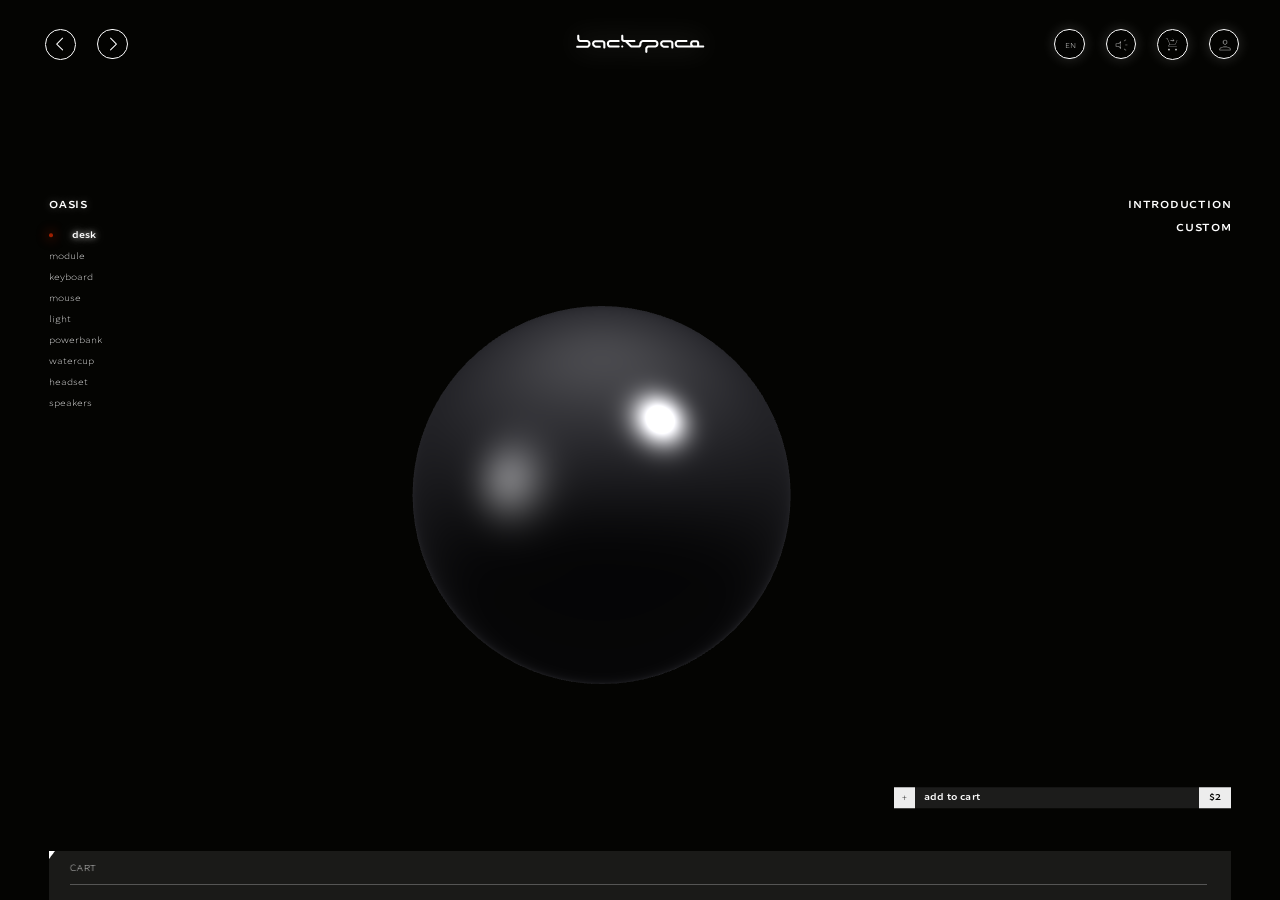
<file: hardware.html>
<!DOCTYPE html>
<html lang="en">
<head>
<meta charset="UTF-8">
<meta name="viewport" content="width=device-width, initial-scale=1.0, viewport-fit=cover">
<meta name="theme-color" content="#040402">
<title>BACKSPACE — Hardware</title>
<!--
  backspace — /hardware (page five), phase one: the OASIS catalog. The
  founder's directive made this page the reason the site exists: class
  select on the left, the stage in the center, the customization column
  on the right. Cart tray and checkout are PHASE 2 by Eric's Aug 28 word.

  GEOMETRY AUTHORITY: the six B-1 frames as extracted by the GM
  (product_frames_geometry.csv / product_frames_values.md) through the
  proportional layer (reports/product_frames_proportional.md): place →
  vw/vh fractions, chrome → px × --ui-scale, solved values → runtime.
  The 0.9 note applies: --ui-scale is 1920-based, so frame-measured
  chrome renders 0.9× at the frames' own 1728×1117 — shipped, certified
  behavior on all four siblings; nothing here retunes it.

  ERIC'S AUG 28 RULINGS BUILT IN:
  · blue dot #125277 = right/product-menu active — RATIFIED into the
    vocabulary (may extend house-wide; this page is its first consumer).
  · the window draw on THIS page is the revived v2 DIAGONAL mechanic
    (.bs-window--diag): the design team drew the second BR triangle
    because they designed against v2. /support keeps its waterfall.
  · the stage carries a live TEXTURE BALL as the product placeholder —
    a WebGL PBR sphere consuming the selection state through the
    STAGE-BINDING SEAM (applySelectionToStage). The eventual desk GLB
    (color ramp + procedural nodes in its texture map) replaces the
    ball BEHIND the seam; the interaction layer never changes.
  · color is the one live SLIDE BAR (the per-color scrubbers of Eric's
    p1 reference: tick strips, A/D on the active row); metallic and
    roughness arrive as PRESETS — carried by the FINISH choice, whose
    manifest rows hold {metal, rough}. Structures live now.
  · the custom size input is BUILT LIVE and drives the ball's scale.
    The ops free-size gate stands for COMMERCE wiring, not for the
    visual (nothing sells in phase one — the cart denies).
  · the eight unreal classes PREVIEW as coming-soon (the locked-classes
    game pattern): selecting one re-targets the stage to the notice;
    desk is the only real product and the resting selection.
  · type is LIVE FACES at ui-scaled sizes matched to the outlined
    frames' estimates (÷0.9 derivation) — sizes grow with the window.
    Per-rung values are PROVISIONAL pending the §5.1 design confirm.

  THE MACHINE on this page: the class menu is the primary W/S surface
  (the shared .bs-item grammar verbatim — red dot, shift, 300/600).
  The right product menu is click-to-open (Enter's twin via Tab focus),
  blue-dot grammar, expand-downward sub-lists in the factored slots.
  Choosing a CUSTOM sub selects a part and draws the options panel
  (diagonal window, right-anchored 3.30vw); inside it W/S walks the
  color rows and A/D scrubs the active row — axes never double-book.
  The Esc ladder (C.makeLadder): field → panel+sub → header → cursor →
  boundary. NO page locks. Idle attract restores the resting state but
  never sweeps a half-filled custom-size input (something to lose).

  FACTORED MACHINERY CONSUMED (the Aug 28 trio — this page is the
  second consumer that fired the trigger): C.buildSlots (class menu),
  the .bs-menu-slot/.bs-sublist/.bs-subitem accordion CSS (right menu),
  C.makeLadder, the .bs-field form grammar + C.validateFields (custom
  size), C.capMid + --bs-dot-y (every marker), C.measureListPitch.

  DO-NOT-PORT (values companion §6), honored: lowercase "cart", the
  static $3499/$4141 (the price slot runs on the RULED FAKE $1
  placeholder — Eric, Aug 29 — never the frames' statics; the real
  per-configuration source rides the phase-2 cart session), the
  mocked-in cursor,
  the frames' embedded desk renders. The BR triangle is NOT on the list
  anymore — it came back with the diagonal ruling.
-->
<link rel="stylesheet" href="shared/bs-chrome.css">
<style>
  /* ── Page tokens — the proportional layer's canonical values ────────── */
  body[data-bs-page="hardware"] {
    /* Class menu: the 3.76vw rail (the shipped rail — the frames re-draw
       it exactly); OASIS header top 246.4/1117. */
    --hw-left-top: 22.06vh;
    /* Right menu: INTRODUCTION top 242.4/1117 (matches /support's
       21.76vh to 0.7px — ported as drawn, NOT harmonized); text rail
       inset 64/1728, the near-mirror of the left rail. */
    --hw-right-top: var(--hw-left-top);   /* Sept 5 (Eric: "in the design they are aligned horizontally"): INTRODUCTION sits on OASIS's own line — one top for both column heads (was 21.70vh, 4px above) */
    /* The options panel (diagonal bs-window), right-anchored: right
       edge = the tray's right rail = ONE 3.30vw rail (x1671). */
    --hw-panel-right: var(--hw-text-inset);   /* Sept 5 (Eric: "investigate"): the add row and the panel end where the RIGHT MENU'S TEXTS end — the text inset (65.7px at the frame), not the frames' 3.30vw (57px) that left them 8.7px past the texts and the collapsed bar */
    --hw-panel-top: 38.94vh;
    --hw-panel-w: 26.33vw;
    --hw-panel-maxh: 37.69vh;
    --hw-text-inset: max(clamp(34px, 3.8vw, 68px), 3.76vw);
    /* THE CART'S TOP EDGE drives the panel and the add row (Eric, Sept 5:
       "when cart is collapsed, the customization interface and add to cart
       bar gets dropped ... when cart is expanded [they] get pushed up" —
       the SAME gap to the cart in both states): berthed off the rails' top
       (84.51vh) and dropped by --hw-cart-drop while collapsed. */
    /* THE CART PAD (Eric, Sept 5): ONE padding for the label's air above the
       line — the design's expanded reading, 87.11vh − 85.29vh — reused
       collapsed for label → line AND line → window bottom; the collapsed
       frame is built from it: three pads tall (label centered in the
       upper two, the rule one pad above the bottom). */
    --hw-cart-pad: calc(87.11vh - 85.29vh);
    --hw-strip-top: calc(100vh - 3 * var(--hw-cart-pad));   /* the collapsed bar's top (94.54vh) — CONSTANT: the bar never moves, it only fades */
    /* THE CART'S TRAVEL IS A TRANSFORM (Eric, Sept 5, "it shortens for a bit
       then instantly jumps"): every moving part rides the compositor —
       translate / scale / opacity only, never a layout property or a clip
       that waits on the main thread. The panel and the add row sit at
       their EXPANDED berths and are translated DOWN by --hw-cart-drop
       while collapsed (the bar's top minus the rails' top). */
    --hw-cart-drop: calc(var(--hw-strip-top) - 84.51vh);
    --hw-cart-gap: 4.745vh;          /* add row bottom → cart top: the frame's 53px (944 − 891) */
    --hw-panel-lift: 0.716vh;        /* panel bottom → add row top: the frame's 8px (856 → 864) */
    --hw-cart-delay: var(--pop-fade-duration);   /* every travelling part waits ONE FADE both ways (Eric, Sept 5): opening, the strip's box fades out first; closing, the band's contents fade out first — then the action */
    /* THE ONE LINE (Eric, Sept 5: "cart expand and collapse animation have
       the long divider line overlapping"): the band rule's collapsed
       extent IS the strip rule's. The travel is a TRANSFORM about the
       band rule's left end — translate(dx, dy) scaleX(s) — whose numbers
       fitLine() MEASURES from the two rules (--hw-line-dx / -dy rounded
       to whole pixels so the travelling line lands on the strip rule's
       own painted row and column; --hw-line-s from the computed widths,
       fractional and transform-independent). This token is the CSS
       fallback for dx before the script runs. */
    --hw-strip-rule-l: calc(var(--hw-text-inset) + 30px * var(--ui-scale) - 1.91vw);
    /* Introduction plates: 19.04 / 39.58 / 60.19vw · top 31.51vh ·
       w 19.27vw · aspect locked 333/309 (proposal, on the record). */
    --hw-plate-top: 31.51vh;
    --hw-plate-w: 19.27vw;
  }
  body.hw-cart-open .hw-addrow, body.hw-cart-open #hw-panel { translate: 0 0; }   /* expanded: at the berth; collapsed: dropped */

  /* ── The stage — the flexing center. The BALL canvas fills it; the
     coming-soon notice replaces it for unreal classes. ────────────────── */
  #hw-ball {
    position: fixed; inset: 0;
    width: 100%; height: 100%;
    display: block;
    z-index: 1;                     /* above the bg, below every control */
    pointer-events: none;
    opacity: 1;
    transition: opacity var(--pop-fade);
  }
  #hw-ball.is-off { opacity: 0; }
  #hw-coming {
    position: fixed;
    left: 26vw; right: 32vw;        /* the stage's own midfield */
    top: 44vh;
    z-index: 2;
    text-align: center;
    opacity: 0; visibility: hidden; pointer-events: none;
    transition: opacity var(--pop-fade), visibility 0s var(--pop-fade-duration);
  }
  #hw-coming.is-on {
    opacity: 1; visibility: visible;
    transition: opacity var(--pop-fade), visibility 0s;
  }
  #hw-coming .hw-coming-head {
    color: var(--ink);
    font-family: var(--font-ui); font-weight: 600;
    font-size: calc(22px * var(--ui-scale));
    letter-spacing: .14em;
    text-shadow: var(--bloom-rest);   /* standing copy (HOTNESS LAW) */
  }
  #hw-coming .hw-coming-sub {
    margin-top: calc(10px * var(--ui-scale));
    color: var(--text-soft);
    font-family: var(--font-sans); font-weight: 300;
    font-size: calc(12px * var(--ui-scale));
    line-height: 1.6;
  }

  /* ── The class menu (left) — the RPG class select. .bs-item consumed
     VERBATIM (the shared grammar IS the frame's: red dot at the rail,
     the 33px×ui shift, 300 rest / 600 active); placement page-side. ──── */
  #hw-class-head {
    position: fixed;
    top: var(--hw-left-top);
    left: max(clamp(34px, 3.8vw, 68px), 3.76vw);
    z-index: 16;
    color: var(--ink);
    font-family: var(--font-ui); font-weight: 600;
    /* TWELFTH WORD (Eric, Aug 29): the eleventh reverted — his eye
       confirms the seventh word's balance: OASIS at 17px×ui, the
       INTRODUCTION/CUSTOM heads at −25% (12.75). This pairing is now
       twice-ruled; treat it as settled. */
    /* THE TYPE PASS (Eric, Sept 3, from the design team's Figma): OASIS shares
       the 14 rung with the menus (their 14 → our 14, WideSemiBold); the
       17px×ui of the twelfth word is superseded. */
    font-size: calc(14px * var(--ui-scale));
    line-height: calc(15px * var(--ui-scale));
    letter-spacing: .08em;
    /* HOTNESS LAW: a STANDING title (never hovers) — glows at rest at the
       reference's rest hotness; g solved by the harness (Sept 3). */
    text-shadow: var(--bloom-rest); --bloom-g-rest: .514;   /* re-solved on the 14 rung */
  }
  #hw-class-menu {
    position: fixed;
    /* Header ink 246.4 → first row 291.5: 45 frame-px of header-to-row
       air; the header's own 18px line leaves 27px×ui of margin. */
    top: calc(var(--hw-left-top) + 45px * var(--ui-scale));
    left: max(clamp(34px, 3.8vw, 68px), 3.76vw);
    z-index: 16;
    display: grid;
    /* Frame pitch 30 (baseline-uniform, nine rows): 15px×ui line boxes
       + 15px×ui gap. The wheel walks the MEASURED pitch regardless. */
    gap: calc(15px * var(--ui-scale));
    color: var(--text-soft);
  }
  #hw-class-menu .bs-item { font-weight: 300; font-size: calc(12px * var(--ui-scale)); line-height: calc(13px * var(--ui-scale)); }   /* THE TYPE PASS: their 12 (product category) — the hotness reference re-solved on it */
  #hw-class-menu .bs-item.active { font-weight: 600; }   /* TYPE 1 (Eric, Sept 5): hover never bolds — glow + outline dot; selected = bold + glow + filled dot */

  /* ── The product menu (right) — INTRODUCTION / CUSTOM, blue-dot
     grammar, the factored accordion mirrored to a right rail. The
     headers hold the rail when open (the frames draw no shift and no
     dot on them — weight alone marks the open header). ────────────────── */
  #hw-product-menu {
    position: fixed;
    top: var(--hw-right-top);
    right: max(clamp(34px, 3.8vw, 68px), 3.70vw);
    z-index: 16;
    display: grid;
    /* THE EIGHTH WORD (Eric, Aug 28): the INTRODUCTION↔CUSTOM gap
       halved — 18.75px×ui (pitch 32.25×ui). This SUPERSEDES the drawn
       51 frame-px header pitch; Eric's eye rules over the frame. */
    gap: calc(18.75px * var(--ui-scale));
    color: var(--text-soft);
    justify-items: end;
  }
  .hw-head {
    background: none; border: 0; padding: 0;
    color: var(--text-soft);
    /* WEIGHT 600 AT REST (Eric, Aug 28 fourth word: INTRODUCTION and
       CUSTOM read at the OASIS title's size — the rest-300 made them
       read smaller than the same 17px rung). They join the home menu's
       certified 600-rest exclusion as heading-class controls; open
       state distinguishes by ink, not weight. */
    font-family: var(--font-ui); font-weight: 600;
    /* 75% OF THE OASIS RUNG (Eric, Aug 28 seventh word — supersedes the
       fifth word's halving, which his eye read as too small): 17 × 0.75
       = 12.75px×ui, letterspaced caps sitting between the title and the
       item rows. The §5.1 live-text confirm still closes the rung class. */
    /* THE TYPE PASS (Sept 3) set Eric's own 10.5; Sept 5 he adopts the
       design team's 14 — "currently they look too small comparing to the
       OASIS text" — the heads now share OASIS's rung and line (14 / 15). */
    font-size: calc(14px * var(--ui-scale));
    line-height: calc(15px * var(--ui-scale));
    letter-spacing: .08em;
    text-align: right; white-space: nowrap;
    /* HOTNESS LAW: no resting glow (hoverable); lit on the one ring set,
       intensity 1.052 (the harness's median for the two heads). */
    --bloom-g: 0.782;   /* re-solved on the 14 rung in the shipped state (INTRODUCTION .871 · CUSTOM .887 per string in BLOOM) */
    cursor: var(--cursor-target);
    transition: none;
  }
  .hw-head.kb-hover, .hw-head:focus-visible {
    color: #fff; outline: none;
    text-shadow: var(--bloom-lit);
  }
  .hw-head.is-open { color: var(--ink); font-weight: 600; }
  /* The right menu's slots consume the factored accordion; only the
     mirror is page-side: rows right-aligned, indent on the RIGHT. */
  #hw-product-menu .bs-menu-slot { justify-items: end; }
  /* POP ROOM (Eric's ninth word: "when longer text pops out, they get
     cut off") — the factored accordion clips at the flush labels' left
     edge, so a label translated inward painted outside the box. The
     sublist reserves the shift on its left; the clip now covers the
     full pop. */
  #hw-product-menu .bs-sublist {
    justify-items: end;
    padding-left: var(--side-menu-shift-x);
  }
  /* THE POP-OUT (Eric's seventh word: the blue-dot children pop out
     like the red-dot side's) — the .bs-item grammar MIRRORED, which is
     what the frames drew all along: REST sub-items sit FLUSH at the
     rail (right edge 1664); the hovered/active one slides INWARD by the
     shift (→ 1629.6) while the blue dot fades in at the rail — and the
     part numerals reveal WITH the pop (the frames draw them only on
     the active row). */
  #hw-product-menu .bs-subitem {
    padding-left: 0;
    padding-right: 0;                          /* flush at the rail at rest */
    justify-self: end;
    text-align: right;
    font-size: calc(12px * var(--ui-scale));   /* THE TYPE PASS: their 12 (left-menu children) */
    line-height: calc(14px * var(--ui-scale));
  }
  #hw-product-menu .bs-subitem .bs-nav-label {
    display: inline-block;
    transition: transform var(--side-menu-motion);
  }
  #hw-product-menu .bs-subitem.kb-hover .bs-nav-label,
  #hw-product-menu .bs-subitem:focus-visible .bs-nav-label,
  #hw-product-menu .bs-subitem.is-live .bs-nav-label {
    transform: translateX(calc(-1 * var(--side-menu-shift-x)));
  }
  #hw-product-menu .bs-subitem.is-live {
    color: #fff; font-weight: 600;
  }
  /* THE BLUE DOT — vocabulary member four (ratified): solid #125277,
     5×5×ui at the rail, y cap-mid solved (--bs-dot-y). A pseudo on
     every sub-item, revealed by the pop — hover AND active, exactly
     the red dot's fade grammar. */
  /* ═ THE HOLLOW-DOT LAW (Eric, Aug 31) ═ For menus where one item can
     POP while another stands SELECTED (this page's two side menus are
     the type's only consumers today; the law is recorded in the canon
     for future menus of the kind): the popped-UNSELECTED item wears
     the OUTLINE dot — selection FILLS it. The hollow state carries the
     soft glow rung only: a 1px ring drowns under the full ladder at
     5px×ui, so the fill is what the eye reads as the choice. */
  #hw-product-menu .bs-subitem::after {
    content: ''; position: absolute;
    right: 0;
    top: var(--bs-dot-y, 50%);
    width: calc(5px * var(--ui-scale)); height: calc(5px * var(--ui-scale));
    background: transparent;                     /* hollow until chosen */
    border: 1px solid var(--bs-marker-blue);
    box-sizing: border-box;
    border-radius: 50%;
    box-shadow: 0 0 calc(9px * var(--ui-scale)) rgba(18, 82, 119, .5);
    transform: translateY(-50%);
    opacity: 0;
    transition: opacity var(--side-menu-fade);
  }
  #hw-product-menu .bs-subitem.is-live::after {
    background: var(--bs-marker-blue);           /* the choice fills */
    /* The fitted spread ladder at the blue's own hue (PROVISIONAL —
       parity with the warm marker's ladder; one line strikes it). */
    box-shadow: 0 0 calc(9px * var(--ui-scale)) rgba(18, 82, 119, .85);   /* ONE RING (Eric, Sept 7) */
  }
  /* the red side: the class menu's outline-under-the-pointer ring is THE
     TYPE 1 rule now (shared/bs-chrome.css, THE STATE TYPES); /home's
     .bs-item carries no type and keeps its certified filled dot */
  /* THE BLUE OUTLINE DOT IS BACK on the hovered child (Eric, Sept 5 —
     reversing the type pass's Sept 3 strike, as he starts declaring the
     children's CSS classes): the popped-unselected child under the
     pointer or the cursor wears the hollow ring; selection FILLS it. */
  #hw-product-menu .bs-subitem.kb-hover::after,
  #hw-product-menu .bs-subitem:focus-visible::after,
  #hw-product-menu .bs-subitem.is-live::after { opacity: 1; }
  /* The chosen-ring stays available in this menu for CHOSEN semantics
     (none in phase one — the ring belongs to the panel's options). */

  /* THE NUMERALS RETIRED (Eric, Aug 31): the roman part selectors and
     the stage strip leave the custom children — the design team is
     taking the diy phase function another direction. SEL.part machinery
     stays internal (rows select their default part); the desklegs
     IV-vs-V pick has no surface until the new direction lands — on the
     record in the build report. */

  /* ── The introduction plates — three DIAGONAL windows center-stage
     (ruled: build with the bs-window subsystem; lorem via the manifest;
     picture/video + text presumed — the media slot is the dark box). ─── */
  .hw-plate {
    position: fixed;
    top: var(--hw-plate-top);
    width: var(--hw-plate-w);
    aspect-ratio: 333 / 309;        /* the frames' shape, locked (proposal) */
    z-index: 12;
    color: var(--text-soft);
  }
  #hw-plate-1 { left: 19.04vw; }
  #hw-plate-2 { left: 39.58vw; }
  #hw-plate-3 { left: 60.19vw; }
  /* TEXTLESS (Eric, Aug 28 fourth word, p1): the plates carry no copy
     in phase one — the frame IS the content slot; picture/video mounts
     into the media box at the manifest. */
  .hw-plate-body {
    position: absolute; inset: 0;
    padding: calc(14px * var(--ui-scale));
  }
  .hw-plate-media {
    width: 100%; height: 100%;
    background: #00000066;          /* the picture/video slot, dark at rest */
  }

  /* ── THE CAMERA VIEWS (Eric, Sept 8) — the design team's leader-line
     callout, put to work as the OVERVIEW's view switch. Three hairlines
     fan left off the product, each tipped with its roman numeral; the
     numeral IS the label (the design team's language — no words), so the
     spoken name lives in aria-label for the keyboard and the reader.
     The group's right edge is SOLVED against the ball's left edge every
     open and every resize, so the lines always touch the product.
     PROVISIONAL geometry: no frame exists for this view yet — the widths
     and the fan are the code seat's reading of the screenshot, pending
     the design team's own. */
  #hw-views {
    position: fixed; inset: 0;
    z-index: 13;
    pointer-events: none;       /* the stage keeps its own press-drag; only the leaders take the pointer */
  }
  #hw-views.is-hidden { display: none; }
  /* Each leader is PLACED, not stacked — its run has to stop on the product's
     own silhouette, and that x differs per row. */
  .hw-view {
    all: unset;
    position: absolute;
    display: block;
    cursor: var(--cursor-target);
    pointer-events: auto;
    -webkit-tap-highlight-color: transparent;
  }
  /* A HAIRLINE'S GLOW, not a glyph's: the glyph chain (--bloom-icon) is
     solved for a 23px raster and reads as a laser on a 1px stroke. This is
     THE GLOW IS D at hairline weight — a tight core and one ring. */
  #hw-views { --hw-lead-glow: drop-shadow(0 0 3px rgba(255,255,255,0.85)) drop-shadow(0 0 9px rgba(255,255,255,0.38)); }
  /* THE LEADER DRAWS (Eric, Sept 8): the line arrives by being drawn from
     its numeral out to the product, never by appearing whole. The numeral
     lands first — it is where the line comes from — then the stroke runs
     right on the house tempo, one row after another. NOTHING GLOWS WHILE IT
     DRAWS: a lit hairline re-rasters its halo every frame (the Sept 5
     pointer-lag law), so the standing view's glow is put on by .is-on only
     once the group has finished, where it snaps. */
  .hw-view .lead { stroke-dasharray: var(--len, 0); stroke-dashoffset: var(--len, 0); }
  #hw-views.is-drawing .hw-view .lead { animation: hw-lead-draw var(--pop-duration) var(--pop-curve) var(--hw-lead-delay, 0s) both; }
  #hw-views.is-drawing .hw-view .num  { animation: hw-tick-in var(--pop-fade-duration) ease var(--hw-lead-delay, 0s) both; }
  #hw-views.is-drawn .hw-view .lead { stroke-dashoffset: 0; }
  @keyframes hw-lead-draw { from { stroke-dashoffset: var(--len, 0); } to { stroke-dashoffset: 0; } }
  @keyframes hw-tick-in   { from { opacity: 0; } to { opacity: 1; } }
  @media (prefers-reduced-motion: reduce) {
    #hw-views.is-drawing .hw-view .lead, #hw-views.is-drawing .hw-view .num { animation: none; }
    #hw-views.is-drawing .hw-view .lead { stroke-dashoffset: 0; }
  }
  .hw-view svg { display: block; width: 100%; height: auto; overflow: visible; }
  /* THE GLOW SNAPS: the lit state arrives whole, never eased. */
  .hw-view svg path, .hw-view svg text { transition: none; }
  .hw-view .lead {
    fill: none;
    stroke: rgba(255, 255, 255, 0.42);
    stroke-width: 1;
    vector-effect: non-scaling-stroke;
    stroke-linecap: butt;
  }
  /* THE NUMERAL IS TYPE (Eric, Sept 8): "the design team used 12px as the
     font size" — so I · II · III are set, not drawn. Cross-referenced to the
     house through THE TYPE PASS: a Figma 12 on /hardware is rung 12, the
     same rung the tray's CART, view cart, total and price already stand on
     (canon §2). Wide 300 at rest, 600 when its view is the standing one —
     the house's own weight-is-selected grammar. */
  .hw-view .num {
    fill: rgba(255, 255, 255, 0.42);
    stroke: none;
    font-family: var(--font-ui);
    font-size: calc(12px * var(--ui-scale));
    font-weight: 300;
    letter-spacing: .06em;
    dominant-baseline: central;
  }
  @media (hover: hover) and (pointer: fine) {
    .hw-view:hover .lead { stroke: #fff; filter: var(--hw-lead-glow); }
    .hw-view:hover .num { fill: #fff; filter: var(--hw-lead-glow); }
  }
  .hw-view:focus-visible .lead, .hw-view.kb-hover .lead { stroke: #fff; filter: var(--hw-lead-glow); }
  .hw-view:focus-visible .num, .hw-view.kb-hover .num { fill: #fff; filter: var(--hw-lead-glow); }
  .hw-view:focus-visible { outline: none; }
  /* SELECTED — the standing state: lit, and the numeral doubles its weight
     (the house's bold-is-selected grammar, in a stroke's terms). */
  .hw-view.is-on .lead { stroke: #fff; filter: var(--hw-lead-glow); }
  .hw-view.is-on .num { fill: #fff; font-weight: 600; filter: var(--hw-lead-glow); }
  @media (max-width: 900px) { #hw-views { display: none; } }   /* the phone grammar is Eric's later design */

  /* ── The options panel — THE diagonal window, right-anchored on the
     shared 3.30vw rail. ONE HEIGHT FOR EVERY VIEW (Eric, Sept 5: "they
     should all possess the same height, if the contents don't fill it
     all the way down, it's okay"): the frame's full window, 37.69vh —
     content no longer measures it; short content leaves air at the
     foot, tall content scrolls natively inside (wheelNative). ────────── */
  #hw-panel {
    position: fixed;
    right: var(--hw-panel-right);
    /* BOTTOM-ANCHORED (Eric, Aug 28 fourth word): every pop-up window
       EXPANDS UPWARD, growing out of the fixed add row. The frames'
       panel bottom is 856/1117 -> 23.37vh (8 frame-px above the row at
       864); short content hugs the row, and a face switch travels the
       TOP edge on the tempo. The 38.94vh frame top is the full-height
       cap's far end (measurePanel). */
    /* Sept 5: the EXPANDED berth (23.37vh — the frames'), translated down by
       --hw-cart-drop while the cart is collapsed; the travel is a transform. */
    bottom: calc(100vh - 84.51vh + var(--hw-cart-gap) + 30px * var(--ui-scale) + var(--hw-panel-lift));
    translate: 0 var(--hw-cart-drop);
    transition:
      height     var(--pop-duration) var(--expand-curve),
      opacity    var(--pop-fade),
      visibility 0s,
      translate  var(--pop-duration) var(--expand-curve) var(--hw-cart-delay, 0s);
    width: var(--hw-panel-w);
    min-width: calc(320px * var(--ui-scale));  /* usability floor (proposal) */
    height: var(--hw-panel-maxh);              /* the one height (Eric, Sept 5) — the frame's window, top at 38.94vh */
    z-index: 18;
    color: var(--text-soft);
  }
  #hw-panel.is-hidden { transition: height var(--pop-duration) var(--expand-curve), opacity var(--pop-fade), visibility 0s var(--pop-fade-duration), translate var(--pop-duration) var(--expand-curve) var(--hw-cart-delay, 0s); }   /* the pair's hidden list + the cart-following travel */
  #hw-panel .hw-body {
    position: absolute; inset: 0;
    /* Frame interior: content inset ~14-22 of 455 wide; 18px×ui the
       consistent reading (panel internals ride ui-scale). The add row
       lives OUTSIDE now — no cleared band at the foot. */
    padding: calc(18px * var(--ui-scale));
    overflow: hidden auto;
    overscroll-behavior: contain;   /* the house scrollbar (the pair) draws the lane */
  }

  /* Section head — the p1 reference's grammar: lowercase head, hairline
     rule below spanning the panel. */
  .hw-sec {
    display: block;
    color: var(--ink);
    font-family: var(--font-ui); font-weight: 600;
    font-size: calc(12px * var(--ui-scale));   /* THE TYPE PASS: the customization interface is 12 (titles WideSemiBold) */
    line-height: calc(15px * var(--ui-scale));
    letter-spacing: .02em;
    padding-bottom: calc(8px * var(--ui-scale));
    border-bottom: 1px solid var(--bs-rule);
    margin: calc(32px * var(--ui-scale)) 0 calc(10px * var(--ui-scale));   /* Eric, Sept 5: the gap between the first and second section DOUBLED (16 → 32) */
  }
  .hw-sec:first-child { margin-top: 0; }

  /* Materials: family column + finish column (the frames' own split). */
  .hw-mat-grid {
    display: grid; grid-template-columns: 1fr 1fr;
    column-gap: calc(24px * var(--ui-scale));
    align-items: start;
  }
  .hw-optlist { display: grid; gap: calc(6px * var(--ui-scale)); }
  .hw-opt {
    position: relative;
    background: none; border: 0;
    padding: 0;
    width: max-content; max-width: 100%;
    text-align: left;
    color: var(--text-soft);
    font-family: var(--font-ui); font-weight: 300;
    font-size: calc(12px * var(--ui-scale));   /* THE TYPE PASS: options 12 — rest WideLight, focused WideSemiBold */
    line-height: calc(17px * var(--ui-scale));
    letter-spacing: 0;
    /* HOTNESS LAW: no resting glow (hoverable); the LIT ring set on hover,
       intensity 2.359 (small 300-weight rows need two pastes). */
    --bloom-g: 1.875;   /* THE CHILDREN LAW (Eric, Sept 5): the focused option stays 300 and only glows — the default is the MEAN of all sixteen option strings solved LIVE over the window's plate (2.04–2.44); each string carries its own value from BLOOM.hwopt[300] */
    cursor: var(--cursor-target);
    transition: none;
  }
  .hw-opt.is-chosen { --bloom-g: 0.947; }   /* the CHOSEN option (600 + standing glow): the mean of all sixteen strings solved LIVE over the window's plate (1.03–1.32); per string from BLOOM.hwopt[600]. ON THE OPT, not the row — the material and finish options have no row, and at the row-only rule they sat at the 300 value: 1.6–1.7× the reference with a wider halo (Eric's eye, Sept 5) */
  .hw-opt.kb-hover, .hw-opt:hover, .hw-opt:focus-visible {
    color: #fff; outline: none;   /* glow only — bold is the CHOSEN option's mark (Aug 28 law, restated Sept 5) */
    text-shadow: var(--bloom-lit);
  }
  /* NO DOTS IN THE PANELS (Eric, Aug 28 fourth word, p4: "all
     customization selection indication shouldn't be dots") — the outer
     GLOW is the focused indicator, BOLD is the selected indicator.
     Sept 5 (Eric: "options do count as children"): THE CHILDREN LAW
     applies — a focused option only glows (300); the CHOSEN option is
     bold AND glows, standing, at the 600 value. The menu dots (red,
     blue) are menu grammar and untouched. */
  .hw-opt.is-chosen { color: #fff; font-weight: 600; text-shadow: var(--bloom-lit); }

  /* Color rows — Eric's p1 reference: label left, TICK SCRUBBER filling
     the row's right; the active row is bold+lit; A/D scrubs it. The
     strip is the tick bed; the WAVE cursor standing at t IS the value
     (the design team's p4 — Eric, Aug 31). */
  .hw-colrow {
    display: grid;
    grid-template-columns: minmax(calc(96px * var(--ui-scale)), auto) 1fr;
    align-items: center;
    column-gap: calc(14px * var(--ui-scale));
    min-height: calc(24px * var(--ui-scale));
  }
  .hw-scrub {
    position: relative;
    height: calc(11px * var(--ui-scale));
    cursor: var(--cursor-target);
  }
  /* THE HIT SURFACE (Eric, Aug 31: "a little too tight — same idea as
     the other menu items"): an invisible border-box widens the strip's
     target to the row's own band (11 → 25px×ui) — the minus-box /
     bs-hit grammar; the ink never moves. */
  .hw-scrub::before {
    content: '';
    position: absolute;
    left: 0; right: 0;
    top: calc(-7px * var(--ui-scale));
    bottom: calc(-7px * var(--ui-scale));
  }
  /* THE TEETH (Eric, Aug 31, second word: "it's the homepage slide bar
     interaction — the teeth grow as the mouse slides through, not a
     static block"): the home strip's own certified mechanics, ported —
     heat = 1 − distance/10%-of-width, scaleY(1 + 1.55·heat) from the
     floor, opacity .55 + .45·heat, the strip's .12s micro tempo. The
     ticks are also the VALUE: lit ≤ t is the row's scrub memory (the
     third word holds). The parked bell + rings retire; the two-ring
     house cursor riding the bar IS the p4 circle. One deviation on
     the record: home's resting 8px tick glow is dropped here — six
     rows × 64 teeth pay it where twenty ticks could (the 96px law's
     spirit); glow arrives WITH heat. */
  .hw-tick {
    --hw-heat: 0; --hw-heat-pct: 0%;
    position: absolute;
    left: var(--hw-tick-x);
    bottom: calc(2px * var(--ui-scale));
    width: 1px; height: calc(7px * var(--ui-scale));
    /* THE TEETH'S WHITE IS CAPPED (Sept 5, the hotness law reaches the bar):
       at full heat a tooth peaked at +211 luma against a text glow's +78 —
       2.7x the house hotness. The mix tops out at 40% white, the opacity
       at .75, the halo at .2 alpha (measured: the bar's hover now adds
       ~1.2x a size-row hover's light, peak near a text glow's). */
    background: color-mix(in srgb, #fefefe2e, #ffffff calc(var(--hw-heat-pct) * .4));
    opacity: calc(.55 + var(--hw-heat) * .2);
    transform: translateX(-50%) scaleY(calc(1 + var(--hw-heat) * 1.55));
    transform-origin: bottom;
    box-shadow: 0 0 calc(12px * var(--hw-heat) * var(--ui-scale)) rgba(255, 255, 255, .2);
    /* the teeth transition the cheap trio only — never box-shadow (Sept 5,
       the lag): a transitioned blur re-rasterized every heated tooth every
       frame; measured headed, dropping it alone took the scrub 34 → 120Hz */
    transition: background .12s, opacity .12s, transform .12s;
    pointer-events: none;
  }
  .hw-tick.is-lit { background: color-mix(in srgb, #fefefe59, #ffffff var(--hw-heat-pct)); }
  .hw-colrow.is-chosen .hw-tick.is-lit { background: color-mix(in srgb, #fefefeb8, #ffffff var(--hw-heat-pct)); }
  /* HOVER: the bar glows WITH its text (Eric, Aug 31) */
  .hw-colrow:hover .hw-opt { color: #fff; text-shadow: var(--bloom-lit); }   /* glow only (the chosen row is bold by its own rule) */
  .hw-scrub { will-change: filter; }   /* the hover blur is applied on the compositor, not at raster (Sept 5, the lag) */
  .hw-colrow:hover .hw-scrub {
    filter: drop-shadow(0 0 calc(6px * var(--ui-scale)) rgba(255, 255, 255, .18));   /* .35 → .18: the bar's share of the row's light, capped with the teeth */
  }

  /* Size view — presets (label + dims readout) then the custom inputs:
     the form subsystem's second consumer, .bs-field verbatim with the
     values reading LEFT (dimension entry, not address entry). */
  .hw-sizerow {
    display: flex; align-items: baseline; justify-content: space-between;
    gap: calc(18px * var(--ui-scale));
    width: 100%; max-width: none;
    /* the whole row is ONE target (Eric, Sept 2) — dims included */
    cursor: var(--cursor-target);
  }
  .hw-sizerow:hover .hw-opt { color: #fff; text-shadow: var(--bloom-lit); }   /* glow only (the chosen row is bold by its own rule) */
  .hw-sizerow:hover .hw-sizedims { color: #fff; }
  .hw-sizedims {
    color: var(--bs-label);
    font-family: var(--font-ui); font-weight: 300;
    font-size: calc(12px * var(--ui-scale));   /* THE TYPE PASS: the dims column rides the options' 12 */
    letter-spacing: .04em;
    white-space: nowrap;
    transition: none;
  }
  /* The chosen preset bolds label AND dims (the design's own reading). */
  .hw-sizerow.is-chosen .hw-sizedims { color: var(--ink); font-weight: 600; }
  /* The section head can carry the unit toggle at its right — the
     design's placement (p2): "options" left, CM / IN right. */
  .hw-sec--row { display: flex; align-items: baseline; justify-content: space-between; }
  .hw-unit {
    display: inline-flex; align-items: baseline;
    gap: calc(5px * var(--ui-scale));
  }
  .hw-unit button {
    background: none; border: 0; padding: 0 calc(2px * var(--ui-scale));
    color: var(--text-soft);
    font-family: var(--font-ui); font-weight: 300;
    font-size: calc(10px * var(--ui-scale));   /* Eric, Sept 5: the unit toggle is RULED AT 10 (their 8 sat at the glow cap — accepted, then re-rung) */
    line-height: calc(12px * var(--ui-scale));
    letter-spacing: .06em;
    cursor: var(--cursor-target);
    transition: none;
  }
  .hw-unit button { --bloom-g: 2.87; }               /* the hover default (Light); per string + weight in BLOOM.unit (Sept 5) */
  .hw-unit button:hover, .hw-unit button:focus-visible, .hw-unit button.kb-hover { color: #fff; outline: none; text-shadow: var(--bloom-lit); }   /* wired to the one focus variable too (the pass) */   /* glow only — bold is the LIVE unit's mark */
  .hw-unit button.is-live { color: #fff; font-weight: 600; text-shadow: var(--bloom-lit); --bloom-g: 1.398; }   /* the live default (SemiBold); per string in BLOOM.unit */
  .hw-unit .hw-unit-slash { color: var(--bs-label); font-size: calc(10px * var(--ui-scale)); }   /* rides the toggle's rung */
  /* THE PILL FIELDS (Eric, Aug 28 fourth word, p2: "size dimension
     inputs happen within a pill") — the design team's capsule: hairline
     outline, full radius, label inside-left, the value bold right, the
     unit inside the right end. The frames drew them at 278.7×21.7
     (extracted rects in the sizs frame). No marker dots — the pill is
     the affordance. */
  .hw-custom {
    display: grid; grid-template-columns: auto 1fr;
    column-gap: calc(14px * var(--ui-scale));
    align-items: start;
  }
  .hw-custom-label {
    color: var(--text-soft);
    font-family: var(--font-ui); font-weight: 300;
    font-size: calc(10px * var(--ui-scale));   /* THE TYPE PASS: "enter the size you want" is their 10 */
    line-height: calc(24px * var(--ui-scale));   /* centers on the first pill */
    letter-spacing: .02em;
    white-space: nowrap;
  }
  .hw-pills { display: grid; gap: calc(8px * var(--ui-scale)); }
  .hw-pill-field {
    display: flex; align-items: center;
    gap: calc(8px * var(--ui-scale));
    height: calc(24px * var(--ui-scale));
    padding: 0 calc(12px * var(--ui-scale));
    border: 1px solid var(--panel-line);
    border-radius: 999px;
    transition: border-box-shadow .2s ease;
  }
  .hw-pill-field:focus-within {
    border-color: #fefefe73;
    box-shadow: 0 0 calc(14px * var(--ui-scale)) rgba(255, 255, 255, .14);
  }
  .hw-pill-field > label {
    flex: none;
    color: var(--bs-label);
    font-family: var(--font-ui); font-weight: 300;
    font-size: calc(10px * var(--ui-scale));   /* THE TYPE PASS: length / width are their 10 */
    letter-spacing: .04em;
  }
  .hw-pill-field .bs-input { flex: 1; width: auto; font-size: calc(12px * var(--ui-scale)); }   /* THE TYPE PASS: the typed number is their 12 WideSemiBold */
  .hw-pill-unit {
    flex: none;
    color: var(--bs-label);
    font-family: var(--font-ui); font-weight: 300;
    font-size: calc(12px * var(--ui-scale));   /* THE TYPE PASS: the unit is their 12 WideLight */
    letter-spacing: .04em;
  }

  /* The add row — FIXED PAGE FURNITURE (Eric, Aug 28 fourth word:
     "the add to cart tab should always remain on the page at a fixed
     location"). The frames' y864 -> 77.35vh, the panel's own column;
     present whenever a real product is selected, panel open or not.
     The price slot stays a MARKED SEAM: no price source is ruled; the
     static $3,499 is the on-record bug and never returns. */
  .hw-addrow {
    position: fixed;
    right: var(--hw-panel-right);
    /* Sept 5: the EXPANDED berth (the frames' 77.35vh top), translated down
       by --hw-cart-drop while the cart is collapsed; the travel is a transform. */
    bottom: calc(100vh - 84.51vh + var(--hw-cart-gap));
    translate: 0 var(--hw-cart-drop);
    width: var(--hw-panel-w);
    min-width: calc(320px * var(--ui-scale));
    height: calc(30px * var(--ui-scale));
    display: flex; align-items: stretch;
    z-index: 17;
    transition: opacity var(--pop-fade), visibility 0s, translate var(--pop-duration) var(--expand-curve) var(--hw-cart-delay, 0s);
  }
  .hw-addrow.is-off {
    opacity: 0; visibility: hidden; pointer-events: none;
    transition: opacity var(--pop-fade), visibility 0s var(--pop-fade-duration), translate var(--pop-duration) var(--expand-curve) var(--hw-cart-delay, 0s);
  }
  .hw-addrow .hw-add-chip {
    flex: none;
    width: calc(30px * var(--ui-scale));
    display: grid; place-items: center;
    background: #ededed; color: #0b0b0a;
    border: 0; padding: 0;
    font-family: var(--font-sans); font-weight: 300;
    font-size: calc(13px * var(--ui-scale));
  }
  /* the bloom + cursor + transitions ride .bs-fillpill (Eric, Aug 31:
     the factored filled pill); the lift line stays the consumer's */
  .hw-addrow .hw-add-chip:hover, .hw-addrow .hw-add-chip:focus-visible {
    background: #fff;
  }
  /* THE THREE ZONES, re-corrected (Eric, Aug 29: "add to cart is
     actually the plus icon, not the add to cart button text itself"):
     ONLY the + ADDS · the gray bar just SAYS "add to cart" — a caption
     for the plus, not a control (no cursor, no lift, no handler) · the
     white box SHOWS THE PRICE — the ruled fake $1, see the manifest. */
  .hw-addrow .hw-add-bar {
    flex: 1;
    display: flex; align-items: center;
    padding: 0 calc(12px * var(--ui-scale));
    background: #4a4a4a5c;
    color: var(--ink);
    font-family: var(--font-ui); font-weight: 600;
    font-size: calc(12px * var(--ui-scale));
    letter-spacing: .04em;
    text-align: left;
  }
  .hw-addrow .hw-add-price {
    flex: none;
    display: flex; align-items: center;
    padding: 0 calc(14px * var(--ui-scale));
    background: #ededed; color: #040402;
    font-family: var(--font-ui); font-weight: 600;
    font-size: calc(12px * var(--ui-scale));
    letter-spacing: .04em;
  }

  /* ── THE CART ROW — ruled INTO phase one (Eric, Aug 28, second word:
     "the cart row is very important for the product page"; the same-day
     phase-2 hold now covers only the dedicated FULL CART PAGE, which is
     a coming page). Geometry from the proportional layer: band rails
     84.51→98.12vh on the 3.76vw / 3.30vw rails, center rule 87.11vh at
     1.91vw insets, divider 70.78vw; slots 160×90 ×ui, gap 25×ui, row
     from 5.50vw at 89.08vh — SIX (the frames' count; the values doc's
     "seven" is the flagged miscount). Occupancy rides the frames' tick
     grammar: lit #fefefe filled, #fefefe2b empty. The price column's
     total renders "—" to its marked seam (source unruled; the $3,499
     bug never returns). The tray's full-width row is VIEW CART and
     commits to /cart (Eric, Sept 8); the real checkout lives in /cart. */
  /* EXPANDABLE (Eric's sixth word, p1): clicking the CART text calls
     the row up and collapses it. Collapsed = the B-2 strip — a slim
     surface bar at the stage's own center span (322..1379 → 18.63vw,
     w 61.17vw, top 95.34vh) with the corner triangle, an inset rule
     and the label. Expanded = the full band. Both travel on the house
     tempo; adding to cart calls the row up. */
  #hw-tray { position: fixed; inset: 0; z-index: 14; pointer-events: none; }
  #hw-tray-strip {
    position: absolute;
    /* Eric, Sept 5: the collapsed bar EXTENDS to the text insets — its
       sides sit where OASIS begins and INTRODUCTION ends, no longer the
       stage's 18.63..79.80vw center span. */
    left: var(--hw-text-inset); right: var(--hw-text-inset);
    top: var(--hw-strip-top);   /* its OWN constant — never a state token: the bar once read the cart-top berth, which flips when the row opens, and leapt up mid-fade (Eric, Sept 5: "jumps up to a random position") */
    height: calc(3 * var(--hw-cart-pad));   /* taller for the collapsed look (Eric, Sept 5): label · pad · line · pad · bottom */
    background: var(--bsw-fill);
    border: 0; padding: 0;
    pointer-events: auto;
    cursor: var(--cursor-target);
    opacity: 1;
    transition: opacity var(--pop-fade), visibility 0s;
  }
  #hw-tray-strip:hover, #hw-tray-strip:focus-visible { background: #fefefe24; outline: none; }
  #hw-tray.is-open #hw-tray-strip {
    opacity: 0; visibility: hidden; pointer-events: none;
    transition: opacity var(--pop-fade), visibility 0s var(--pop-fade-duration);
  }
  .hw-strip-tri {
    position: absolute; top: 0; left: 0;
    width: calc(9px * var(--ui-scale)); height: calc(12px * var(--ui-scale));
    background: linear-gradient(to bottom right,
      var(--ink) calc(50% - .5px), transparent calc(50% + .5px));
  }
  .hw-strip-rule {
    position: absolute;
    left: calc(30px * var(--ui-scale)); right: calc(35px * var(--ui-scale));
    top: calc(2 * var(--hw-cart-pad));   /* one pad above the window bottom */
    height: 1px; background: var(--panel-line);
  }
  /* THE HAND-OFF: while the band's rule animates it stands exactly on this
     rule's line, so this one leaves INSTANTLY at open and returns INSTANTLY
     when .is-closing releases (the band vanishes on that same frame) —
     never two lines. The strip's box and triangle still fade. */
  #hw-tray.is-open .hw-strip-rule, #hw-tray.is-closing .hw-strip-rule { opacity: 0; }
  /* THE EXPANSION CHOREOGRAPHY — FADE, THEN ONE SMOOTH ACTION (Eric,
     Sept 5, twice scrutinized; supersedes the Aug 29 two-phase grow-then-
     rise): FIRST the strip's translucent box and triangle FADE (the line
     itself stays — the band's rule stands on it); THEN, in a single eased
     motion on --pop-duration, the line EXTENDS from the strip rule's exact
     extent (scale + translate by the MEASURED ratio, compositor-driven — a
     clip waited on the main thread and jumped under load) to the band
     rule's full length AND RISES to 87.11vh, the three
     rails DRAW from where the landed line crosses them, the label TRAVELS
     from its perch above the strip's line to the design's spot, and the
     panel and add row rise with it. Then the row's contents reveal. Tempo
     tokens only, zero local durations. The close mirrors it: contents
     fade · the action reverses · the strip fades back in. */
  #hw-tray-band {
    position: absolute; inset: 0;
    pointer-events: none;
    opacity: 0; visibility: hidden;
    /* NO base fade (the fifteenth word's flash fix): the reverse
       choreography IS the close — when .is-closing releases, the
       un-animated rule/rails stand at full expansion again, so the band
       must vanish INSTANTLY at that moment, never fade through it. */
    transition: none;
  }
  #hw-tray.is-open #hw-tray-band {
    opacity: 1; visibility: visible;
    transition: opacity 0s, visibility 0s;   /* the children carry the entrance */
  }
  #hw-tray-band > * { pointer-events: auto; }
  /* THE TRAVEL IS A TRANSITION between two states (Sept 5, after the
     adversarial pass): the line's REST transform is the collapsed one
     (on the strip rule, exactly — see .hw-tray-rule), its OPEN transform
     is none; the rails rest at scaleY(0) and open at 1. A transition,
     never keyframes, so an interrupted travel reverses from where it is
     instead of restarting from a keyframe. Both wait one fade
     (--pop-fade-duration): opening, the strip's box fades first; closing,
     the contents fade first. */
  #hw-tray.is-open .hw-tray-rule { transform: none; }
  #hw-tray.is-open .hw-tray-rail { transform: scaleY(1); }
  /* the contents wait for the action to land — the waterfall's own
     content grammar (delays drink from the token, never local). */
  #hw-tray-band #hw-slots,
  #hw-tray-band .hw-tray-price {
    opacity: 0;
    transition: opacity var(--pop-fade);
  }
  #hw-tray.is-open #hw-tray-band #hw-slots,
  #hw-tray.is-open #hw-tray-band .hw-tray-price {
    opacity: 1;
    transition-delay: calc(var(--pop-fade-duration) + var(--pop-duration));   /* the fade, then the action, then the contents */
  }
  /* THE COLLAPSE MIRRORS IT (fourteenth word, Eric, Aug 29; one action
     since Sept 5): contents fade first · then, in one eased motion, the
     rule descends AND shrinks back to the strip rule's extent while the
     rails undraw and the label travels home · the strip fades in on cue.
     Driven by .is-closing (JS holds it for exactly the choreography's
     token-derived length, then releases to the hidden base state — by
     which time the strip's own rule stands where the animated one
     lands, so the hand-off is seamless). */
  #hw-tray.is-closing #hw-tray-band {
    opacity: 1; visibility: visible;
    transition: none;
  }
  #hw-tray.is-closing #hw-tray-band > * { pointer-events: none; }
  /* the close needs no rule of its own: with .is-open gone the line and
     the rails transition back to their rest transforms after one fade,
     while .is-closing keeps the band visible for the journey */
  /* the strip returns only after the line has come home */
  #hw-tray.is-closing #hw-tray-strip {
    transition-delay: calc(var(--pop-fade-duration) + var(--pop-duration));
  }
  @media (prefers-reduced-motion: reduce) {
    /* no travel: the line, the rails, the label, the panel and the add row
       SNAP between their states (the pass found the old label rule losing
       the cascade to its base rule, and the panel / add row travelling) */
    #hw-tray .hw-tray-rule, #hw-tray .hw-tray-rail { transition: none; }
    #hw-tray .hw-tray-label { transition: font-weight 0s; }
    #hw-panel, #hw-panel.is-hidden, .hw-addrow, .hw-addrow.is-off { transition: opacity var(--pop-fade), visibility 0s var(--pop-fade-duration); }
    #hw-tray.is-open #hw-tray-band #hw-slots,
    #hw-tray.is-open #hw-tray-band .hw-tray-price { transition-delay: 0s; }
    /* closing: the band vanishes at once and the strip's own rule stands
       from the same frame — never a moment with no line */
    #hw-tray.is-closing #hw-tray-band { opacity: 0; visibility: hidden; transition: none; }
    #hw-tray.is-closing .hw-strip-rule { opacity: 1; }
    #hw-tray.is-closing #hw-tray-strip { transition-delay: 0s; }
  }
  .hw-tray-rule, .hw-tray-rail {
    position: absolute; background: var(--panel-line); pointer-events: none;
  }
  .hw-tray-rule {
    left: 1.91vw; right: 1.91vw; top: 87.11vh; height: 1px;
    /* REST = the collapsed line, on the strip rule exactly: translate by the
       measured whole-pixel deltas (CSS fallbacks before the script), scale
       from the LEFT END by the measured width ratio. OPEN = none. */
    transform-origin: 0 50%;
    transform: translate(var(--hw-line-dx, var(--hw-strip-rule-l)), var(--hw-line-dy, calc(100vh - var(--hw-cart-pad) - 87.11vh))) scaleX(var(--hw-line-s, 1));
    transition: transform var(--pop-duration) var(--expand-curve) var(--hw-cart-delay, var(--pop-fade-duration));   /* one fade's wait — zeroed by the script for a mid-travel interrupt */
  }
  .hw-tray-rail {
    width: 1px; top: 84.51vh; height: 13.61vh;
    /* the rails draw out from where the landed rule crosses them:
       (87.11 − 84.51) / 13.61 of their own height */
    transform-origin: 50% 19.1%;
    transform: scaleY(0);
    transition: transform var(--pop-duration) var(--expand-curve) var(--hw-cart-delay, var(--pop-fade-duration));
  }
  .hw-tray-rail--l   { left: max(clamp(34px, 3.8vw, 68px), 3.76vw); }
  .hw-tray-rail--r   { right: var(--hw-text-inset); }   /* the expanded frame's right rail: the same text inset (Sept 5) */
  .hw-tray-rail--div { left: 70.78vw; }
  /* THE LABEL (Eric, Aug 29, off the design's p2): the design centers it
     HIGH in the rail-to-rule window (~16px of air above the line), so it
     anchors at 85.29vh and self-centers; ink, 600, the house word glow.
     ONE LABEL, ONE ACTION (Eric, Sept 5): it now lives outside the band.
     Collapsed, it sits ON TOP of the strip's line at the strip's own
     inset (31px×ui in, centered in the air above the rule); expanding, it
     travels to the design's spot in the same smooth action as the line —
     `translate` on the tempo, the descent waiting the contents' fade like
     the rule (--hw-cart-delay). It toggles the row both ways. */
  .hw-tray-label {
    position: absolute; left: 5.50vw; top: 85.29vh;   /* the EXPANDED spot */
    transform: translateY(-50%);
    translate: calc(var(--hw-text-inset) + 31px * var(--ui-scale) - 5.50vw)
               calc(100vh - 2 * var(--hw-cart-pad) - 85.29vh);   /* the COLLAPSED perch: one pad above the strip's line, as expanded */
    pointer-events: auto;
    color: var(--ink);
    background: none; border: 0; padding: 0;
    font-family: var(--font-ui); font-weight: 300;   /* collapsed: WideLight (Eric, Sept 5); expanded: 600 below */
    font-size: calc(12px * var(--ui-scale));   /* THE TYPE PASS: the cart button is their 12 */
    letter-spacing: .08em;
    --bloom-g: 2.211;   /* HOTNESS LAW: no resting glow (hoverable); lit intensity re-solved on the 12 rung */
    cursor: var(--cursor-target);
    transition: translate var(--pop-duration) var(--expand-curve) var(--hw-cart-delay, 0s), font-weight 0s var(--hw-cart-delay, 0s);   /* the weight snaps as the travel begins */
  }
  #hw-tray.is-open .hw-tray-label { translate: 0 0; font-weight: 600; }
  .hw-tray-label:hover, .hw-tray-label:focus-visible {
    color: #fff; outline: none; text-shadow: var(--bloom-lit);
  }
  /* UNLIMITED items (Eric's sixth word): the slot row is a horizontal
     SCROLLER spanning the rail-to-divider region; the wheel belongs to
     it natively when it can scroll (the wheelNative seam). */
  #hw-slots {
    position: absolute; left: 5.50vw; top: 89.08vh;
    right: calc(29.22vw + 14px);
    display: flex; gap: calc(25px * var(--ui-scale));
    overflow-x: auto; overflow-y: hidden;
    padding-bottom: calc(6px * var(--ui-scale));
    overscroll-behavior: contain;   /* the house scrollbar (the pair) draws the lane */
    pointer-events: auto;
  }
  .hw-slot {
    position: relative;
    flex: none;
    width: calc(160px * var(--ui-scale)); height: calc(90px * var(--ui-scale));
    background: #4a4a4a5c;
    border: 0; padding: 0;
    transition: none;
  }
  .hw-slot.is-filled { cursor: var(--cursor-target); }   /* body click = preview */
  /* Photo hover lifts THROUGH the render (sixteenth word — the grey
     backdrop stays underneath; the image brightens, the frame glows). */
  .hw-slot.is-filled:hover, .hw-slot.is-filled:focus-visible {
    background: #5c5c5c5c; outline: none;
    box-shadow: 0 0 calc(14px * var(--ui-scale)) rgba(255, 255, 255, .16);
  }
  .hw-slot.is-filled:hover .hw-slot-img,
  .hw-slot.is-filled:focus-visible .hw-slot-img { filter: brightness(1.28); }
  /* THE SLOT MINUS (Eric, Aug 29: the row's thumbnails carry it too —
     supersedes the cart-page-only scoping): every filled slot removes
     from its top-right corner, quiet at rest, lit under its own
     pointer. A role-button span — a real <button> may not nest inside
     the slot button. */
  .hw-slot-minus {
    position: absolute; top: 0; right: 0;
    width: calc(28px * var(--ui-scale)); height: calc(28px * var(--ui-scale));
    color: var(--text-soft);
    cursor: var(--cursor-target);
    z-index: 2;
    opacity: .6;
    transition: opacity .16s;
  }
  /* The dash is DRAWN, not typeset (Eric, Aug 29: the glyph read
     off-center — a dash's ink is wide and short, so a centered box
     leaves more air above than beside). Equal insets by construction,
     DOUBLED on Eric's next word (Aug 29): 10px×ui to the top, 10px×ui
     to the right; the hit box grows 18→28 so the ink keeps its
     symmetric surround (inset + ink + inset). */
  .hw-slot-minus::after {
    content: '';
    position: absolute;
    top: calc(10px * var(--ui-scale));
    right: calc(10px * var(--ui-scale));
    width: calc(8px * var(--ui-scale));
    height: max(1px, calc(1.2px * var(--ui-scale)));
    background: currentColor;
    transition: box-shadow .2s ease;
  }
  .hw-slot-minus:hover, .hw-slot-minus:focus-visible {
    color: #fff; opacity: 1; outline: none;
  }
  .hw-slot-minus:hover::after, .hw-slot-minus:focus-visible::after {
    box-shadow: 0 0 calc(6px * var(--ui-scale)) rgba(255, 255, 255, .65);
  }
  /* THE TRIANGLE CHECKBOX (Eric's sixth word + the B-2 note: 实心 =
     checked, 空心 = unchecked): replaces the square tick AND the old
     remove-on-click. Checked items are the ones that check out; the X
     that deletes lives on the cart page's summary cards — and now the
     slot minus above. */
  .hw-slot-tri {
    position: absolute; top: 0; left: 0;
    width: calc(11px * var(--ui-scale)); height: calc(11px * var(--ui-scale));
    display: block;
    cursor: var(--cursor-target);
    overflow: visible;
  }
  .hw-slot-tri path {
    fill: none; stroke: #fefefe99; stroke-width: 1.1;
    vector-effect: non-scaling-stroke;
    transition: fill .16s, stroke .16s;
  }
  .hw-slot-tri.is-checked path { fill: #fefefe; stroke: #fefefe; }
  .hw-slot-tri:hover path, .hw-slot-tri:focus-visible path { stroke: #fff; filter: drop-shadow(0 0 4px rgba(255,255,255,.6)); }
  .hw-slot-tri:focus-visible { outline: none; }
  .hw-slot-name {
    position: absolute; left: calc(9px * var(--ui-scale)); bottom: calc(7px * var(--ui-scale));
    color: var(--text-soft);
    font-family: var(--font-ui); font-weight: 300;
    font-size: calc(11px * var(--ui-scale));
    letter-spacing: .02em;
    pointer-events: none;
  }
  /* The color chips retired (thirteenth word: "they don't serve any
     purpose") — the slot carries an actual PREVIEW PHOTO, snapped from
     the ball at add time. */
  .hw-slot-img {
    position: absolute; inset: 0;
    background-size: cover; background-position: center;
    pointer-events: none;
    transition: filter .2s ease;
  }
  .hw-tray-price {
    position: absolute; left: 74.07vw; right: calc(var(--hw-text-inset) + 3.36vw); top: 89.79vh;   /* keeps the frames' 3.36vw from the right rail as the rail moves to the text inset (Sept 5) */
    pointer-events: auto;
  }
  .hw-total-row {
    position: relative;
    height: calc(30px * var(--ui-scale));
    background: #4a4a4a5c;
    display: flex; align-items: center;
    padding-left: calc(12px * var(--ui-scale));
    color: var(--text-soft);
    font-family: var(--font-ui); font-weight: 300;
    font-size: calc(12px * var(--ui-scale));
    letter-spacing: .04em;
  }
  /* Eric, Sept 5 (the design's own plate): the PRICE sits in the white
     plate at the row's right; the full second row is the tray's button.
     Sept 8: that row is VIEW CART, not checkout — the figma's name, not
     its function — and it commits to /cart alongside the corner glyph. */
  #hw-total {
    position: absolute; top: 0; right: 0;
    width: calc(99px * var(--ui-scale)); height: calc(30px * var(--ui-scale));
    display: grid; place-items: center;
    background: #ededed; color: #040402; font-weight: 600;
  }
  .hw-tray-btn {
    position: absolute;
    border: 0; padding: 0;
    background: #ededed; color: #0b0b0a;
    font-family: var(--font-ui); font-weight: 600;   /* THE TYPE PASS: checkout is their 12 WideSemiBold */
    font-size: calc(12px * var(--ui-scale));
    letter-spacing: .04em;
  }
  /* bloom/cursor/transitions ride .bs-fillpill; the lift stays here */
  .hw-tray-btn:hover, .hw-tray-btn:focus-visible { background: #fff; }
  #hw-checkout {
    /* the frames' second row: 1048/1117 → 4.03vh below the total row */
    top: calc(93.82vh - 89.79vh); left: 0; right: 0;
    height: calc(30px * var(--ui-scale));
  }

  /* THE REDRAW'S SILENT FRAME — the /support discipline for the diag
     variant: collapse instantly (host clip + traveler + content all
     silenced for exactly one frame), then draw out on the tempo. */
  #hw-panel.hw-nofx::before,
  #hw-panel.hw-nofx::after,
  #hw-panel.hw-nofx > * { transition: none; animation: none; }
  /* the host's silent frame keeps its cart TRAVEL alive (the pass caught a
     face switch mid-travel snapping the panel to its far berth) */
  #hw-panel.hw-nofx { transition: height 0s, opacity 0s, visibility 0s, translate var(--pop-duration) var(--expand-curve) var(--hw-cart-delay, 0s); animation: none; }

  /* Commit-arrival resolve for browsers WITHOUT view transitions. */
  @keyframes bs-arrive { from { opacity: 0; } }
  html.bs-arrive #bs-corner,
  html.bs-arrive #bs-wordmark { animation: bs-arrive var(--pop-fade); }
  @media (prefers-reduced-motion: reduce) {
    html.bs-arrive #bs-corner,
    html.bs-arrive #bs-wordmark { animation: none; }
  }

  /* PROVISIONAL narrow-portrait rules — collision prevention only;
     mobile grammar is Eric's later design. */
  @media (max-width: 900px) {
    #hw-class-head, #hw-class-menu { left: 6vw; }
    #hw-product-menu { right: 6vw; }
    #hw-panel { right: 6vw; left: 6vw; width: 88vw; min-width: 0; top: 46vh; }
    .hw-plate { display: none; }    /* the plates cannot coexist at phone width */
    #hw-coming { left: 6vw; right: 6vw; }
    #hw-tray { display: none; }     /* six slots cannot fit a phone; mobile grammar is Eric's later design */
  }
  /* PER-ITEM LAYERS (Sept 7): a hover re-rasters the word, not the panel */
  .hw-opt, .hw-head, .hw-unit button, .hw-tray-label, #hw-class-head, .hw-sizedims { will-change: transform; }
</style>
</head>
<body data-bs-page="hardware">

<script>
// Pre-paint arrival read — the sibling set now includes every section.
(function(){
  var from = null;
  try {
    from = sessionStorage.getItem('bs-nav-from');
    sessionStorage.removeItem('bs-nav-from');
  } catch (e) {}
  window.__bsArrival = (from === 'home' || from === 'software' || from === 'community' || from === 'support' || from === 'cart');
  window.__bsArrivalFrom = window.__bsArrival ? from : null;
  if (window.__bsArrival && !(window.CSS && CSS.supports && CSS.supports('view-transition-name: a'))){
    document.documentElement.classList.add('bs-arrive');
  }
})();
</script>

<!-- The stage: the texture ball (the scene seam's phase-one occupant). -->
<div id="bs-stage"></div>
<canvas id="hw-ball" aria-hidden="true"></canvas>
<div id="hw-coming" aria-live="polite">
  <div class="hw-coming-head" data-str="hwComingSoon"></div>
  <div class="hw-coming-sub" data-str="hwComingSoonSub"></div>
</div>

<a id="bs-wordmark-link" href="home.html" aria-label="backspace — home">
  <img id="bs-wordmark" src="assets/bs_wordmark.svg" alt="backspace">
</a>

<!-- The away iteration — HARDWARE is committed: full ink weight-600, no
     dot, aria-current; clicking it DENIES with the shake. -->
<div id="bs-corner" class="site-header__nav site-header__nav--primary" aria-label="Section navigation">
  <div class="bs-hit"><button id="bs-back" class="site-round-button site-header__back-button" type="button" aria-label="Home">
    <svg viewBox="0 0 24 24" fill="none" stroke="currentColor" stroke-width="1.2" stroke-linecap="round" stroke-linejoin="round" aria-hidden="true"><path d="M15 5l-7 7 7 7"/></svg>
  </button></div>
  <div class="bs-hit"><nav id="bs-primary" class="site-primary-nav" aria-label="Primary" aria-expanded="false">
    <button class="site-primary-nav__forward-button" type="button" aria-label="Open section navigation">
      <svg viewBox="0 0 24 24" fill="none" stroke="currentColor" stroke-width="1.2" stroke-linecap="round" stroke-linejoin="round" aria-hidden="true"><path d="M9 5l7 7-7 7"/></svg>
    </button>
    <button class="site-primary-nav__link bs-type-2 site-primary-nav__link--hardware is-active is-active-nav" type="button" aria-current="page" data-section="hardware">HARDWARE</button>
    <button class="site-primary-nav__link bs-type-2 site-primary-nav__link--software" type="button" data-section="software">SOFTWARE</button>
    <button class="site-primary-nav__link bs-type-2 site-primary-nav__link--community" type="button" data-section="community">COMMUNITY</button>
    <button class="site-primary-nav__link bs-type-2 site-primary-nav__link--support" type="button" data-section="support">SUPPORT</button>
  </nav></div>
</div>

<!-- Utility cluster — injected by the shared chrome. -->
<div id="bs-icons"></div>

<!-- The class menu: OASIS, nine classes, the shared .bs-item grammar. -->
<div id="hw-class-head" data-str="hwOasis"></div>
<nav id="hw-class-menu" aria-label="OASIS classes"></nav>

<!-- The product menu: built page-side on the factored accordion CSS
     (the custom rows carry numeral selectors, which cannot nest in the
     sub-item buttons). -->
<nav id="hw-product-menu" aria-label="Product menu"></nav>

<!-- Introduction plates — three diagonal windows. -->
<div id="hw-views" class="hw-views is-hidden" role="group" aria-label="Camera views"></div>
<div id="hw-plate-1" class="hw-plate bs-window is-hidden" role="region" aria-label="Introduction">
  <div class="hw-plate-body"><div class="hw-plate-media"></div></div>
</div>
<div id="hw-plate-2" class="hw-plate bs-window is-hidden" role="region" aria-label="Introduction">
  <div class="hw-plate-body"><div class="hw-plate-media"></div></div>
</div>
<div id="hw-plate-3" class="hw-plate bs-window is-hidden" role="region" aria-label="Introduction">
  <div class="hw-plate-body"><div class="hw-plate-media"></div></div>
</div>

<!-- The options panel — THE WATERFALL window (thirteenth word: the
     company holds to the single-triangle look; the diagonal variant
     parks again), bottom-anchored, growing UPWARD out of the add row. -->
<div id="hw-panel" class="bs-window is-hidden" role="region" aria-label="Customization">
  <div class="hw-body" id="hw-panel-body"></div>
</div>

<!-- THE ADD ROW — fixed page furniture at the frames' berth (77.35vh);
     always present for a real product, panel open or not. -->
<div id="hw-addrow" class="hw-addrow" aria-label="Add to cart">
  <button class="hw-add-chip bs-fillpill" id="hw-add-chip" type="button" aria-label="Add to cart">+</button>
  <div class="hw-add-bar" id="hw-add-bar" data-str="hwAddToCart" aria-hidden="true"></div>
  <!-- PRICE SEAM: fed by the ruled $1 placeholder (Eric, Aug 29); the
       per-configuration manifest source replaces it at the phase-2
       ruling. Never a ported static. -->
  <div class="hw-add-price" id="hw-price" aria-label="Price">—</div>
</div>

<!-- THE CART ROW — always on stage (page anatomy, every frame draws it).
     Slots are built by the script; checkout denies to a seam until the
     commerce ruling lands; view cart left the tray (Eric, Sept 5). -->
<div id="hw-tray" aria-label="Cart">
  <!-- Collapsed: the B-2 strip. Clicking it calls the row up. -->
  <button id="hw-tray-strip" type="button" aria-expanded="false" aria-label="Open cart row">
    <span class="hw-strip-tri" aria-hidden="true"></span>
    <span class="hw-strip-rule" aria-hidden="true"></span>
  </button>
  <!-- THE ONE LABEL (Eric, Sept 5): lives outside the band — on top of the
       strip's line when collapsed, at the design's spot when expanded,
       travelling between them in the same action as the line. Toggles. -->
  <button class="hw-tray-label" id="hw-tray-toggle" type="button" data-str="hwCart" aria-expanded="false" aria-label="Cart row"></button>
  <div id="hw-tray-band">
  <span class="hw-tray-rule" aria-hidden="true"></span>
  <span class="hw-tray-rail hw-tray-rail--l" aria-hidden="true"></span>
  <span class="hw-tray-rail hw-tray-rail--r" aria-hidden="true"></span>
  <span class="hw-tray-rail hw-tray-rail--div" aria-hidden="true"></span>
  <div id="hw-slots" role="list" aria-label="Cart slots"></div>
  <div class="hw-tray-price">
    <div class="hw-total-row">
      <span data-str="hwCartTotal"></span>
      <!-- PRICE SEAM: the total sums manifest prices per configuration
           when the price-source ruling lands; never static. -->
      <span id="hw-total">—</span>
    </div>
    <button id="hw-checkout" class="hw-tray-btn bs-fillpill" type="button" data-str="hwViewCart"></button>
  </div>
  </div><!-- /hw-tray-band -->
</div>

<input type="checkbox" switch id="bs-haptic" aria-hidden="true" tabindex="-1">

<script src="shared/bs-chrome.js"></script>
<script src="shared/bs-ball.js"></script>
<script>
(function(){
'use strict';
var C = window.BSChrome;
var T = C.T, SoundBus = C.SoundBus;
var wake = C.wake, denyOn = C.denyOn, clickOk = C.clickOk, hapticTick = C.hapticTick;

var arrival     = window.__bsArrival === true;
var arrivalFrom = window.__bsArrivalFrom;
var renderStrings = C.renderStrings;

// ── THE CONTENT MANIFEST — structure as data, every string an STR key.
// Real products, families, finishes, colors, sizes and prices are
// manifest edits; nothing below is hardcoded copy. The desk is the only
// real class today (OASIS75 the likely second — a keyboard, per the
// commerce realm; one `real: true` flips it live).
// THE PLACEHOLDER PRICE (Eric, Aug 29): the texture ball sells for a
// FAKE, explicitly ruled $1 — a stand-in so the money plumbing walks,
// NOT a ported static. The real per-configuration source still rides
// the phase-2 ruling; totals sum CHECKED items only (the triangle
// grammar: checked = the final order).
var PLACEHOLDER_PRICE_USD = 2;   // re-ruled from $1 (Eric, Aug 31)
var HW = {
  classes: [
    { key: 'hwClassDesk',      real: true  },
    { key: 'hwClassModule',    real: false },
    { key: 'hwClassKeyboard',  real: false },
    { key: 'hwClassMouse',     real: false },
    { key: 'hwClassLight',     real: false },
    { key: 'hwClassPowerbank', real: false },
    { key: 'hwClassWatercup',  real: false },
    { key: 'hwClassHeadset',   real: false },
    { key: 'hwClassSpeakers',  real: false }
  ],
  introSubs: ['hwIntroOverview', 'hwIntroDesign', 'hwIntroSpecs', 'hwIntroEco', 'hwIntroSupport'],
  /* THE OVERVIEW IS THE MODEL (Eric, Sept 8): the company's new showcase —
     the overview is the product itself under baked camera positions, one
     per selling point, instead of three picture plates. Numerals are the
     switch's only visible label; `name` is what the keyboard and the
     screen reader say; `view` is the camera the ball travels to. The desk
     GLB will keep this roster and only re-aim the cameras. */
  views: [
    { numeral: 'I',   view: 'front', name: 'Front view' },
    { numeral: 'II',  view: 'side',  name: 'Side view' },
    { numeral: 'III', view: 'top',   name: 'Top view' }
  ],
  customSubs: [
    { key: 'hwSubSize',     kind: 'size', parts: [] },
    { key: 'hwSubDesktop',  kind: 'part', parts: ['III'], stages: ['I', 'II'] },
    { key: 'hwSubDesklegs', kind: 'part', parts: ['IV', 'V'] }
  ],
  // Finishes carry the METALLIC/ROUGHNESS PRESETS (Eric, Aug 28) — the
  // structure the GLB's procedural nodes will consume at the same seam.
  families: [
    { key: 'hwMatSteel',    finishes: [
        { key: 'hwFinBrushed', metal: 1.0, rough: 0.40 },
        { key: 'hwFinPVD',     metal: 1.0, rough: 0.14 },
        { key: 'hwFinPowder',  metal: 0.06, rough: 0.62 } ] },
    { key: 'hwMatAluminum', finishes: [
        { key: 'hwFinBrushed', metal: 1.0, rough: 0.34 },
        { key: 'hwFinPVD',     metal: 1.0, rough: 0.12 },
        { key: 'hwFinPowder',  metal: 0.06, rough: 0.58 } ] },
    { key: 'hwMatWalnut',   finishes: [
        { key: 'hwFinNatural', metal: 0.0, rough: 0.68 },
        { key: 'hwFinLacquer', metal: 0.0, rough: 0.42 } ] }
  ],
  // Color rows (the p1 reference set): each is a RAMP — the row's own
  // scrub value mixes a→b, which is the color-ramp structure the GLB
  // inherits. Values are PER ROW (scrub memory, Eric's third word).
  colors: [
    { key: 'hwColSilver', a: [0.28, 0.30, 0.33], b: [0.87, 0.89, 0.91] },
    { key: 'hwColBW',     a: [0.04, 0.04, 0.04], b: [0.95, 0.95, 0.95] },
    { key: 'hwColRed',    a: [0.24, 0.02, 0.01], b: [0.85, 0.16, 0.09] },
    { key: 'hwColOrange', a: [0.30, 0.10, 0.01], b: [0.95, 0.45, 0.08] },
    { key: 'hwColYellow', a: [0.33, 0.24, 0.02], b: [0.96, 0.78, 0.12] },
    { key: 'hwColGreen',  a: [0.02, 0.15, 0.06], b: [0.25, 0.72, 0.35] }
  ],
  // The design team's own preset numbers (Eric's p2 reference); scales
  // are the footprint diagonals against standard.
  sizes: [
    { key: 'hwSizeCompact',  scale: 0.89, cm: [120, 75] },
    { key: 'hwSizeStandard', scale: 1.00, cm: [140, 75] },
    { key: 'hwSizeWide',     scale: 1.11, cm: [160, 75] },
    { key: 'hwSizeStudio',   scale: 1.23, cm: [180, 75] }
  ],
  // The free-size range — manifest data behind the ops gate: the VISUAL
  // ships (Eric, Aug 28: the input drives the ball's scale); the
  // manufacturing promise waits for ops before commerce wires.
  customRange: { len: [80, 300], wid: [40, 120] }
};

// ── SELECTION STATE — fully modeled, every visual backend binds at the
// seam below without touching the interaction layer (seed §2).
// Per-color SCRUB MEMORY (Eric, Aug 28, third word: "going into the new
// slide bar would erase the progress i've done in the last slide bar" —
// it must not): every color row holds its OWN remembered value in t[],
// aligned with HW.colors; idx marks the row that is CHOSEN and applied.
// The seed's "per-color scrubbers" phrasing, now enforced in the model.
var SEL = {
  classIdx: 0,                       // desk
  part: null,                        // 'III' | 'IV' | 'V' — the open part
  parts: {
    'III': { family: 0, finish: 0, color: { idx: 1, t: [0.50, 0.62, 0.50, 0.50, 0.50, 0.50] } },
    'IV':  { family: 0, finish: 0, color: { idx: 0, t: [0.50, 0.50, 0.50, 0.50, 0.50, 0.50] } },
    'V':   { family: 0, finish: 0, color: { idx: 0, t: [0.50, 0.50, 0.50, 0.50, 0.50, 0.50] } }
  },
  size: { preset: 1, custom: { len: '', wid: '' }, unit: 'cm' }
};

// ── Level state — one focus variable; NO page locks (level state only).
var focusIdx   = -1;   // THE cursor, on the class menu (the primary surface)
var rightFocus = -1;   // the right menu's hover twin — mutually exclusive
var openHead   = -1;   // 0 = INTRODUCTION, 1 = CUSTOM, -1 closed
var introSub   = -1;   // active introduction sub (blue dot)
var customSub  = -1;   // active custom sub (blue dot)
var colorFocus = -1;   // the panel's W/S cursor over color rows
var panelView  = null; // 'part' | 'size'

// ── DOM ───────────────────────────────────────────────────────────────────
var classMenuEl   = document.getElementById('hw-class-menu');
var productMenuEl = document.getElementById('hw-product-menu');
var panel     = document.getElementById('hw-panel');
var panelBody = document.getElementById('hw-panel-body');
var plates    = [1, 2, 3].map(function(n){ return document.getElementById('hw-plate-' + n); });
var comingEl  = document.getElementById('hw-coming');
var ballEl    = document.getElementById('hw-ball');
var priceEl   = document.getElementById('hw-price');
var cornerEl  = document.getElementById('bs-corner');
var backBtn   = document.getElementById('bs-back');
var primary   = document.getElementById('bs-primary');
var fwdBtn    = primary.querySelector('.site-primary-nav__forward-button');
var links     = Array.prototype.slice.call(primary.querySelectorAll('.site-primary-nav__link'));

document.getElementById('bs-wordmark-link').setAttribute('href', C.ROUTES.home);

function realClass(i){ return HW.classes[i] && HW.classes[i].real; }
function partState(){ return SEL.part ? SEL.parts[SEL.part] : null; }

// ── The class menu — C.buildSlots (the factored accordion's second
// consumer; no subs here — the classes are leaves). ──────────────────────
var built = C.buildSlots(classMenuEl, HW.classes, {
  itemId:  function(idx){ return 'hw-class-' + idx; },
  onFocus: function(idx){ if (focusIdx !== idx) setFocus(idx); },
  onBlur:  function(idx){ if (focusIdx === idx) setFocus(-1); },
  onClick: function(idx){
    setFocus(idx);
    if (SEL.classIdx === idx) return;          // already the selection — nothing to do
    if (clickOk()) chooseClass(idx);
  },
  onSub: function(){}
});
var classItems = built.items;

var menuPitch = 30;
function measurePitch(){ menuPitch = C.measureListPitch(classItems, menuPitch); }

// ── The product menu — page-built on the factored accordion CSS (the
// custom rows hold numeral controls, which cannot nest in a button). ─────
var headEls = [], subWrapEls = [], introSubEls = [], customSubEls = [];
(function buildProductMenu(){
  var defs = [
    { key: 'hwIntroduction', subs: HW.introSubs.map(function(k){ return { key: k }; }) },
    { key: 'hwCustom',       subs: HW.customSubs }
  ];
  defs.forEach(function(def, h){
    var slot = document.createElement('div');
    slot.className = 'bs-menu-slot';
    var b = document.createElement('button');
    b.type = 'button';
    b.className = 'hw-head';
    b.setAttribute('data-str', def.key);
    b.addEventListener('mouseenter', function(){
      if (C.rail.isTouch()) return;
      wake(); setRightFocus(h);
    });
    b.addEventListener('mouseleave', function(){
      if (C.rail.isTouch()) return;
      if (rightFocus === h) setRightFocus(-1);
    });
    b.addEventListener('click', function(){
      wake();
      if (!clickOk()) return;
      if (openHead === h){ goBack(); return; }   // door #1: the open head retreats
      openFor(h);
    });
    slot.appendChild(b);
    headEls.push(b);

    var wrap = document.createElement('div');
    wrap.className = 'bs-sublist-wrap';
    var list = document.createElement('div');
    list.className = 'bs-sublist';
    def.subs.forEach(function(sub, sIdx){
      var subBtn = document.createElement('button');
      subBtn.type = 'button';
      subBtn.className = 'bs-subitem bs-type-1';   // THE STATE TYPES: a product child is TYPE 1 (the blue dot: outline under the pointer, filled when live)
      subBtn.tabIndex = -1;
      var subLabel = document.createElement('span');
      subLabel.className = 'bs-nav-label';
      subLabel.setAttribute('data-str', sub.key);
      subBtn.appendChild(subLabel);
      subBtn.addEventListener('mouseenter', function(){
        if (!C.rail.isTouch()) subBtn.classList.add('kb-hover');
      });
      subBtn.addEventListener('mouseleave', function(){ subBtn.classList.remove('kb-hover'); });
      subBtn.addEventListener('click', function(e){
        e.stopPropagation();
        wake();
        if (!clickOk()) return;
        if (h === 0) chooseIntroSub(sIdx);
        else chooseCustomSub(sIdx, null);
      });
      // The numerals retired (Eric, Aug 31) — every child is a plain
      // sub row; chooseCustomSub defaults the part per row.
      list.appendChild(subBtn);
      (h === 0 ? introSubEls : customSubEls).push(subBtn);
    });
    wrap.appendChild(list);
    slot.appendChild(wrap);
    subWrapEls.push(wrap);
    productMenuEl.appendChild(slot);
  });
})();

function setRightFocus(i){
  if (i === rightFocus) return;
  // One cursor: the right menu, the class menu and the icon rail clear
  // each other (the rail↔menu discipline extended).
  if (i >= 0){
    if (focusIdx >= 0) setFocus(-1);
    if (C.rail.index() >= 0) C.rail.focus(-1);
  }
  rightFocus = i;
  render();
}

// ── The ball — the shared stage module (factored Aug 28, second
// consumer /cart); the stage-binding seam below is unchanged. ──────────────
var Ball = BSBall(ballEl);
// The SNAPSHOT ball (thirteenth word): a small offstage instance that
// renders each added configuration once and hands back its photo.
var snapBall = null;
function snapshotOf(params){
  if (!snapBall){
    var c = document.createElement('canvas');
    c.style.cssText = 'position:fixed;left:-9999px;top:0;width:320px;height:180px;';
    c.setAttribute('aria-hidden', 'true');
    document.body.appendChild(c);
    snapBall = BSBall(c);
    if (!snapBall.boot()){ return null; }
    snapBall.stage({ cx: 0.5, cy: 0.52, rad: 0.36 });
    snapBall.show(false);                        // never on stage, never ticking
  }
  return snapBall.snap(params);
}

// ══ THE STAGE-BINDING SEAM ═══════════════════════════════════════════════
// Every material/size choice flows through HERE and only here. Phase one
// binds the texture ball; the desk GLB (color ramp + procedural texture
// nodes) rebinds at this exact function — the interaction layer, the
// state model and the manifest never change.
function rampRGB(colorSel){
  var col = HW.colors[colorSel.idx];
  var t = colorSel.t[colorSel.idx];
  return [0, 1, 2].map(function(i){ return col.a[i] + (col.b[i] - col.a[i]) * t; });
}
function stageParamsFor(parts, size, activePart){
  var p = parts[activePart || 'III'];           // the ball previews one part's material
  var fam = HW.families[p.family];
  var fin = fam.finishes[p.finish] || fam.finishes[0];
  var rgb = rampRGB(p.color);
  var scale;
  var cl = parseFloat(size.custom.len), cw = parseFloat(size.custom.wid);
  if (cl > 0 && cw > 0){
    // The custom inputs drive the ball's size (Eric, Aug 28): the
    // footprint's diagonal against the standard preset's.
    var unit = size.unit === 'in' ? 2.54 : 1;
    var std = HW.sizes[1].cm;
    scale = Math.sqrt((cl * unit * cl * unit + cw * unit * cw * unit) /
                      (std[0] * std[0] + std[1] * std[1]));
    scale = Math.max(0.5, Math.min(1.6, scale));
  } else {
    scale = HW.sizes[size.preset].scale;
  }
  return { color: rgb, metal: fin.metal, rough: fin.rough, scale: scale };
}
function applySelectionToStage(){
  Ball.set(stageParamsFor(SEL.parts, SEL.size, SEL.part));
}
// A slot's body click previews ITS configuration on the ball (the cart
// page's annotation, generalized): the live SEL is untouched, and the
// next selection change re-binds it.
function previewItem(item){
  Ball.set(stageParamsFor(item.sel.parts, item.sel.size, null));
}

// ── THE CART ROW — Eric's second word built it; the SIXTH word made it
// EXPANDABLE (strip <-> band), UNLIMITED (the slot row scrolls
// horizontally), and gave every slot the TRIANGLE CHECKBOX: filled =
// checked = checks out, hollow = held back. A slot's BODY click
// previews that configuration on the ball (the cart page's own
// annotation, generalized); nothing here deletes — the X lives on the
// cart page's summary cards. State lives in C.cartStore (localStorage,
// the labeled default), one truth shared with /cart.
var CART = C.cartStore.load();
var trayEl   = document.getElementById('hw-tray');
var stripEl  = document.getElementById('hw-tray-strip');
var toggleEl = document.getElementById('hw-tray-toggle');
var slotsEl  = document.getElementById('hw-slots');
var totalEl  = document.getElementById('hw-total');
var trayOpen = false;
// THE LINE'S RATIO (Eric, Sept 5): the band rule's collapsed extent is the strip
// rule's, exactly. The travel is a transform (compositor-driven), which needs the
// width ratio as a NUMBER — CSS cannot divide two lengths — so it is measured
// from the two rules' computed layout widths at boot, at fonts-ready (after the
// chrome's scale settles), on every resize, and again at the moment of every toggle.
var lineRuleEl  = document.querySelector('.hw-tray-rule');
var stripRuleEl = document.querySelector('.hw-strip-rule');
function fitLine(){
  // computed widths: the used layout px, fractional, untouched by any transform
  // (the pass caught getBoundingClientRect reading a finished animation's scale)
  var sw = parseFloat(getComputedStyle(stripRuleEl).width), bw = parseFloat(getComputedStyle(lineRuleEl).width);
  if (!(sw > 0 && bw > 0)) return;
  trayEl.style.setProperty('--hw-line-s', (sw / bw).toFixed(6));
  // whole-pixel deltas: the travelling line lands on the strip rule's own
  // painted row and column (a fractional translate rendered as a two-row smear)
  var sx = stripEl.offsetLeft + stripRuleEl.offsetLeft, sy = stripEl.offsetTop + stripRuleEl.offsetTop;
  trayEl.style.setProperty('--hw-line-dx', Math.round(sx - lineRuleEl.offsetLeft) + 'px');
  trayEl.style.setProperty('--hw-line-dy', Math.round(sy - lineRuleEl.offsetTop) + 'px');
}
fitLine();
function saveCart(){ C.cartStore.save(CART); }
var _trayCloseT = null;
var _trayBloomT = null;
function setTrayOpen(on){
  fitLine();   // measure the line's ratio NOW — boot may precede the scale's settling; a toggle never does
  // A MID-TRAVEL INTERRUPT reverses at once: the one-fade wait exists for the
  // strip's box (opening) and the band's contents (closing), and neither is
  // on stage while the line is still moving. From rest, the wait stands.
  var midTravel = lineRuleEl.getAnimations && lineRuleEl.getAnimations().some(function(a){ return a.playState === 'running'; });
  if (midTravel) document.body.style.setProperty('--hw-cart-delay', '0s'); else document.body.style.removeProperty('--hw-cart-delay');
  trayOpen = !!on;
  document.body.classList.toggle('hw-cart-open', trayOpen);   // the panel + add row follow the cart's top edge (Eric, Sept 5)
  clearTimeout(_trayCloseT); clearTimeout(_trayBloomT);
  // the tempo, read from the tokens — never a local duration
  var cs = getComputedStyle(document.documentElement);
  var dur = (parseFloat(cs.getPropertyValue('--pop-duration')) || 0.5) * 1000;
  var fade = (parseFloat(cs.getPropertyValue('--pop-fade-duration')) || 0.41) * 1000;
  if (trayOpen){
    trayEl.classList.remove('is-closing');
    trayEl.classList.add('is-open');
  } else if (trayEl.classList.contains('is-open')){
    trayEl.classList.remove('is-open');
    trayEl.classList.add('is-closing');
    // hold the closing state for the choreography's own length:
    // contents fade + the action's reverse + the strip's own return, then release
    _trayCloseT = setTimeout(function(){ trayEl.classList.remove('is-closing'); }, fade + dur + fade + 60);
  }
  // the label's weight snaps as the action begins — one fade in, both ways;
  // re-solve its hotness for the new weight then (the bloom observer watches
  // the element's own class, not the tray's)
  _trayBloomT = setTimeout(function(){ if (C.normalizeBloom) C.normalizeBloom(); }, fade + 40);
  stripEl.setAttribute('aria-expanded', String(trayOpen));
  toggleEl.setAttribute('aria-expanded', String(trayOpen));
}
stripEl.addEventListener('click', function(){ wake(); if (clickOk()) setTrayOpen(true); });
toggleEl.addEventListener('click', function(){ wake(); if (clickOk()) setTrayOpen(!trayOpen); });   // the one label toggles both ways (Eric, Sept 5)
function cssRGB(rgb){
  return 'rgb(' + rgb.map(function(v){ return Math.round(v * 255); }).join(',') + ')';
}
var TRI_NS = 'http://www.w3.org/2000/svg';
function makeTri(item){
  var svg = document.createElementNS(TRI_NS, 'svg');
  svg.setAttribute('class', 'hw-slot-tri' + (item.checked ? ' is-checked' : ''));
  svg.setAttribute('viewBox', '0 0 10 10');
  svg.setAttribute('role', 'checkbox');
  svg.setAttribute('aria-checked', String(!!item.checked));
  svg.setAttribute('tabindex', '0');
  svg.setAttribute('aria-label', T(item.classKey) + ' — include at checkout');
  var path = document.createElementNS(TRI_NS, 'path');
  path.setAttribute('d', 'M0.5 0.5 H9 L0.5 9.5 Z');
  svg.appendChild(path);
  function toggle(e){
    e.stopPropagation();
    wake();
    if (!clickOk()) return;
    item.checked = !item.checked;
    saveCart();
    SoundBus.play(item.checked ? 'commit' : 'detent'); hapticTick();
    renderTray();
  }
  svg.addEventListener('click', toggle);
  svg.addEventListener('keydown', function(e){
    if (e.key === 'Enter' || e.key === ' '){ e.preventDefault(); toggle(e); }
  });
  return svg;
}
function renderTray(){
  slotsEl.innerHTML = '';
  var n = Math.max(6, CART.length);              // the frames' six at rest; unlimited beyond
  for (var i = 0; i < n; i++){
    var item = CART[i] || null;
    var b = document.createElement('button');
    b.type = 'button';
    b.className = 'hw-slot' + (item ? ' is-filled' : '');
    b.setAttribute('role', 'listitem');
    b.tabIndex = item ? 0 : -1;
    if (item){
      b.appendChild(makeTri(item));
      var name = document.createElement('span');
      name.className = 'hw-slot-name';
      name.textContent = T(item.classKey);
      if (item.img){
        var photo = document.createElement('span');
        photo.className = 'hw-slot-img';
        photo.style.backgroundImage = 'url(' + item.img + ')';
        b.insertBefore(photo, b.firstChild);     // behind the triangle + name
      }
      b.appendChild(name);
      (function(idx2){
        var minus = document.createElement('span');
        minus.className = 'hw-slot-minus';   // the dash is drawn by the CSS
        minus.setAttribute('role', 'button');
        minus.setAttribute('tabindex', '0');
        minus.setAttribute('aria-label', 'Remove from cart');
        function removeIt(e){
          e.stopPropagation();
          wake();
          if (!clickOk()) return;
          CART.splice(idx2, 1);
          saveCart();
          SoundBus.play('detent'); hapticTick();
          renderTray();
        }
        minus.addEventListener('click', removeIt);
        minus.addEventListener('keydown', function(e){
          if (e.key === 'Enter' || e.key === ' '){ e.preventDefault(); removeIt(e); }
        });
        b.appendChild(minus);
      })(i);
      b.setAttribute('aria-label', T(item.classKey) + ' — toggle for checkout, preview');
      (function(it){
        // THE TENTH WORD (Eric, Aug 29: the tiny triangle alone was
        // counterintuitive): the slot BODY toggles the check — and still
        // previews the configuration on the ball, one click, both.
        b.addEventListener('click', function(e){
          e.stopPropagation();
          wake();
          if (!clickOk()) return;
          it.checked = !it.checked;
          saveCart();
          SoundBus.play(it.checked ? 'commit' : 'detent'); hapticTick();
          previewItem(it);
          renderTray();
        });
      })(item);
    } else {
      // Empty slots keep the resting tick so the row reads per the
      // frames — hollow, inert.
      var ghost = document.createElementNS(TRI_NS, 'svg');
      ghost.setAttribute('class', 'hw-slot-tri');
      ghost.setAttribute('viewBox', '0 0 10 10');
      ghost.setAttribute('aria-hidden', 'true');
      var gp = document.createElementNS(TRI_NS, 'path');
      gp.setAttribute('d', 'M0.5 0.5 H9 L0.5 9.5 Z');
      gp.setAttribute('style', 'stroke:#fefefe2b');
      ghost.appendChild(gp);
      b.appendChild(ghost);
    }
    slotsEl.appendChild(b);
  }
  // ══ PRICE SEAM, now fed ══ every item is the $1 placeholder (Eric,
  // Aug 29): the total is Σ checked qty × $1. The per-configuration
  // manifest source still replaces this at the phase-2 ruling.
  var sum = 0;
  CART.forEach(function(it){ if (it.checked) sum += (it.qty || 1) * PLACEHOLDER_PRICE_USD; });
  totalEl.textContent = '$' + sum;
}
function addToCart(from){
  if (!realClass(SEL.classIdx)) return;          // unreal classes never sell
  var params = stageParamsFor(SEL.parts, SEL.size, SEL.part);
  CART.push({
    id: 'i' + Date.now().toString(36) + Math.random().toString(36).slice(2, 6),
    classKey: HW.classes[SEL.classIdx].key,
    css: cssRGB(rampRGB(SEL.parts['III'].color)),   // the desktop face fronts the config
    img: snapshotOf(params),                     // the thumbnail's actual photo
    sel: JSON.parse(JSON.stringify({ parts: SEL.parts, size: SEL.size })),
    qty: 1,
    checked: true                                 // adding = intent to buy
  });
  saveCart();
  SoundBus.play('commit'); hapticTick();
  setTrayOpen(true);                              // adding calls the row up
  renderTray();
  slotsEl.scrollLeft = slotsEl.scrollWidth;       // the new slot arrives in view
}

// ── The options panel — ONE height, diagonal redraw discipline ──────────
// Eric, Sept 5: every view shares the frame's window (37.69vh, the CSS
// token); content no longer measures the panel — the size view's first
// draw used to come up short (its own content) and only grew after a
// visit to a colour view. sizePanel() now only clears any inline height
// a previous era left behind.
function measurePanel(){ return Math.ceil(window.innerHeight * 37.69 / 100); }
function sizePanel(){ panel.style.removeProperty('height'); }
function drawPanel(){
  panel.classList.add('hw-nofx');
  panel.classList.remove('is-open');
  panel.classList.remove('is-hidden');
  void panel.offsetWidth;
  buildPanelContent();
  sizePanel();
  void panel.offsetWidth;
  panel.classList.remove('hw-nofx');
  void panel.offsetWidth;
  panel.classList.add('is-open');
}
function hidePanel(){ panel.classList.add('is-hidden'); }

// ── Panel content — built from the manifest per (part | size) ───────────
var colRowEls = [], colScrubEls = [], famEls = [], finEls = [], sizeEls = [], unitEls = {};
var sizeRowEls = [], dimEls = [], pillUnitEls = [];
var lenInput = null, widInput = null;
// Preset dims read in the live unit (the CM/IN toggle re-renders them).
function dimsText(sz){
  if (SEL.size.unit === 'in'){
    return Math.round(sz.cm[0] / 2.54) + ' × ' + Math.round(sz.cm[1] / 2.54) + ' in';
  }
  return sz.cm[0] + ' × ' + sz.cm[1] + ' cm';
}
function el(tag, cls, str){
  var e = document.createElement(tag);
  if (cls) e.className = cls;
  if (str) e.setAttribute('data-str', str);
  return e;
}
function buildPanelContent(){
  panelBody.innerHTML = '';
  colRowEls = []; colScrubEls = []; famEls = []; finEls = []; sizeEls = [];
  sizeRowEls = []; dimEls = []; pillUnitEls = [];
  unitEls = {}; lenInput = null; widInput = null;
  colorFocus = -1;
  if (panelView === 'part'){
    var p = partState();
    // materials — family column + finish column (the frames' split).
    panelBody.appendChild(el('span', 'hw-sec', 'hwSecMaterials'));
    var grid = el('div', 'hw-mat-grid');
    var famList = el('div', 'hw-optlist');
    HW.families.forEach(function(f, fi){
      var b = el('button', 'hw-opt bs-type-2', f.key);
      b.type = 'button';
      b.addEventListener('click', function(){
        wake();
        if (!clickOk()) return;
        p.family = fi;
        if (p.finish >= HW.families[fi].finishes.length) p.finish = 0;
        SoundBus.play('commit'); hapticTick();
        refreshPanel();
      });
      famList.appendChild(b); famEls.push(b);
    });
    var finList = el('div', 'hw-optlist');
    HW.families[p.family].finishes.forEach(function(f, fi){
      var b = el('button', 'hw-opt bs-type-2', f.key);
      b.type = 'button';
      b.addEventListener('click', function(){
        wake();
        if (!clickOk()) return;
        p.finish = fi;                            // the metal/rough PRESET
        SoundBus.play('commit'); hapticTick();
        refreshPanel();
      });
      finList.appendChild(b); finEls.push(b);
    });
    grid.appendChild(famList); grid.appendChild(finList);
    panelBody.appendChild(grid);
    // color — the p1 reference: rows with tick scrubbers.
    panelBody.appendChild(el('span', 'hw-sec', 'hwSecColor'));
    var colList = el('div', 'hw-optlist');
    HW.colors.forEach(function(c, ci){
      var row = el('div', 'hw-colrow');
      var b = el('button', 'hw-opt bs-type-2', c.key);
      b.type = 'button';
      b.addEventListener('mouseenter', function(){ if (!C.rail.isTouch()) setColorFocus(ci); });
      b.addEventListener('mouseleave', function(){ if (colorFocus === ci) setColorFocus(-1); });
      b.addEventListener('click', function(){
        wake();
        if (!clickOk()) return;
        chooseColor(ci);
      });
      var scrub = el('div', 'hw-scrub');
      scrub.setAttribute('role', 'slider');
      scrub.setAttribute('aria-label', T(c.key));
      scrub.setAttribute('aria-valuemin', '0');
      scrub.setAttribute('aria-valuemax', '100');
      // the teeth — home's strip mechanics; ticks double as the value
      var rowTicks = [];
      for (var ti = 0; ti < 64; ti++){
        var tk = document.createElement('span');
        tk.className = 'hw-tick';
        var tx = (ti + 0.5) / 64 * 100;
        tk.dataset.x = tx.toFixed(3);
        tk.style.setProperty('--hw-tick-x', tx.toFixed(3) + '%');
        scrub.appendChild(tk);
        rowTicks.push(tk);
      }
      // only the teeth within the ramp (±10%) are written; the rest are
      // touched once, when they cool — 13 writes per move, not 128 (Sept 5)
      var hot = [];
      function heat(pPct){
        var next = [];
        rowTicks.forEach(function(tk2){
          var d = pPct === null ? Infinity : Math.abs(Number(tk2.dataset.x) - pPct);
          var h2 = pPct === null ? 0 : Math.max(0, Math.min(1, 1 - d / 10));
          if (h2 > 0){
            tk2.style.setProperty('--hw-heat', h2.toFixed(3));
            tk2.style.setProperty('--hw-heat-pct', Math.round(h2 * 100) + '%');
            next.push(tk2);
          }
        });
        hot.forEach(function(tk3){ if (next.indexOf(tk3) < 0){ tk3.style.removeProperty('--hw-heat'); tk3.style.removeProperty('--hw-heat-pct'); } });
        hot = next;
      }
      // Scrubbing CHOOSES the row and sets its value — one gesture, the
      // volume slider's own pointer grammar.
      var dragging = false;
      function fromPointer(e){
        var r = scrub.getBoundingClientRect();
        if (r.width <= 0) return;
        var t = Math.max(0, Math.min(1, (e.clientX - r.left) / r.width));
        p.color.idx = ci;
        p.color.t[ci] = t;               // this row's own memory — no other row moves
        refreshPanel();
      }
      scrub.addEventListener('pointerdown', function(e){
        e.preventDefault();
        dragging = true;
        try { scrub.setPointerCapture(e.pointerId); } catch (err) {}
        wake();
        fromPointer(e);
      });
      scrub.addEventListener('pointermove', function(e){
        var r2 = scrub.getBoundingClientRect();
        if (r2.width > 0) heat((e.clientX - r2.left) / r2.width * 100);
        if (dragging) fromPointer(e);
      });
      scrub.addEventListener('pointerleave', function(){ if (!dragging) heat(null); });
      var end = function(){ dragging = false; heat(null); };
      scrub.addEventListener('pointerup', end);
      scrub.addEventListener('pointercancel', end);
      row.appendChild(b); row.appendChild(scrub);
      colList.appendChild(row);
      colRowEls.push(row); colScrubEls.push(rowTicks);
    });
    panelBody.appendChild(colList);
  } else if (panelView === 'size'){
    // "options" head with the CM/IN toggle at its right — the design's
    // own placement (Eric, fourth word, p2).
    var head = el('span', 'hw-sec hw-sec--row');
    head.appendChild(el('span', null, 'hwSecSize'));
    var unit = el('span', 'hw-unit');
    ['cm', 'in'].forEach(function(u, ui2){
      if (ui2 === 1){
        var slash = document.createElement('span');
        slash.className = 'hw-unit-slash';
        slash.textContent = '/';
        unit.appendChild(slash);
      }
      var b = el('button', 'bs-type-2', u === 'cm' ? 'hwUnitCM' : 'hwUnitIN');   // THE STATE TYPES: the unit toggle is TYPE 2
      b.type = 'button';
      b.addEventListener('click', function(){
        wake();
        SEL.size.unit = u;
        SoundBus.play('detent'); hapticTick();
        refreshPanel();
      });
      unit.appendChild(b);
      unitEls[u] = b;
    });
    head.appendChild(unit);
    panelBody.appendChild(head);
    var list = el('div', 'hw-optlist');
    HW.sizes.forEach(function(sz, si){
      var row = el('div', 'hw-sizerow');
      var b = el('button', 'hw-opt bs-type-2', sz.key);
      b.type = 'button';
      var dims = el('span', 'hw-sizedims');
      dims.textContent = dimsText(sz);
      row.appendChild(b); row.appendChild(dims);
      // ONE item, whole-row target (Eric, Sept 2): the title and its
      // dims are the same choice — the ROW carries the click; the
      // button stays for keyboard (its native Enter bubbles here).
      row.addEventListener('click', function(){
        wake();
        if (!clickOk()) return;
        SEL.size.preset = si;
        SEL.size.custom.len = ''; SEL.size.custom.wid = '';
        if (lenInput){ lenInput.value = ''; widInput.value = ''; }
        SoundBus.play('commit'); hapticTick();
        refreshPanel();
      });
      list.appendChild(row);
      sizeEls.push(b); sizeRowEls.push(row); dimEls.push(dims);
    });
    panelBody.appendChild(list);
    // customize — the PILL fields (the design's capsules, p2): label
    // inside-left, value bold right, the unit inside the right end.
    panelBody.appendChild(el('span', 'hw-sec', 'hwSecCustomSize'));
    var custom = el('div', 'hw-custom');
    custom.appendChild(el('span', 'hw-custom-label', 'hwFldEnterSize'));
    var pills = el('div', 'hw-pills');
    [['hwFldLength', 'len'], ['hwFldWidth', 'wid']].forEach(function(fld){
      var pill = el('div', 'hw-pill-field');
      var lab = el('label', null, fld[0]);
      lab.htmlFor = 'hw-f-' + fld[1];
      var inp = document.createElement('input');
      inp.className = 'bs-input';
      inp.id = 'hw-f-' + fld[1];
      inp.type = 'text';
      inp.inputMode = 'decimal';
      inp.autocomplete = 'off';
      inp.value = SEL.size.custom[fld[1]];
      inp.addEventListener('input', function(){
        SEL.size.custom[fld[1]] = inp.value;
        applySelectionToStage();                 // the size drives the ball live
      });
      var u = el('span', 'hw-pill-unit');
      u.textContent = SEL.size.unit;
      pill.appendChild(lab); pill.appendChild(inp); pill.appendChild(u);
      pills.appendChild(pill);
      pillUnitEls.push(u);
      if (fld[1] === 'len') lenInput = inp; else widInput = inp;
    });
    custom.appendChild(pills);
    panelBody.appendChild(custom);
  }
  renderStrings(panelBody);
  alignPanelMarkers();
  refreshPanel();
}
function alignPanelMarkers(){
  var fs = panelBody.querySelectorAll('.bs-field');
  for (var j = 0; j < fs.length; j++){
    var lab = fs[j].querySelector('label');
    if (!lab) continue;
    var yy = C.capMid(lab);
    if (yy !== null) fs[j].style.setProperty('--bs-dot-y', yy.toFixed(2) + 'px');
  }
  var subs = productMenuEl.querySelectorAll('.bs-subitem');
  for (var k = 0; k < subs.length; k++){
    var y = C.capMid(subs[k]);
    if (y !== null) subs[k].style.setProperty('--bs-dot-y', y.toFixed(2) + 'px');
  }
}
// Re-render the panel's STATE classes without rebuilding its DOM.
function refreshPanel(){
  var p = partState() || SEL.parts['III'];
  famEls.forEach(function(b, i){ b.classList.toggle('is-chosen', i === p.family); });
  finEls.forEach(function(b, i){ b.classList.toggle('is-chosen', i === p.finish); });
  colRowEls.forEach(function(row, i){
    var chosen = (i === p.color.idx);
    row.classList.toggle('is-chosen', chosen);
    var opt = row.querySelector('.hw-opt');
    opt.classList.toggle('is-chosen', chosen);
    opt.classList.toggle('kb-hover', i === colorFocus);
    // Every row shows its remembered value (scrub memory, Eric's third
    // word); the chosen row's fill renders lit, the rest at memory rank.
    var rowT = p.color.t[i] * 100;
    colScrubEls[i].forEach(function(tk3){
      tk3.classList.toggle('is-lit', Number(tk3.dataset.x) <= rowT);
    });
    row.querySelector('.hw-scrub').setAttribute('aria-valuenow', Math.round(p.color.t[i] * 100));
  });
  var custom = !!(parseFloat(SEL.size.custom.len) > 0 && parseFloat(SEL.size.custom.wid) > 0);
  sizeEls.forEach(function(b, i){ b.classList.toggle('is-chosen', !custom && i === SEL.size.preset); });
  sizeRowEls.forEach(function(row, i){ row.classList.toggle('is-chosen', !custom && i === SEL.size.preset); });
  dimEls.forEach(function(d, i){ d.textContent = dimsText(HW.sizes[i]); });
  pillUnitEls.forEach(function(u){ u.textContent = SEL.size.unit; });
  if (unitEls.cm){
    unitEls.cm.classList.toggle('is-live', SEL.size.unit === 'cm');
    unitEls.in.classList.toggle('is-live', SEL.size.unit === 'in');
  }
  applySelectionToStage();
}
function setColorFocus(i){
  colorFocus = i;
  colRowEls.forEach(function(row, n){
    row.querySelector('.hw-opt').classList.toggle('kb-hover', n === i);
  });
}
function chooseColor(ci){
  var p = partState();
  if (!p) return;
  p.color.idx = ci;
  SoundBus.play('commit'); hapticTick();
  refreshPanel();
}

// ── Level moves ──────────────────────────────────────────────────────────
function chooseClass(idx){
  SEL.classIdx = idx;
  // Re-targeting the class folds the right column back to rest — the
  // walkthrough ruling: the right menu describes THE selected product.
  openHead = -1; introSub = -1; customSub = -1; SEL.part = null; panelView = null;
  hidePanel(); hidePlates();
  SoundBus.play('commit'); hapticTick();
  render();
}
function openFor(h){
  openHead = h;
  introSub = -1; customSub = -1;
  SEL.part = null; panelView = null;
  hidePanel(); hidePlates();
  SoundBus.play('commit'); hapticTick();
  render();
}
function chooseIntroSub(sIdx){
  if (openHead !== 0) return;
  introSub = sIdx;
  SoundBus.play('commit'); hapticTick();
  // THE OVERVIEW IS THE MODEL (Sept 8): sub 0 shows the product under its
  // camera roster and no plates. The other four keep today's plates until
  // their own treatments land (exploded view · zoom · ecosystem · blank).
  if (sIdx === 0){ hidePlatesOnly(); showViews(); }
  else { hideViews(); showPlates(); }
  render();
}
function chooseCustomSub(sIdx, partOverride){
  if (openHead !== 1) return;
  customSub = sIdx;
  var def = HW.customSubs[sIdx];
  if (def.kind === 'size'){
    SEL.part = null;
    panelView = 'size';
  } else {
    SEL.part = partOverride || def.parts[0];
    panelView = 'part';
  }
  SoundBus.play('commit'); hapticTick();
  hidePlates();
  drawPanel();
  render();
}
// THE BALANCED GROUP (Eric's eighth word: the plates and the resized
// showcase "should find their center together"). Solved at runtime —
// Class S: the group's height depends on the window's aspect (the
// plates are aspect-locked) and the ball's live size scale, so the
// machine centers [plates · gap · ball] in the stage band on every
// open and every resize. Band: below the nav zone (12vh) to the cart
// strip (95.34vh); the fixed 31.51vh plate top yields to the solve
// while the plates stand and returns when they leave.
/* ══ THE CAMERA VIEWS ══════════════════════════════════════════════════
   The OVERVIEW is the product under three baked cameras (Eric, Sept 8).
   Each leader line LANDS ON THE PRODUCT: its run ends on the ball's own
   silhouette at that row's height — solved, not guessed, so the callout
   touches the sphere at every window and at every berth. The fan (I high
   and short, III low and long) is the design team's; the numeral is the
   whole visible label, so the spoken name rides in aria-label. */
// THE PRODUCT DOES NOT MOVE (Eric, Sept 8): "i would like the product to
// remain in the same position as the label lines draw." The overview keeps
// the stage's own resting berth, and the leaders live in the room to its
// left — shorter lines, a still product.
var VIEWS_BERTH = { cx: 0.47, cy: 0.55, rad: 0.21 };
// THEY ARE ROMAN NUMERALS (Eric, Sept 8), not tick marks: the strokes stand
// at half their own height apart, so I · II · III read as numbers. The
// numeral floats off its run — above it on the upper two rows, below on the
// last — and the elbow steps from the numeral's middle to the run, which is
// the design team's own drawing.
// The numeral's SIZE is the rung (12px × ui, in the CSS above). What is left
// here is only where it sits: how far it floats off its own run, and how far
// the run reaches. The fan itself comes from the three heights the leaders
// meet the product at.
var VIEW_NUM_GAP = 11, VIEW_ELBOW = 24, VIEW_TIP_GAP = 16;   // ×ui
var VIEW_ROWS = [{ atR: -0.42, indent: 0.66, numDy: -17 }, { atR: 0.00, indent: 0.36, numDy: -13 }, { atR: 0.42, indent: 0.05, numDy: 16 }];
var viewsEl = document.getElementById('hw-views');
var viewBtns = [], viewIdx = 0;
function buildViews(){
  if (viewBtns.length || !viewsEl) return;
  HW.views.forEach(function(v, i){
    var b = document.createElement('button');
    b.type = 'button'; b.className = 'hw-view' + (i === 0 ? ' is-on' : '');
    b.setAttribute('aria-label', v.name); b.setAttribute('aria-pressed', i === 0 ? 'true' : 'false');
    b.innerHTML = '<svg aria-hidden="true"><path class="lead"/><text class="num"></text></svg>';
    b.addEventListener('click', function(){ chooseView(i); });
    b.addEventListener('mouseenter', function(){ if (!_touchInputHW()) b.classList.add('kb-hover'); });
    b.addEventListener('mouseleave', function(){ b.classList.remove('kb-hover'); });
    viewsEl.appendChild(b); viewBtns.push(b);
  });
}
function _touchInputHW(){ return window.matchMedia && !window.matchMedia('(hover: hover) and (pointer: fine)').matches; }
function layoutViews(){
  if (!viewsEl || viewsEl.classList.contains('is-hidden') || !viewBtns.length) return;
  var W = window.innerWidth, H = window.innerHeight;
  var ui = parseFloat(getComputedStyle(document.documentElement).getPropertyValue('--ui-scale')) || 1;
  var scale = stageParamsFor(SEL.parts, SEL.size, SEL.part).scale;
  var r = Math.min(W, H) * VIEWS_BERTH.rad * scale;          // the ball's radius, in viewport px
  var bx = W * VIEWS_BERTH.cx, by = H * VIEWS_BERTH.cy;
  var numGap = VIEW_NUM_GAP * ui, elbow = VIEW_ELBOW * ui, tipGap = VIEW_TIP_GAP * ui, pad = 3 * ui;
  var railL = Math.max(34, W * 0.115);                       // clear of the class menu
  var span = Math.max(80 * ui, bx - r - railL);              // the room the fan has to spread in
  VIEW_ROWS.forEach(function(row, i){
    var b = viewBtns[i], svg = b.querySelector('svg');
    var num = svg.querySelector('.num'), lead = svg.querySelector('.lead');
    num.textContent = HW.views[i].numeral;
    var yRun = by + r * row.atR;                             // the height this leader flies at
    var dy = Math.abs(yRun - by);
    // THE LEADER LANDS ON THE PRODUCT: the run stops on the ball's own
    // silhouette at this row's height, never over it.
    var xTip = bx - (dy < r ? Math.sqrt(r * r - dy * dy) : 0) - tipGap;
    var xLeft = railL + span * row.indent;                   // the fan
    // the numeral is set type — ask it how wide it actually is
    var numW = 0; try { numW = num.getComputedTextLength(); } catch (e) {}
    if (!numW) numW = 7 * ui * HW.views[i].numeral.length;
    var numH = 12 * ui;                                      // the rung, for the box's own room
    var wBox = Math.max(numW + numGap + elbow + 24 * ui, xTip - xLeft);
    // the numeral floats off its run; the box has to hold both
    var nDy = row.numDy * ui;
    var yMin = Math.min(0, nDy - numH / 2), yMax = Math.max(0, nDy + numH / 2);
    var boxH = (yMax - yMin) + 2 * pad;
    var yRunL = -yMin + pad, numC = yRunL + nDy;
    var xElbow0 = numW + numGap;
    svg.setAttribute('viewBox', '0 0 ' + wBox.toFixed(2) + ' ' + boxH.toFixed(2));
    svg.setAttribute('width', wBox.toFixed(2)); svg.setAttribute('height', boxH.toFixed(2));
    num.setAttribute('x', '0'); num.setAttribute('y', numC.toFixed(2));
    lead.setAttribute('d',
      'M' + xElbow0.toFixed(2) + ',' + numC.toFixed(2) +
      ' L' + (xElbow0 + elbow).toFixed(2) + ',' + yRunL.toFixed(2) +
      ' L' + wBox.toFixed(2) + ',' + yRunL.toFixed(2));
    b.style.left = xLeft.toFixed(2) + 'px';
    b.style.top = (yRun - yRunL).toFixed(2) + 'px';
    b.style.width = wBox.toFixed(2) + 'px';
    b.style.height = boxH.toFixed(2) + 'px';
    var len = 0; try { len = lead.getTotalLength(); } catch (e) { len = wBox; }
    b.style.setProperty('--len', len.toFixed(2));
  });
}
// THE LEADERS DRAW (Eric, Sept 8): numeral first, then the stroke runs out to
// the product, one row after the next. The stagger is the house fade's own
// quarter — a delay, not a new duration. The standing view's glow waits for
// the last line to land, so nothing re-rasters a halo while a stroke moves.
var _drawT = null;
function drawViews(){
  if (!viewsEl || !viewBtns.length) return;
  var cs = getComputedStyle(document.documentElement);
  var fade = parseFloat(cs.getPropertyValue('--pop-fade-duration')) || 0.41;
  var dur = parseFloat(cs.getPropertyValue('--pop-duration')) || 0.5;
  var step = fade * 0.28;
  viewBtns.forEach(function(b, i){ b.style.setProperty('--hw-lead-delay', (i * step).toFixed(3) + 's'); b.classList.remove('is-on'); b.setAttribute('aria-pressed', 'false'); });
  viewsEl.classList.remove('is-drawn');
  void viewsEl.offsetWidth;                                   // restart the draw
  viewsEl.classList.add('is-drawing');
  clearTimeout(_drawT);
  var reduced = window.matchMedia && window.matchMedia('(prefers-reduced-motion: reduce)').matches;
  _drawT = setTimeout(function(){
    viewsEl.classList.remove('is-drawing'); viewsEl.classList.add('is-drawn');
    markView();                                               // the glow snaps on, once, at the end
  }, reduced ? 0 : (dur + step * (viewBtns.length - 1)) * 1000);
}
function markView(){
  viewBtns.forEach(function(b, k){ b.classList.toggle('is-on', k === viewIdx); b.setAttribute('aria-pressed', k === viewIdx ? 'true' : 'false'); });
}
function chooseView(i){
  viewIdx = i;
  markView();
  if (Ball.view) Ball.view(HW.views[i].view);
  SoundBus.play('commit'); hapticTick();
}
// The hand outranks the roster: once it moves the camera, no baked view is
// standing any more, so the numerals drop back to rest.
function releaseView(){
  if (!viewBtns.length) return;
  var any = false;
  viewBtns.forEach(function(b){ if (b.classList.contains('is-on')){ any = true; b.classList.remove('is-on'); b.setAttribute('aria-pressed', 'false'); } });
  if (any) viewIdx = -1;
}
function showViews(){
  buildViews(); if (!viewsEl) return;
  viewsEl.classList.remove('is-hidden');
  Ball.stage(VIEWS_BERTH);                       // the resting berth — the product does not move
  if (viewIdx < 0) viewIdx = 0;
  if (Ball.view) Ball.view(HW.views[viewIdx].view, true);
  layoutViews();
  drawViews();
}
function hideViews(){
  clearTimeout(_drawT);
  if (viewsEl){ viewsEl.classList.add('is-hidden'); viewsEl.classList.remove('is-drawing', 'is-drawn'); }
}

var INTRO_GAP_PX = 36;                            // ×ui — the group's breathing gap
function layoutIntroStage(){
  if (introSub < 0) return;
  if (introSub === 0){ layoutViews(); return; }   // the model's own berth — no plates to balance against
  var w = window.innerWidth, h = window.innerHeight;
  var ui = parseFloat(getComputedStyle(document.documentElement).getPropertyValue('--ui-scale')) || 1;
  var topBound = h * 0.12;
  var bottomBound = h * 0.9534;                   // the collapsed cart strip
  var plateH = plates[0].getBoundingClientRect().height;
  var scale = stageParamsFor(SEL.parts, SEL.size, SEL.part).scale;
  var D = 2 * Math.min(w, h) * 0.125 * scale;     // the pushed ball's diameter
  var gap = INTRO_GAP_PX * ui;
  var total = plateH + gap + D;
  var top = Math.max(topBound, (topBound + bottomBound - total) / 2);
  document.body.style.setProperty('--hw-plate-top', top + 'px');
  var cy = (top + plateH + gap + D / 2) / h;
  Ball.stage({ cx: 0.50, cy: cy, rad: 0.125 });
}
function showPlates(){
  plates.forEach(function(pl){
    pl.classList.remove('is-hidden');
    void pl.offsetWidth;
    pl.classList.add('is-open');
  });
  layoutIntroStage();                             // plates + ball center together
}
function hidePlatesOnly(){
  plates.forEach(function(pl){
    pl.classList.add('is-hidden');
    pl.classList.remove('is-open');
  });
  document.body.style.removeProperty('--hw-plate-top');   // the frame top returns
}
function hidePlates(){
  hidePlatesOnly();
  hideViews();
  Ball.stage({ cx: 0.47, cy: 0.55, rad: 0.21 });   // the resting berth
}
function closePanelLevel(){
  SEL.part = null; panelView = null; customSub = -1; introSub = -1;
  hidePanel(); hidePlates();
  render();
}
function closeHead(){
  openHead = -1;
  introSub = -1; customSub = -1; SEL.part = null; panelView = null;
  var a = document.activeElement;
  if (a && (panel.contains(a) || productMenuEl.contains(a)) && a.blur) a.blur();
  hidePanel(); hidePlates();
  render();
}

// ── THE ESC LADDER — C.makeLadder, one honest level per press ───────────
var ladder = C.makeLadder([
  { name: 'field',
    when: function(){
      var a = document.activeElement;
      return !!(a && panel.contains(a) && a.tagName === 'INPUT');
    },
    step: function(){ document.activeElement.blur(); } },
  { name: 'panel',
    when: function(){ return panelView !== null || introSub >= 0; },
    step: closePanelLevel },
  { name: 'header',
    when: function(){ return openHead >= 0; },
    step: closeHead },
  { name: 'cursor',
    when: function(){ return focusIdx >= 0; },
    step: function(){ setFocus(-1); } },
  { name: 'boundary',
    when: function(){ return true; },
    step: function(){ if (arrival) popBoundary(); } }
]);
function goBack(){ ladder.back(); }

// ── Render from state ────────────────────────────────────────────────────
function render(){
  classItems.forEach(function(b, i){
    b.classList.toggle('kb-hover', i === focusIdx);
    b.classList.toggle('active', i === SEL.classIdx);
  });
  headEls.forEach(function(b, h){
    b.classList.toggle('kb-hover', h === rightFocus && openHead !== h);
    b.classList.toggle('is-open', h === openHead);
  });
  var isReal = realClass(SEL.classIdx);
  // The right menu exists only for a REAL product; unreal classes
  // preview the coming-soon stage (the locked-classes game pattern).
  productMenuEl.style.visibility = isReal ? '' : 'hidden';
  comingEl.classList.toggle('is-on', !isReal);
  document.getElementById('hw-addrow').classList.toggle('is-off', !isReal);
  priceEl.textContent = isReal ? '$' + PLACEHOLDER_PRICE_USD : '—';
  Ball.show(isReal);
  backBtn.setAttribute('aria-label', openHead >= 0 ? T('navBack') : T('navHome'));
  subWrapEls.forEach(function(w, h){
    var on = (h === openHead);
    w.classList.toggle('is-on', on);
  });
  introSubEls.forEach(function(b, i){
    b.classList.toggle('is-live', openHead === 0 && i === introSub);
    b.tabIndex = openHead === 0 ? 0 : -1;
  });
  customSubEls.forEach(function(b, i){
    b.classList.toggle('is-live', openHead === 1 && i === customSub);
    b.tabIndex = openHead === 1 ? 0 : -1;
  });
  var panelOn = panelView !== null;
  panelBody.querySelectorAll('button, input').forEach(function(e2){ e2.tabIndex = panelOn ? 0 : -1; });
}

function setFocus(i){
  if (i === focusIdx) return;
  if (i >= 0){
    if (C.rail.index() >= 0) C.rail.focus(-1);
    if (rightFocus >= 0){ rightFocus = -1; }
  }
  focusIdx = i;
  if (i >= 0){ SoundBus.play('detent'); hapticTick(); }
  render();
}
function focusStep(dir){
  var next;
  if (focusIdx < 0) next = dir > 0 ? 0 : HW.classes.length - 1;
  else {
    next = focusIdx + dir;
    if (next < 0 || next >= HW.classes.length) return false;   // ends clamp
  }
  setFocus(next);
  return true;
}

// ── The panel owns its keys while it stands — W/S walks the color rows,
// A/D scrubs the active row (the slotted-row ruling; axes never
// double-book), Esc walks THE ladder. ───────────────────────────────────
panel.addEventListener('keydown', function(e){
  if (panelView === null) return;
  e.stopPropagation();
  var k = e.key;
  if (k === 'Escape'){ e.preventDefault(); wake(); goBack(); return; }
  if (panelView !== 'part') return;
  if (k === 'w' || k === 'W' || k === 'ArrowUp' || k === 's' || k === 'S' || k === 'ArrowDown'){
    e.preventDefault(); wake();
    var down = (k === 's' || k === 'S' || k === 'ArrowDown');
    var n = colorFocus < 0 ? (down ? 0 : HW.colors.length - 1) : colorFocus + (down ? 1 : -1);
    if (n < 0 || n >= HW.colors.length) return;              // ends clamp silently
    setColorFocus(n);
    SoundBus.play('detent'); hapticTick();
    return;
  }
  if (k === 'a' || k === 'A' || k === 'ArrowLeft' || k === 'd' || k === 'D' || k === 'ArrowRight'){
    e.preventDefault(); wake();
    var p = partState();
    if (!p) return;
    var row = colorFocus >= 0 ? colorFocus : p.color.idx;
    p.color.idx = row;
    var right = (k === 'd' || k === 'D' || k === 'ArrowRight');
    p.color.t[row] = Math.max(0, Math.min(1, p.color.t[row] + (right ? 0.04 : -0.04)));
    refreshPanel();
    return;
  }
  if (k === 'Enter' && colorFocus >= 0){
    e.preventDefault(); wake();
    chooseColor(colorFocus);
  }
});

// THE ADD ROW COMMITS — ONLY the + chip adds (Eric, Aug 29: "add to
// cart is actually the plus icon"); the gray bar is a caption and the
// white price box is display only.
(function(){
  var b = document.getElementById('hw-add-chip');
  b.addEventListener('click', function(e){
    e.stopPropagation();
    wake();
    if (clickOk()) addToCart(b);
  });
})();
// IT IS A VIEW CART BUTTON (Eric, Sept 8): "the design team called it
// checkout in their figma build, but in actuality the checkout button in the
// hardware page is really a view cart button, different from the actual
// checkout button inside the full cart page." So the tray's full-width row
// carries hwViewCart and COMMITS to /cart on the house's own navigation —
// the deny seam it held since Sept 5 is closed. The real checkout stays
// where it belongs, inside /cart.
(function(){
  var co = document.getElementById('hw-checkout');
  co.addEventListener('click', function(e){
    e.stopPropagation();
    wake();
    if (clickOk()) C.nav.commit('cart');
  });
})();

// ── Corner nav — witness grammar; the ‹ is level-aware ──────────────────
var pillPrimary = C.bindPill(primary, fwdBtn);
pillPrimary.onOpenChange = function(open){
  links.forEach(function(l){ l.tabIndex = open ? 0 : -1; });
  primary.setAttribute('aria-expanded', String(open));
};
pillPrimary.onOpenChange(false);

var _leaving = false;
function leaveHome(){
  if (_leaving || !clickOk()) return;
  _leaving = true;
  if (arrival && arrivalFrom === 'home'){
    setTimeout(function(){
      if (_leaving && !document.hidden){ _leaving = false; location.assign(C.ROUTES.home); }
    }, 350);
    history.back();
    return;
  }
  location.assign(C.ROUTES.home);
}
function popBoundary(){
  if (_leaving) return;
  _leaving = true;
  setTimeout(function(){
    if (_leaving && !document.hidden){ _leaving = false; location.assign(C.ROUTES.home); }
  }, 350);
  history.back();
}
function cornerBack(){
  if (openHead >= 0 || panelView !== null){ if (clickOk()) goBack(); return; }
  leaveHome();
}
(backBtn.closest('.bs-hit') || backBtn).addEventListener('click', function(){ wake(); cornerBack(); });

// HARDWARE is the current section — it DENIES with the shake.
links.forEach(function(link){
  link.addEventListener('click', function(e){
    e.stopPropagation();
    wake();
    var sec = link.getAttribute('data-section');
    if (sec !== 'hardware' && C.ROUTES[sec]){
      if (clickOk()) C.nav.commit(sec);
      return;
    }
    denyOn(link);
  });
});
primary.addEventListener('click', function(e){
  if (e.target.closest('.site-primary-nav__link')) return;
  wake();
  if (pillPrimary.touchOpenConsumed()) return;
  if (C.rail.lockIndex() === RAIL_PILL) C.rail.unlock();
  else C.rail.lock(RAIL_PILL);
});

// ── Mount ────────────────────────────────────────────────────────────────
var RAIL_BACK = 0, RAIL_PILL = 1;
C.init({
  page: 'hardware',
  leadingControls: [
    { headEl: backBtn, pill: null, activate: cornerBack },
    { headEl: primary, pill: pillPrimary, trayAxis: 'x',
      trayItems: function(){ return links; } }
  ],
  touchSurfaces: [document.getElementById('bs-stage'), classMenuEl],
  sweepRoots: [cornerEl, classMenuEl, productMenuEl, panel, trayEl].concat(plates),
  hooks: {
    isLocked:       function(){ return false; },   // NO page locks (law)
    goBack:         goBack,
    escapeFromRail: function(){ setFocus(0); },
    enterAtPrimary: function(){
      // Enter is the click's twin: it claims the cursor cold, then
      // selects the cursored class (door #1 has no deeper level here —
      // a class is a selection, not a window).
      if (focusIdx < 0){ setFocus(0); return; }
      if (SEL.classIdx !== focusIdx){ chooseClass(focusIdx); return; }
    },
    verticalStep:   function(down){
      if (!down && focusIdx === 0){ setFocus(-1); C.rail.focus(0); return; }
      focusStep(down ? 1 : -1);
    },
    railVertical:   function(down){
      if (down){ C.rail.focus(-1); setFocus(0); }
    },
    horizontalCold: function(){ /* A/D drive the rail (and the panel's own keys) */ },
    wheelNative:    function(e){
      // The slot row owns its wheel while it can scroll (unlimited
      // items, Eric's sixth word).
      if (slotsEl.contains(e.target)){
        return slotsEl.scrollWidth > slotsEl.clientWidth + 1;
      }
      if (!panelBody.contains(e.target)) return false;
      return panelBody.scrollHeight > panelBody.clientHeight + 1;
    },
    wheelStep:      focusStep,
    wheelPitch:     function(){ return menuPitch; },
    clearPrimary:   function(){ if (focusIdx >= 0) setFocus(-1); },
    idleReset:      function(){
      // Attract restores the resting state — desk selected, everything
      // closed — but NEVER sweeps a half-filled custom-size input (the
      // one state on this page with something to lose).
      var dirty = (SEL.size.custom.len || SEL.size.custom.wid) &&
                  panelView === 'size';
      setFocus(-1); C.rail.focus(-1);
      if (dirty) return;
      if (SEL.classIdx !== 0) chooseClass(0);
      else closeHead();
    },
    onLangChange:   function(T2){
      links.forEach(function(l){ l.textContent = T2(l.getAttribute('data-section')); });
      renderStrings();
      if (panelView !== null) buildPanelContent();
      renderTray();
      document.title = T2('hardwareTitle');
    },
    onFontsReady:   function(){
      fitLine();   // the chrome's scale has settled by now; the boot call ran before it
      measurePitch();
      alignPanelMarkers();
      if (panelView !== null) sizePanel();
    },
    devState:       function(){
      window.__hwBall = Ball;   // ?dev only — devState is only wired under ?dev
      return { cart: CART.length, trayOpen: trayOpen, focusIdx: focusIdx, rightFocus: rightFocus, openHead: openHead,
               introSub: introSub, customSub: customSub, part: SEL.part,
               panelView: panelView, classIdx: SEL.classIdx, rung: ladder.last(),
               colorFocus: colorFocus, sel: JSON.parse(JSON.stringify(SEL)),
               menuPitch: menuPitch, arrival: arrival };
    }
  }
});

// ── Boot — interactive at first paint; the ball lights the stage ────────
renderStrings();
links.forEach(function(l){ l.textContent = T(l.getAttribute('data-section')); });
C.normalizeWordGlow();     // the right menu's sub-items joined rule-6 scope at build
measurePitch();
alignPanelMarkers();
Ball.boot();
// THE VIEWING HAND (Eric, Aug 31): press the model and drag to orbit —
// yaw follows the hand (the presentation turn pauses in the grip and
// resumes from where the hand leaves it); pitch clamps at the poles.
// The press lands on the STAGE (the canvas is pointer-transparent);
// the ball's own hit disc decides whether it is a grab, so every other
// stage press keeps its old meaning. Mouse-first per the word — the
// touch refinement (touch-action carve-out) rides its own ruling.
(function(){
  var stageEl = document.getElementById('bs-stage');
  var held = false, lx = 0, ly = 0;
  stageEl.addEventListener('pointerdown', function(e){
    if (!Ball.hit(e.clientX, e.clientY)) return;
    wake();
    held = true; lx = e.clientX; ly = e.clientY;
    Ball.grab(true);
    try { stageEl.setPointerCapture(e.pointerId); } catch (err) {}
    e.preventDefault();
  });
  stageEl.addEventListener('pointermove', function(e){
    if (!held) return;
    Ball.orbit((e.clientX - lx) * 0.005, (e.clientY - ly) * 0.004);
    releaseView();          // the hand has taken the camera off its baked position
    lx = e.clientX; ly = e.clientY;
  });
  var endGrab = function(){ if (held){ held = false; Ball.grab(false); } };
  stageEl.addEventListener('pointerup', endGrab);
  stageEl.addEventListener('pointercancel', endGrab);
})();
applySelectionToStage();
renderTray();
render();
// PHOTO BACKFILL (Eric, Aug 29: "nothing seems to be implemented to the
// cart row" — his items predate the snapshots, so only new adds carried
// photos). Any stored item without one gets its render now, once, and
// the store heals for every surface.
(function backfillPhotos(){
  var dirty = false;
  CART.forEach(function(it){
    // missing photos AND the black-background jpeg era both re-snap —
    // the grey plate must read through (alpha PNGs, Aug 29).
    var stale = !it.img || it.img.slice(0, 15) === 'data:image/jpeg';
    if (stale && it.sel){
      var img = snapshotOf(stageParamsFor(it.sel.parts, it.sel.size, null));
      if (img){ it.img = img; dirty = true; }
    }
  });
  if (dirty){ saveCart(); renderTray(); }
})();

window.addEventListener('resize', function(){
  fitLine();                                      // the line's collapsed ratio follows the viewport
  alignPanelMarkers();
  if (panelView !== null) sizePanel();
  layoutIntroStage();                             // the balanced group re-centers
});
window.addEventListener('pageshow', function(e){
  if (e.persisted){
    _leaving = false;
    closeHead();
    setFocus(-1);
    C.rail.focus(-1);
    // THE ROW WAS ONE ITERATION BEHIND (Eric, Aug 29): a back-forward
    // return from /cart restored this page with the OLD cart in hand.
    // Re-read the one truth on every restore.
    CART = C.cartStore.load();
    renderTray();
  }
});
// Cross-tab, same truth: another tab's cart writes re-render this row.
window.addEventListener('storage', function(e){
  if (e.key === C.cartStore.key){
    CART = C.cartStore.load();
    renderTray();
  }
});

})();
</script>
</body>
</html>
</file>
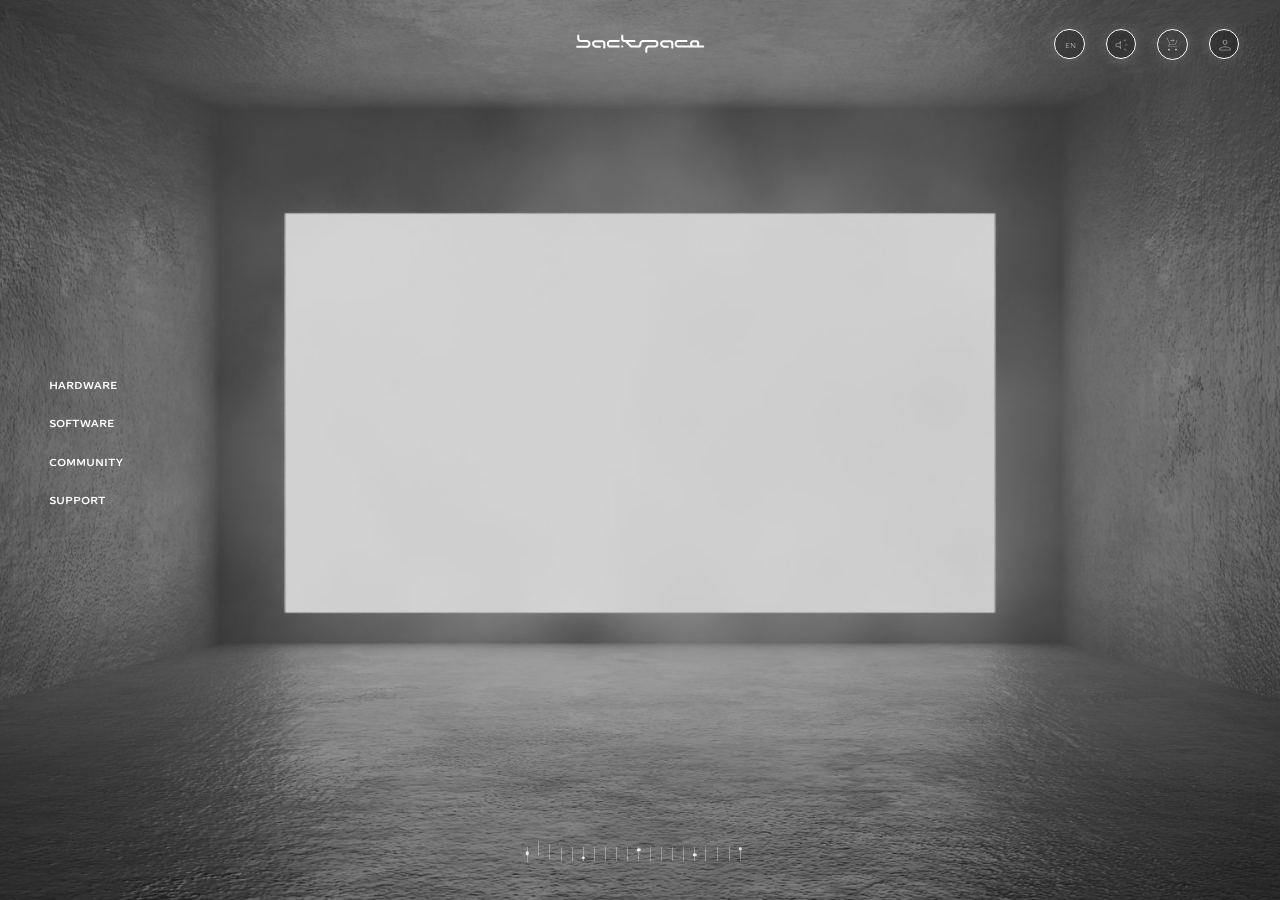
<file: home.html>
<!DOCTYPE html>
<html lang="en">
<head>
<meta charset="UTF-8">
<meta name="viewport" content="width=device-width, initial-scale=1.0, viewport-fit=cover">
<meta name="theme-color" content="#040402">
<title>backspace</title>
<!--
  backspace — homepage (title screen), v5: THIN PAGE over the shared
  chrome pair. FACTORING RATIFIED (Eric, Aug 23 2026, community-phase
  decision batch): this file supersedes backspace_home.html as the
  shipped homepage; the certified v3 single-file build stays archived
  as the frozen witness.

  This file carries ONLY what is the homepage's own: the blank stage
  (VIDEO TRIGGER SEAM returns with the real scene work), the wordmark at
  the title position, the home-iteration menu with commit/back and the
  airlock stub, and the film-selection strip. Everything else — tokens,
  fonts, the input machine, utility cluster, denial, sound bus, i18n —
  mounts from shared/bs-chrome.css + shared/bs-chrome.js.

  CROSS-PAGE SEMANTICS (Part B.3): committing a section WITH A PAGE is
  REAL NAVIGATION through real browser history — back crosses the page
  boundary as a true pop. Route-driven: a section commits the moment its
  page appears in C.ROUTES (software Aug 22, community Aug 23); the
  airlock stub remains only for the pageless (hardware / support).
  RULED (Eric, Aug 23, decision batch): NAVIGATE-IMMEDIATELY is law —
  the shipped default is ratified; the overlay-then-navigate variant is
  retired (nothing architecturally precluded it, none needed).
-->
<!-- The vendored three.js resolves its own `three` specifier through here.
     Must precede every module load (hardware-3d.html precedent). -->
<script type="importmap">
{ "imports": { "three": "./assets/3d/three/three.module.js" } }
</script>
<link rel="stylesheet" href="shared/bs-chrome.css">
<style>
  /* ── Film-selection strip — .horizontal-strip port, rules verbatim ──
     Placement from the demo's scene fractions: fx .40567 / fy .93465 /
     fw .18229 of 1920 = 350px / fh .03760 of 1080 = 40.6px. */
  .horizontal-strip {
    --strip-value: 0%; --strip-pointer: 0%;
    --strip-accent: #63c7ff;
    position: fixed;
    left: 49.68vw; top: 93.46vh;
    transform: translateX(-50%);
    width: calc(350px * var(--ui-scale));
    height: calc(40.6px * var(--ui-scale));
    z-index: 20;
    cursor: var(--cursor-target);
    pointer-events: auto; touch-action: none;
  }
  .horizontal-strip:focus-visible { outline: none; }
  .horizontal-strip-rail { width: 100%; height: 100%; position: relative; }
  .horizontal-strip-tick, .horizontal-strip-marker, .horizontal-strip-playhead {
    pointer-events: none; position: absolute;
  }
  .horizontal-strip-tick {
    --strip-heat: 0; --strip-heat-pct: 0%; --strip-lift: 0px; --strip-scale: 1;
    top: var(--strip-tick-y); left: var(--strip-tick-x);
    width: max(1px, calc(1px * var(--ui-scale)));
    height: var(--strip-tick-h);
    background: color-mix(in srgb, #fefefe9e, var(--strip-accent) var(--strip-heat-pct));
    box-shadow: 0 0 calc(8px + 10px * var(--strip-heat)) color-mix(in srgb, #ffffff47, var(--strip-accent) var(--strip-heat-pct));
    opacity: calc(.55 + var(--strip-heat) * .45);
    transform: translateX(-50%) translateY(var(--strip-lift)) scaleY(var(--strip-scale));
    transform-origin: bottom;
    transition: background .12s, box-shadow .12s, opacity .12s, transform .12s;
  }
  .horizontal-strip-marker {
    top: var(--strip-marker-y); left: var(--strip-marker-x);
    width: max(3.5px, calc(3.5px * var(--ui-scale)));
    height: max(3.5px, calc(3.5px * var(--ui-scale)));
    background: #fefefed6; border-radius: 50%;
    transform: translate(-50%, -50%);
    box-shadow: 0 0 8px #ffffff6b;
  }
  .horizontal-strip-playhead {
    top: 0; bottom: 0; left: var(--strip-pointer);
    opacity: 0; background: #fefefef2; width: 1px;
    transition: opacity .16s;
    transform: translate(-50%);
    box-shadow: 0 0 12px #ffffffc7;
  }
  .horizontal-strip.has-strip-pointer .horizontal-strip-playhead,
  .horizontal-strip:focus-visible .horizontal-strip-playhead,
  .horizontal-strip.is-dragging .horizontal-strip-playhead { opacity: 1; }

  /* ── Airlock stub — the seam where the section stream attaches ─────── */
  #bs-airlock {
    position: fixed; inset: 0; z-index: 20;
    background: var(--bg);
    display: flex; flex-direction: column; align-items: center; justify-content: center;
    gap: 18px;
    opacity: 0; visibility: hidden; pointer-events: none;
    transition: opacity 0.3s ease, visibility 0s linear 0.3s;
  }
  #bs-airlock.is-open {
    opacity: 1; visibility: visible; pointer-events: auto;
    transition: opacity 0.3s ease, visibility 0s;
  }
  #bs-airlock-title {
    font-family: var(--font-display); font-weight: 700;
    font-size: clamp(18px, 2.2vw, 30px); letter-spacing: 0.3em;
    color: var(--ink); text-shadow: var(--bloom-rest);   /* standing copy (HOTNESS LAW) */
  }
  #bs-airlock-sub {
    font-family: var(--font-ui); font-weight: 300;
    font-size: calc(10px * var(--ui-scale)); letter-spacing: 0.22em;
    color: var(--mid);
  }
  #bs-airlock-hint {
    position: absolute; bottom: 6vh;
    font-family: var(--font-ui); font-weight: 300;
    font-size: calc(9px * var(--ui-scale)); letter-spacing: 0.28em;
    color: var(--mid);
  }

  @media (max-width: 560px) {
    #bs-panel { width: 86vw; }
  }
</style>
</head>
<body data-bs-page="home">

<!-- Blank stage. The scene (video triggers / bake) mounts here later —
     the panel frame and its per-section content binding were removed on
     Eric's ruling (Aug 20) and return with the real scene work. -->
<div id="bs-stage"></div>
<!-- The world: poster/LQIP UNDER the canvas from first paint (static src,
     no script needed), the canvas over it (opacity 0 until the first frame;
     world.js fades only the canvas in, then hides the poster), both under
     every chrome layer (wordmark z10 … cursor z99). world/boot.js is a
     CLASSIC script so file:// and no-WebGL2 fail visibly; it import()s
     world/world.js through the importmap above. -->
<img id="bs-world-poster" src="world/rooms/home/home_lqip.jpg" alt="" aria-hidden="true"
     style="position:fixed;inset:0;width:100%;height:100%;object-fit:cover;z-index:0;pointer-events:none;">
<canvas id="bs-world" aria-hidden="true"
        style="position:fixed;inset:0;width:100%;height:100%;z-index:1;pointer-events:none;opacity:0;"></canvas>

<img id="bs-wordmark" src="assets/bs_wordmark.svg" alt="backspace">

<!-- Utility cluster — injected by the shared chrome. -->
<div id="bs-icons"></div>

<nav id="bs-menu" aria-label="Sections"></nav>

<!-- Film-selection strip — .figma-horizontal-strip port, 1:1 (geometry
     read from the demo's rendered DOM; behavior from its bundle). -->
<div id="bs-strip" class="horizontal-strip" role="slider" aria-label="Film selection"
     aria-valuemin="1" aria-valuemax="3" aria-valuenow="1" aria-valuetext="Film 1 of 3"
     tabindex="0" data-strip-value="0.00">
  <div class="horizontal-strip-rail" aria-hidden="true"></div>
</div>

<div id="bs-airlock" aria-hidden="true">
  <div id="bs-airlock-title"></div>
  <div id="bs-airlock-sub">AIRLOCK — SECTION STREAM ATTACHES HERE</div>
  <div id="bs-airlock-hint">ESC — BACK</div>
</div>

<input type="checkbox" switch id="bs-haptic" aria-hidden="true" tabindex="-1">

<script src="shared/bs-chrome.js"></script>
<script src="world/boot.js"></script>
<script>
(function(){
'use strict';
var C = window.BSChrome;
var T = C.T, SECTIONS = C.SECTIONS, SoundBus = C.SoundBus;
var wake = C.wake, denyOn = C.denyOn, shakeEl = C.shakeEl, clickOk = C.clickOk, hapticTick = C.hapticTick;

// ── State — the home page's half of the one focus variable ────────────────
// -1 = nothing focused. committed = the airlock lock. Hover and the
// keyboard cursor are the same state — every input path funnels into
// setFocus.
var focusIdx  = -1;
var committed = null;

function denyLocked(){
  // Once per shake: an event stream (wheel, key repeat, drag) must not
  // restart the keyframe per event or spam the deny sample.
  // The airlock stub covers the menu, so the locked item's shake is
  // invisible — shake the airlock's ESC hint too, so denial stays VISIBLE
  // while the overlay is up.
  var locked = document.querySelector('#bs-menu .bs-item.active');
  if (locked && !locked.classList.contains('bs-shake')) denyOn(locked);
  var hint = document.getElementById('bs-airlock-hint');
  if (hint && !hint.classList.contains('bs-shake')) shakeEl(hint);
}

// ── Menu DOM ──────────────────────────────────────────────────────────────
var menuEl = document.getElementById('bs-menu');
var navItems = [];
SECTIONS.forEach(function(key, idx){
  var item = document.createElement('button');
  item.type = 'button';
  item.className = 'bs-item';
  item.id = 'bs-nav-' + key;
  var span = document.createElement('span');
  span.className = 'bs-nav-label';
  span.textContent = T(key);
  item.appendChild(span);
  // hover = cursor: mouse hover and the keyboard cursor are the same focus
  // state (one variable). Suppressed for good once touch is seen.
  item.addEventListener('mouseenter', function(){
    if (C.rail.isTouch() || committed) return;
    wake();
    if (focusIdx !== idx) setFocus(idx);
  });
  // Leaving the item's vicinity pops it back in (Eric, Aug 20). Only the
  // mouse can "leave" — a keyboard-set cursor persists until stepped,
  // Escaped, or idled out.
  item.addEventListener('mouseleave', function(){
    if (C.rail.isTouch() || committed) return;
    if (focusIdx === idx) setFocus(-1);
  });
  // Click: travel → commit (the inherited two-step). While locked, an
  // off-item click shakes the LOCKED item; the locked item = one BACK.
  item.addEventListener('click', function(){
    wake();
    if (committed){
      if (key === committed){ if (clickOk()) goBack(); }
      else denyLocked();
      return;
    }
    if (focusIdx === idx){ if (clickOk()) commit(); }
    else setFocus(idx);
  });
  menuEl.appendChild(item);
  navItems.push(item);
});

// Menu pitch — MEASURED (item top → next item top), never hardcoded, so
// the wheel trigger follows any spacing tune (journal binding rule).
var menuPitch = 55;
function measurePitch(){
  if (navItems.length > 1){
    var a = navItems[0].getBoundingClientRect(), b = navItems[1].getBoundingClientRect();
    var p = b.top - a.top;
    if (p > 0) menuPitch = p;
  }
}

// ── Render from state ─────────────────────────────────────────────────────
function render(){
  for (var i = 0; i < navItems.length; i++){
    navItems[i].classList.toggle('kb-hover', i === focusIdx && !committed);
    navItems[i].classList.toggle('active', committed === SECTIONS[i]);
  }
}
function setFocus(idx){
  if (idx === focusIdx) return;
  if (idx >= 0 && C.rail.index() >= 0) C.rail.focus(-1);   // one cursor — leaving the icon rail
  focusIdx = idx;
  render();
  if (idx >= 0){ SoundBus.play('detent'); hapticTick(); }
}

// ── Focus stepper — every modality lands here ─────────────────────────────
// One gesture = one step. Cold entry: down → first, up → last. Ends CLAMP
// silently — no wrap (global rule).
function focusStep(dir){
  if (committed){ denyLocked(); return false; }
  var next;
  if (focusIdx < 0){
    next = dir > 0 ? 0 : SECTIONS.length - 1;
  } else {
    next = focusIdx + dir;
    if (next < 0 || next >= SECTIONS.length) return false;  // wall — no wrap
  }
  setFocus(next);
  return true;
}

// ── Commit / back — strict LIFO, history-integrated ───────────────────────
// A section WITH A ROUTE commits into REAL NAVIGATION (Part B.3, ruled
// navigate-immediately Aug 23): the browser makes the history entry, and
// back across the page boundary is a true pop. Route-driven — each
// section flips from stub to navigation by appearing in C.ROUTES.
// Sections without pages keep the certified airlock stub.
function commit(){
  if (committed || focusIdx < 0) return;
  var section = SECTIONS[focusIdx];
  SoundBus.play('commit');
  if (C.ROUTES[section]){
    // Hold the committed look for the frame the navigation leaves on —
    // the away page's corner element answers it on arrival (the morph
    // rides the view-transition tags where supported).
    committed = section;
    render();
    C.nav.commit(section);
    return;
  }
  committed = section;
  var alk = document.getElementById('bs-airlock');
  document.getElementById('bs-airlock-title').textContent = T(committed);
  alk.classList.add('is-open');
  alk.setAttribute('aria-hidden', 'false');
  render();
  if (!history.state || !history.state.bs){
    try { history.pushState({ bs: 1 }, '', '#' + committed); } catch (e) {}
  } else if (location.hash !== '#' + committed){
    // The guard suppressed a re-push over a restored entry — sync the hash
    // so the URL can never name a section other than the open one.
    try { history.replaceState(history.state, '', '#' + committed); } catch (e) {}
  }
  alk.setAttribute('tabindex', '-1');
  try { alk.focus({ preventScroll: true }); } catch (e) { alk.focus(); }
}
function doBack(){
  if (committed){
    committed = null;
    var alk = document.getElementById('bs-airlock');
    alk.classList.remove('is-open');
    alk.setAttribute('aria-hidden', 'true');
    try { history.replaceState(null, '', location.pathname + location.search); } catch (e) {}
    render();
  } else if (focusIdx >= 0){
    // Focused → idle. No history entry at this level.
    setFocus(-1);
  }
}
// _popPending absorbs back-requests while a pop is IN FLIGHT — one level
// per press, no exceptions, including at key-repeat speed.
var _popPending = false;
var _popFallbackT = null;
function armPopPending(){
  // history.back() normally lands a popstate within a frame or two — but a
  // truncated session restore can leave our state entry as the ONLY entry,
  // and back() then silently no-ops. Without a fallback the flag latches
  // and Escape is dead for the session. Same elision-guard pattern as the
  // shake fallback timer.
  _popPending = true;
  clearTimeout(_popFallbackT);
  _popFallbackT = setTimeout(function(){
    if (_popPending){ _popPending = false; if (committed) doBack(); }
  }, 350);
}
function goBack(){
  if (_popPending) return;
  if (committed && history.state && history.state.bs){
    armPopPending();
    history.back();
    return;
  }
  doBack();
}
window.addEventListener('popstate', function(){
  _popPending = false;
  clearTimeout(_popFallbackT);
  if (committed){ doBack(); return; }
  // FORWARD resurrected a stale airlock entry: neutralise it in place.
  if (history.state && history.state.bs){
    try { history.replaceState(null, '', location.pathname + location.search); } catch (e) {}
  }
});
// Returning across the page boundary (browser back from /software, often
// a bfcache restore): the title screen greets in attract — nothing
// pre-lit, no stale cursor under a parked pointer.
window.addEventListener('pageshow', function(e){
  if (e.persisted){ committed = null; setFocus(-1); render(); }
});

// ── Film-selection strip — behavior port from the demo bundle ─────────────
// Geometry read 1:1 from the demo's rendered DOM (20 ticks, 5 markers).
// Mechanics: pointer proximity heats ticks within a 10%-of-width radius
// (heat → color toward accent, scale 1+1.55·heat, lift −7px·heat); the
// playhead line follows the pointer while hovered/dragging/focused; value
// SNAPS to one of 3 film segments on pointerdown/up (hover never scrubs in
// film mode) or arrow keys. Selection lands in a stub — the film binding
// attaches there with the scene work.
(function(){
  var strip = document.getElementById('bs-strip');
  var rail  = strip.querySelector('.horizontal-strip-rail');
  var TICKS = [
    [5.7143, 21.4286], [10.3905, 0], [14.9302, 10.2143], [19.4698, 20.4286],
    [24.0095, 20.4286], [28.5714, 20.4286], [33.0889, 20.4286], [37.6286, 20.4286],
    [42.1683, 20.4286], [46.7079, 20.4286], [51.2508, 20.4286], [55.7905, 20.4286],
    [60.3302, 20.4286], [64.8698, 20.4286], [69.4095, 20.4286], [73.9492, 20.4286],
    [78.4889, 20.4286], [83.4825, 20.4286], [88.0222, 20.4286], [92.5619, 20.4286]
  ];
  var TICK_H = 51.0714;
  var MARKERS = [
    [5.7143, 42.8571], [28.5714, 57.8810], [51.2508, 30.6429],
    [73.9492, 47.6667], [92.5619, 26.1905]
  ];
  var SEGMENTS = 3;
  var RADIUS = 10;            // reaction radius, % of strip width
  var ticks = [];
  TICKS.forEach(function(t){
    var s = document.createElement('span');
    s.className = 'horizontal-strip-tick';
    s.dataset.stripX = t[0];
    s.style.setProperty('--strip-tick-x', t[0] + '%');
    s.style.setProperty('--strip-tick-y', t[1] + '%');
    s.style.setProperty('--strip-tick-h', TICK_H + '%');
    rail.appendChild(s);
    ticks.push(s);
  });
  MARKERS.forEach(function(m){
    var d = document.createElement('span');
    d.className = 'horizontal-strip-marker';
    d.style.setProperty('--strip-marker-x', m[0] + '%');
    d.style.setProperty('--strip-marker-y', m[1] + '%');
    rail.appendChild(d);
  });
  var playhead = document.createElement('span');
  playhead.className = 'horizontal-strip-playhead';
  rail.appendChild(playhead);

  var clampP = function(v, lo, hi){ return Math.max(lo, Math.min(hi, v)); };
  function pct(e){
    var r = strip.getBoundingClientRect();
    return r.width <= 0 ? 0 : (e.clientX - r.left) / r.width * 100;
  }
  // Pointer feedback: playhead + per-tick heat. null = pointer gone.
  function feedback(p){
    strip.classList.toggle('has-strip-pointer', p !== null);
    if (p !== null) strip.style.setProperty('--strip-pointer', clampP(p, 0, 100) + '%');
    ticks.forEach(function(t){
      var x = Number(t.dataset.stripX || 0);
      var d = p === null ? Infinity : Math.abs(x - p);
      var heat = p === null ? 0 : clampP(1 - d / RADIUS, 0, 1);
      t.style.setProperty('--strip-heat', heat.toFixed(3));
      t.style.setProperty('--strip-heat-pct', Math.round(heat * 100) + '%');
      t.style.setProperty('--strip-scale', (1 + heat * 1.55).toFixed(3));
      t.style.setProperty('--strip-lift', (-7 * heat).toFixed(2) + 'px');
    });
  }
  // Film-selection commit: snap to the nearest segment.
  function setValue(p){
    var seg = clampP(Math.round(clampP(p, 0, 100) / 100 * (SEGMENTS - 1)), 0, SEGMENTS - 1);
    var r = seg / (SEGMENTS - 1) * 100;
    strip.style.setProperty('--strip-value', r + '%');
    strip.style.setProperty('--strip-pointer', r + '%');
    strip.dataset.stripValue = r.toFixed(2);
    strip.setAttribute('aria-valuenow', String(seg + 1));
    strip.setAttribute('aria-valuetext', 'Film ' + (seg + 1) + ' of ' + SEGMENTS);
    // FILM BINDING SEAM: seg selects the recording once films exist.
  }
  strip.addEventListener('pointerdown', function(e){
    e.preventDefault();
    wake();
    strip.classList.add('is-dragging');
    try { strip.setPointerCapture(e.pointerId); } catch (err) {}
    var p = pct(e);
    feedback(p); setValue(p);
  });
  strip.addEventListener('pointermove', function(e){
    var p = pct(e);
    feedback(p);
    if (strip.classList.contains('is-dragging')) setValue(p);
  });
  strip.addEventListener('pointerup', function(e){
    strip.classList.remove('is-dragging');
    var p = pct(e);
    feedback(p); setValue(p);
  });
  strip.addEventListener('pointercancel', function(){
    strip.classList.remove('is-dragging');
    feedback(null);
  });
  strip.addEventListener('pointerleave', function(){
    if (!strip.classList.contains('is-dragging')) feedback(null);
  });
  strip.addEventListener('keydown', function(e){
    var n = Number(strip.dataset.stripValue || 0);
    var seg = Math.round(n / 100 * (SEGMENTS - 1));
    if (e.key === 'ArrowLeft' || e.key === 'ArrowDown'){
      e.preventDefault(); e.stopPropagation();   // the strip owns its arrows — never the menu's
      wake();
      setValue(Math.max(0, seg - 1) / (SEGMENTS - 1) * 100);
    } else if (e.key === 'ArrowRight' || e.key === 'ArrowUp'){
      e.preventDefault(); e.stopPropagation();
      wake();
      setValue(Math.min(SEGMENTS - 1, seg + 1) / (SEGMENTS - 1) * 100);
    }
  });
})();

// ── History hygiene on boot ───────────────────────────────────────────────
if (history.state && history.state.bs){
  armPopPending();   // the boot pop is in flight — absorb back-requests (with the no-popstate fallback)
  history.back();
} else if (SECTIONS.indexOf(location.hash.slice(1)) !== -1){
  // Strip only OUR OWN stale section hash.
  try { history.replaceState(null, '', location.pathname + location.search); } catch (e) {}
}

// ── Mount the shared chrome ───────────────────────────────────────────────
C.init({
  page: 'home',
  touchSurfaces: [document.getElementById('bs-stage'), menuEl],
  hooks: {
    isLocked:       function(){ return committed !== null; },
    denyLocked:     denyLocked,
    goBack:         goBack,
    escapeFromRail: function(){ setFocus(0); },                 // icons → menu (one level)
    enterAtPrimary: function(){
      if (focusIdx < 0){ setFocus(0); return; }   // cold Enter claims the first section
      commit();
    },
    verticalStep:   function(down){
      // At the FIRST menu item, W/↑ hands the cursor to the icon bar
      // (Eric's rule) — the top wall becomes a zone transition instead of
      // a clamp.
      if (!down && focusIdx === 0){ C.rail.focus(0); return; }
      focusStep(down ? 1 : -1);
    },
    railVertical:   function(down){
      // In the icon bar: S/↓ returns to the menu; W/↑ clamps (nothing above).
      if (down){ C.rail.focus(-1); setFocus(0); }
    },
    horizontalCold: function(){ /* A/D drive the rail and nothing else — inert in the menu (wake already ran) */ },
    wheelStep:      focusStep,
    wheelPitch:     function(){ return menuPitch; },
    clearPrimary:   function(){ if (focusIdx >= 0){ focusIdx = -1; render(); } },
    idleReset:      function(){ setFocus(-1); },   // idle → everything pops back in
    onLangChange:   function(T){
      for (var i = 0; i < SECTIONS.length; i++){
        navItems[i].querySelector('.bs-nav-label').textContent = T(SECTIONS[i]);
      }
      document.title = T('homeTitle');
    },
    onFontsReady:   measurePitch,
    devState:       function(){ return { focusIdx: focusIdx, committed: committed, menuPitch: menuPitch }; }
  }
});

// ── Boot ──────────────────────────────────────────────────────────────────
measurePitch();
render();

})();
</script>
</body>
</html>
</file>
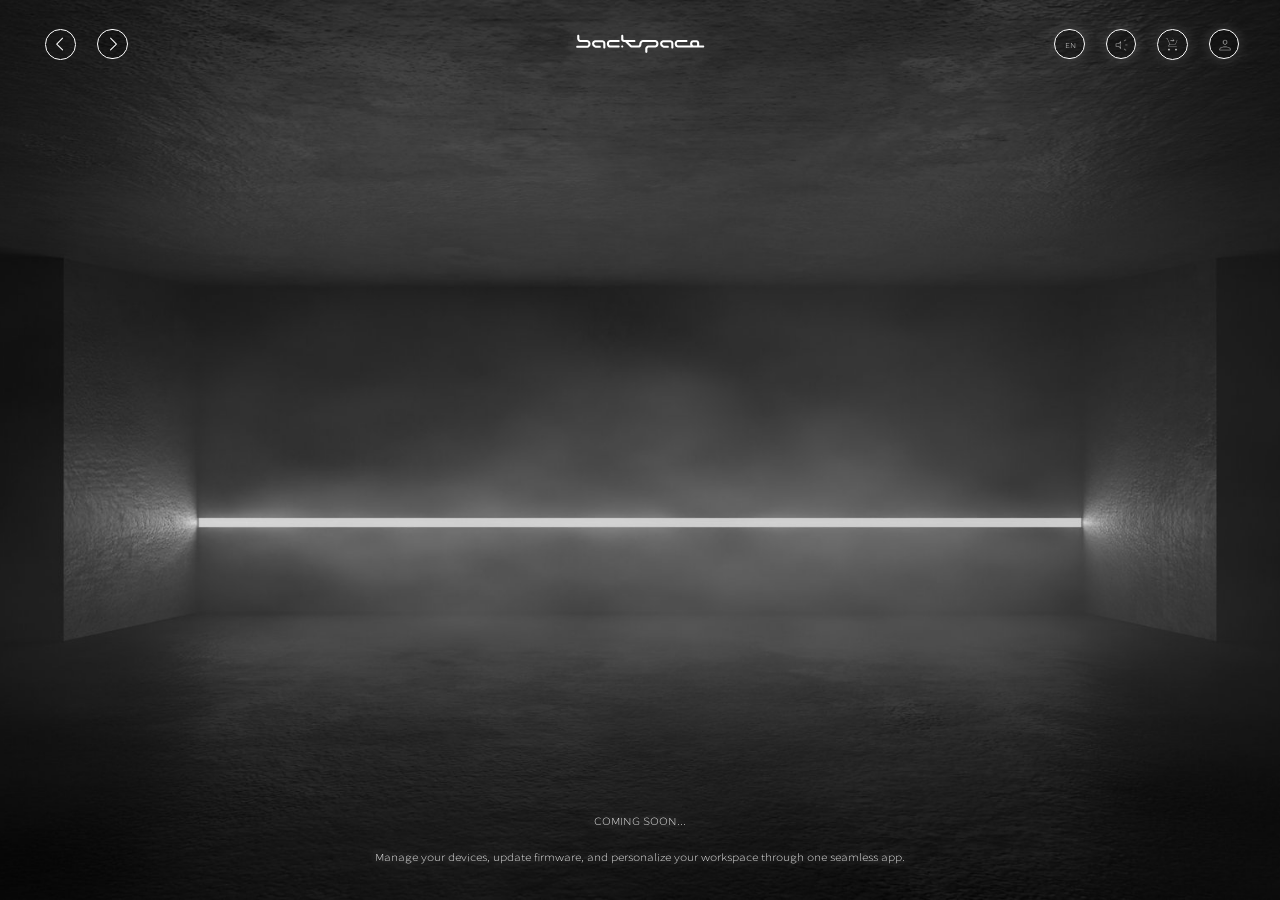
<file: software.html>
<!DOCTYPE html>
<html lang="en">
<head>
<meta charset="UTF-8">
<meta name="viewport" content="width=device-width, initial-scale=1.0, viewport-fit=cover">
<meta name="theme-color" content="#040402">
<title>BACKSPACE — Software</title>
<!--
  backspace — /software (page two), v1: the global chrome contract's
  proving ground (Aug 21 GM addendum, Part B).

  Visible content is one coming-soon line (through the i18n surface);
  the page's purpose is the nav's AWAY ITERATION and the end of
  copy-paste chrome. Mounts the shared pair (shared/bs-chrome.css/.js).

  AWAY ITERATION AUTHORITY: the /software dev build Eric supplied at
  phase initiation (dev-bc957c…pressbackspace.com) — the preferred
  witness per the addendum. Ported from its stylesheet/bundle at exact
  values: the top-left corner element (site-header__nav) = round back
  control + a 34px circle that grows into a capsule carrying the four
  sections; the committed section renders full-ink weight-600 with
  aria-current="page" and NO dot (the witness strikes it with
  content:none armor — kept). Expansion/fade durations are the ONLY
  deviation: superseded by --pop-motion/--pop-fade per Eric's Aug 20
  universal-tempo ruling. The witness's en-only language status pill is
  NOT ported — the certified 4-language picker stands (CN precluded by
  nothing, per mandate).

  STAGE: blank black by Eric's Aug 21 ruling — the concrete room mounts
  later; its file format (video / bake / still) is OPEN and nothing here
  precludes any of the three. SCENE SEAM is #bs-stage, as on the
  homepage.

  MACHINE LAW on this page: one cursor on one rail — the top strip
  [back, sections-pill, lang, sound, cart, account] walked by A/D with
  silent clamps; Enter locks the sections pill and A/D walks its links
  (its tray axis is horizontal; W/S refuses loudly while locked); Esc
  pops exactly one level: link-lock → rail → idle → the page boundary
  (commit-arrival only — one TRUE history pop, strict LIFO: after a
  lateral hop from a sibling section it returns there, while the round
  ‹ control and the wordmark keep their labeled HOME semantic —
  divergence by design, both on record).
  Cold boot (deep link) has nothing to pop: Esc at idle is silent, the
  round ‹ control and the wordmark lead home as forward navigation.
  Denial: the current section (you are here — RULED deny, Eric Aug 23)
  and the sections whose pages don't exist yet refuse with the shake —
  nothing fails silently. COMMUNITY commits as real navigation since its
  page landed (Aug 23).
-->
<link rel="stylesheet" href="shared/bs-chrome.css">
<style>
  /* ── Coming-soon copy — the page's one visible content. Geometry from
     the witness's A-2 SOFTWARE-01 layer config (1728×1117 frame,
     fractions carried to the viewport per the certified port
     convention): sub width 787/1728 → 45.54vw; both 16px/300 on the UI
     face, full ink, resting glow (glow-ladder as shipped). Text arrives
     through STR keys — never hardcoded here.
     VERTICAL ANCHORS — the witness's values STAND (RULED — Eric,
     Aug 24, REVERSING his same-week move-down): headline y 886/1117 →
     79.32vh, sub y 977/1117 → 87.47vh, exactly as the design team's
     A-2 frame drew them. The block was briefly shifted down to ride
     the community row's 94.72vh bottom line; on sight Eric ruled the
     original higher placement better balanced ("the design team was
     right") and the witness values were reinstated. The bottom-line
     rhythm across pages is NOT a law — each page's furniture sits
     where its frame drew it. ─────────────────────────────────────── */
  .bs-coming {
    position: fixed; left: 50%;
    transform: translateX(-50%);
    z-index: 12; pointer-events: none;
    text-align: center;
    color: var(--ink);
    font-family: var(--font-ui); font-weight: 300;
    /* WORLD SEAT (Eric, Sept 19): sized like the community social row (14px/300, 15px line) now that the
       copy sits on that row's line; the witness's 16px/20px stands in Pages/software.html. */
    font-size: calc(14px * var(--ui-scale));
    line-height: calc(15px * var(--ui-scale));
    letter-spacing: 0;
    text-shadow: var(--bloom-rest);   /* standing copy (HOTNESS LAW) */
    white-space: nowrap;
  }
  /* WORLD SEAT (Eric, Sept 19): the live water's reflection band sits at ~73-88vh at 24 mm, so the two lines
     move down to the community page's social-row position (94.72vh, the certified A-3 fraction) and the gap
     between them is halved (8.15vh -> 4.08vh). Pages/software.html is untouched; this is the World copy. */
  #bs-coming { top: 90.64vh; }
  /* ONE line (Eric, Aug 22 — supersedes the witness frame's two-line
     box): the sub inherits the base nowrap and sizes to its content. */
  #bs-coming-sub { top: 94.72vh; }
  @media (max-width: 560px) {
    /* PROVISIONAL: narrow portrait alone may wrap — collision rule only,
       until Eric's mobile grammar. */
    #bs-coming-sub { width: 86vw; white-space: normal; top: 88vh; }
    #bs-coming { top: 82vh; }
  }

  /* Commit-arrival resolve for browsers WITHOUT view transitions (the
     shared chrome carries the real cross-document morph): the two morph
     participants fade in on the tempo's companion fade. Cold boot never
     runs this — T0 discipline, nothing choreographs at a deep link. */
  @keyframes bs-arrive { from { opacity: 0; } }
  html.bs-arrive #bs-corner,
  html.bs-arrive #bs-wordmark { animation: bs-arrive var(--pop-fade); }
  @media (prefers-reduced-motion: reduce) {
    html.bs-arrive #bs-corner,
    html.bs-arrive #bs-wordmark { animation: none; }
  }
</style>
<script type="importmap">
{ "imports": { "three": "./assets/3d/three/three.module.js" } }
</script>
</head>
<body data-bs-page="software">

<script>
// Pre-paint arrival read (inline so the entrance class exists at first
// paint; runs in microseconds — T0 interactivity is untouched). The flag
// is consumed HERE, once; the machine reads window.__bsArrival.
(function(){
  var from = null;
  try {
    from = sessionStorage.getItem('bs-nav-from');
    sessionStorage.removeItem('bs-nav-from');
  } catch (e) {}
  // Arrivals commit from home or a sibling section (community, Aug 23).
  window.__bsArrival = (from === 'home' || from === 'community' || from === 'support' || from === 'hardware' || from === 'cart');
  window.__bsArrivalFrom = window.__bsArrival ? from : null;
  // Fallback resolve only where the browser cannot run the shared
  // chrome's view-transition morph.
  if (window.__bsArrival && !(window.CSS && CSS.supports && CSS.supports('view-transition-name: a'))){
    document.documentElement.classList.add('bs-arrive');
  }
})();
</script>

<!-- Blank stage — SCENE SEAM. The concrete room mounts here when Eric
     rules its file format (video / bake / still all remain possible). -->
<div id="bs-stage"></div>
<!-- THE WORLD (Sept 17): the baked software room behind the page. Poster (z0) then the three.js canvas (z1), under
     every chrome layer. world/boot.js is a classic script that imports world/world.js through the importmap above. -->
<img id="bs-world-poster" src="world/rooms/software/software_lqip.jpg" alt="" aria-hidden="true"
     style="position:fixed;inset:0;width:100%;height:100%;object-fit:cover;z-index:0;pointer-events:none;">
<canvas id="bs-world" aria-hidden="true"
        style="position:fixed;inset:0;width:100%;height:100%;z-index:1;pointer-events:none;opacity:0;"></canvas>

<!-- Wordmark at the witness's section-scene anchor; a control here
     (witness .is-clickable grammar): it leads home. -->
<a id="bs-wordmark-link" href="home.html" aria-label="backspace — home">
  <img id="bs-wordmark" src="assets/bs_wordmark.svg" alt="backspace">
</a>

<!-- The away iteration — witness markup (classes kept verbatim so the
     port audits against the source bundle), carried in the utility
     cluster's .bs-hit pads: the same loosened mouse vicinity, the same
     8+8+8 rhythm between circles (Eric, Aug 22). -->
<div id="bs-corner" class="site-header__nav site-header__nav--primary" aria-label="Section navigation">
  <div class="bs-hit"><button id="bs-back" class="site-round-button site-header__back-button" type="button" aria-label="Home">
    <svg viewBox="0 0 24 24" fill="none" stroke="currentColor" stroke-width="1.2" stroke-linecap="round" stroke-linejoin="round" aria-hidden="true"><path d="M15 5l-7 7 7 7"/></svg>
  </button></div>
  <div class="bs-hit"><nav id="bs-primary" class="site-primary-nav" aria-label="Primary" aria-expanded="false">
    <button class="site-primary-nav__forward-button" type="button" aria-label="Open section navigation">
      <svg viewBox="0 0 24 24" fill="none" stroke="currentColor" stroke-width="1.2" stroke-linecap="round" stroke-linejoin="round" aria-hidden="true"><path d="M9 5l7 7-7 7"/></svg>
    </button>
    <button class="site-primary-nav__link bs-type-2 site-primary-nav__link--hardware" type="button" data-section="hardware">HARDWARE</button>
    <button class="site-primary-nav__link bs-type-2 site-primary-nav__link--software is-active is-active-nav" type="button" aria-current="page" data-section="software">SOFTWARE</button>
    <button class="site-primary-nav__link bs-type-2 site-primary-nav__link--community" type="button" data-section="community">COMMUNITY</button>
    <button class="site-primary-nav__link bs-type-2 site-primary-nav__link--support" type="button" data-section="support">SUPPORT</button>
  </nav></div>
</div>

<!-- Utility cluster — injected by the shared chrome. -->
<div id="bs-icons"></div>

<!-- The coming-soon line, through the i18n surface. -->
<div id="bs-coming" class="bs-coming"></div>
<div id="bs-coming-sub" class="bs-coming"></div>

<input type="checkbox" switch id="bs-haptic" aria-hidden="true" tabindex="-1">

<script src="shared/bs-chrome.js"></script>
<script src="world/boot.js" data-room="software"></script>
<script>
(function(){
'use strict';
var C = window.BSChrome;
var T = C.T, SECTIONS = C.SECTIONS;
var wake = C.wake, denyOn = C.denyOn, clickOk = C.clickOk;

var arrival = window.__bsArrival === true;   // commit-arrival vs cold boot

// ── Wordmark route (clean paths in production, .html locally) ─────────────
document.getElementById('bs-wordmark-link').setAttribute('href', C.ROUTES.home);

// ── Corner nav ────────────────────────────────────────────────────────────
var cornerEl = document.getElementById('bs-corner');
var backBtn  = document.getElementById('bs-back');
var primary  = document.getElementById('bs-primary');
var fwdBtn   = primary.querySelector('.site-primary-nav__forward-button');
var links    = Array.prototype.slice.call(primary.querySelectorAll('.site-primary-nav__link'));

// The pill runs on the shared pill machinery — hover grows it (unpinned),
// Enter locks it, a press outside dissolves everything. The witness's
// click-to-pin maps onto the same lock the keyboard uses: one lock state,
// two doors in.
var pillPrimary = C.bindPill(primary, fwdBtn);
// Closed pill links leave the Tab order (witness tabIndex discipline);
// aria-expanded mirrors onto the nav element per the witness DOM contract.
pillPrimary.onOpenChange = function(open){
  links.forEach(function(l){ l.tabIndex = open ? 0 : -1; });
  primary.setAttribute('aria-expanded', String(open));
};
pillPrimary.onOpenChange(false);

// ── Back across the page boundary ─────────────────────────────────────────
// The ‹ control and the wordmark LEAD HOME by label (witness grammar):
// arriving from home that is one true pop; arriving from a sibling
// section (community, Aug 23) or cold it is a forward navigation. Esc at
// idle is the strict-LIFO boundary pop instead — one level through real
// history, wherever it leads (house law); the two diverge by design when
// a lateral section hop is on the stack. The elision fallback keeps the
// control alive if a restored session has no entry to pop (same guard
// pattern as the certified shake/pop timers).
var arrivalFrom = window.__bsArrivalFrom;
var _leaving = false;
function leaveHome(){
  if (_leaving || !clickOk()) return;
  _leaving = true;
  if (arrival && arrivalFrom === 'home'){
    setTimeout(function(){
      if (_leaving && !document.hidden){ _leaving = false; location.assign(C.ROUTES.home); }
    }, 350);
    history.back();
    return;
  }
  location.assign(C.ROUTES.home);
}
function popBoundary(){
  if (_leaving) return;
  _leaving = true;
  setTimeout(function(){
    if (_leaving && !document.hidden){ _leaving = false; location.assign(C.ROUTES.home); }
  }, 350);
  history.back();
}
// Bound on the hit pad so clicks in the vicinity count (the cart's
// plain-circle precedent); the visible control still renders the state.
(backBtn.closest('.bs-hit') || backBtn).addEventListener('click', function(){ wake(); leaveHome(); });

// ── Section links — commit semantics on the away nav ──────────────────────
// RULED (Eric, Aug 23, decision batch): SOFTWARE ("you are here") DENIES
// with the shake — the away-nav grammar is law (already here — nothing
// fails silently, nothing re-navigates). Sections with routes commit as
// real navigation (community landed Aug 23); the rest deny until their
// pages land (route-driven — they flip by appearing in C.ROUTES).
links.forEach(function(link){
  link.addEventListener('click', function(e){
    e.stopPropagation();   // the pill ground's pin-toggle must not fire
    wake();
    var sec = link.getAttribute('data-section');
    if (sec !== 'software' && C.ROUTES[sec]){
      if (clickOk()) C.nav.commit(sec);
      return;
    }
    denyOn(link);
  });
});

// Witness pin: a press on the pill ground (not a link) toggles the pin —
// the same lock Enter drives, so pinned-open and keyboard-locked are one
// state. Touch's first tap only opens (certified head grammar).
primary.addEventListener('click', function(e){
  if (e.target.closest('.site-primary-nav__link')) return;
  wake();
  if (pillPrimary.touchOpenConsumed()) return;
  if (C.rail.lockIndex() === RAIL_PILL) C.rail.unlock();
  else C.rail.lock(RAIL_PILL);
});

// ── Rail registration — [back, pill] lead the utility four ────────────────
var RAIL_BACK = 0, RAIL_PILL = 1;
C.init({
  page: 'software',
  leadingControls: [
    { headEl: backBtn, pill: null, activate: leaveHome },
    { headEl: primary, pill: pillPrimary, trayAxis: 'x',
      trayItems: function(){ return links; } }
  ],
  touchSurfaces: [document.getElementById('bs-stage')],
  sweepRoots: [cornerEl],
  hooks: {
    // No page lock exists here — the stage is blank and nothing commits
    // in place. The hooks keep the certified dispatcher's shape.
    isLocked:       function(){ return false; },
    denyLocked:     function(){},
    goBack:         function(){ if (arrival) popBoundary(); },   // Esc at idle: TRUE pop of the boundary (LIFO); cold boot = silent bottom
    escapeFromRail: function(){},                              // rail → idle (one level)
    enterAtPrimary: function(){ C.rail.focus(0); },            // cold Enter claims the rail
    verticalStep:   function(down){
      // The top strip is the page's only surface: W/↑ hands the cursor
      // up to it (the homepage's top-wall zone-transition rule); S/↓ at
      // idle clamps silently.
      if (!down) C.rail.focus(0);
    },
    railVertical:   function(down){
      // In the rail: S/↓ returns to idle; W/↑ clamps (nothing above).
      if (down) C.rail.focus(-1);
    },
    horizontalCold: function(dir){
      // A/D own the horizontal axis — cold entry claims the rail from
      // its near end, one gesture one step, ends clamp silently.
      C.rail.focus(dir > 0 ? 0 : C.rail.count() - 1);
    },
    wheelStep:      function(){ return false; },   // no vertical surface — the bridge idles (walls are silent)
    wheelPitch:     function(){ return 55; },
    clearPrimary:   function(){},
    idleReset:      function(){ C.rail.focus(-1); },   // attract: the cursor clears
    onLangChange:   function(T){
      links.forEach(function(l){ l.textContent = T(l.getAttribute('data-section')); });
      document.getElementById('bs-coming').textContent = T('softwareComingSoon');
      document.getElementById('bs-coming-sub').textContent = T('softwareComingSoonSub');
      document.title = T('softwareTitle');
    },
    onFontsReady:   function(){},
    devState:       function(){ return { arrival: arrival, leaving: _leaving }; }
  }
});

// ── Boot — cold or arrived, interactive at first paint ────────────────────
document.getElementById('bs-coming').textContent = T('softwareComingSoon');
document.getElementById('bs-coming-sub').textContent = T('softwareComingSoonSub');
links.forEach(function(l){ l.textContent = T(l.getAttribute('data-section')); });

// A bfcache return to this page re-arms attract and clears the leaving
// latch (the certified pageshow discipline).
window.addEventListener('pageshow', function(e){
  if (e.persisted){ _leaving = false; C.rail.focus(-1); }
});

})();
</script>
</body>
</html>
</file>
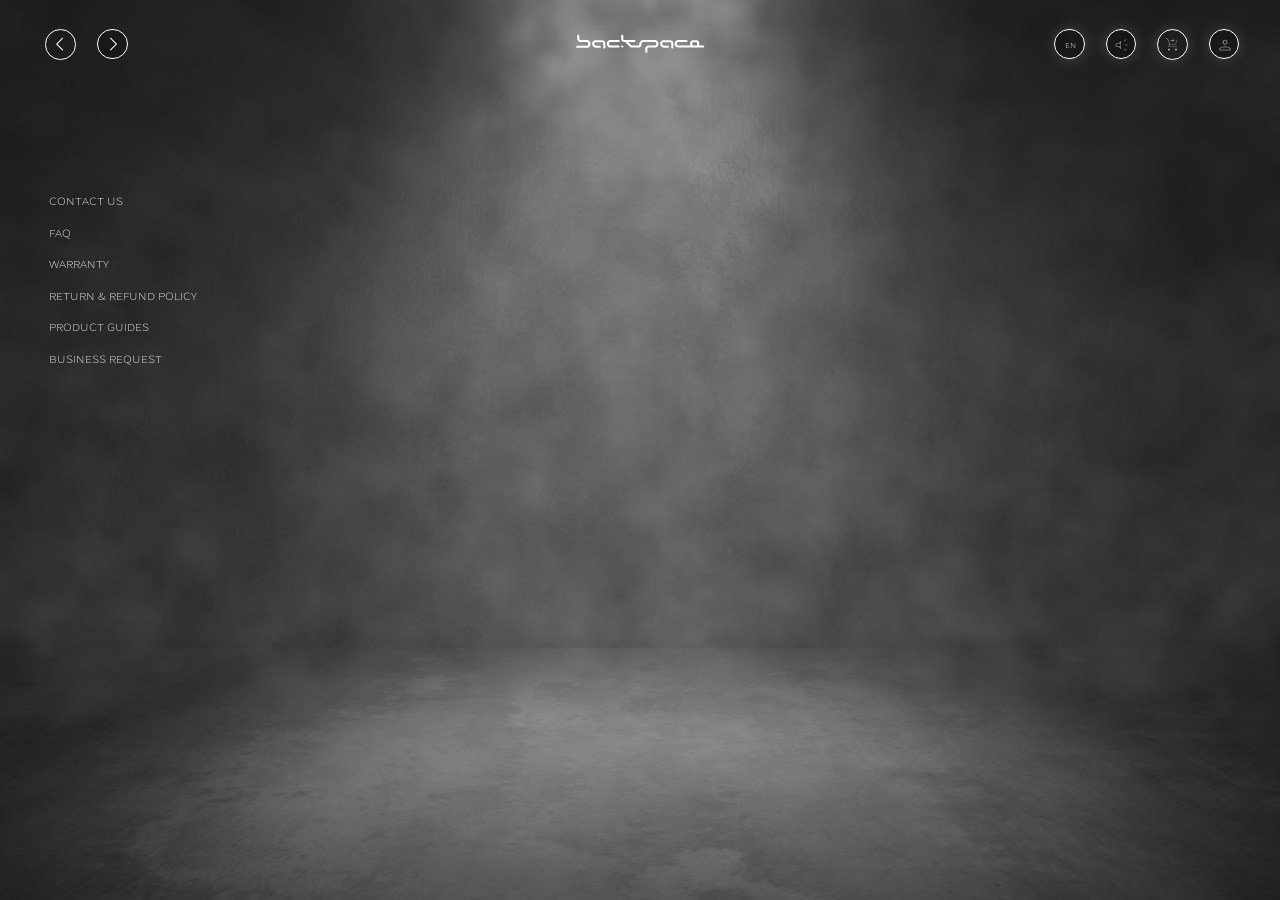
<file: support.html>
<!DOCTYPE html>
<html lang="en">
<head>
<meta charset="UTF-8">
<meta name="viewport" content="width=device-width, initial-scale=1.0, viewport-fit=cover">
<meta name="theme-color" content="#040402">
<title>BACKSPACE — Support</title>
<!--
  backspace — /support (page four), phase one: the CONTACT US anchor.
  Mounts the ratified shared pair; the window is the merged bs-window
  subsystem (no bespoke panel exists on this page).

  DESIGN AUTHORITY (RULED — Eric, Aug 24): this page was never built by
  the previous engineer, so there is no dev-build witness. The design
  team's frames (A-4 rest · 1-1 CONTACT US · 1-2 request type · 1-3 form,
  all 1728x1117) are VISUAL REFERENCE, MIXED with the shipped pages' own
  grammar — not an exact-value port. Where the frames and the house
  diverge, the house wins and the deviation is labeled here. Measurements
  behind every ported value: reports/support_phase1_initiation_audit.md
  (Eric sanctioned the PNG convention, +-1px frame units).

  THE CLICK-TO-OPEN LADDER (RULED — the company, Aug 25; this SUPERSEDES
  the Aug 24 hover-lock grammar). HOUSE-WIDE RULE: only the two icon bars
  — the top-right utility cluster and the top-left away nav — keep
  hover-expansion. EVERY other menu requires a CLICK to trigger its
  secondary expansion or window pop-up. Recorded here because it governs
  every page still to come (FAQ's sub-list, hardware), not just this one.

  Each of the six items now runs four states:
    REST.
    FOCUSED. Hover — or the W/S cursor — pops the item out with the
      signal-red dot and the glow (home-menu grammar, verbatim). It
      opens NOTHING. Leaving retracts it.
    OPEN. A CLICK on the item draws its window out center-stage: the
      request type for CONTACT US, its own content for the other five.
      The window is the committed surface; the cursor is free to keep
      walking the menu while it stands.
    LOCKED. Choosing a request type, clicking the OPEN item again, or
      clicking the window's ground commits to the level below — the
      form — which is the level with something to lose.

  WHAT THIS RETIRED, and why: STICKY HOVER is gone. Sticky existed for
  exactly one reason — leaving a menu item must not tear down the window
  that item had opened. Hover opens nothing now, so there is nothing to
  protect and the item retracts on leave, which is the certified
  home-menu grammar restored. KEYBOARD PREVIEW PARITY is gone with it:
  W/S walks the cursor and opens nothing, because Enter is the click's
  twin. Both were ratified Aug 24 against the hover model and fall with
  it; the parity that MATTERS is preserved — click <-> Enter, and every
  hover state still has a keyboard twin.

  Touch and mouse now converge exactly: the old "first tap previews,
  second locks" two-step IS the click grammar, with no hover branch to
  special-case.

  CONTENT: CONTACT US is real. The other five ride the SAME ladder with
  LOREM through the STR manifest (Eric, Aug 24) — real copy swaps in at
  the keys, no code changes. FAQ's sub-list and answer states are OUT of
  phase one; nothing here precludes them.

  STAGE: blank black per the standing scene-format gate. SCENE SEAM is
  #bs-stage; video / bake / still all remain possible.

  MACHINE LAW on this page: three zones on one cursor — the top strip
  (away nav, SUPPORT DENIES as current, plus utilities; A/D) - the menu
  (W/S) - the locked window (keys remap inside; Tab enters the form only
  when locked). Wheel ownership SWITCHES with the lock: at menu level the
  wheel steps the menu on a MEASURED pitch (first away-page consumer of
  the C14 bridge); inside the locked window the wheel belongs to the
  panel's native scroll (the wheelNative seam in the shared chrome), and
  unlock hands it back. The Esc ladder walks ONE honest level per press
  through ONE function: field focus -> LOCKED -> plate -> sub -> item ->
  the cursor -> the page boundary. (Rest and idle coincide here — nothing
  else holds state at rest, as on /community.)
  THE PAGE LOCK IS CANCELLED (Eric, Aug 25): the menu never freezes — at
  any depth, hover carries the cursor, W/S and the wheel walk the menu,
  and clicking another item switches to it. `locked` survives only as
  LEVEL state (which face, the ladder, Tab gating). The remaining deny
  shakes are not locks: the away-nav's current section and invalid
  submits.

  SUBMIT IS A LABELED STUB pending the wiring ruling (endpoint / mailto /
  disabled-until-go-live): the full submit UX runs to a marked seam and
  says honestly that nothing was sent. No path leaves the site, so the
  THIRD PARTY overlay's second-consumer factoring trigger has NOT fired.
-->
<link rel="stylesheet" href="shared/bs-chrome.css">
<style>
  /* ── Page tokens ──────────────────────────────────────────────────────
     THE SHARED TOP LINE: the frames start the menu, the window and the
     rail on one line (window top 243, menu ink 247, rail ink 248 of
     1117) — 243/1117 -> 21.76vh. One token so the three cannot drift. */
  body[data-bs-page="support"] {
    --sup-top: 21.76vh;
    /* The marker, divider, field and option tokens this block used to
       define were FACTORED to the shared pair (Aug 28, the form-subsystem
       factoring): --bs-marker-warm + its fitted halo, --bs-rule/-above/
       -below, --bs-fld-above/-below, --bs-opt-below, --bs-label and
       --bs-dot-rest now carry /support's measured values as the house
       defaults. The measurement law comments travel with them; this
       file's git history and the initiation audit keep the full record. */
    /* The panel's own interior rhythm (component internals ride ui-scale,
       page placement rides frame fractions — the certified split). The
       frames draw 80px side pads in 1-2 and 52/86 in 1-3; harmonized to
       ONE symmetric 80px box, the internally consistent reading. */
    --sup-pad-x: calc(80px * var(--ui-scale));
    --sup-pad-t: calc(52px * var(--ui-scale));
    --sup-pad-b: calc(30px * var(--ui-scale));
  }

  /* ── The menu — SIX items, the home menu's own grammar ────────────────
     .bs-item is consumed VERBATIM from the shared chrome (pop-out, the
     signal-red dot, the glow ladder, the hit-area rhythm): this list and
     the title screen's menu are the same control in two placements. Only
     placement is page-side. Frame: x65 -> 3.76vw, which is the EXACT
     second term of the home menu's anchor — the away-page content column
     and the title-screen menu ride one rail. Pitch measured 45px uniform
     (gap 30 + the 15px line box); the superseded nine-layer table's
     30/65 group-skip problem does not exist in these frames. */
  #bs-support-menu {
    position: fixed;
    top: var(--sup-top);
    left: max(clamp(34px, 3.8vw, 68px), 3.76vw);
    z-index: 16;
    display: grid; gap: calc(30px * var(--ui-scale));
    color: var(--text-soft);
  }
  /* WEIGHT GRAMMAR (RULED — Eric, Aug 24, pointing at the EXPANDED
     AWAY-NAV as the reference: "besides the hovered item, all other at
     rest items should use this font styling").

     The correction: .bs-item is the HOME menu's grammar and rests at
     weight 600. This list rests at the CAPSULE's weight — 300 — and only
     the hovered/previewed item rises to 600. (The locked item holds the
     same rung: lock is preview committed, so it stays 600.) Porting
     .bs-item verbatim carried the home menu's 600 into rest, which is
     what Eric caught.

     MEASURED against the design frames before changing anything — the
     five untouched labels measure identically in A-4 and 1-1, which
     validates the metric as a control:
       AT REST  frame stroke-run 1.41-1.81  ->  light 300 off 4.1%,
                                                semibold 600 off 98.6%
       POPPED   frame stroke-run 4.05       ->  600 + --glow-text-hover
                                                off 4.6%, while 300 +
                                                the same glow is off
                                                42.7% (so the pop is a
                                                REAL weight step, not
                                                the glow alone)
     Label widths agree independently: frame 99 / 155 px vs light
     101 / 156 and semibold 107 / 170.

     Everything else in .bs-item is already identical to the capsule
     link (var(--font-ui), 14px×ui, 15px line, letter-spacing 0), so
     font-weight is the ENTIRE delta. The HOME menu is untouched —
     its 14/600 rest is certified law. */
  /* ── THE SUB-LIST + THE SUB-ITEMS — FACTORED to the shared pair
     (Aug 28): .bs-menu-slot / .bs-sublist-wrap / .bs-sublist /
     .bs-subitem and the hollow-ring chosen marker are house grammar now
     (the expand-downward model, ruled Aug 25). The descender-clip room,
     the hugged hit targets, the snap-on glow and the 184px swept-surface
     trim all moved verbatim; this page consumes them unchanged. */

  /* ── THE PLATE STACK — mechanics FACTORED to the shared .bs-stack /
     .bs-plate family (Aug 28): the downward 0fr→1fr expansion, the
     right-hand warm markers with the fitted halo and ranking grammar,
     and the hover/open treatments are house grammar now. Placement stays
     page-side, as everywhere.
     A BOUNDED COLUMN (PROVISIONAL, read BY EYE): the plates occupy
     roughly 34%-74% of the frame width; the source SVGs are gone and the
     renders aspect-distorted, so these two numbers await the 1728×1117
     PNG exports (the standing §6 block). */
  #bs-stack {
    position: fixed;
    left: 34vw; right: 26vw;
    top: var(--sup-top);
    max-height: calc(94vh - var(--sup-top));
    z-index: 12;
  }

  #bs-support-menu .bs-item { font-weight: 300; }
  #bs-support-menu .bs-item.active { font-weight: 600; }   /* TYPE 1 (Eric, Sept 5): hover never bolds — glow + outline dot; selected = bold + glow + filled dot */

  /* ── The window — the MERGED bs-window subsystem, placed and sized ────
     Frame rect x[577,1137] top 243 -> left 33.39vw, width 32.47vw. The
     component owns every transition; the page owns geometry only.
     Height is set in PX BY THE MACHINE from measured content (the
     measurePitch discipline: never hardcode what the content decides),
     capped for the form so it scrolls internally like the frame's own
     scrollbar shows. */
  #bs-panel {
    position: fixed;
    left: 33.39vw;
    top: var(--sup-top);
    width: 32.47vw;
    height: calc(139px * var(--ui-scale));   /* boot value; the machine measures */
    z-index: 18;
    color: var(--text-soft);
  }
  #bs-panel .sup-body {
    position: absolute; inset: 0;
    padding: var(--sup-pad-t) var(--sup-pad-x) var(--sup-pad-b);
    overflow: hidden auto;
    overscroll-behavior: contain;   /* the panel's scroll never leaks to the page; the house scrollbar (the pair) draws the lane */
  }
  .sup-view[hidden] { display: none; }

  /* Kicker + marker — the 1-2 grammar: dim right-aligned label, the warm
     marker dot at the content box's left edge on the kicker's own line. */
  .sup-kicker {
    position: relative;
    margin: 0;
    text-align: right;
    color: var(--bs-label);
    font-family: var(--font-ui); font-weight: 300;
    font-size: calc(11px * var(--ui-scale));
    line-height: calc(13px * var(--ui-scale));
    letter-spacing: .04em;
    /* Same title/content divider as the form's fields — the window's two
       other faces share the grammar so the rule does not appear and
       vanish as the ladder walks. (Eric named the FORM specifically;
       carrying it to the kicker is mine, and one line strikes it.) */
    padding-bottom: var(--bs-rule-above);
    border-bottom: 1px solid var(--bs-rule);
  }
  /* The marker sits at the CONTENT box's left edge, which is where the
     frames put it (1-2: dot x657-661 against a content box starting at
     657). It previously hung at calc(--sup-pad-x * -1), i.e. out at the
     window's own edge — wrong by the full 80px pad. */
  /* top is MEASURED into --bs-dot-y (see alignMarkers in the script):
     the dot's centre lands on the text's CAP MIDPOINT. The fallback is
     for a dead script only, and it is HALF THE LINE BOX — never 50%,
     which resolves against a padding box that now carries the divider's
     air and drops the dot ~6px (the measured bug this replaced). */
  .sup-mark::before {
    content: ''; position: absolute;
    top: var(--bs-dot-y, calc(6.5px * var(--ui-scale)));
    left: 0;
    width: calc(5px * var(--ui-scale)); height: calc(5px * var(--ui-scale));
    background: var(--bs-marker-warm); border-radius: 50%;
    box-shadow: var(--bs-marker-warm-glow);
    transform: translateY(-50%);
  }
  /* Prose runs LEFT — the frames' own split: labels right, prose left
     (the 1-3 textarea does exactly this). Readability decides. */
  .sup-prose {
    margin: var(--bs-rule-below) 0 0;
    color: var(--text-soft);
    font-family: var(--font-sans); font-weight: 300;
    font-size: calc(12px * var(--ui-scale));
    line-height: 1.75;
    letter-spacing: .02em;
  }

  /* ── Request type — the option list: FACTORED to the shared
     .bs-options / .bs-option family (Aug 28). Right-aligned bold rows on
     the frames' 27px pitch, targets hugging their labels; the set itself
     stays a PLACEHOLDER in STR keys pending Eric's manifest confirm. */

  /* ── The form — FACTORED to the shared .bs-form / .bs-form-grid /
     .bs-field / .bs-input / .bs-area family (Aug 28): the title→divider→
     value grammar, the warm field markers with cap-midpoint alignment and
     the pointer-answering rank all moved verbatim (Eric's Aug 24/25
     rulings travel with them). */

  /* The chosen request type is a CONTROL: it returns to the picker (and
     it is the Esc ladder's own next rung down). */
  /* The chosen type READS OUT; it does not act. No pointer cursor and no
     hover bloom, because nothing happens when you press it — the way
     back to the picker is Esc, or the corner control, which is now
     level-aware and does the same thing. */
  .sup-chosen {
    width: 100%; padding: 0; border: 0; background: none;
    text-align: right;
    color: var(--ink);
    font-family: var(--font-ui); font-weight: 600;
    font-size: calc(13px * var(--ui-scale));
    line-height: calc(17px * var(--ui-scale));
    text-shadow: var(--bloom-rest);   /* HOTNESS LAW: standing (nothing happens when pressed) */
  }
  .sup-chosen:focus { outline: none; }
  /* .bs-foot / .bs-note / .bs-submit — factored with the form (Aug 28);
     the inverted submit plate is the shared default. */

  /* ── The right rail — LOCK-SIDE FURNITURE ─────────────────────────────
     Eric's ruling: it does NOT exist during hover. Frame x[1379,1669] —
     its right edge lands on 59/1728 from the frame edge, which IS the
     utility cluster's own 58px inset: the rail hangs on the house's
     established right line rather than a bespoke fraction (the mix
     ruling). Width keeps the frame fraction. */
  #bs-rail {
    position: fixed;
    top: var(--sup-top);
    right: calc(58px * var(--ui-scale));
    width: 16.78vw; min-width: calc(230px * var(--ui-scale));
    z-index: 14;
    display: grid; gap: calc(18px * var(--ui-scale));
    opacity: 0; visibility: hidden; pointer-events: none;
    transition: opacity var(--pop-fade), visibility 0s var(--pop-fade-duration);
  }
  #bs-rail.is-on {
    opacity: 1; visibility: visible; pointer-events: auto;
    transition: opacity var(--pop-fade), visibility 0s;
  }
  .sup-rail-copy {
    margin: 0;
    color: var(--text-soft);
    font-family: var(--font-sans); font-weight: 300;
    font-size: calc(11px * var(--ui-scale));
    line-height: 1.5;
    letter-spacing: .01em;
  }
  /* The email capsule — a plate, not a pill: this page's geometry is
     hard-edged (the window's own corners are square with triangle
     marks), so the house 999px pill would read foreign here. */
  .sup-plate {
    width: 100%;
    height: calc(25px * var(--ui-scale));
    display: flex; align-items: center; justify-content: center;
    padding: 0 calc(10px * var(--ui-scale));
    border: 0;
    background: #ffffff1f;
    color: var(--ink);
    font-family: var(--font-sans); font-weight: 300;
    font-size: calc(11px * var(--ui-scale));
    letter-spacing: .01em;
    white-space: nowrap;
    cursor: var(--cursor-target);
    /* HOTNESS LAW: no resting glow (hoverable); lit on the one ring set.
       Intensity PROVISIONAL 2.5 (11px sans 300 — not yet on the harness;
       the door label of the same face solved to 2.795). */
    --bloom-g: 1.925;   /* re-solved Sept 3 (the harness) */
    transition: none;
  }
  .sup-plate:hover, .sup-plate:focus-visible, .sup-plate.kb-hover {
    background: #ffffff2e; color: #fff; outline: none;
    text-shadow: var(--bloom-lit);
  }
  /* The form door — the frame's white + square joined to a grey label
     plate. One control, two halves. */
  .sup-door {
    display: flex; align-items: stretch; gap: 0;
    border: 0; padding: 0; background: none;
    cursor: var(--cursor-target);
    width: max-content;
  }
  .sup-door-plus {
    width: calc(30px * var(--ui-scale)); height: calc(30px * var(--ui-scale));
    display: grid; place-items: center;
    background: #ededed; color: #0b0b0a;
    font-family: var(--font-sans); font-weight: 300;
    font-size: calc(15px * var(--ui-scale)); line-height: 1;
    box-shadow: 0 0 calc(16px * var(--ui-scale)) rgba(255,255,255,.18);
    transition: box-shadow .2s ease;
  }
  .sup-door-label {
    height: calc(30px * var(--ui-scale));
    display: flex; align-items: center;
    padding: 0 calc(16px * var(--ui-scale));
    background: #ffffff1f;
    color: var(--ink);
    font-family: var(--font-sans); font-weight: 300;
    font-size: calc(11px * var(--ui-scale));
    letter-spacing: .01em; white-space: nowrap;
    --bloom-g: 2.354;   /* HOTNESS LAW: no resting glow (hoverable); lit intensity re-solved */
    transition: none;
  }
  .sup-door:hover .sup-door-plus, .sup-door:focus-visible .sup-door-plus,
  .sup-door.kb-hover .sup-door-plus {
    background: #fff; box-shadow: 0 0 calc(24px * var(--ui-scale)) rgba(255,255,255,.40);
  }
  /* THE DOOR REPORTS ITS OWN STATE (Eric, Aug 25, with the reference
     shot): filled plate = "open the form", hollow outline = "the form is
     open". Pressing it is what empties it. Every hover/cursor rule above
     is re-stated here at higher specificity so the fill cannot creep
     back under the pointer while the form stands. */
  .sup-door.is-active .sup-door-plus,
  .sup-door.is-active:hover .sup-door-plus,
  .sup-door.is-active:focus-visible .sup-door-plus,
  .sup-door.is-active.kb-hover .sup-door-plus {
    background: transparent;
    border: 1px solid var(--ink);
    color: var(--ink);
    box-shadow: none;
  }
  /* It still answers the pointer — as light, not as fill. */
  .sup-door.is-active:hover .sup-door-plus,
  .sup-door.is-active:focus-visible .sup-door-plus,
  .sup-door.is-active.kb-hover .sup-door-plus {
    box-shadow: 0 0 calc(18px * var(--ui-scale)) rgba(255,255,255,.30);
  }
  .sup-door:hover .sup-door-label, .sup-door:focus-visible .sup-door-label,
  .sup-door.kb-hover .sup-door-label {
    background: #ffffff2e; color: #fff; text-shadow: var(--bloom-lit);
  }
  .sup-door:focus-visible { outline: none; }

  /* THE REDRAW'S SILENT FRAME. drawPanel collapses the window instantly
     before drawing it out again — but an inline `transition:none` on the
     panel reaches ONLY the panel: measured, ::after kept `top,left` at
     0.5s and the content child kept `opacity` at 0.41s, so the traveling
     corner slid back over half a second while the frame snapped, and the
     redraw did not read as the bs-window mechanic at all. This class
     silences all three for exactly that one frame. ID beats the
     component's class selectors, so no !important is needed. */
  #bs-panel.sup-nofx,
  #bs-panel.sup-nofx::before,
  #bs-panel.sup-nofx::after,
  #bs-panel.sup-nofx > * { transition: none; animation: none; }

  /* Commit-arrival resolve for browsers WITHOUT view transitions (the
     shared chrome carries the real cross-document morph): the two morph
     participants fade in on the tempo's companion fade. Cold boot never
     runs this — T0 discipline, nothing choreographs at a deep link. */
  @keyframes bs-arrive { from { opacity: 0; } }
  html.bs-arrive #bs-corner,
  html.bs-arrive #bs-wordmark { animation: bs-arrive var(--pop-fade); }
  @media (prefers-reduced-motion: reduce) {
    html.bs-arrive #bs-corner,
    html.bs-arrive #bs-wordmark { animation: none; }
  }

  /* PROVISIONAL narrow-portrait rules — mobile grammar is Eric's later
     design; these only prevent collisions meanwhile. The window and the
     rail cannot coexist with the menu at phone width, so the window
     takes the stage and the rail stacks beneath it. */
  @media (max-width: 900px) {
    #bs-support-menu { left: 6vw; }
    /* ONE narrow layout for BOTH levels: menu on top, the window capped
       below it, the rail at the foot. They all fit at 375x812 (measured:
       menu 177-345, panel 390-634, rail 669-780), and the window scrolls
       internally for anything taller.

       THE MENU STAYS LIVE UNDER THE LOCK, and that is load-bearing, not
       cosmetic. An earlier version of this block faded it to
       opacity:0 + pointer-events:none once locked, which made LOCKED on
       any of the five lorem items a TERMINAL STATE on a device with no
       Esc key: door #1 is the locked item itself (dead under
       pointer-events:none), door #2 returns early while locked, and the
       rail — whose door and request-type row are the only other unlock()
       callers — is never rendered for a lorem item. Nothing on screen
       could descend the ladder. The same rule also made denial INVISIBLE,
       since denyLocked() shakes the locked item inside the faded menu —
       audible but unseen, against the house law. Both faults were the
       fade; keeping the menu live fixes them together and restores the
       invariant this comment used to merely claim. Mobile grammar
       remains Eric's later design; this is still collision-prevention
       only. */
    #bs-panel { left: 6vw; width: 88vw; top: 48vh; max-height: 30vh; }
    #bs-rail  { left: 6vw; right: auto; width: 88vw; top: auto; bottom: 4vh; }
  }
  /* PER-ITEM LAYERS (Sept 7) */
  .sup-plate, .sup-door-label { will-change: transform; }
</style>
</head>
<body data-bs-page="support">

<script>
// Pre-paint arrival read (inline so the entrance class exists at first
// paint; runs in microseconds — T0 interactivity is untouched). The flag
// is consumed HERE, once; the machine reads window.__bsArrival. Arrivals
// commit from home OR any sibling section now that ROUTES.support exists.
(function(){
  var from = null;
  try {
    from = sessionStorage.getItem('bs-nav-from');
    sessionStorage.removeItem('bs-nav-from');
  } catch (e) {}
  window.__bsArrival = (from === 'home' || from === 'software' || from === 'community' || from === 'hardware' || from === 'cart');
  window.__bsArrivalFrom = window.__bsArrival ? from : null;
  if (window.__bsArrival && !(window.CSS && CSS.supports && CSS.supports('view-transition-name: a'))){
    document.documentElement.classList.add('bs-arrive');
  }
})();
</script>

<!-- Blank stage — SCENE SEAM. -->
<div id="bs-stage"></div>

<!-- Wordmark at the section-scene berth; a control here: it leads home. -->
<a id="bs-wordmark-link" href="home.html" aria-label="backspace — home">
  <img id="bs-wordmark" src="assets/bs_wordmark.svg" alt="backspace">
</a>

<!-- The away iteration — witness markup, classes verbatim. SUPPORT is
     committed: full ink weight-600, no dot, aria-current; clicking it
     DENIES with the shake (ruled Aug 23). -->
<div id="bs-corner" class="site-header__nav site-header__nav--primary" aria-label="Section navigation">
  <div class="bs-hit"><button id="bs-back" class="site-round-button site-header__back-button" type="button" aria-label="Home">
    <!-- aria-label is re-set from STR on every render (navHome / navBack);
         the literal here is only the pre-boot value. -->
    <svg viewBox="0 0 24 24" fill="none" stroke="currentColor" stroke-width="1.2" stroke-linecap="round" stroke-linejoin="round" aria-hidden="true"><path d="M15 5l-7 7 7 7"/></svg>
  </button></div>
  <div class="bs-hit"><nav id="bs-primary" class="site-primary-nav" aria-label="Primary" aria-expanded="false">
    <button class="site-primary-nav__forward-button" type="button" aria-label="Open section navigation">
      <svg viewBox="0 0 24 24" fill="none" stroke="currentColor" stroke-width="1.2" stroke-linecap="round" stroke-linejoin="round" aria-hidden="true"><path d="M9 5l7 7-7 7"/></svg>
    </button>
    <button class="site-primary-nav__link bs-type-2 site-primary-nav__link--hardware" type="button" data-section="hardware">HARDWARE</button>
    <button class="site-primary-nav__link bs-type-2 site-primary-nav__link--software" type="button" data-section="software">SOFTWARE</button>
    <button class="site-primary-nav__link bs-type-2 site-primary-nav__link--community" type="button" data-section="community">COMMUNITY</button>
    <button class="site-primary-nav__link bs-type-2 site-primary-nav__link--support is-active is-active-nav" type="button" aria-current="page" data-section="support">SUPPORT</button>
  </nav></div>
</div>

<!-- Utility cluster — injected by the shared chrome. -->
<div id="bs-icons"></div>

<!-- The six-item menu. Labels render through STR keys at boot. -->
<nav id="bs-support-menu" aria-label="Support topics"></nav>

<!-- THE WINDOW — the merged bs-window subsystem. Absent at rest (Eric,
     Aug 24: no seed square rests on stage; preview invokes the window). -->
<!-- THE PLATE STACK — every panel item's detail. Built from the manifest;
     no window, no triangle (the company, Aug 25, frames 1-4). -->
<div id="bs-stack" class="bs-stack" role="region" aria-label="Details" aria-hidden="true"></div>

<div id="bs-panel" class="bs-window is-hidden" role="region" aria-label="Support detail">
  <div class="sup-body" id="bs-panel-body">

    <!-- LOCKED, entry view: request type (frame 1-2). -->
    <div class="sup-view" id="sup-view-request" hidden>
      <p class="sup-kicker sup-mark" data-str="supReqType"></p>
      <div class="bs-options" id="sup-options" role="listbox" aria-label="Request type"></div>
    </div>

    <!-- LOCKED, form view (frame 1-3). -->
    <form class="sup-view bs-form" id="sup-view-form" hidden novalidate>
      <div class="bs-field bs-field--wide">
        <!-- A READOUT, not a control (Eric, Aug 25: clicking it must not
             take you back to the secondary). Not a <button> any more —
             a button that does nothing is worse than no button. It keeps
             tabindex="-1" so the invalid-submit path can still focus it
             to announce the fault, while Tab never lands on it, and
             aria-labelledby carries the label the `for` used to. -->
        <label id="sup-f-type-label" data-str="supReqType"></label>
        <div class="sup-chosen" id="sup-f-type" tabindex="-1"
             aria-labelledby="sup-f-type-label"></div>
      </div>
      <div class="bs-form-grid">
        <div class="bs-field">
          <label for="sup-f-name" data-str="supFldName"></label>
          <input class="bs-input" id="sup-f-name" name="name" type="text" autocomplete="name" required>
        </div>
        <div class="bs-field">
          <!-- The frame reads "emile address" — a TYPO, never ported. -->
          <label for="sup-f-email" data-str="supFldEmail"></label>
          <input class="bs-input" id="sup-f-email" name="email" type="email" autocomplete="email" required>
        </div>
        <div class="bs-field">
          <label for="sup-f-country" data-str="supFldCountry"></label>
          <input class="bs-input" id="sup-f-country" name="country" type="text" inputmode="tel" value="+86">
        </div>
        <div class="bs-field">
          <label for="sup-f-phone" data-str="supFldPhone"></label>
          <input class="bs-input" id="sup-f-phone" name="phone" type="tel" inputmode="tel" autocomplete="tel">
        </div>
        <div class="bs-field">
          <label for="sup-f-subject" data-str="supFldSubject"></label>
          <input class="bs-input" id="sup-f-subject" name="subject" type="text" required>
        </div>
        <div class="bs-field">
          <label for="sup-f-model" data-str="supFldModel"></label>
          <input class="bs-input" id="sup-f-model" name="model" type="text">
        </div>
        <div class="bs-field bs-field--wide">
          <label for="sup-f-requests" data-str="supFldRequests"></label>
          <textarea class="bs-area" id="sup-f-requests" name="requests" rows="4" required></textarea>
        </div>
      </div>
      <div class="bs-foot">
        <p class="bs-note" id="sup-note" data-str="supFormNote" aria-live="polite"></p>
        <button class="bs-submit" id="sup-submit" type="submit" data-str="supSubmit"></button>
      </div>
    </form>

  </div>
</div>

<!-- THE RIGHT RAIL — appears ONLY at LOCK (Eric's ruling supersedes
     frame 1-1, which draws it during hover). -->
<aside id="bs-rail" aria-label="Contact channels">
  <p class="sup-rail-copy" data-str="supRailIntro"></p>
  <button class="sup-plate" id="sup-email" type="button" data-str="supEmail"></button>
  <p class="sup-rail-copy" data-str="supRailReturns"></p>
  <button class="sup-door" id="sup-door" type="button">
    <span class="sup-door-plus" aria-hidden="true">+</span>
    <span class="sup-door-label" data-str="supFormCta"></span>
  </button>
</aside>

<input type="checkbox" switch id="bs-haptic" aria-hidden="true" tabindex="-1">

<script src="shared/bs-chrome.js"></script>
<script>
(function(){
'use strict';
var C = window.BSChrome;
var T = C.T, SoundBus = C.SoundBus;
var wake = C.wake, denyOn = C.denyOn, shakeEl = C.shakeEl, clickOk = C.clickOk, hapticTick = C.hapticTick;

var arrival     = window.__bsArrival === true;
var arrivalFrom = window.__bsArrivalFrom;

// ── THE CONTENT MANIFEST ──────────────────────────────────────────────────
// Six items, one ladder. CONTACT US is real; the other five carry LOREM
// through STR keys (Eric, Aug 24) — real copy swaps in at `excerpt`/`body`
// with no code change, and `real: true` is the only flag that turns the
// rail on. FAQ's sub-list is out of phase one; nothing here precludes it.
// TWO KINDS OF ITEM (the company, Aug 25, frames 1-4):
//   'form'  — CONTACT US alone. Opens the bs-window: request type, then
//             the form. The only tertiary WINDOW on the page.
//   'panel' — everything else. NO window. A click opens the item, and the
//             detail lives in a STACK OF PLATES on the right that each
//             EXPAND DOWNWARD in place. An item may also carry a SUB-LIST
//             that opens inside the MENU itself, pushing the items below
//             it down; picking a sub-item is what fills the stack.
//             Frame 1/2 show FAQ with a sub-list; frame 3/4 show RETURN &
//             REFUND POLICY going straight to its plates.
//
// STRUCTURE IS DATA, every string is an STR KEY: real copy replaces the
// key lists (or the strings behind them) with NO code change. The lorem
// shape below is chosen to exercise both item shapes, not to predict the
// real one — how many subs and rows each item really has is a manifest
// edit. Row bodies all point at supLoremBody for now; the real manifest
// gives each row its own key.
var LOREM_ROWS = ['supLoremRow1','supLoremRow2','supLoremRow3',
                  'supLoremRow4','supLoremRow5','supLoremRow6'];
function loremRows(n){
  return LOREM_ROWS.slice(0, n).map(function(k){ return { key: k, body: 'supLoremBody' }; });
}
var ITEMS = [
  { key: 'supContact',  kind: 'form' },
  { key: 'supFaq',      kind: 'panel', subs: [
      { key: 'supLoremSub1', rows: loremRows(6) },
      { key: 'supLoremSub2', rows: loremRows(3) },
      { key: 'supLoremSub3', rows: loremRows(5) },
      { key: 'supLoremSub4', rows: loremRows(2) },
      { key: 'supLoremSub5', rows: loremRows(4) }
  ]},
  { key: 'supWarranty', kind: 'panel', rows: loremRows(4) },
  { key: 'supReturn',   kind: 'panel', rows: loremRows(5) },
  { key: 'supGuides',   kind: 'panel', subs: [
      { key: 'supLoremSub1', rows: loremRows(3) },
      { key: 'supLoremSub2', rows: loremRows(6) }
  ]},
  { key: 'supBusiness', kind: 'panel', rows: loremRows(3) }
];
function isForm(i){ return i >= 0 && ITEMS[i].kind === 'form'; }
function subsOf(i){ return (i >= 0 && ITEMS[i].subs) || null; }
// The rows a given (item, sub) shows — an item with subs has none of its own.
function rowsFor(i, sub){
  if (i < 0) return null;
  var ss = subsOf(i);
  if (ss) return (sub >= 0 && ss[sub]) ? ss[sub].rows : null;
  return ITEMS[i].rows || null;
}
// Request types — PLACEHOLDER SET pending Eric's manifest confirm.
var REQ_TYPES = ['supReqConsulting', 'supReqOrder', 'supReqWarranty', 'supReqReturns', 'supReqBusiness'];

// ── Wordmark route (clean paths in production, .html locally) ─────────────
// Both sibling away pages carry this line; support shipped without it, so
// the wordmark pointed at a literal home.html and would 404 on the clean-
// path deployment — while the ‹ control and the Esc boundary, which both
// go through C.ROUTES, resolved correctly. Dates to phase one, not the
// two-level rebuild.
document.getElementById('bs-wordmark-link').setAttribute('href', C.ROUTES.home);

// ── DOM ───────────────────────────────────────────────────────────────────
var menuEl   = document.getElementById('bs-support-menu');
var panel    = document.getElementById('bs-panel');
var panelBody= document.getElementById('bs-panel-body');
var vRequest = document.getElementById('sup-view-request');
var vForm    = document.getElementById('sup-view-form');
var optionsEl= document.getElementById('sup-options');
var railEl   = document.getElementById('bs-rail');
var chosenEl = document.getElementById('sup-f-type');
var noteEl   = document.getElementById('sup-note');
// The note is dual-purpose: static copy from a STR key, AND a transient
// submit/validation message. Writing textContent alone meant a locale swap
// re-rendered the STATIC key over a live message while leaving .is-said
// stuck on it — the honest "nothing was sent" erased, the generic
// invitation left glowing in committed ink. Routing every write through
// setNote keeps data-str pointing at whatever is actually displayed, so
// renderStrings re-renders the RIGHT string in the new locale for free.
function setNote(key, said){
  noteEl.setAttribute('data-str', key || 'supFormNote');
  noteEl.textContent = T(key || 'supFormNote');
  noteEl.classList.toggle('is-said', !!said);
}
var emailBtn = document.getElementById('sup-email');
var doorBtn  = document.getElementById('sup-door');
var cornerEl = document.getElementById('bs-corner');
var backBtn  = document.getElementById('bs-back');
var primary  = document.getElementById('bs-primary');
var fwdBtn   = primary.querySelector('.site-primary-nav__forward-button');
var links    = Array.prototype.slice.call(primary.querySelectorAll('.site-primary-nav__link'));

// ── i18n render — factored to the pair (C.renderStrings, Aug 28) ──────────
var renderStrings = C.renderStrings;

// ── STATE — one focus variable, two commit levels ─────────────────────────
// focusIdx: THE cursor. Hover and the keyboard drive the same variable
//   (house law). It opens nothing and it is free to keep walking while a
//   window stands, so it can outlive openIdx.
// openIdx : the item whose window is OPEN, or -1. Set only by a click or
//   its keyboard twin.
// locked  : the deeper level (the form) is showing.
// view    : which face the window is rendering.
var focusIdx = -1;
var openIdx  = -1;
// PANEL items only: which sub-item is chosen inside the open item, and
// which plate in the stack is expanded. Both -1 when they do not apply.
var subIdx   = -1;
var rowIdx   = -1;
var locked   = false;   // FORM item only — the form is showing
var view     = 'excerpt';        // 'excerpt' | 'request' | 'form'
var chosenType = null;           // STR key of the chosen request type

function isLocked(){ return locked; }

// ── Menu build — C.buildSlots, the factored sub-list accordion (Aug 28):
// .bs-item consumed verbatim from the shared chrome; the slot/sub-list
// structure and its certified event order are /support's own, now shared.
// The callbacks below keep this page's semantics exactly: hover carries
// the cursor and nothing else; the click is the trigger; door #1 is
// level-aware; sub-clicks gate on the journal's clickOk window.
var built = C.buildSlots(menuEl, ITEMS, {
  itemId:  function(idx){ return 'bs-sup-' + idx; },
  onFocus: function(idx){ if (focusIdx !== idx) setFocus(idx); },
  onBlur:  function(idx){ if (focusIdx === idx) setFocus(-1); },
  onClick: function(idx){
    setFocus(idx);                                   // the click also carries the cursor
    if (openIdx === idx){
      if (!clickOk()) return;
      // Door #1, level-aware: the form item commits down then retreats
      // back; a panel item only ever retreats (goBack unwinds its deeper
      // levels one rung per press, exactly as Esc and the corner ‹ do).
      if (isForm(idx) && !locked){ lock(); return; }
      goBack();
      return;
    }
    if (clickOk()) openFor(idx);                     // switching is never denied
  },
  onSub: function(idx, sIdx){ if (clickOk()) chooseSub(idx, sIdx); }
});
var menuItems = built.items;
var subWraps  = built.subWraps;   // per item: the animating wrapper, or null
var subEls    = built.subEls;     // per item: its sub-item buttons, or null

// Menu pitch — MEASURED (item top -> next item top), never hardcoded, so
// the wheel trigger follows any spacing tune. The frames draw a UNIFORM
// 45px pitch, so one measured pitch honestly describes the whole list.
var menuPitch = 45;
function measurePitch(){ menuPitch = C.measureListPitch(menuItems, menuPitch); }

// ── Request-type options ──────────────────────────────────────────────────
var optionEls = [];
REQ_TYPES.forEach(function(k){
  var b = document.createElement('button');
  b.type = 'button';
  b.className = 'bs-option';
  b.setAttribute('role', 'option');
  b.setAttribute('data-str', k);
  b.setAttribute('data-req', k);
  b.addEventListener('mouseenter', function(){ if (!C.rail.isTouch()) setOptionFocus(optionEls.indexOf(b)); });
  // The options are NOT sticky. Sticky hover is the MENU's grammar — it
  // holds because leaving a menu item must not tear down the window the
  // item opened. Inside the window there is nothing to protect, so the
  // cursor follows the pointer and leaves with it (Eric, Aug 25: the last
  // hovered option kept glowing after the mouse left). Moving between two
  // options fires leave-then-enter in the same frame, so the light hands
  // over without a flicker.
  b.addEventListener('mouseleave', function(){
    if (C.rail.isTouch()) return;
    if (optionIdx === optionEls.indexOf(b)) setOptionFocus(-1);
  });
  // clickOk() is the journal's one-commit-per-400ms gate. chooseType was
  // the ONLY commit door that skipped it, and the picker's option 0
  // overlaps the form's request-type row, so a double-click committed on
  // the first click and the second landed on that row — which DOES gate
  // on clickOk(), passed because nothing had stamped the window — and
  // retreated straight back out. One double-click round-tripped the lock.
  b.addEventListener('click', function(){ wake(); if (clickOk()) chooseType(k); });
  optionsEl.appendChild(b);
  optionEls.push(b);
});
var optionIdx = -1;
function setOptionFocus(i){
  optionIdx = i;
  optionEls.forEach(function(o, n){ o.classList.toggle('kb-hover', n === i); });
}
function chooseType(k){
  chosenType = k;
  optionEls.forEach(function(o){
    o.classList.toggle('is-chosen', o.getAttribute('data-req') === k);
    o.setAttribute('aria-selected', String(o.getAttribute('data-req') === k));
  });
  SoundBus.play('commit'); hapticTick();
  // CHOOSING THE TYPE **IS** THE COMMIT (Eric, Aug 24): the form is the
  // level with something to lose, so it is the level that locks.
  if (openIdx >= 0) locked = true;      // choosing the type IS the commit
  if (locked) showFace(openIdx, true);
  render();
}

// ── The window ────────────────────────────────────────────────────────────
// HEIGHT IS MEASURED, never hardcoded (the measurePitch discipline): the
// panel is sized from the live content so a manifest edit needs no CSS.
// The form is CAPPED at the frame's own 600/1117 so it scrolls internally
// — which is exactly what frame 1-3's scrollbar shows.
var FORM_CAP_VH = 53.71;

// ── THE TWO LEVELS (RULED — Eric, Aug 24, relaying the design team) ──────
// There is NO separate excerpt rung. The window carrying the request type
// IS the preview; the level BELOW it is the one worth locking, because
// that is where there is something to LOSE (for CONTACT US, a half-filled
// form). The excerpt face I had invented is retired for the real item and
// survives only as the lorem items' own two levels.
//   PREVIEW   real -> the request-type face   ·  lorem -> its excerpt
//   LOCKED    real -> the form                ·  lorem -> its deeper body
// Only the FORM item ever opens the window, so its two faces are the
// only faces. Panel items live entirely in the menu and the stack.
function faceFor(i, locked){ return locked ? 'form' : 'request'; }
function viewEl(){ return view === 'form' ? vForm : vRequest; }
function measurePanel(){
  var el = viewEl();
  var was = el.hidden;
  if (was) el.hidden = false;
  var cs = getComputedStyle(panelBody);
  var pad = parseFloat(cs.paddingTop) + parseFloat(cs.paddingBottom);
  var h = el.scrollHeight + pad;
  if (was) el.hidden = true;
  var cap = window.innerHeight * FORM_CAP_VH / 100;
  if (view === 'form') h = Math.min(h, cap);
  // CEIL, never round: a half-pixel short and the panel grows a scrollbar
  // it does not need (the content would overflow its own measured box).
  return Math.ceil(h);
}
function sizePanel(){ panel.style.height = measurePanel() + 'px'; }

// Fill and show item i's face at the given level.
function setFace(i, locked){
  view = faceFor(i, locked);
  vRequest.hidden = (view !== 'request');
  vForm.hidden    = (view !== 'form');
  if (view === 'request') setOptionFocus(-1);
  renderChosen();
  sizePanel();
}
// A LEVEL change inside one item: the content snaps, the frame resizes on
// the tempo. (House law — surfaces fade, content snaps.)
function showFace(i, locked){ setFace(i, locked); }

// AN ITEM change: REDRAW (Eric, Aug 24 — "make the pop up window redraw
// itself every time I hover to another menu item"). The window is not a
// container whose contents swap; it is DRAWN FRESH per item, so the
// expansion mechanic runs every time. The collapse is INSTANTANEOUS —
// the transition is suppressed for exactly that frame — so a redraw costs
// ONE draw-out on the tempo instead of a retract plus a draw. The face is
// swapped and re-measured while collapsed, so nothing of the outgoing
// item is ever visible inside the incoming frame.
function drawPanel(i, locked){
  // .sup-nofx silences the panel AND its corner pseudo-elements AND the
  // content child — an inline transition:none on the panel alone leaves
  // the traveler and the content fade still running (measured).
  panel.classList.add('sup-nofx');
  panel.classList.remove('is-open');
  panel.classList.remove('is-hidden');
  void panel.offsetWidth;                 // commit the collapsed seed square
  setFace(i, locked);                     // swap + resize while invisible
  void panel.offsetWidth;
  panel.classList.remove('sup-nofx');
  void panel.offsetWidth;                 // commit the restored transitions
  panel.classList.add('is-open');         // …then draw out on the tempo
}
function hidePanel(){
  // .is-open STAYS. Removing it would cancel bsw-fall, and a cancelled
  // animation drops the fill back to whatever the normal cascade says —
  // which snapped a half-drawn window to its FULL frame at full opacity
  // and only then faded it. Leaving the class on keeps the animation
  // declared, so the fill holds exactly where the draw had reached and
  // the whole window fades from there. .is-hidden still wins every
  // conflict it cares about (pointer-events, visibility, opacity): it is
  // the same specificity and later in the sheet.
  // drawPanel() removes BOTH classes before re-opening, so the next draw
  // still restarts the animation from its first frame.
  panel.classList.add('is-hidden');
}
function renderChosen(){
  chosenEl.textContent = chosenType ? T(chosenType) : '—';
  chosenEl.setAttribute('aria-label', T('supReqType'));
}
/* MARKER ALIGNMENT — MEASURED, never assumed (Eric, Aug 24: "can we have
   the glow dots align to the texts vertically"). A dot centred on its
   line BOX is wrong twice over: the box carries leading, and once the
   divider's padding joined the box, top:50% fell a further 5.9px
   (measured) below the text — a regression the divider introduced. The
   eye aligns a dot to the text's CAP MIDPOINT, so the machine solves
   that offset per element from REAL font metrics and writes it into
   --bs-dot-y. Re-runs when the webfont lands and at every scale change,
   because both move the metrics; the frames put the marker in this same
   band (1-3px above the x-height centre across every sampled label). */
function alignMarkers(){
  var ks = document.querySelectorAll('.sup-kicker');
  for (var i = 0; i < ks.length; i++){
    var y = C.capMid(ks[i]);
    if (y !== null) ks[i].style.setProperty('--bs-dot-y', y.toFixed(2) + 'px');
  }
  var fs = document.querySelectorAll('.bs-field');
  for (var j = 0; j < fs.length; j++){
    var lab = fs[j].querySelector('label');
    if (!lab) continue;
    var yy = C.capMid(lab);
    if (yy !== null) fs[j].style.setProperty('--bs-dot-y', yy.toFixed(2) + 'px');
  }
  // The plates' right-hand markers ride the same solve, offset by the
  // plate's own top padding since the marker is placed against the ROW
  // while the metrics come from the TITLE inside it.
  var rs = document.querySelectorAll('.bs-plate');
  for (var k = 0; k < rs.length; k++){
    var ttl = rs[k].querySelector('.bs-plate-title');
    if (!ttl) continue;
    var mid = C.capMid(ttl);
    if (mid === null) continue;
    var padTop = parseFloat(getComputedStyle(rs[k]).paddingTop) || 0;
    rs[k].style.setProperty('--bs-dot-y', (padTop + mid).toFixed(2) + 'px');
  }
}

// ── THE PLATE STACK — the panel items' whole detail level ────────────────
// Built from the manifest every time (openIdx, subIdx) changes. Each plate
// expands DOWNWARD in place; one at a time, which is what the frames draw.
var stackEl = document.getElementById('bs-stack');
var rowEls  = [];
// Built through C.buildPlates — the factored plate stack (Aug 28); the
// manifest shape and the one-open-at-a-time grammar are unchanged.
function buildStack(){
  var rows = rowsFor(openIdx, subIdx);
  rowIdx = -1;
  rowEls = C.buildPlates(stackEl, rows, {
    onToggle: function(i){ if (clickOk()) toggleRow(i); }
  });
  if (!rows) return;
  renderStrings(stackEl);
  alignMarkers();      // the plates are new DOM — solve their markers too
}
// Picking a sub-item is what FILLS the stack (frames 1/2).
function chooseSub(i, sIdx){
  if (openIdx !== i) return;
  subIdx = sIdx;
  buildStack();
  SoundBus.play('commit'); hapticTick();
  render();
}
// One plate open at a time — pressing the open one closes it.
function toggleRow(i){
  var opening = (rowIdx !== i);
  rowIdx = opening ? i : -1;
  SoundBus.play(opening ? 'commit' : 'detent'); hapticTick();
  render();
}

// ── Render from state ─────────────────────────────────────────────────────
function render(){
  for (var i = 0; i < menuItems.length; i++){
    menuItems[i].classList.toggle('kb-hover', i === focusIdx && !isLocked());
    // .active marks the OPEN item — it holds its popped rendering while
    // the cursor is free to walk elsewhere.
    menuItems[i].classList.toggle('active', i === openIdx);
  }
  // State hook only — no CSS consumes it since the narrow-width lock
  // override was removed (it made LOCKED a terminal state). Kept as the
  // seam Eric's mobile grammar will want.
  panel.classList.toggle('sup-locked', isLocked());
  // THE RAIL now rides the ACTIVE real item at BOTH levels. Eric's earlier
  // "the rail belongs to LOCK" was ruled against the EXCERPT state, which
  // no longer exists: the preview is the request type itself, and the
  // rail's own door is the way INTO the locked form — gating it behind the
  // lock would leave both that door and the support address unreachable.
  // Frames 1-2 and 1-3 draw the rail at both levels. LABELED: one line
  // returns it to lock-only.
  // The corner control names its current job (see cornerBack).
  backBtn.setAttribute('aria-label', openIdx >= 0 ? T('navBack') : T('navHome'));
  // The form door empties while the form is up (see .sup-door.is-active).
  doorBtn.classList.toggle('is-active', isLocked());
  var railOn = isForm(openIdx);
  railEl.classList.toggle('is-on', railOn);
  railEl.setAttribute('aria-hidden', String(!railOn));
  // THE SUB-LISTS: only the open item's list is out, and only its chosen
  // sub carries the hollow ring. Tab reaches a list only while it is out.
  for (var w = 0; w < subWraps.length; w++){
    if (!subWraps[w]) continue;
    var on = (w === openIdx);
    subWraps[w].classList.toggle('is-on', on);
    for (var q = 0; q < subEls[w].length; q++){
      subEls[w][q].classList.toggle('is-chosen', on && q === subIdx);
      subEls[w][q].tabIndex = on ? 0 : -1;
    }
  }
  // THE STACK: present whenever the open panel item has rows to show —
  // which, for an item WITH a sub-list, means only after a sub is picked.
  var stackRows = rowsFor(openIdx, subIdx);
  var stackOn = !isForm(openIdx) && !!stackRows && stackRows.length > 0;
  stackEl.classList.toggle('is-on', stackOn);
  stackEl.setAttribute('aria-hidden', String(!stackOn));
  for (var r2 = 0; r2 < rowEls.length; r2++){
    rowEls[r2].classList.toggle('is-open', r2 === rowIdx);
    rowEls[r2].setAttribute('aria-expanded', String(r2 === rowIdx));
    rowEls[r2].tabIndex = stackOn ? 0 : -1;
  }
  // Tab enters the FORM only when locked (the machine law). The options
  // are the PREVIEW's own control, so they are reachable while it is up.
  var tabbable = isLocked();
  vForm.querySelectorAll('input, textarea, button').forEach(function(el){ el.tabIndex = tabbable ? 0 : -1; });
  optionEls.forEach(function(el){ el.tabIndex = (openIdx >= 0 && !isLocked()) ? 0 : -1; });
  railEl.querySelectorAll('button').forEach(function(el){ el.tabIndex = railOn ? 0 : -1; });
}

// THE CURSOR ONLY. It no longer touches the window — that is openFor's
// job now, and the two are deliberately independent so the cursor can
// keep walking while a window stands.
function setFocus(i){
  if (i === focusIdx) return;
  if (i >= 0 && C.rail.index() >= 0) C.rail.focus(-1);   // one cursor
  focusIdx = i;
  if (i >= 0){ SoundBus.play('detent'); hapticTick(); }
  render();
}
function focusStep(dir){
  var next;
  if (focusIdx < 0) next = dir > 0 ? 0 : ITEMS.length - 1;
  else {
    next = focusIdx + dir;
    if (next < 0 || next >= ITEMS.length) return false;   // wall — clamp, no wrap
  }
  setFocus(next);
  return true;
}

// ── OPEN / CLOSE — the click's own level ──────────────────────────────────
// Opening is where the REDRAW lives now (Eric, Aug 24: every new item
// re-runs the expansion from the seed square). Clicking a different item
// while one stands redraws for the new one.
function openFor(i){
  openIdx = i;
  locked = false;
  subIdx = -1;
  SoundBus.play('commit'); hapticTick();
  if (isForm(i)){
    buildStack();               // clears it — the form item has no plates
    drawPanel(i, false);        // …and the window draws instead
  } else {
    hidePanel();                // panel items never open the window
    buildStack();               // empty until a sub is picked, if it has subs
  }
  render();
}
function closeItem(){
  if (openIdx < 0) return;
  openIdx = -1;
  locked = false;
  subIdx = -1;
  // Never leave the keyboard inside a surface that is going away. The MENU
  // is deliberately excluded — the cursor outlives the item it opened.
  var a = document.activeElement;
  if (a && (panel.contains(a) || stackEl.contains(a)) && a.blur) a.blur();
  hidePanel();
  buildStack();
  render();
}

// ── LOCK / UNLOCK — the level below ───────────────────────────────────────
function lock(){
  if (openIdx < 0 || locked) return;
  locked = true;
  SoundBus.play('commit'); hapticTick();
  showFace(openIdx, true);  // a LEVEL change, not an item change — no redraw
  render();
}
// Lock retreats to PREVIEW — the ladder mirrors its own ascent (ratified).
function unlock(){
  if (!isLocked()) return;
  locked = false;
  // Retreating a level must not leave the keyboard inside the panel: the
  // form's controls are about to be untabbable, and a stranded focus
  // silently eats the menu's own keys.
  var _a = document.activeElement;
  if (_a && panel.contains(_a) && _a.blur) _a.blur();
  showFace(openIdx, false);
  render();
  SoundBus.play('detent'); hapticTick();
}
// denyLocked is GONE with the page lock (Eric, Aug 25). The deny shakes
// that REMAIN are not locks and are untouched: the away-nav's current
// section (ruled cross-page grammar), invalid submits (validation law),
// and the email capsule's copy failure (nothing fails silently).

// ── THE ESC LADDER — one honest level per press, through ONE function ─────
// field focus -> LOCKED -> OPEN -> the cursor -> boundary.
// The click grammar (the company, Aug 25) gives the ladder a real fifth
// rung: the window has its own press now, because the cursor no longer
// dies with it — hover opens nothing, so the cursor can outlive the
// window and must be cleared on its own step. (The cursor's rung and
// idle coincide — nothing else holds state at rest, the /community
// precedent.) Instrumented under ?dev.
// The rung list IS the ladder — walked by C.makeLadder (the factored
// instrumented walker, Aug 28): first live rung steps, one per press.
var ladder = C.makeLadder([
  { name: 'field',
    when: function(){
      if (!isLocked()) return false;
      var a = document.activeElement;
      return !!(a && panel.contains(a) && (a.tagName === 'INPUT' || a.tagName === 'TEXTAREA'));
    },
    // Blur only — parking focus on the panel's scroller swallows the
    // machine's keys (measured; the record is in this file's history).
    step: function(){ document.activeElement.blur(); } },
  { name: 'locked', when: isLocked, step: unlock },
  { name: 'plate',
    when: function(){ return rowIdx >= 0; },
    step: function(){ rowIdx = -1; render(); } },
  { name: 'sub',
    when: function(){ return subIdx >= 0; },
    step: function(){ subIdx = -1; buildStack(); render(); } },
  { name: 'window',
    when: function(){ return openIdx >= 0; },
    step: closeItem },
  { name: 'cursor',
    when: function(){ return focusIdx >= 0; },
    step: function(){ setFocus(-1); } },
  { name: 'boundary',
    when: function(){ return true; },
    step: function(){ if (arrival) popBoundary(); } }
]);
function goBack(){ ladder.back(); }

// ── The panel owns its keys while locked ──────────────────────────────────
// The #bs-icons exemption pattern: the machine stays blind to keys inside
// the window, so W/S/A/D typed into a field are text, not menu input.
// Esc still walks THE ladder — one function, both routes.
panel.addEventListener('keydown', function(e){
  if (openIdx < 0) return;
  e.stopPropagation();
  if (e.key === 'Escape'){ e.preventDefault(); wake(); goBack(); return; }
  if (view === 'request'){
    var k = e.key;
    if (k === 'w' || k === 'W' || k === 'ArrowUp' || k === 's' || k === 'S' || k === 'ArrowDown'){
      e.preventDefault(); wake();
      var down = (k === 's' || k === 'S' || k === 'ArrowDown');
      var n = optionIdx < 0 ? (down ? 0 : optionEls.length - 1) : optionIdx + (down ? 1 : -1);
      if (n < 0 || n >= optionEls.length) return;            // ends clamp silently
      setOptionFocus(n);
      SoundBus.play('detent'); hapticTick();
      return;
    }
    if (k === 'Enter' && optionIdx >= 0){
      e.preventDefault(); wake();
      chooseType(optionEls[optionIdx].getAttribute('data-req'));
    }
  }
});
// Leaving the WINDOW clears the option cursor outright — the backstop for
// a pointer that exits fast enough to skip an option's own mouseleave, or
// one that leaves from the panel's padding rather than off an option.
// pointerleave does not fire on child transitions, so moving among the
// options never trips it.
panel.addEventListener('pointerleave', function(e){
  if (e.pointerType && e.pointerType !== 'mouse') return;
  if (optionIdx >= 0) setOptionFocus(-1);
});

// DOOR #2 IS RETIRED (Eric, Aug 25: clicking empty window space "will
// also send me to a form field… seems to be a bug"). The window's GROUND
// is now inert.
//
// It was ratified as half of "TWO DOORS, ONE LOCK" on Aug 24 — but that
// was ruled when the window held a passive EXCERPT, where its ground was
// the only thing there to click. The window now holds the request-type
// picker: its own controls are the way forward, so a click on bare fill
// commits nothing. Door #1 (clicking the open menu item again) is
// unaffected and remains the commit for the five lorem items, whose
// windows carry no controls of their own.
//
// Nothing replaces the handler: the document-level sweep in the shared
// chrome already calls wake() on every pointerdown, and its stopPropagation
// guarded nothing (bindSweep listens on pointerdown, not click).

// The form's request-type row is a CONTROL: it retreats to the picker —
// which is the same rung the Esc ladder walks. (It was never wired in the
// first build.) The form's field values survive in the DOM, so choosing
// again returns to a form that kept everything.
// The request-type readout has NO click handler: retreating to the picker
// from here was Eric's Aug 25 strike. Esc and the level-aware corner
// control are the ways back, and both walk the one ladder function.

// ── The rail's two controls ───────────────────────────────────────────────
// The email capsule COPIES (Eric, Aug 24). mailto: was the alternative and
// is deliberately NOT used: it is an external hand-off, which would fire
// the THIRD PARTY overlay's second-consumer factoring trigger.
var _copyT = null;
emailBtn.addEventListener('click', function(){
  wake();
  var addr = T('supEmail');
  var said = function(){
    emailBtn.setAttribute('data-str', 'supEmailCopied');
    emailBtn.textContent = T('supEmailCopied');
    SoundBus.play('commit'); hapticTick();
    clearTimeout(_copyT);
    _copyT = setTimeout(function(){
      emailBtn.setAttribute('data-str', 'supEmail');
      emailBtn.textContent = T('supEmail');
    }, 1400);
  };
  var failed = function(){ denyOn(emailBtn); };   // nothing fails silently
  if (navigator.clipboard && navigator.clipboard.writeText){
    navigator.clipboard.writeText(addr).then(said).catch(failed);
    return;
  }
  try {
    var ta = document.createElement('textarea');
    ta.value = addr; ta.setAttribute('readonly', '');
    ta.style.cssText = 'position:fixed;top:0;left:0;opacity:0';
    document.body.appendChild(ta); ta.select();
    var ok = document.execCommand('copy');
    document.body.removeChild(ta);
    ok ? said() : failed();
  } catch (err) { failed(); }
});
// The form door — the rail's own way into the locked level, skipping the
// request-type choice (the form's first row still carries it, and Submit
// denies until it is set). From PREVIEW this is a COMMIT.
doorBtn.addEventListener('click', function(){
  wake();
  if (!isForm(openIdx)) return;
  if (!isLocked()){
    if (!clickOk()) return;
    lock();
  } else {
    showFace(openIdx, true);
  }
  var first = document.getElementById('sup-f-name');
  try { first.focus({ preventScroll: true }); } catch (e) {}
});

// ── Submit — a LABELED STUB to a marked seam ──────────────────────────────
// Validation denies LOUDLY: the offending field shakes and takes focus;
// nothing fails silently. On a valid submit the UX runs to completion and
// then says honestly that nothing was sent — the wiring ruling (endpoint /
// mailto fallback / disabled-until-go-live) drops in AT THE SEAM BELOW
// with no rework. NOTE: if the ruling sends anything off-site, the THIRD
// PARTY overlay gains its second consumer and must be factored into the
// shared pair first (canon §7).
vForm.addEventListener('submit', function(e){
  e.preventDefault();
  wake();
  var bad = null;
  if (!chosenType) bad = chosenEl;
  // The factored house validation grammar (C.validateFields, Aug 28) —
  // same required set, same email test, first offender back.
  if (!bad) bad = C.validateFields([
    document.getElementById('sup-f-name'),
    document.getElementById('sup-f-email'),
    document.getElementById('sup-f-subject'),
    document.getElementById('sup-f-requests')
  ]);
  if (bad){
    setNote('supInvalid', false);
    denyOn(bad.closest('.bs-field') || bad);
    try { bad.focus({ preventScroll: true }); } catch (err) {}
    return;
  }
  SoundBus.play('commit'); hapticTick();
  // ══ SUBMIT SEAM — the wiring ruling lands HERE ══════════════════════
  // if (ENDPOINT) fetch(ENDPOINT, {...}); else if (MAILTO) ...; else:
  setNote('supSubmitPending', true);
});

// ── Corner nav ────────────────────────────────────────────────────────────
var pillPrimary = C.bindPill(primary, fwdBtn);
pillPrimary.onOpenChange = function(open){
  links.forEach(function(l){ l.tabIndex = open ? 0 : -1; });
  primary.setAttribute('aria-expanded', String(open));
};
pillPrimary.onOpenChange(false);

var _leaving = false;
function leaveHome(){
  if (_leaving || !clickOk()) return;
  _leaving = true;
  if (arrival && arrivalFrom === 'home'){
    setTimeout(function(){
      if (_leaving && !document.hidden){ _leaving = false; location.assign(C.ROUTES.home); }
    }, 350);
    history.back();
    return;
  }
  location.assign(C.ROUTES.home);
}
function popBoundary(){
  if (_leaving) return;
  _leaving = true;
  setTimeout(function(){
    if (_leaving && !document.hidden){ _leaving = false; location.assign(C.ROUTES.home); }
  }, 350);
  history.back();
}
// THE CORNER ‹ IS LEVEL-AWARE (RULED — Eric, Aug 25): once a second
// level or higher is open, it descends ONE level instead of leading
// home — the pointer's equivalent of Esc, through the very same ladder
// function, so the two can never disagree. Below that it keeps its
// labeled HOME semantic (the witness grammar, and the divergence from
// Esc's strict-LIFO boundary pop that is already on record).
// The WORDMARK deliberately does NOT change: it stays the unconditional
// route home, so there is always one press that leaves the page no
// matter how deep the ladder goes.
function cornerBack(){
  // clickOk gates the descent for the same reason it gates every other
  // commit/back door (journal canon): without it a double-click drops
  // TWO levels. leaveHome() carries its own gate already.
  if (openIdx >= 0){ if (clickOk()) goBack(); return; }   // level 2+ -> one down
  leaveHome();                                            // level 0-1 -> home, as labeled
}
(backBtn.closest('.bs-hit') || backBtn).addEventListener('click', function(){ wake(); cornerBack(); });

// SUPPORT is the current section — it DENIES with the shake (ruled).
links.forEach(function(link){
  link.addEventListener('click', function(e){
    e.stopPropagation();
    wake();
    var sec = link.getAttribute('data-section');
    if (sec !== 'support' && C.ROUTES[sec]){
      if (clickOk()) C.nav.commit(sec);
      return;
    }
    denyOn(link);
  });
});
primary.addEventListener('click', function(e){
  if (e.target.closest('.site-primary-nav__link')) return;
  wake();
  if (pillPrimary.touchOpenConsumed()) return;
  if (C.rail.lockIndex() === RAIL_PILL) C.rail.unlock();
  else C.rail.lock(RAIL_PILL);
});

// ── Mount ─────────────────────────────────────────────────────────────────
var RAIL_BACK = 0, RAIL_PILL = 1;
C.init({
  page: 'support',
  leadingControls: [
    { headEl: backBtn, pill: null, activate: cornerBack },   // keyboard twin
    { headEl: primary, pill: pillPrimary, trayAxis: 'x',
      trayItems: function(){ return links; } }
  ],
  touchSurfaces: [document.getElementById('bs-stage'), menuEl],
  sweepRoots: [cornerEl, menuEl, panel, railEl, stackEl],
  hooks: {
    // THE PAGE LOCK IS CANCELLED (Eric, Aug 25). The machine's lock
    // gates — frozen menu, denied W/S and wheel, hover suppression,
    // Enter suppression — all key off this hook, so reporting false
    // retires the whole freeze in one place. The page KEEPS its internal
    // `locked` level state: the Esc ladder, the window faces, the form
    // door and Tab gating all still need to know WHICH level is showing;
    // they just no longer freeze anything around it.
    // The idle sweep is the one thing the machine's lock check was
    // protecting (a half-filled form must never be swept by attract) —
    // that guard moved into idleReset below, where it belongs.
    isLocked:       function(){ return false; },
    goBack:         goBack,
    escapeFromRail: function(){ setFocus(0); },      // rail -> the primary surface
    enterAtPrimary: function(){
      // Enter is the CLICK's twin, rung for rung: it claims the cursor
      // cold, opens, and then walks the same level-aware door #1 —
      // the form item commits down then retreats back; a panel item
      // retreats (its deeper levels are chosen by their own controls).
      if (focusIdx < 0){ setFocus(0); return; }
      if (openIdx !== focusIdx){ openFor(focusIdx); return; }
      if (isForm(focusIdx) && !locked){ lock(); return; }
      goBack();
    },
    verticalStep:   function(down){
      // At the FIRST item, W/^ hands the cursor to the icon bar (the home
      // menu's own top-wall zone transition).
      if (!down && focusIdx === 0){ setFocus(-1); C.rail.focus(0); return; }
      focusStep(down ? 1 : -1);
    },
    railVertical:   function(down){
      if (down){ C.rail.focus(-1); setFocus(0); }     // strip -> menu
    },
    horizontalCold: function(){ /* A/D drive the rail only — inert here */ },
    // WHEEL OWNERSHIP SWITCHES WITH THE LOCK. At menu level the wheel
    // steps the menu on the measured pitch; inside the locked window it
    // belongs to the panel's native scroll and the bridge hands off
    // entirely (ends clamp silently, as everywhere).
    wheelNative:    function(e){
      // The STACK owns its wheel whenever it can actually scroll.
      if (stackEl.contains(e.target)){
        return stackEl.scrollHeight > stackEl.clientHeight + 1;
      }
      if (!panelBody.contains(e.target)) return false;
      if (isLocked()) return true;          // the locked panel owns its wheel outright
      // While merely OPEN the wheel still belongs to the MENU, so the
      // cursor can walk past a standing window — UNLESS the panel is
      // genuinely clipped, which the provisional narrow-width cap can
      // do; its own content must stay reachable.
      return panelBody.scrollHeight > panelBody.clientHeight + 1;
    },
    wheelStep:      focusStep,
    wheelPitch:     function(){ return menuPitch; },
    clearPrimary:   function(){ if (focusIdx >= 0 && !isLocked()) setFocus(-1); },
    // Attract: everything pops back in — the window included. A LOCKED
    // window is exempt upstream (armIdle re-arms without resetting), so
    // a half-filled form is never swept away.
    idleReset:      function(){
      setFocus(-1); C.rail.focus(-1);
      // The machine used to skip idleReset entirely while the page was
      // locked; with the lock cancelled the page guards itself: attract
      // clears the cursor everywhere but never sweeps the FORM level —
      // a half-filled form is the one state with something to lose.
      if (!locked) closeItem();
    },
    onLangChange:   function(T2){
      links.forEach(function(l){ l.textContent = T2(l.getAttribute('data-section')); });
      renderStrings();
      // Re-render whichever face is live, at its current level.
      if (openIdx >= 0) setFace(openIdx, isLocked());
      else renderChosen();
      document.title = T2('supportTitle');
    },
    onFontsReady:   function(){
      measurePitch();
      alignMarkers();                       // the webfont's metrics are the real ones
      if (openIdx >= 0) sizePanel();
    },
    devState:       function(){
      return { focusIdx: focusIdx, openIdx: openIdx, subIdx: subIdx, rowIdx: rowIdx,
               locked: locked, view: view, rung: ladder.last(),
               chosenType: chosenType, menuPitch: menuPitch, arrival: arrival,
               railOn: railEl.classList.contains('is-on') };
    }
  }
});

// ── Boot — cold or arrived, interactive at first paint ────────────────────
renderStrings();
links.forEach(function(l){ l.textContent = T(l.getAttribute('data-section')); });
// The init-time rule-6 pass saw the sub-items EMPTY (their STR labels
// render just above, after C.init) — re-solve now that n is real.
C.normalizeWordGlow();
renderChosen();
measurePitch();
alignMarkers();
render();

window.addEventListener('resize', function(){
  alignMarkers();                           // --ui-scale moved: so did the metrics
  if (openIdx >= 0) sizePanel();
});
window.addEventListener('pageshow', function(e){
  if (e.persisted){
    _leaving = false;
    closeItem();
    setFocus(-1);
    C.rail.focus(-1);
  }
});

})();
</script>
<script type="importmap">
{ "imports": { "three": "./assets/3d/three/three.module.js" } }
</script>
<!-- THE WORLD (Sept 19): the baked support room behind the page. Poster (z0) then the three.js canvas (z1), under
     every chrome layer. world/boot.js is a classic script that imports world/world.js through the importmap above. -->
<img id="bs-world-poster" src="world/rooms/support_v4/support_lqip.jpg" alt="" aria-hidden="true" onerror="this.hidden=true"
     style="position:fixed;inset:0;width:100%;height:100%;object-fit:cover;z-index:0;pointer-events:none;">
<canvas id="bs-world" aria-hidden="true"
        style="position:fixed;inset:0;width:100%;height:100%;z-index:1;pointer-events:none;opacity:0;"></canvas>
<script src="world/boot.js" data-room="support"></script>
</body>
</html>
</file>
<file: shared/bs-chrome.css>
/* ══════════════════════════════════════════════════════════════════════════
   backspace — SHARED CHROME (stylesheet half of the pair), v1.1.
   FACTORING RATIFIED (Eric, Aug 23 2026, community-phase decision batch):
   the shared pair is law; home.html supersedes backspace_home.html as the
   shipped homepage, and the certified v3 file stays archived as the frozen
   witness. Originally built as the Aug 21 GM addendum Part B deliverable 1,
   extracted from the certified backspace_home.html (v3, GM-verified).

   Both pages mount this file — byte-identical shared chrome is the
   acceptance metric. Page-specific furniture (home: film strip, airlock;
   software: coming-soon copy) stays in the page files.

   Away-iteration values are ported from the /software dev build Eric
   supplied at phase initiation (the preferred witness per the addendum's
   authority clause):
   dev-bc957c3d0a667443e26913bd2b400be450273679.pressbackspace.com
   assets/boot-Bk3-2sVb.css — exact stylesheet values, durations excepted:
   per Eric's Aug 20 universal-tempo ruling, every pop-out/expansion runs
   on --pop-motion and companion fades on --pop-fade; the witness's local
   .19s/.18s/.16s expansion durations are superseded by the tokens.
   ══════════════════════════════════════════════════════════════════════════ */

/* ── Fonts — self-hosted, ported @font-face set (minus Octarine).
      G-Octarine still gated: the witness embeds Octarine; production
      excludes it until Eric clears the license. ───────────────────────── */
@font-face{font-family:"Chill Duan Sans";font-style:normal;font-weight:300;font-display:swap;src:url(../assets/fonts/chillduan-light.woff2)format("woff2")}
@font-face{font-family:"Chill Duan Sans";font-style:normal;font-weight:500;font-display:swap;src:url(../assets/fonts/chillduan-medium.woff2)format("woff2")}
@font-face{font-family:"Chill Duan Sans";font-style:normal;font-weight:900;font-display:swap;src:url(../assets/fonts/chillduan-heavy.woff2)format("woff2")}
@font-face{font-family:"Chill Duan Sans Wide";font-style:normal;font-weight:300;font-display:swap;src:url(../assets/fonts/chillduan-wide-light.woff2)format("woff2")}
@font-face{font-family:"Chill Duan Sans Wide";font-style:normal;font-weight:600;font-display:swap;src:url(../assets/fonts/chillduan-wide-semibold.woff2)format("woff2")}
@font-face{font-family:"Syncopate";font-style:normal;font-weight:400;font-display:swap;src:url(../assets/fonts/syncopate-400.woff2)format("woff2")}
@font-face{font-family:"Syncopate";font-style:normal;font-weight:700;font-display:swap;src:url(../assets/fonts/syncopate-700.woff2)format("woff2")}

/* ── Tokens — ported from the demo stylesheet ──────────────────────────── */
:root {
  --bg:               #040402;
  --ink:              #fff;   /* ONE WHITE (Eric, Sept 7): the Figma carries one rgb for every text — weight and glow are the only state */
  --text-soft:        #fff;   /* was #fefefe at 82% — the resting text is full white now (Eric, Sept 7) */
  --mid:              #b8b8ba;     /* urban fog */
  --color-signal-red: #9d1f00;
  --panel-line:       #fefefe42;
  --glow-text:        0 0 9.6px rgba(255,255,255,0.58);
  /* ══════════════════ GLOW LAW — house rule ══════════════════════
     Eric, Aug 20 (doubling) + Aug 23 (parity). Governs every glow in
     the interface; new surfaces inherit it, they do not re-derive it.

     1. PARITY. Glyph icons and text items shine at the SAME VISUAL
        INTENSITY. One interface, one glow.
     2. INTENSITY IS NOT REACH. How far a glow washes is not how bright
        it reads. Two recipes may spread differently and still be at
        parity — reach is not a mismatch to fix.
     3. TO ADD INTENSITY, ADD LIGHT. Paste the layer over itself, raise
        its alpha, or fatten the source with tight alpha-1 dilations.
        NEVER widen a radius to get brighter: stretching spreads the
        same light thinner and reads WEAKER. (Found the hard way on the
        homepage — "doubling" a glow by widening it three times changed
        nothing visible; duplicating the layer did.)
     4. ONE TOKEN, SIZE-SCALED EMISSION (Eric, Aug 23 — supersedes the
        earlier certified-pair calibration). --glow-text-icons IS the
        icon-bar glow; the filter chain is its glyph-side derivation,
        not an independent recipe. Emitted light varies with element
        size BY DESIGN — a bigger lamp emits more — and SAME-SIZE
        elements emit the SAME TOTAL LIGHT. Calibration anchor: the
        upper-right cluster, ~5.7k total added light for lang texts and
        glyph icons alike. Parity is MEASURED (total added light, with
        the reach envelope held), never eyeballed. Two rejected targets
        stay rejected: equal CORES (~3.7x too hot, glyphs go solid) and
        matching small elements to BIG-ink lamps like the capsule links
        (physically unreachable without burning). The pre-trial chain
        remains verbatim in backspace_home.html as history.
     5. PERF (FILTER CHAINS ONLY). No drop-shadow radius above 96px
        inside a filter chain, and profile any chain addition on hover:
        chained drop-shadows blur serially over a texture every pass
        inflates. Text-shadow rings are exempt — they compose in
        parallel and do not inflate anything, which is why the text
        chain's 184px ring is free and a 184px FILTER ring was not.
        Rule 3 is also the cheap direction and rule 2's stretch the
        expensive one: the laws agree.
     ═══════════════════════════════════════════════════════════════ */
  /* The HOME MENU's interactive recipe (Aug 20): resting glow + two
     wider, softer halos. The icon bars use the pair below instead. */
  /* THE PLATE BLOOM (Eric, Aug 31) — the filled pill's two-rung hover
     halo, tokenized so the fold is one edit. PROVISIONAL member of the
     glow family: the 12/30×ui rungs were ruled by eye against the +
     chip (off the 9.6/24/46 calibrated ladder) and await the GM's
     token fold + a rule-6-style normalization pass — plate AREA may
     want the size-honesty the word glow got. */
  --glow-plate-hover: 0 0 calc(12px * var(--ui-scale)) rgba(255,255,255,0.9), 0 0 calc(30px * var(--ui-scale)) rgba(255,255,255,0.45);
  /* The ICON BAR pair — ONE DESIGN TOKEN, TWO RENDERINGS (RULED, Eric,
     Aug 23): glyphs "use" --glow-text-icons in the token sense — the
     filter chain below is that token's glyph-side derivation, not an
     independent recipe. The semantics: emitted light varies with
     element size BY DESIGN (a bigger lamp emits more), and SAME-SIZE
     elements emit the SAME LIGHT. Calibration anchor — the upper-right
     cluster, where lang texts and glyph icons are the same size: both
     emit ~5.7k total added light. Landed (one shared chain across two
     glyph ink-areas, so a bracket): person 5308 / chevron 6106, mean
     5707 — both within ±7.1% of the 5.7k anchor; the lang texts sit at
     5652-5730. Reach stays on the texts' falloff envelope (nothing
     past 32px) per the ratified reach-match. Tune ONLY the 7px pass
     alpha to move total light; re-measure both glyphs against the
     anchor; never touch reach without a reach ruling. */
  --glow-icon-hover:  brightness(2) drop-shadow(0 0 3px rgba(255,255,255,1)) drop-shadow(0 0 4px rgba(255,255,255,0.9)) drop-shadow(0 0 7px rgba(255,255,255,0.82)) drop-shadow(0 0 12px rgba(255,255,255,0.18)) drop-shadow(0 0 20px rgba(255,255,255,0.03));
  /* ══════════════ 6. THE HOTNESS LAW (Eric, Sept 2-3, 2026) ══════════════
     Supersedes the whole-word normalization (rule 6 in equation form,
     Aug 23) and its fitted curves. Eric's word: "make all bloom items
     glow at the same visual hotness as the hardware page's menu sub
     item" — smaller glyphs, shorter words and smaller fonts read dimmer
     because a blur sitting on thin or small ink is mostly empty.
     HOTNESS = the light the glow ADDS in the first 3px outside the ink
     (the near-halo mean, measured on the real compositor). THE
     REFERENCE = the hardware class-menu item `desk` at its 12 rung (the
     type pass, Sept 3): LIT 50.6 (its 3-ring recipe on weight 600 /
     #fff), REST 15.0 (one 9.6px @ .58 ring on weight 300). Two classes: HOVERABLE surfaces glow only when
     lit (no resting glow — Eric, Sept 3); STANDING surfaces (titles that
     never hover: OASIS, ORDER SUMMARY, the current crumb, copy lines)
     glow at rest at the reference's rest hotness.
     ONE RING SET (the reference's 9.6 / 24 / 46 @ .92 / .5 / .28) and ONE
     NUMBER PER ELEMENT, --bloom-g (intensity, in copies of the tight
     rings): g < 1 multiplies every ring's alpha (big / bold items come
     down); g > 1 keeps the rings at their own alphas and PASTES the tight rings (9.6 / 24)
     again at alpha (g − 1), twice at (g − 2), thrice at (g − 3) —
     smaller / thinner items get MORE rings, never a wider radius (rule
     3). Solved per element by measurement (the harness in
     reports/tools; the formula: g is the root of hotness(g) = 56.5, two
     measurements + one secant step land within 3%; re-solved whenever a
     rung moves — the type pass re-solved every value). Values shipped
     STATIC in the pair's BLOOM table (bs-chrome.js normalizeBloom:
     per-surface defaults in CSS, per-string values from the harness);
     the runtime canvas solver is the next step once calibrated.
     DECLARATION SITE: the bloom tokens are declared on `body *` (every
     element declares its own copy) because var() inside a custom
     property substitutes at the DECLARING element — a :root declaration
     would bake the root's --bloom-g into every element. Rings whose
     paste alpha resolves to 0 are transparent and paint nothing
     visible. Measured record: reports/gm_session_2026-09-02_token_pass.md
     §hotness; reports/tools/hotness_study.js. */
  /* The utility cluster runs 25% larger than the base UI scale (Eric). */
  --icons-scale: calc(var(--ui-scale) * 1.25);
  /* THE EXPANSION FLOOR's standard gap: the cluster's own 24 rhythm (8.8 pads
     + 6.4 gap between circles), between a capped pill's bottom edge and the
     content beneath it (Eric, Sept 3: the gap is the set value; the height adapts). */
  --bs-pill-gap: calc(24px * var(--icons-scale));
  /* THE PILL EXPANSION (Eric, Sept 3) — one component, three variants
     (.bs-pill--text / --glyph / --slider), ONE standard height, per-variant
     row paddings (text rows are shorter, so a pill holds more words; glyph
     rows are taller, so it holds fewer), a foot under the last row; content
     beyond the height continues below the edge and the tray scrolls. */
  --bs-pill-h:         calc(209px * var(--icons-scale));   /* the standard open height (the volume pill's own) */
  --bs-pill-row-text:  calc(38px  * var(--icons-scale));   /* a word row */
  --bs-pill-row-glyph: calc(45px  * var(--icons-scale));   /* a glyph row (breathing parity: ~27px of air like the words) */
  --bs-pill-foot:      calc(8px   * var(--icons-scale));   /* under the last row */
  /* NO SCROLLBAR ANYWHERE (Eric, Sept 3, superseding the same day's 2px
     line: "having it doesn't work for a lot of frames"). Every scroll
     container still scrolls — wheel, keys, touch — with no bar drawn. */
  --font-display: "Syncopate", "Chill Duan Sans", ui-sans-serif, system-ui, sans-serif;
  --font-ui:      "Chill Duan Sans Wide", "Chill Duan Sans", ui-sans-serif, system-ui, sans-serif;
  /* --font-sans omits Octarine until G-Octarine clears. */
  --font-sans:    "Chill Duan Sans", ui-sans-serif, system-ui, -apple-system, "Segoe UI", sans-serif;
  /* CURSOR CORRECTION (RULED — Eric, Aug 23; MASTER DELIVERED same
     day): the demo-inherited SVG cursors were a wrong inheritance; the
     house cursor is the design team's two-ring mark — the brand's
     circle canon as pointer. The real master (光标.png, archived
     ASCII-named at assets/src/bs_cursor_ring_master.png per the
     no-CJK-paths precedent) superseded the GM's authored stand-in:
     rings r≈184/512 at ~30px diagonal offset, HAIRLINE strokes
     (~3.5px at master scale), faint interior wash (~11%) — kept: the
     cuts are straight Lanczos downscales of the master's own pixels
     (the earlier wash-drop proposal was authored for the 32px
     stand-in era; faithful-to-master is the standing default, Eric's
     feel rules). SIZE (RULED — Eric, Aug 23, on the master's
     proportions): DOUBLED — 64px CSS with a 128px @2x, hotspot center
     (32 32). Both tokens point at the one house cursor (the §2.6
     collapse answer stands). Known limit, flagged not redesigned
     (seed §2.3): at the 64px 1x cut the hairline lands ~67% peak
     alpha — faint on non-retina 1x displays; the @2x is full-crisp.
     A size-specific design cut from the team would close that. The
     demo SVGs stay in assets/ui as the pre-correction record.
     THREE ROLES (RULED — Eric, Aug 23, correcting the same-day
     two-state split which had put the + on every interactive
     surface): menu items and icons are MACHINE CONTROLS, not links —
     they carry the plain rings like the ground. The + marks only
     where the index-finger hand semantically lives: TRUE EXTERNAL
     LINKS (today: the THIRD PARTY overlay's Continue — the social
     slug anchors; any future outbound link consumes the same token).
     The + is the demo cross's own grammar restored (gapped ticks,
     hollow center, stroke 1.1/64, alpha .85, round caps) composed
     into the rings' hollow. One family, three roles:
       --cursor-cross  = ground        (plain rings, crosshair fallback)
       --cursor-target = machine controls (plain rings, pointer fallback)
       --cursor-link   = external links  (rings + plus, pointer fallback) */
  --cursor-target: url(../assets/ui/bs_cursor_ring_64.png) 32 32, pointer;
  --cursor-cross:  url(../assets/ui/bs_cursor_ring_64.png) 32 32, crosshair;
  /* + variant parked (Eric, Aug 23) — link token renders the plain
     rings until revived; the semantic slot stays. */
  --cursor-link:   url(../assets/ui/bs_cursor_ring_64.png) 32 32, pointer;
  --ui-scale: 1;                   /* set by JS: min(vw/1920, vh/1080), clamped */
  /* UNIVERSAL INTERACTION TEMPO (Eric's ruling, Aug 20): every pop-out
     and expansion in the interface runs 0.5s on this curve, with its
     companion fades at 0.41s. One token pair — new surfaces inherit the
     tempo by using these, never by writing their own durations.
     v1 chrome note: the pair is now COMPOSED from split duration/curve
     tokens so the view-transition pseudo-elements (which take duration
     and timing-function as separate longhands) can drink from the same
     source. Resolved values are unchanged. */
  --pop-duration: .5s;
  --pop-curve: cubic-bezier(.22, 1, .36, 1);
  --pop-fade-duration: .41s;
  --pop-motion: var(--pop-duration) var(--pop-curve);
  --pop-fade: var(--pop-fade-duration) ease;
  /* THE SECOND TEMPO CURVE (Eric ratified the feel Aug 24 on the
     bs-window demo): --pop-curve does not ease IN, and a frame drawing
     out of a seed square must start from rest. One tempo family, two
     curves — durations are unchanged and still come from the pair
     above; no surface writes its own. Canon §6 entry owed. */
  --expand-curve: cubic-bezier(.65, 0, .35, 1);
  /* ══════════════ bs-window — THE window subsystem ═══════════════
     Merged from shared/bs-window.css v2 (Eric feel-ratified Aug 24);
     that file stays as the frozen review record. Component rules sit
     below the away-nav block. Canon §9 entry owed for the subsystem
     and these three tokens.

     VALUES — measured from the design team's 1-2/1-3 frames under
     Eric's Aug 24 sanction; the v2 placeholders are superseded:

     --bsw-corner  triangle leg / seed edge. The frames draw 14-15px;
                   ported 15px×ui. The v2 22px placeholder was HIGH,
                   and measurably ran the glow ~20% hot per edge.
     --bsw-fill    the translucent grey. Frame measures +16.5 luma
                   over the stage at bg 72.5 → alpha .091, NEUTRAL
                   (ΔRGB 16.5/16.6/16.5 — no tint). The v2 8% default
                   was within ~1%; corrected to the measurement.
     --bsw-glow    RULE-4 PARITY MEASURED (seed §4). The v2 default is
                   hereby CALIBRATED, not corrected. Method: the
                   audit's canvas-proxy harness re-instrumented — each
                   element rasterized at real UI size, its real recipe
                   applied with CSS semantics (text-shadow rings
                   PARALLEL, filter drop-shadows SERIAL), total added
                   light measured against the stage. Glow is an EDGE
                   phenomenon, so the honest comparator between a
                   SOLID shape and stroke-drawn text is light per
                   ink-EDGE pixel, not per ink area:
                     bs-window triangle 15px   1336 per-edge
                     capsule HARDWARE 14px     1362   (−1.9%)
                     glyph chevron 28.75px     1439   (−7.2%)
                   Near-halo 81.6 lands inside the house bracket
                   (chevron 95.5 · capsule 65.4); peak 149 vs the
                   chevron's 143. Radii ≤18px — far inside rule 5's
                   96px filter ceiling.
                   TUNING HANDLE (rule 3, if Eric's eye ever wants it):
                   the 8px pass alpha ONLY — ±0.05 moves ±2% total
                   light and ±3 near-halo. Re-measure both against the
                   bracket; never eyeball, never widen a radius.
                   The two half-glows summing along the shared
                   hypotenuse in the seed state measured +3.5% total /
                   +6.9% near-halo — negligible, as the v2 comment
                   predicted. (On /support the seed square is
                   transient anyway: Eric ruled Aug 24 that no square
                   rests on stage — the window is absent until preview
                   invokes it.)
     ═══════════════════════════════════════════════════════════════ */
  --bsw-corner: calc(15px * var(--ui-scale));
  /* The drawn line's thickness. It carries the WINDOW'S OWN FILL (the
     company, Aug 25: "the same color and transparency as the pop up
     window itself"), so it is literally a thin strip of the window
     revealed early — no separate colour exists to drift. A 1px floor
     keeps it from vanishing at small --ui-scale; this is the tunable if
     it reads too faint against the stage. */
  --bsw-line: max(1px, calc(2px * var(--ui-scale)));
  --bsw-fill:   #fefefe17;
  --bsw-glow:
    drop-shadow(0 0 3px  rgba(255,255,255, 1))
    drop-shadow(0 0 8px  rgba(255,255,255, .55))
    drop-shadow(0 0 18px rgba(255,255,255, .18));
  --side-menu-shift-x: calc(33px * var(--ui-scale));
  --side-menu-motion: var(--pop-motion);
  --side-menu-fade: var(--pop-fade);
  /* ── THE WARM MARKER — house vocabulary member two (canon §7), factored
     from /support with the form subsystem (Aug 28). #f2e7d5 exactly (the
     frame's core pixel), with the FITTED 3-ring spread halo — measured
     radial falloff, box-shadows compose in parallel (radii ≤44px).
     Ranking grammar: dim at rest (--bs-dot-rest), full under the pointer
     and on the open/hovered owner. Do not harmonize with the signal-red
     dot or the outline ring — three vocabularies by design (canon §7),
     four with the blue product dot (Eric ratified Aug 28, below). */
  --bs-marker-warm: #f2e7d5;
  --bs-marker-warm-glow: 0 0 calc(9px * var(--ui-scale)) rgba(242, 231, 213, .85);   /* ONE RING (Eric, Sept 7): the 32 / 44px rings retired with the glow's */
  --bs-dot-rest: .45;
  /* THE BLUE DOT — vocabulary member four: right/product-menu active
     (Eric, Aug 28: "the blue dot might appear elsewhere in other pages
     as well" — ratified house-wide, first consumer /hardware). #125277
     exactly, from the six B-1 frames; 5×5 grammar; y cap-mid solved
     like every marker. p.5 world palette, per the palette doctrine. */
  --bs-marker-blue: #125277;
  /* Form-subsystem rhythm — /support's measured values as the shared
     defaults (title→divider→value; ink-to-rule distances are MEASURED
     per face, so retune by re-measuring, never by nudging one side). */
  --bs-rule: var(--panel-line);
  --bs-rule-above: calc(14px * var(--ui-scale));
  --bs-rule-below: calc(8px  * var(--ui-scale));
  --bs-fld-above:  calc(7px  * var(--ui-scale));
  --bs-fld-below:  calc(4px  * var(--ui-scale));
  --bs-label: #fff;   /* ONE WHITE (Sept 7) — labels too */
  /* Witness layout anchors (scene-layer vars, lvw/lvh → vw/vh per the
     certified port convention): */
  --edge-x: max(clamp(34px, 3.8vw, 68px), env(safe-area-inset-left, 0px), env(safe-area-inset-right, 0px));
  --top-y:  max(clamp(20px, 3.1vh, 40px), env(safe-area-inset-top, 0px));
  /* ACCENT-COMMITTED SEAM — the one token the ladder-wide ruling lands in.
     Value below is READ FROM THE WITNESS (away nav .is-active: full-white
     ink, weight 600, dot explicitly struck). Eric's one-line ruling
     re-skins the committed rung here and nowhere else. */
  --committed-ink: #fff;
}

/* THE HOTNESS LAW's tokens — declared on EVERY element (declaration-site
   law, see the :root law block §6). --bloom-g is the element's intensity
   (default 1 = the reference's own recipe); --bloom-g-rest the same for
   standing rest glows. Consumers: text-shadow: var(--bloom-lit) on the
   lit rung of every hoverable text; var(--bloom-rest) on standing
   surfaces; --bloom-icon is the glyph-side derivation, consumed by the BAKE only (the glyph-side
   derivation of the same law: its passes scale by the same g). */
body * {
  /* THE GLOW IS D (Eric, Sept 7, chosen on the lab against five sets at
     equal hotness): a 6px CORE and a single 16px ring; only the core is
     pasted (copies at g−1, g−2, g−3) — the wide ring never stacks, so
     neighbouring letters no longer merge into a slab. Five layers, the
     widest 16px: the raster cost that stalled the pointer is gone with
     the 46px ring. The 0-3px hotness is the same house number as before
     (50.56 at the frame, dpr 2); every --bloom-g was re-solved live. */
  --bloom-lit:
    0 0 6px  rgb(255 255 255 / calc(min(.92, .92 * var(--bloom-g, 1)))),
    0 0 16px rgb(255 255 255 / calc(min(.5,  .5  * var(--bloom-g, 1)))),
    0 0 6px  rgb(255 255 255 / calc(clamp(0, .92 * (var(--bloom-g, 1) - 1), .92))),
    0 0 6px  rgb(255 255 255 / calc(clamp(0, .92 * (var(--bloom-g, 1) - 2), .92))),
    0 0 6px  rgb(255 255 255 / calc(clamp(0, .92 * (var(--bloom-g, 1) - 3), .92)));
  --bloom-rest: 0 0 9.6px rgb(255 255 255 / calc(min(.58, .58 * var(--bloom-g-rest, 1))));
  /* Glyphs: FOUR serial passes (3 / 4 / 7 / 12px), alphas scaled by g and
     capped at 1. Measured Sept 3 (Chrome tracing, the sound glyph toggled
     every frame): GPU wait per toggle 2-pass .24ms · 3-pass .37 · 4-pass
     .36 · the old 5-pass .. 3.18 · a 7-pass 8.53 · the Aug 22 184px chain
     12.9 — the pass COUNT is the cost, and the fifth pass (20px @ .03,
     invisible) alone cost ~2.8ms. Four passes reach the reference on
     every glyph by alpha alone (the harness), so no glyph carries a
     paste pass. Reach stays inside the Aug 23 envelope (nothing past
     32px; max 12px now). One glyph blooms at a time under the one-cursor
     law, so this is the whole per-frame filter cost. */
  --bloom-core: brightness(2);   /* THE LIT CORE (Eric, Sept 7): the chain's first op alone — a colour op, no blur. At runtime the LIVE glyph lifts through it over its baked HALO, so the glyph never changes shape at any width */
  --bloom-icon: brightness(2)
    drop-shadow(0 0 3px  rgb(255 255 255 / calc(min(1, 1  * var(--bloom-g, 1)))))
    drop-shadow(0 0 4px  rgb(255 255 255 / calc(min(1, 1  * var(--bloom-g, 1)))))
    drop-shadow(0 0 7px  rgb(255 255 255 / calc(min(1, 1  * var(--bloom-g, 1)))))
    drop-shadow(0 0 12px rgb(255 255 255 / calc(min(1, .3 * var(--bloom-g, 1)))));
}
/* Per-surface intensity defaults (the harness's medians, Sept 3); the
   machine's BLOOM table refines them per string (normalizeBloom). */
/* re-solved Sept 3 after THE TYPE PASS (reference desk: 12 rung, lit 50.6 / rest 15.0) */
.bs-item { --bloom-g: 0.799; }
body[data-bs-page="home"] .bs-item, body[data-bs-page="support"] .bs-item { --bloom-g: 0.72; }
.site-primary-nav__link { --bloom-g: 1.398; }      /* TYPE 2: the hover (Light) mean; per string + weight in BLOOM.capsule */
.bs-tray-item, #bs-lang { --bloom-g: 2.444; }        /* 10 WideLight */
.bs-subitem { --bloom-g: 1.659; }                    /* THE CHILDREN LAW: a FOCUSED child stays 300 and only glows — this is the 300 value (solved on /support's children; /hardware's per string in BLOOM). Selected = 600, its own value below. */
.bs-plate-title { --bloom-g: 2.065; }                /* TYPE 2 hover at Light: the mean of three plates solved live (2.19–2.38); lorem strings, so the default stands */
.bs-plate.is-open .bs-plate-title { --bloom-g: 0.927; }   /* TYPE 2 open, SemiBold, standing: the mean solved live (1.05–1.15) */
.bs-option { --bloom-g: 0.887; }
.bs-round img, .bs-head img, .site-round-button svg { --bloom-g: 1; }   /* per glyph via BLOOM.glyph — the BAKE's source; the sprites carry the result */
/* Custom properties INHERIT: a glyph inside a text surface would take the
   text's g (the account tray's icons read 2.6× at the tray words' 2.547 —
   Eric, Sept 3). Every glyph declares its own. */
.bs-tray-item img { --bloom-g: .69; }   /* the account tray icons (solved .68–.73; per icon via the BLOOM table) */
/* The › chevron inside the CLOSED pill is clipped by the circle (overflow
   hidden), which eats part of its halo — its closed-state intensity is
   solved separately from the open capsule's. */
.site-primary-nav__forward-button svg { --bloom-g: .807; }                       /* › in the open capsule (solved) */
.site-primary-nav:not(.is-open) .site-primary-nav__forward-button svg { --bloom-g: 1.045; }   /* › in the closed circle — the bake's source (sprite_scale.json corner-fwd; was 1.006 against the 12-rung reference) */

/* NO SCROLLBAR ANYWHERE (Eric, Sept 3): every scroll container, every page,
   scrolls without a bar — wheel, keys and touch move it; the lane is gone
   from every frame. The standard property hides it in Chrome 121+, Firefox
   and Safari 18.2+; the WebKit pseudo-element covers older Safari. No
   element in the house sets scrollbar-width to anything else. */
* { scrollbar-width: none; }
*::-webkit-scrollbar { display: none; width: 0; height: 0; }

/* Retina cut for the ring cursor where cursor+image-set parses (the
   spec's own progressive pattern: unsupporting engines keep the plain
   32px declaration above; hotspot units are CSS px in both). */
@supports (cursor: image-set(url("about:blank") 1x) 32 32, pointer) {
  :root {
    --cursor-target: image-set(url(../assets/ui/bs_cursor_ring_64.png) 1x, url(../assets/ui/bs_cursor_ring_128.png) 2x) 32 32, pointer;
    --cursor-cross:  image-set(url(../assets/ui/bs_cursor_ring_64.png) 1x, url(../assets/ui/bs_cursor_ring_128.png) 2x) 32 32, crosshair;
    --cursor-link:   image-set(url(../assets/ui/bs_cursor_ring_64.png) 1x, url(../assets/ui/bs_cursor_ring_128.png) 2x) 32 32, pointer;
  }
}

/* ── THE DOM CURSOR (Eric's defect report, Aug 23: OS hand on the
   social row and the film strip). ROOT CAUSE, on record: browsers
   suppress CSS cursor bitmaps larger than 32x32 whenever the cursor
   rect would cross the viewport boundary (Chromium anti-spoofing
   intervention) and paint the FALLBACK KEYWORD instead — our 64px
   center-hotspot cursor overhangs 32px every direction, so every
   edge-resident surface (strip 93.5vh, social row 94.7vh, the top
   icon lines) showed `pointer`, the OS hand. No CSS cursor at Eric's
   ruled 64px can escape the rule, so the cursor is RENDERED BY THE
   PAGE: a fixed element tracking the pointer, OS cursor hidden. Full
   size everywhere including edges; the hairlines and wash render
   exactly (the 128 cut on retina); clips at the window edge like any
   element instead of vanishing. The --cursor-* tokens above stay as
   the NO-JS FALLBACK layer — `cursor: none` binds only under
   .bs-cursor-live, which only the booted tracker adds, so a dead
   script degrades to the OS/CSS cursors, never to an invisible one.
   One state for now — the plain rings everywhere (the +/link variant
   is parked on Eric's word; see the #bs-cursor block below). Touch
   and hover-less devices never see it. */
html.bs-cursor-live, html.bs-cursor-live * { cursor: none !important; }
#bs-cursor {
  position: fixed; left: 0; top: 0;
  width: 64px; height: 64px;
  margin: -32px 0 0 -32px;               /* hotspot = center, like the cuts */
  pointer-events: none;
  z-index: 99;                            /* above the overlay's 30 */
  background: url(../assets/ui/bs_cursor_ring_64.png) center / 64px 64px no-repeat;
  opacity: 0;                             /* revealed by the first mouse signal */
  will-change: transform;
}
#bs-cursor.is-on { opacity: 1; }
/* The +/link variant is PARKED (Eric, Aug 23: "the two circle cursor
   without the + icon for now") — one cursor, no state swap. The plus
   cuts (bs_cursor_ring_plus_{64,128}.png) stay in assets as the
   design record; reviving the external-link state = an .is-link rule
   here + the closest() toggle in bootDomCursor + re-pointing
   --cursor-link below. */
@media (min-resolution: 1.5dppx) {
  #bs-cursor { background-image: url(../assets/ui/bs_cursor_ring_128.png); }
}
@media (hover: none) { #bs-cursor { display: none; } }

* { margin: 0; padding: 0; box-sizing: border-box; }
html { background: var(--bg); color-scheme: dark; }
html, body { height: 100%; overflow: hidden; overscroll-behavior: none; }
body {
  background: var(--bg); color: var(--mid);
  font-family: var(--font-ui); font-weight: 300;
  cursor: var(--cursor-cross);   /* the demo's page-ground crosshair */
  user-select: none; -webkit-user-select: none; -webkit-touch-callout: none;
}

/* ── Stage — blank black on every page; scenes mount here later.
      The scene's eventual file format (video / bake / still) is OPEN —
      nothing in this rule may preclude any of the three. ───────────────── */
#bs-stage { position: fixed; inset: 0; background: var(--bg); touch-action: none; }

/* ── Wordmark — .scene-logo port. Home: the certified 50px×scale drop.
      Section pages: the witness's section-scene anchor (--top-y), and the
      wordmark is a CONTROL (witness .is-clickable grammar): it returns
      home. Both carry the bs-logo view-transition name so the browser
      morphs the mark between its two positions across the page boundary. */
#bs-wordmark {
  position: fixed;
  /* Vertically CENTERED ON THE ICON BAR's line on EVERY page (Eric,
     Aug 22): top 41px×ui + half the 35px×icons circle. Supersedes both
     the certified homepage 50px×ui top (measured ~1.7px low of the
     line, and not tracking it across scales) and the witness's --top-y
     section anchor. */
  top: calc(41px * var(--ui-scale) + 17.5px * var(--icons-scale));
  left: 50%;
  transform: translate(-50%, -50%);
  width: clamp(118px, 10.2vw, 177px); height: auto;
  filter: drop-shadow(0 0 14px rgba(255,255,255,0.28));
  z-index: 10; pointer-events: none;
  view-transition-name: bs-logo;
}
a#bs-wordmark-link { display: contents; }
/* Section pages share the wordmark-as-control grammar; the gate widens by
   one page name as each section lands (community: Aug 23). */
body:is([data-bs-page="software"], [data-bs-page="community"], [data-bs-page="support"], [data-bs-page="hardware"], [data-bs-page="cart"]) #bs-wordmark {
  pointer-events: auto; cursor: var(--cursor-target);
  transition: none;   /* no runtime filter remains (Sept 7) */
}
body:is([data-bs-page="software"], [data-bs-page="community"], [data-bs-page="support"], [data-bs-page="hardware"], [data-bs-page="cart"]) a#bs-wordmark-link:hover #bs-wordmark,
body:is([data-bs-page="software"], [data-bs-page="community"], [data-bs-page="support"], [data-bs-page="hardware"], [data-bs-page="cart"]) a#bs-wordmark-link:focus-visible #bs-wordmark {
  filter: drop-shadow(0 0 18px rgba(255,255,255,0.55));
}
a#bs-wordmark-link:focus-visible { outline: none; }

/* ── Utility nav — .site-utility-nav port ──────────────────────────────── */
#bs-icons {
  position: fixed;
  /* Anchors compensated by the .bs-hit pad (8.8px×scale) so the visible
     circles sit exactly where the demo puts them. */
  top: calc(41px * var(--ui-scale) - 8.8px * var(--icons-scale));
  right: calc(58px * var(--ui-scale) - 8.8px * var(--icons-scale));
  z-index: 11; display: flex; align-items: flex-start;   /* pills hang down from a common top line */
  gap: calc(6.4px * var(--icons-scale));   /* 6.4 gap + 2×8.8 pads = the original 24 between circles */
}
/* Mouse-vicinity pad (Eric: like the menu's) — each control's hover and
   click target extends 8.8px×scale on every side (the ruled +10%, Eric
   Aug 22, applied to BOTH clusters); the 6.4px gap between pads keeps
   neighboring targets from ever overlapping while the visible 24-rhythm
   holds — the growth comes out of the dead space, never the layout. */
.bs-hit { padding: calc(8.8px * var(--icons-scale)); }
/* Plain circle (the cart — no expansion; it will redirect to the cart
   page in the commerce realm). */
.bs-round {
  width: calc(35px * var(--icons-scale)); height: calc(35px * var(--icons-scale));
  border-radius: 999px;
  border: 0.3px solid var(--ink);
  box-shadow: 0 0 calc(15px * var(--icons-scale)) calc(1px * var(--icons-scale)) rgba(255,255,255,0.14);
  display: flex; align-items: center; justify-content: center;
  color: #fff; background: rgba(0,0,0,0.04);   /* demo resolved rest values; ONE WHITE (Sept 7) */
  cursor: var(--cursor-target);
  transition: none;
  position: relative;
}
/* ── Expanding pill (右上icon展开 mockup): the circle outline grows into
   a capsule on hover/focus. Motion inherits the universal tempo. */
.bs-pill {
  position: relative;
  width: calc(35px * var(--icons-scale)); height: calc(35px * var(--icons-scale));
  border-radius: 999px;
  border: 0.3px solid var(--ink);
  background: rgba(0,0,0,0.24);
  box-shadow: 0 0 calc(15px * var(--icons-scale)) calc(1px * var(--icons-scale)) rgba(255,255,255,0.14);
  overflow: hidden;
  transition: height var(--pop-motion);   /* the universal tempo */
}
/* THE EXPANSION FLOOR (Eric, Sept 3): a pill's expansion must never overlap
   page content below it. The machine (fitPill in the js) finds the
   nearest visible content below the head inside the pill's column — text
   runs, images, inputs, any drawn box — and caps the open height so the
   pill's bottom edge sits --bs-pill-gap above it: the gap is the standard,
   the height adapts per page and window. The cap arrives inline as
   --open-h-cap; without one the pill opens to the standard --bs-pill-h. */
.bs-pill.is-open { height: var(--open-h-cap, var(--bs-pill-h)); }
/* The list variants are SCROLL CONTAINERS by definition (Eric, Sept 3:
   "scrollable doesn't only apply to overflow" — more languages never need a
   taller pill). Rows sit at the variant's padding; the tray is at most the
   pill's height under the head and scrolls whenever the list is longer —
   capped by the expansion floor or not (the cap only shortens the same
   container). Wheel, keys and touch scroll it — no bar is drawn anywhere
   in the house; the foot rides at the end of the content. */
.bs-pill--text .bs-tray, .bs-pill--glyph .bs-tray {
  max-height: calc(var(--open-h-cap, var(--bs-pill-h)) - 35px * var(--icons-scale));
  overflow-y: auto; overflow-x: hidden; overscroll-behavior: contain;   /* the halo bitmaps (71px, z -1) must not widen the scroll range sideways */
  padding-bottom: var(--bs-pill-foot); box-sizing: border-box;
}
.bs-pill--text .bs-tray-item  { height: var(--bs-pill-row-text); }
.bs-pill--glyph .bs-tray-item { height: var(--bs-pill-row-glyph); }
.bs-head {
  width: calc(35px * var(--icons-scale)); height: calc(35px * var(--icons-scale));
  display: flex; align-items: center; justify-content: center;
  color: #fff; background: transparent; border: 0; padding: 0;   /* ONE WHITE (Sept 7) */
  /* THE TYPE PASS (Eric, Sept 3, from the Figma): the language text is their
     10 WideLight — on the cluster's basis, 8px×icons (= 10px×ui at every
     scale); supersedes the Aug 22 Sans-Light reading. line-height 1 for
     true optical centering in the circle. */
  font-family: var(--font-ui); font-weight: 300;
  font-size: calc(8px * var(--icons-scale));
  line-height: 1;
  cursor: var(--cursor-target);
  transition: none;
  position: relative;
}
/* Icon sizes + glow per the demo: sound/account rasters 23px, cart 20px,
   all with the icon-level drop-shadow. */
.bs-round img, .bs-head img {
  width: calc(23px * var(--icons-scale)); height: calc(23px * var(--icons-scale));
  display: block;
  /* HOTNESS LAW: hoverable glyphs carry no resting glow (Eric, Sept 3). */
}
#bs-cart img { width: calc(20px * var(--icons-scale)); height: calc(20px * var(--icons-scale)); }
@media (hover: hover) and (pointer: fine) {
  .bs-round:hover, .bs-head:hover { color: #fff; }
  /* Hover-glow rule (Eric): EXPANDABLE controls glow on their SUB items
     only (the heads just lift color); a NON-expandable control — the
     cart — glows itself. */
  .bs-round:hover img.bs-lit { opacity: 1; }   .bs-round:hover img:not(.bs-lit) { filter: var(--bloom-core); }
}
/* Keyboard twins of the hover state: the native Tab cursor, and the
   A/D icon-bar cursor (.kb-hover — same class the menu rail uses).
   Under the bar cursor every head GLOWS (the cursor's affordance —
   Enter is what expands); text heads bloom via text-shadow, glyph
   heads via the filter chain. */
.bs-round:focus-visible, .bs-head:focus-visible,
.bs-round.kb-hover, .bs-head.kb-hover { color: #fff; outline: none; text-shadow: var(--bloom-lit); }
.bs-round:focus-visible img.bs-lit, .bs-round.kb-hover img.bs-lit, .bs-head.kb-hover img.bs-lit { opacity: 1; }
.bs-round:focus-visible img:not(.bs-lit), .bs-round.kb-hover img:not(.bs-lit), .bs-head.kb-hover img:not(.bs-lit) { filter: var(--bloom-core); }   /* the LIFT, every hook: the live glyph brightens over its halo (THE HALO IS A SPRITE, Sept 7) */
.bs-round img, .bs-head img { transition: none; }   /* the lift snaps (THE GLOW SNAPS): --bloom-core arrives whole, never eased */
/* STATE-LADDER DISCIPLINE (Eric): the outer glow is backspace's
   translation of softfractal's ink-FOCUSED state — it lives in exactly
   one place. When ANY pill is expanded, focus descends into its tray
   (items, or the volume fill), so the head hands its glow off; only the
   color lift remains on the "held" parent. */
.bs-pill.is-open .bs-head { text-shadow: none; }
.bs-pill.is-open .bs-head img.bs-lit { opacity: 0; }   .bs-pill.is-open .bs-head img:not(.bs-lit) { filter: none; }
/* Sound mute slash — .site-utility-nav__sound-control::after port
   (muted: slash at .9, icon dimmed to .45). */
#bs-sound::after {
  z-index: 4;   /* the mute slash rides over the glyph and its halo (the halo sits at z -1) */
  content: ''; position: absolute; top: 50%; left: 50%;
  width: calc(24px * var(--icons-scale)); height: 1px;
  background: currentColor; box-shadow: 0 0 5px;
  transform: translate(-50%, -50%) rotate(-45deg);
  opacity: 0; transition: opacity 0.14s; pointer-events: none;
}
#bs-sound.is-off::after { opacity: 0.9; }
#bs-sound.is-off img:not(.bs-lit) { opacity: 0.45; }   /* the mute dims the LIVE glyph (an ID rule would reach the sprite) */
#bs-sound.is-off.kb-hover img:not(.bs-lit), #bs-sound.is-off:focus-visible img:not(.bs-lit) { opacity: 0.45; filter: var(--bloom-core); }
#bs-sound.is-off.kb-hover img.bs-lit, #bs-sound.is-off:focus-visible img.bs-lit { opacity: 0.45; }   /* muted AND lit: the halo at the mute's own level */
.bs-pill.is-open #bs-sound.is-off img.bs-lit { opacity: 0; }   .bs-pill.is-open #bs-sound.is-off img:not(.bs-lit) { opacity: 0.45; filter: none; }   /* the handoff holds while muted too (the ID rules above would otherwise outrank it) */
/* Tray — the expanded content. Items fade/slide in like the demo's
   primary-nav links (opacity + a small offset resolving on open). */
.bs-tray { pointer-events: none; }
.bs-pill.is-open .bs-tray { pointer-events: auto; }
.bs-tray > * {
  opacity: 0; transform: translateY(calc(-7px * var(--icons-scale)));
  transition: opacity var(--pop-fade), transform var(--pop-motion);
}
.bs-pill.is-open .bs-tray > * { opacity: 1; transform: none; }
.bs-tray-item {
  width: 100%; height: var(--bs-pill-row-text);
  display: flex; align-items: center; justify-content: center;
  color: var(--text-soft); background: transparent; border: 0; padding: 0;
  font-family: var(--font-ui); font-weight: 300;   /* THE TYPE PASS: their 10 WideLight (8px×icons) */
  font-size: calc(8px * var(--icons-scale)); letter-spacing: 0.06em;
  line-height: 1;
  cursor: var(--cursor-target);
  /* The full list: this shorthand REPLACES the .bs-tray > * transition
     on these items (tie broken by source order), so the entrance
     opacity/transform must be carried here too or they snap. */
  transition: 
              opacity var(--pop-fade), transform var(--pop-motion);
}
/* Sub icons match the head glyphs' size (Eric: they read undersized in
   the grown pill at 17px). */
.bs-tray-item img { width: calc(23px * var(--icons-scale)); height: calc(23px * var(--icons-scale)); display: block; transition: none; }
/* Breathing parity (Eric): the language rows hold ~11px text, the
   account rows 23px glyphs — equal 38px rows leave the icons visually
   tighter. Deeper rows for the icon tray give both pills the same
   ~27px of air between elements. */
/* (the account pill is the glyph variant: its rows take --bs-pill-row-glyph above) */
@media (hover: hover) and (pointer: fine) {
  /* HOTNESS LAW: the tray texts light on the one ring set at their solved
     intensity (EN 2.32 · ZH 2.55 · JA 2.76 · ES 2.55 — the BLOOM table). */
  .bs-tray-item:hover { color: #fff; text-shadow: var(--bloom-lit); }
  .bs-tray-item:hover img.bs-lit { opacity: 1; }   .bs-tray-item:hover img:not(.bs-lit) { filter: var(--bloom-core); }
}
.bs-tray-item:focus-visible, .bs-tray-item.kb-hover { color: #fff; outline: none; text-shadow: var(--bloom-lit); }
.bs-tray-item:focus-visible img.bs-lit, .bs-tray-item.kb-hover img.bs-lit { opacity: 1; }   .bs-tray-item:focus-visible img:not(.bs-lit), .bs-tray-item.kb-hover img:not(.bs-lit) { filter: var(--bloom-core); }
/* Volume bar (mockup 1:1): a track filling the pill below the speaker,
   with a white capsule fill anchored at the bottom, glowing. */
#bs-vol-track {
  width: 100%;
  /* The track is everything below the head — the fill runs to the very
     brim of the pill. --open-h is inherited from the pill's inline style. */
  height: calc(var(--open-h-cap, var(--bs-pill-h)) - 35px * var(--icons-scale));   /* the slider variant fills the pill under the head; shortens with the cap */
  position: relative;
  cursor: var(--cursor-target);
  outline: none;
}
/* No armed outline on the track — the intended design has no ring
   around the volume region (it read as a max-volume indicator); the
   moving fill itself is the keyboard feedback. */
#bs-vol-fill {
  position: absolute;
  /* Filled to the BRIM (Eric's reference): edge to edge and flush with
     the pill's foot — the fill capsule's rounded end IS the pill's end
     (same 999px radius; the pill's overflow clips them coincident). */
  left: 0; right: 0; bottom: 0;
  height: 70%;
  background: #e8e8e8;
  border-radius: 999px;
  box-shadow: 0 0 calc(18px * var(--icons-scale)) rgba(255,255,255,0.35);
}

/* ── The menu, HOME iteration — .site-side-menu--home port, verbatim ───
   All items the same size. Hover/keyboard-cursor pops the label right
   with easing (both ways), lifts it to white (the glow-text is always
   on, so the lift reads as the glow-up), and the signal-red dot fades
   in at the left edge. .kb-hover is the keyboard twin of :hover —
   pixel-identical, driven by THE focus variable. */
#bs-menu {
  position: fixed;
  top: 42.17vh;
  /* Demo anchor: max(edge-x, 3.76% of scene width); edge-x is a
     clamp(34px, 3.8lvw, 68px) FLOOR — the 3.76vw term itself is uncapped. */
  left: max(clamp(34px, 3.8vw, 68px), 3.76vw);
  z-index: 16;
  display: grid; gap: calc(40px * var(--ui-scale));
  color: var(--text-soft);
  /* The nav is ONE element in two iterations — this name is what the
     browser morphs to the away corner across the page boundary. */
  view-transition-name: bs-nav;
}
.bs-item {
  /* HIT AREA: the visual row is 15px but each item's hover/click target
     extends 14px into the 40px gap on both sides (12px of true dead
     space remains — targets never overlap). The negative margin returns
     the extension to the grid, so track pitch and label positions are
     unchanged; flex re-centers the label in the taller box. */
  height: calc(43px * var(--ui-scale));
  margin: calc(-14px * var(--ui-scale)) 0;
  color: var(--text-soft);
  /* Home-menu iteration override (boot.css): 14px / weight 600 — the
     generic side-menu base is 12px/300, but the home menu out-specifies it. */
  font-family: var(--font-ui); font-weight: 600;
  font-size: calc(14px * var(--ui-scale));
  line-height: calc(15px * var(--ui-scale));
  letter-spacing: 0;
  text-align: left; white-space: nowrap;
  /* HOTNESS LAW: no resting glow on a hoverable item (Eric, Sept 3). */
  background: none; border: 0; padding: 0;
  display: flex; align-items: center;   /* re-centers the label in the taller hit box */
  position: relative;
  cursor: var(--cursor-target);
  transition: none;
}
.bs-item > span {
  display: inline-block;
  transition: opacity .16s ease, transform var(--side-menu-motion);
}
.bs-item::before {
  content: ''; position: absolute; top: 50%; left: 0;
  width: calc(5px * var(--ui-scale)); height: calc(5px * var(--ui-scale));
  background: var(--color-signal-red); border-radius: 50%;
  box-shadow: 0 0 12px 2px rgba(157, 31, 0, 0.45);
  transform: translateY(-50%);
  opacity: 0; transition: opacity var(--side-menu-fade);
}
/* THE GLOW SNAPS (Eric, Sept 5, "hovering ... makes the mouse movement
   lag"): ANY transition on glowing text — colour, background or the
   shadow itself — keeps its tiles invalidated for the fade's length, and
   every frame re-rasterizes the nine-ring halo at retina density. The
   page's own cursor advances only on main-thread commits, which the
   compositor withholds while that raster is outstanding — so the pointer
   lags although the main thread is idle (measured headed on an M4 at
   120Hz: colour rows 50Hz, the scrub 34Hz, the plates 73Hz; every one
   returns to 120Hz with the text snapping). So: hoverable glowing text
   carries NO transition on colour, background or shadow — the state
   lands at once. Entrances (opacity / transform) keep their tempo. */
/* ONE visual channel for the cursor: the pop-out renders ONLY through
   .kb-hover, which mouseenter and the keyboard both drive via THE focus
   variable. Raw :hover rules were deliberately removed — a second CSS-
   only cursor drifts from the machine the moment focus is cleared
   programmatically (idle reset under a parked pointer, Escape, sticky
   touch suppression on hybrid laptops). One focus variable, ruthlessly. */
.bs-item.kb-hover { color: #fff; text-shadow: var(--bloom-lit); }
.bs-item.kb-hover > span { transform: translateX(var(--side-menu-shift-x)); }
.bs-item.kb-hover::before { opacity: 1; }
.bs-item:focus-visible { color: #fff; outline: none; text-shadow: var(--bloom-lit); }
/* Committed lock — held out, dot on, glow held (weight already 600 at
   rest, as in the demo's home menu). */
.bs-item.active { color: #fff; text-shadow: var(--bloom-lit); }
.bs-item.active > span { transform: translateX(var(--side-menu-shift-x)); }
.bs-item.active::before { opacity: 1; }

/* ── The menu, AWAY iteration — the top-left corner element on section
   pages. Ported from the witness build's .site-header__nav /
   .site-primary-nav grammar, durations swapped to the tempo tokens per
   the Aug 20 ruling. Class names kept witness-verbatim so the port stays
   auditable against the source.
   CLUSTER MATCH (Eric, Aug 22): the corner bar styles AS the utility
   cluster — same top-line alignment (pad-compensated anchors), same
   35px circles on --icons-scale, the cluster's 8+8+8 pad/gap rhythm
   (24 visible between circles), and the same loosened .bs-hit mouse
   vicinity. The capsule's internals (stops, type) scale with their head
   so the witness's internal proportions hold at the cluster's size. */
#bs-corner {
  position: fixed;
  /* Anchors compensated by the .bs-hit pad exactly like #bs-icons — the
     visible rings sit on the utility line: top 41px×ui, inset 65px×ui. */
  top: calc(41px * var(--ui-scale) - 8.8px * var(--icons-scale));
  left: calc(65px * var(--ui-scale) - 8.8px * var(--icons-scale));
  z-index: 24;
  display: flex; align-items: flex-start;   /* the cluster's common top line */
  gap: calc(6.4px * var(--icons-scale));   /* 6.4 gap + 2×8.8 pads = the cluster's 24 between circles */
  color: #fff;   /* ONE WHITE (Sept 7) */
  view-transition-name: bs-nav;   /* the same nav, away iteration */
}
/* The round control ring — the utility circle spec (35px × icons-scale,
   0.3px ink border), witness grammar.
   CORNER GLOW RULE (Eric, Aug 22): the corner controls carry NO outer
   glow at rest. The utility cluster's hover-glow rule applies here too —
   a NON-expandable control (the ‹ home ring) glows ITSELF on hover/
   cursor (the witness halo, moved from rest to the hover state); the
   EXPANDABLE pill never glows — its hover affordance IS the expansion,
   and the glow belongs to its SUB texts. */
.site-round-button {
  width: calc(35px * var(--icons-scale)); height: calc(35px * var(--icons-scale));
  color: inherit;
  cursor: var(--cursor-target);
  background: rgba(0,0,0,0.04);
  border: 0.3px solid var(--ink);
  border-radius: 50%;
  display: grid; place-items: center;
  padding: 0;
  transition: none;
}
/* Corner glyphs run on the utility cluster's GLOBAL icon grammar (Eric,
   Aug 22): the head-glyph size (23px×icons — the witness's 46%/42%
   fractions are superseded), the resting 6px drop-shadow, and the
   interactive glow is the icon FILTER CHAIN (--glow-icon-hover — built
   for hairline strokes like these chevrons), not the witness's soft
   ring halo, whose intensity read far under the cluster's. */
.site-round-button svg,
.site-primary-nav__forward-button svg {
  width: calc(23px * var(--icons-scale)); height: calc(23px * var(--icons-scale));
  /* HOTNESS LAW: no resting glow on hoverable glyphs (Eric, Sept 3). */
  transition: none;   /* the lift snaps */
}
.site-round-button:hover, .site-round-button:focus-visible,
.site-round-button.kb-hover { color: #fff; outline: none; }
.site-round-button:focus-visible img.bs-lit, .site-round-button.kb-hover img.bs-lit { opacity: 1; }
.site-round-button:focus-visible svg, .site-round-button.kb-hover svg { filter: var(--bloom-core); }   /* the LIFT under Tab focus too */
/* The primary pill — a cluster-size circle that grows into a capsule.
   Witness transition .19s on the house curve → the tempo tokens. */
.site-primary-nav {
  /* Reserved width: left inset 65×ui + back circle 35×icons + the 24×icons
     between-circles rhythm + a symmetric 65×ui right margin.
     The 523 content target rides ui-scale — the capsule's TEXT keeps the
     last iteration's size (Eric, Aug 22: the cluster match is for the
     circles; the expanded texts reverted — they took too much space). */
  --site-primary-nav-expanded-w: min(calc(523px * var(--ui-scale)), calc(100vw - 130px * var(--ui-scale) - 59px * var(--icons-scale)));
  width: calc(35px * var(--icons-scale)); height: calc(35px * var(--icons-scale));
  pointer-events: auto;
  background: rgba(0,0,0,0.24);
  border: 0.3px solid var(--ink);
  border-radius: 50%;
  transition: width var(--pop-motion), border-radius var(--pop-motion);
  position: relative; overflow: hidden;
  /* No glow at rest or under the MOUSE — the pill's hover affordance is
     its expansion (Eric, Aug 22). The KEYBOARD cursor is the exception
     below. */
}
.site-primary-nav.is-open { width: var(--site-primary-nav-expanded-w); border-radius: 999px; }
/* KEYBOARD cursor (Eric, Aug 22): under the bar cursor BOTH corner
   controls glow — on the GLOBAL icon chain, at the cluster's intensity;
   Enter is what expands (the certified utility-cluster keyboard model).
   The mouse path stays glowless automatically: hover OPENS the pill,
   and an open pill hands its glow off to the tray (state-ladder
   discipline — the glow lives in exactly one place). */
.site-primary-nav.kb-hover .site-primary-nav__forward-button img.bs-lit { opacity: 1; }   .site-primary-nav.kb-hover .site-primary-nav__forward-button svg { filter: var(--bloom-core); }
.site-primary-nav.kb-hover.is-open .site-primary-nav__forward-button img.bs-lit { opacity: 0; }   .site-primary-nav.kb-hover.is-open .site-primary-nav__forward-button svg { filter: none; }
.site-primary-nav__forward-button {
  width: calc(35px * var(--icons-scale)); height: 100%;
  color: inherit; cursor: var(--cursor-target); pointer-events: auto;
  background: transparent; border: 0; padding: 0;
  display: grid; place-items: center;
  position: absolute; top: 0; left: 0;
  transition: none;
}
.site-primary-nav__forward-button:hover, .site-primary-nav__forward-button:focus-visible { color: #fff; outline: none; }
/* Cursor twin on the pill head: the bar cursor GLOWS the head; Enter is
   what expands (the certified expandable-control keyboard model). */
.site-primary-nav.kb-hover .site-primary-nav__forward-button { color: #fff; }
.site-primary-nav__link {
  position: absolute;
  /* FULL-HEIGHT hit target (Eric, Aug 22 — the expanded inner targets
     match the utility trays' discipline: sub-items fill their
     container's cross-axis, as .bs-tray-item fills the pill's width).
     The label stays optically centered by flex; type keeps the last
     iteration's ui-scale. */
  top: 0;
  height: 100%;
  display: flex; align-items: center;
  color: inherit;
  font-family: var(--font-ui); font-weight: 300;
  font-size: calc(14px * var(--ui-scale));
  line-height: calc(15px * var(--ui-scale));
  letter-spacing: 0; white-space: nowrap;
  /* HOTNESS LAW: no resting glow (hoverable). */
  cursor: var(--cursor-target);
  opacity: 0; pointer-events: none;
  transform: translateX(calc(-7px * var(--ui-scale)));
  background: transparent; border: 0; padding: 0;
  /* Witness: opacity .16s + transform .18s house-curve → tempo tokens. */
  transition: 
              opacity var(--pop-fade), transform var(--pop-motion);
}
/* Witness link stops — exact stylesheet values (ui-scale, the last
   iteration; the cluster-size head column nicks stop 43 by under 1px,
   invisible with no rendered column boundary). */
.site-primary-nav__link--hardware  { left: calc(43px  * var(--ui-scale)); }
.site-primary-nav__link--software  { left: calc(162px * var(--ui-scale)); }
.site-primary-nav__link--community { left: calc(278px * var(--ui-scale)); }
.site-primary-nav__link--support   { left: calc(405px * var(--ui-scale)); }
.site-primary-nav.is-open .site-primary-nav__link { opacity: 1; pointer-events: auto; transform: none; }
/* The pill's SUB texts carry the glow (Eric, Aug 22) — on the ICON
   BAR's text chain (--glow-text-icons, the doubled recipe), not the
   home menu's: the utility cluster's treatment is the global rule for
   everything inside the icon bars, and its tray texts bloom on this
   chain. */
.site-primary-nav__link:hover, .site-primary-nav__link:focus-visible,
.site-primary-nav__link.kb-hover { color: #fff; outline: none; text-shadow: var(--bloom-lit); }   /* TYPE 2 (Eric, Sept 5): hover = glow only */
/* "You are here" — the committed rung, rendered per the witness: full
   ink at weight 600, aria-current, and the dot deliberately struck
   (the witness carries content:none!important armor on this state —
   kept verbatim). Ink routes through the accent-committed seam token. */
.site-primary-nav__link.is-active-nav { font-weight: 600; color: var(--committed-ink); text-shadow: var(--bloom-lit); }   /* TYPE 2 (Eric, Sept 5): selected = bold + STANDING glow (the Aug 22 no-glow reading of the committed rung is superseded) */
.site-primary-nav__link.is-active-nav::after { content: none !important; display: none !important; }

/* ══════════════════════════════════════════════════════════════════════
   bs-window — THE panel. No page writes a bespoke one.

   THE MECHANIC (the company, Aug 25 — SUPERSEDES the Aug 24 diagonal
   draw and its second triangle)
   ONE TRIANGLE, at the upper left, and it never travels. It marks the
   origin the window is drawn FROM.
   Open (.is-open) runs TWO phases on one clock:
     1. a THIN LINE draws left-to-right along the top edge, and
     2. the window FALLS from that line like a waterfall.
   Both are the same clip-path on the fill layer — the line phase moves
   the RIGHT inset, the fall moves the BOTTOM inset — so the "line" is
   just the window's own fill revealed early, which is exactly the
   ruling's "same colour and transparency as the pop up window itself".
   Content fades in only once the frame lands.
   Absent (.is-hidden): the window does not exist at rest. /support opens
   from .is-hidden. The page chooses its resting affordance.

   WHY THE FILL LIVES ON ::after AND THE TRIANGLE ON ::before: clip-path
   clips an element's pseudo-elements too, so a triangle on the clipped
   box would be sliced to a 1px sliver through the whole line phase. With
   the fill on its own layer the triangle sits UNCLIPPED above it and
   reads as the mark the line is drawn from. Only one triangle is
   rendered either way — the second pseudo is now the fill, not a corner.

   The triangle is a HARD-STOP GRADIENT, not a clip-path polygon: filters
   apply BEFORE clip-path in the paint pipeline, so a drop-shadow on a
   clipped element is sheared off at the clip edge — gradient alpha keeps
   the silhouette and lets the glow hug the hypotenuse.

   TEMPO LAW: zero locally written durations. Consumes --pop-duration ·
   --pop-fade · --pop-fade-duration · --expand-curve.
   MIN SIZE: keep both dimensions ≥ 3 × --bsw-corner.
   ══════════════════════════════════════════════════════════════════════ */
/* THE LINE, THEN THE FALL. One clock (--pop-duration), two phases: the
   first 40% draws the line across, the rest lets the window down. Each
   phase carries the tempo family's ease-in-out, so both read as
   deliberate moves rather than one smeared gesture. Zero locally written
   durations — the split is keyframe percentages of the house token. */
@keyframes bsw-fall {
  0% {
    clip-path: inset(0 100% calc(100% - var(--bsw-line)) 0);
    animation-timing-function: var(--expand-curve);
  }
  40% {
    clip-path: inset(0 0 calc(100% - var(--bsw-line)) 0);
    animation-timing-function: var(--expand-curve);
  }
  100% { clip-path: inset(0 0 0 0); }
}
.bs-window {
  position: absolute;                /* the page places and sizes it */
  pointer-events: none;              /* inert until open */
  /* height still rides the tempo: a window that changes size mid-open
     (request type → form) is still the expansion mechanic. */
  transition:
    height     var(--pop-duration) var(--expand-curve),
    opacity    var(--pop-fade),
    visibility 0s;
}
/* THE FILL LAYER — the thing that draws. Kept off the host element so the
   triangle above it is never clipped. */
.bs-window::after {
  content: "";
  position: absolute; inset: 0;
  z-index: 0;
  pointer-events: none;
  background: var(--bsw-fill);
  clip-path: inset(0 100% calc(100% - var(--bsw-line)) 0);   /* collapsed: nothing drawn yet */
}
/* THE ONE TRIANGLE — the origin mark. It does not travel and it is not
   clipped. */
.bs-window::before {
  content: "";
  position: absolute;
  top: 0; left: 0;
  width: var(--bsw-corner);
  height: var(--bsw-corner);
  z-index: 2;
  pointer-events: none;
  filter: var(--bsw-glow);
  background: linear-gradient(to bottom right,
    var(--ink) calc(50% - .5px), transparent calc(50% + .5px));
}
/* Content waits for the frame. */
.bs-window > * {
  position: relative; z-index: 1;
  opacity: 0;
  transition: opacity var(--pop-fade);
}
.bs-window.is-open {
  pointer-events: auto;              /* an open window is interactable */
}
.bs-window.is-open::after {
  animation: bsw-fall var(--pop-duration) both;
}
.bs-window.is-open > * {
  opacity: 1;
  transition-delay: var(--pop-duration);   /* land the frame, then the content */
}
.bs-window:not(.is-open) > * { transition-delay: 0s; }
/* ABSENT — no seed square on stage. */
.bs-window.is-hidden {
  visibility: hidden;
  opacity: 0;
  pointer-events: none;
  transition:
    height     var(--pop-duration) var(--expand-curve),
    opacity    var(--pop-fade),
    visibility 0s var(--pop-fade-duration);   /* hide only after the fade lands */
}
/* Closing FADES FROM WHEREVER THE DRAW REACHED. It does not run the fall
   backwards, and it must not jump either way first.
   PAUSED, not `animation: none`: this selector is (0,2,1), the same as
   .bs-window.is-open::after and later in the sheet, so `none` here would
   CANCEL the fall — and a cancelled animation drops the fill to the
   normal cascade, i.e. straight to the full frame below. Closing a
   half-drawn window therefore snapped it to full size at full opacity
   and only then faded. Pausing holds the exact frame it had reached.
   The page keeps .is-open on while hiding so the animation still exists
   to be paused (see hidePanel).
   The clip-path below is the fallback for the case with no animation at
   all — a window that has never been opened. */
.bs-window.is-hidden::after {
  animation-play-state: paused;
  clip-path: inset(0 0 0 0);
}
@media (prefers-reduced-motion: reduce) {
  .bs-window, .bs-window::before, .bs-window::after, .bs-window > * {
    transition: none;
    animation: none;
  }
  /* THESE TWO MUST REPEAT AT THE STATE SELECTORS' OWN SPECIFICITY, and
     the blanket rule above is NOT enough — that is a cascade trap this
     component walked straight into.

     `animation: none` above matches .bs-window::after at (0,1,1) and
     LOSES to .bs-window.is-open::after at (0,2,1): a media query adds no
     specificity, and specificity is compared BEFORE source order. So the
     fall still ran under reduced motion. Worse, a running animation
     lives in the ANIMATIONS cascade origin — above every normal author
     declaration — so it also overrode the clip-path escape hatch that
     used to sit here alone. The measured result: the host's transitions
     WERE killed (content snapped to full opacity at once) while the fill
     still wiped in over 500ms underneath it, so the window painted its
     contents half a second before its own background. Reduced motion was
     the ONLY mode that inverted content and frame. */
  .bs-window.is-open::after {
    animation: none;
    clip-path: inset(0 0 0 0);
  }
  /* The same trap on the way out: .bs-window.is-hidden re-declares
     `transition` at (0,2,0) and outranks the blanket rule, so HEIGHT went
     on travelling while the window hid. The FADE stays — the house keeps
     opacity transitions under reduce and kills only motion (see
     .bs-item > span and .site-primary-nav__link below) — and visibility
     must keep its delay or the window vanishes before it has faded. */
  .bs-window.is-hidden {
    transition: opacity var(--pop-fade), visibility 0s var(--pop-fade-duration);
  }
}

/* ── bs-window--diag — THE DIAGONAL DRAW, REVIVED (Eric, Aug 28: the
   product frames draw the second lower-right triangle because the design
   team designed against the v2 mechanic — "bring back the old diagonally
   expansion frame draw from the support page and use it here").
   A VARIANT, not a supersession: the waterfall above stays the mechanic
   on /support where Eric feel-ruled it; /hardware mounts this one. The
   mechanic is v2's own (shared/bs-window.css, the frozen review record),
   re-expressed against the merged structure and the frame-measured
   tokens: at rest the window IS the seed square — the two corner
   triangles co-located; on .is-open the lower-right triangle TRAVELS to
   the far corner while the host's clip-path draws the fill out behind it,
   both on one duration + curve (--expand-curve), so wide/tall/mixed
   expansion falls out of the target ratio alone. Content fades once the
   frame lands. Removing .is-open retracts to the seed square — v2's own
   free close. The fill lives on the HOST here (v2 structure): the clip is
   never line-thin, so the triangles are never sheared the way the
   waterfall's line phase would shear them. ::after is the TRAVELER, not
   the fill — everything else (::before origin triangle, content fade,
   .is-hidden absence) is the merged subsystem's own. */
.bs-window--diag {
  background: var(--bsw-fill);
  clip-path: inset(0 calc(100% - var(--bsw-corner)) calc(100% - var(--bsw-corner)) 0);
  transition:
    clip-path  var(--pop-duration) var(--expand-curve),
    height     var(--pop-duration) var(--expand-curve),
    opacity    var(--pop-fade),
    visibility 0s;
}
.bs-window--diag::after {
  inset: auto;                       /* the fill layer becomes the traveler */
  top: 0; left: 0;
  width: var(--bsw-corner);
  height: var(--bsw-corner);
  z-index: 2;
  clip-path: none;
  filter: var(--bsw-glow);
  background: linear-gradient(to bottom right,
    transparent calc(50% - .5px), var(--ink) calc(50% + .5px));
  transition:
    top  var(--pop-duration) var(--expand-curve),
    left var(--pop-duration) var(--expand-curve);
}
.bs-window--diag.is-open { clip-path: inset(0 0 0 0); }
.bs-window--diag.is-open::after {
  animation: none;                   /* the waterfall never runs on this variant */
  top:  calc(100% - var(--bsw-corner));
  left: calc(100% - var(--bsw-corner));
}
.bs-window--diag.is-hidden::after { animation: none; clip-path: none; }
@media (prefers-reduced-motion: reduce) {
  /* Same cascade trap as the waterfall's (see above): the blanket
     .bs-window reduce rules sit at lower specificity than this variant's
     own declarations, so each is repeated at the state selectors' rank. */
  .bs-window--diag { transition: opacity var(--pop-fade), visibility 0s; }
  .bs-window--diag.is-hidden { transition: opacity var(--pop-fade), visibility 0s var(--pop-fade-duration); }
  .bs-window--diag::after, .bs-window--diag.is-open::after { transition: none; }
}

/* ══════════════════════════════════════════════════════════════════════
   THE THREE FACTORINGS — CSS halves (product phase, Aug 28; the engine
   halves and the ratification note live in bs-chrome.js under the same
   banner). /support's certified page-side rules, moved verbatim; only
   names and tokens changed hands (sup-* → bs-*, page tokens → the :root
   defaults above). Placement stays page-side everywhere — the shared
   sheet carries component mechanics only.
   ══════════════════════════════════════════════════════════════════════ */

/* ── 1a. The sub-list accordion — a second level INSIDE a menu. Each item
   owns a SLOT; the sub-list lives inside its parent's slot rather than as
   a sibling in the menu grid (a collapsed sibling would still take the
   grid's gap on both sides). Inside the slot, a collapsed list
   contributes exactly nothing. The slot is itself a grid so the item's
   negative hit-area margins cannot collapse against it. */
.bs-menu-slot { display: grid; }
.bs-sublist-wrap {
  display: grid;
  grid-template-rows: 0fr;
  transition: grid-template-rows var(--pop-motion);
}
.bs-sublist-wrap.is-on { grid-template-rows: 1fr; }
/* THE EMISSION AREA (Eric, Sept 3): the inner list's overflow clip exists
   for the 0fr→1fr travel only. Once the open transition has ended the
   machine marks the wrap .is-settled and the clip is released, so the lit
   glow (16px reach under D) is no longer cut flush at the rail and 6-13px above
   and below the list (measured: desklegs' hard edge). Closing removes
   .is-settled before the collapse starts (bindSublistClip in the js). */
.bs-sublist-wrap.is-on.is-settled .bs-sublist { overflow: visible; }
.bs-sublist {
  overflow: hidden;
  display: grid;
  gap: calc(16px * var(--ui-scale));
}
/* THE LAST ITEM'S DESCENDERS live inside this clip (measured on
   /support): room is padding on the LAST CHILD, deliberately NOT on the
   clipped list — border-box props a 0-height box open at its own padding
   and breaks the closed-contributes-nothing invariant. */
.bs-sublist > :last-child { padding-bottom: calc(8px * var(--ui-scale)); }
.bs-sublist > :first-child { margin-top: calc(18px * var(--ui-scale)); }
.bs-subitem {
  position: relative;
  /* Indented to sit under the POPPED parent's label; the box HUGS the
     label rather than stretching across the menu column (an unbounded
     box makes the empty gutter a click target — the measured fault). */
  padding-left: var(--side-menu-shift-x);
  width: max-content; max-width: 100%;
  justify-self: start;
  display: flex; align-items: center;
  background: none; border: 0;
  color: var(--text-soft);
  font-family: var(--font-ui); font-weight: 300;
  font-size: calc(12px * var(--ui-scale));
  line-height: calc(14px * var(--ui-scale));
  letter-spacing: 0; white-space: nowrap; text-align: left;
  /* HOTNESS LAW: no resting glow (hoverable). */
  cursor: var(--cursor-target);
  /* LABELED PERF DEVIATION (measured on /support, now the SHARED
     default): text-shadow is NOT transitioned — the glow SNAPS on (one
     paint of the finished chain; the certified .2s ease repainted twelve
     growing shadows per frame across a swept list). */
  transition: none;
}
/* HOTNESS LAW: the sub-item lights on the one ring set (16px max under D — the
   swept-surface perf rider is satisfied by construction; the 184px ring
   is gone house-wide). Intensity ≈1.96 (two copies of the tight rings)
   for the 300-weight rows; per string via the BLOOM table. */
.bs-subitem.kb-hover, .bs-subitem:focus-visible {
  color: #fff; outline: none;   /* THE CHILDREN LAW (Eric, Sept 5): a focused child ONLY GLOWS — its weight stays 300; bold is the SELECTED child's mark ("I confused focused with selected") */
  text-shadow: var(--bloom-lit);   /* THE HOTNESS LAW — the 184px swept-surface trim is moot: the ring set tops out at 16px */
}
.bs-subitem.is-chosen { color: #fff; font-weight: 600; }   /* THE CHILDREN LAW: selected = glow AND bold */
/* HOTNESS LAW (Eric, Sept 3): a SELECTED sub-item keeps its glow, like the
   selected class item; bold ink is denser, so the selected state carries
   its own solved intensity (the BLOOM table's 600 column; default .93). */
.bs-subitem.is-chosen, .bs-subitem.is-live { text-shadow: var(--bloom-lit); }
.bs-subitem.is-chosen, .bs-subitem.is-live { --bloom-g: 0.83; }   /* the 600 column (the selected child) */
/* THE HOLLOW RING (vocabulary member three) NO LONGER MARKS A CHOSEN
   SUB-ITEM — THE TYPE PASS (Eric, Sept 3): "remove the outline dots from
   the focused state of the children menu items; glow itself is enough".
   The chosen child is read by its weight (600) and its standing glow
   alone. The ring stays in the vocabulary for the panel's options
   (.bs-option) and for the popped-unselected class item. */

/* ── 1b. The plate stack — the right-hand detail column; rows expand
   DOWNWARD in place, one at a time. Container placement is page-side;
   this class carries the mechanics. */
.bs-stack {
  display: grid;
  grid-auto-rows: max-content;
  gap: calc(10px * var(--ui-scale));
  overflow: hidden auto;
  overscroll-behavior: contain;
  opacity: 0; visibility: hidden; pointer-events: none;
  transition: opacity var(--pop-fade), visibility 0s var(--pop-fade-duration);
}
.bs-stack.is-on {
  opacity: 1; visibility: visible; pointer-events: auto;
  transition: opacity var(--pop-fade), visibility 0s;
}
.bs-plate {
  position: relative;
  display: block; width: 100%;
  border: 0; margin: 0;
  background: var(--bsw-fill);
  padding: calc(20px * var(--ui-scale)) calc(34px * var(--ui-scale));
  text-align: left;
  cursor: var(--cursor-target);
  transition: none;
}
.bs-plate-title {
  display: block;
  color: var(--text-soft);
  /* THE TYPE PASS (Sept 3): the entry title is their 12 Wide — rest Regular
     (no Regular cut ships: Light stands in), focused SemiBold. */
  font-family: var(--font-ui); font-weight: 300;
  font-size: calc(12px * var(--ui-scale));
  line-height: calc(17px * var(--ui-scale));
  letter-spacing: .01em;
  transition: none;
}
/* The plate's marker — on the RIGHT (the company, Aug 25): the warm
   marker with the fitted halo, ranked dim at rest / full on the plate
   under the pointer / full on the open plate. y is SOLVED into
   --bs-dot-y from the title's own metrics (C.capMid). */
.bs-plate::after {
  content: ''; position: absolute;
  right: calc(34px * var(--ui-scale));
  top: var(--bs-dot-y, calc(29px * var(--ui-scale)));
  width: calc(5px * var(--ui-scale)); height: calc(5px * var(--ui-scale));
  background: var(--bs-marker-warm); border-radius: 50%;
  box-shadow: var(--bs-marker-warm-glow);
  transform: translateY(-50%);
  opacity: var(--bs-dot-rest);
  transition: opacity .2s ease;
}
.bs-plate.kb-hover::after,
.bs-plate:focus-visible::after,
.bs-plate.is-open::after { opacity: 1; }
.bs-plate.kb-hover, .bs-plate:focus-visible { outline: none; background: #fefefe24; }
.bs-plate.kb-hover .bs-plate-title, .bs-plate:focus-visible .bs-plate-title {
  color: #fff; text-shadow: var(--bloom-lit);   /* TYPE 2 (Eric, Sept 5): hover = glow only */
}
.bs-plate.is-open .bs-plate-title {
  color: #fff; font-weight: 600; text-shadow: var(--bloom-lit);   /* TYPE 2: the open entry is bold AND glows, standing */
}
/* The downward expansion: 0fr → 1fr travels to the content's OWN height
   — the one way to animate to `auto` honestly. House tempo, no local
   duration. Spans, not divs: the plate is a <button> (phrasing content);
   the CSS gives them their boxes. */
.bs-plate-body {
  display: grid;
  grid-template-rows: 0fr;
  transition: grid-template-rows var(--pop-motion);
}
.bs-plate.is-open .bs-plate-body { grid-template-rows: 1fr; }
.bs-plate-body > span { display: block; overflow: hidden; }
.bs-plate-copy {
  display: block;
  margin: calc(14px * var(--ui-scale)) 0 0;
  color: var(--text-soft);
  font-family: var(--font-ui); font-weight: 300;   /* THE TYPE PASS: the full entry is their 12 Wide (Regular → Light stands in) */
  font-size: calc(12px * var(--ui-scale));
  line-height: 1.75;
}

/* ── 3. The form subsystem — title → divider → value fields, the warm
   field markers, the option list, the inverted submit plate. The label
   is a stretched grid item, so its own border IS the full-column rule. */
/* ── THE FILLED PILL (Eric, Aug 31) — the light-plate commit button's
   shared grammar: target cursor, the micro transitions, and the
   two-rung bloom on hover/focus (--glow-plate-hover). Consumers keep
   their own geometry, type and plate tint, and their one-line hover
   background lift (ID-styled consumers outrank a class — the lift
   stays theirs so the cascade stays honest). Six consumers at birth:
   the + chip, the tray's view-cart/checkout, cart's apply/checkout/
   kickstarter. ── */
.bs-fillpill {
  cursor: var(--cursor-target);
  transition: box-shadow .2s ease;
}
.bs-fillpill:hover, .bs-fillpill:focus-visible {
  outline: none;
  box-shadow: var(--glow-plate-hover);
}

.bs-form { display: grid; gap: calc(30px * var(--ui-scale)); }
.bs-form-grid {
  display: grid; grid-template-columns: 1fr 1fr;
  column-gap: calc(61px * var(--ui-scale));
  row-gap: calc(30px * var(--ui-scale));
}
.bs-field { position: relative; display: grid; gap: var(--bs-fld-below); }
.bs-field--wide { grid-column: 1 / -1; }
.bs-field > label {
  text-align: right;
  color: var(--bs-label);
  font-family: var(--font-ui); font-weight: 300;
  font-size: calc(11px * var(--ui-scale));
  line-height: calc(13px * var(--ui-scale));
  letter-spacing: .04em;
  padding-bottom: var(--bs-fld-above);
  border-bottom: 1px solid var(--bs-rule);
}
/* The field's marker answers the pointer (Eric, Aug 25): the dot on the
   field under the mouse/keyboard glows, every other dot sits dim.
   :focus-within is the keyboard twin; native :hover is right here —
   fields are native controls, not machine-cursor surfaces. */
.bs-field::before {
  content: ''; position: absolute; left: 0;
  top: var(--bs-dot-y, calc(6.5px * var(--ui-scale)));   /* cap midpoint — measured */
  width: calc(5px * var(--ui-scale)); height: calc(5px * var(--ui-scale));
  background: var(--bs-marker-warm); border-radius: 50%;
  box-shadow: var(--bs-marker-warm-glow);
  transform: translateY(-50%);
  opacity: var(--bs-dot-rest);
  transition: opacity .2s ease;
}
.bs-field:hover::before,
.bs-field:focus-within::before { opacity: 1; }
.bs-input, .bs-area {
  width: 100%;
  background: none; border: 0; padding: 0;
  color: var(--ink);
  font-family: var(--font-ui); font-weight: 600;
  font-size: calc(13px * var(--ui-scale));
  line-height: calc(17px * var(--ui-scale));
  letter-spacing: 0;
  text-align: right;
  /* NO GLOW on typed values (Eric, Aug 31): the ink is the ink — the
     field's warm dot carries focus, the caret carries the edit. */
  caret-color: var(--ink);
  cursor: var(--cursor-target);
}
.bs-input:focus, .bs-area:focus { outline: none; }
.bs-input::placeholder, .bs-area::placeholder { color: #ffffff42; }
.bs-area {
  text-align: left; resize: none;
  min-height: calc(96px * var(--ui-scale));
  line-height: 1.45;
}
/* The option list — right-aligned bold rows on the frames' 27px pitch;
   the target HUGS its label (an unbounded box makes empty panel a click
   target — the measured fault), pushed right by the auto margin. */
.bs-options { margin-top: var(--bs-opt-below, calc(4px * var(--ui-scale))); display: grid; }
.bs-option {
  display: block;
  width: max-content; max-width: 100%;
  margin-left: auto;
  padding: 0 0 0 calc(24px * var(--ui-scale));
  border: 0; background: none;
  text-align: right;
  color: var(--ink);
  font-family: var(--font-ui); font-weight: 600;
  font-size: calc(13px * var(--ui-scale));
  line-height: calc(27px * var(--ui-scale));
  letter-spacing: 0;
  /* HOTNESS LAW: no resting glow (hoverable). */
  cursor: var(--cursor-target);
  transition: none;
}
.bs-option.kb-hover, .bs-option:focus-visible {
  color: #fff; outline: none;
  text-shadow: var(--bloom-lit);
}
.bs-option.is-chosen { color: #fff; }
.bs-foot {
  display: flex; align-items: flex-end; justify-content: space-between;
  gap: calc(24px * var(--ui-scale));
  margin-top: calc(6px * var(--ui-scale));
}
.bs-note {
  margin: 0; max-width: 62%;
  color: var(--bs-label);
  font-family: var(--font-sans); font-weight: 300;
  font-size: calc(11px * var(--ui-scale));
  line-height: 1.5;
}
.bs-note.is-said { color: var(--ink); text-shadow: var(--bloom-rest); }   /* standing copy */
/* Submit — the one INVERTED control in the interface: light plate, dark
   ink, exactly as the frames draw it. */
.bs-submit {
  flex: none;
  padding: calc(7px * var(--ui-scale)) calc(22px * var(--ui-scale));
  border: 0; border-radius: 0;
  background: #ededed;
  color: #0b0b0a;
  font-family: var(--font-ui); font-weight: 300;
  font-size: calc(12px * var(--ui-scale));
  letter-spacing: .04em;
  cursor: var(--cursor-target);
  box-shadow: 0 0 calc(18px * var(--ui-scale)) rgba(255,255,255,.20);
  transition: box-shadow .2s ease;
}
.bs-submit:hover, .bs-submit:focus-visible, .bs-submit.kb-hover {
  background: #fff; outline: none;
  box-shadow: 0 0 calc(26px * var(--ui-scale)) rgba(255,255,255,.42);
}
@media (prefers-reduced-motion: reduce) {
  .bs-sublist-wrap, .bs-plate-body { transition: none; }
  .bs-plate::after, .bs-field::before { transition: none; }
}

/* iOS-style "locked" shake — denied input shakes; nothing fails
   silently. Under reduced motion the shake becomes a non-motion blink. */
@keyframes bs-shake {
  0%, 100% { transform: translateX(0); }
  15% { transform: translateX(-5px); }
  30% { transform: translateX(5px); }
  45% { transform: translateX(-4px); }
  60% { transform: translateX(4px); }
  75% { transform: translateX(-2px); }
  90% { transform: translateX(2px); }
}
.bs-shake { animation: bs-shake 0.4s ease; }
@keyframes bs-deny-blink {
  0%, 100% { opacity: 1; }
  50% { opacity: 0.3; }
}
@media (prefers-reduced-motion: reduce) {
  .bs-shake { animation: bs-deny-blink 0.4s ease; }
  .bs-item > span { transition: opacity .16s ease; } /* pop-out lands instantly */
  .bs-pill { transition: none; }
  .site-primary-nav { transition: none; }
  .site-primary-nav__link { transition: none; }
}

/* ── Cross-page morph — the home↔away nav morph and the wordmark's
   position shift ride the View Transitions API across REAL navigation
   (the witness build's own mechanism: it tags bs-logo and runs root
   fades at .42s ≈ the tempo's companion fade). Cross-document variant
   here; browsers without it fall back to an instant swap — content
   snaps, per the house motion discipline. Zero local durations: the
   groups drink from the split tempo tokens. ─────────────────────────── */
@view-transition { navigation: auto; }
::view-transition { background: var(--bg); }
::view-transition-old(root), ::view-transition-new(root) {
  animation-duration: var(--pop-fade-duration);
}
::view-transition-group(bs-nav), ::view-transition-group(bs-logo) {
  animation-duration: var(--pop-duration);
  animation-timing-function: var(--pop-curve);
}
::view-transition-old(bs-nav), ::view-transition-new(bs-nav),
::view-transition-old(bs-logo), ::view-transition-new(bs-logo) {
  animation-duration: var(--pop-fade-duration);
}
@media (prefers-reduced-motion: reduce) {
  ::view-transition-group(*), ::view-transition-old(*), ::view-transition-new(*) {
    animation: none !important;
  }
}

/* Haptic source — must stay renderable (journal canon). */
#bs-haptic { position: fixed; top: 0; left: 0; width: 1px; height: 1px; opacity: 0; pointer-events: none; }

/* PROVISIONAL narrow-portrait chrome — mobile grammar is Eric's later
   design; this only prevents collisions meanwhile. */
@media (max-width: 560px) {
  #bs-wordmark { left: 6vw; transform: translateY(-50%); width: 104px; }   /* left-anchored, still on the icon line */
  #bs-menu { left: 6vw; }
  #bs-corner { left: calc(6vw - 8.8px * var(--icons-scale)); }   /* pad-compensated like the anchors */
  /* PROVISIONAL narrow collision rules for the open section drawer —
     four labels cannot coexist with the utility row at phone width, and
     the real answer is Eric's mobile grammar. Meanwhile: the capsule
     stops at the 6vw margin, and the utility row yields (fades) while
     the drawer is open so text never runs under the circles. */
  .site-primary-nav { --site-primary-nav-expanded-w: calc(88vw - 50.2px * var(--icons-scale)); }
  body:has(.site-primary-nav.is-open) #bs-icons { opacity: 0; pointer-events: none; transition: opacity var(--pop-fade); }
  #bs-icons { transition: opacity var(--pop-fade); }
  /* On section pages the corner owns the top-left — the wordmark drops
     to a centered berth below the two top rails instead. */
  body:is([data-bs-page="software"], [data-bs-page="community"], [data-bs-page="support"], [data-bs-page="hardware"], [data-bs-page="cart"]) #bs-wordmark {
    left: 50%; transform: translateX(-50%);
    top: calc(100px * var(--ui-scale));
    width: 104px;
  }
}

/* ══════════════════════════════════════════════════════════════════════
   THE STATE TYPES (Eric, Sept 5 — "now onto declaring classes"). Every
   hoverable item in a list declares ONE of three grammars on its markup
   or in its builder. The type rules weight and glow per state; the
   surface keeps its own geometry, colour and dot drawing. Hover is the
   one focus variable (.kb-hover / :focus-visible; raw :hover only where a
   surface already carries it); SELECTED is the surface's own hook, listed
   below so the vocabulary reads in one place.

   TYPE 1  .bs-type-1   rest Light · hover: glow + OUTLINE dot
                        · selected: bold + glow + FILLED dot
           /hardware class items (.bs-item.active, red) · /hardware product
           children (.bs-subitem.is-live, blue — the page draws the dot)
           · /support menu items (.bs-item.active, red)
   TYPE 2  .bs-type-2   rest Light · hover: glow only · selected: bold + glow
           the capsule links (.is-active-nav) · /support entry plates
           (.bs-plate.is-open — the title follows through the plate rules;
           the plate's own warm MARKER keeps its Aug 25 ranking, dim at
           rest / full under the pointer and open — flagged to Eric)
           · /support children (.bs-subitem.is-chosen) · the customization
           options (.hw-opt.is-chosen) and the unit toggle (.is-live)
   TYPE 3  .bs-type-3   rest Light · hover: glow only · NO selected state
           the account tray glyphs · the language tray rows
   SPECIAL the /home main menu (.bs-item at 600 rest) stands outside the
           types, as is.
   Hotness: a type-1 / type-2 item carries TWO solved values — the 300
   column for its hover, the 600 column for its selected standing glow —
   keyed by computed weight in BLOOM (bloomOne). ────────────────────── */
.bs-type-1, .bs-type-2, .bs-type-3 { font-weight: 300; }
.bs-type-1.kb-hover, .bs-type-1:focus-visible,
.bs-type-2.kb-hover, .bs-type-2:focus-visible,
.bs-type-3.kb-hover, .bs-type-3:focus-visible { font-weight: 300; }   /* hover never bolds */
.bs-type-1.active, .bs-type-1.is-live,
.bs-type-2.is-chosen, .bs-type-2.is-active-nav, .bs-type-2.is-live {
  font-weight: 600; text-shadow: var(--bloom-lit);   /* selected: bold + standing glow */
}
/* the entry plate's selected hook (.is-open) is NOT in that list on purpose:
   the plate is a container — text-shadow inherits, and a glow on the plate
   leaked into its body copy (the adversarial pass, Sept 5). The plate's
   title takes bold + glow through the plate rules above. */
.bs-plate-copy { text-shadow: none; }   /* body copy never glows — belt and braces */
/* type 1's red dot (.bs-item::before): OUTLINE under the pointer, FILLED
   when selected — the /hardware class menu's own reading, now the type's */
.bs-type-1.bs-item.kb-hover:not(.active)::before,
.bs-type-1.bs-item:focus-visible:not(.active)::before {
  background: transparent;
  border: 1px solid var(--color-signal-red);
  box-sizing: border-box;
  box-shadow: 0 0 8px rgba(157, 31, 0, .35);
}

/* ══════════════════════════════════════════════════════════════════════
   THE HALO IS A SPRITE (Eric, Sept 7): every corner and tray glyph
   has its lit state BAKED — the glyph rendered through its own filter
   chain on a transparent ground, 2x, with a halo margin, at an intensity
   solved so the HALO under the lifted glyph reads the house number in the page
   (tools/glyph-bake/bake_glyphs.js + sprite_tune.js → assets/ui/glyph-lit/).
   At runtime the chrome mounts the sprite beside the glyph. THE HALO IS A
   SPRITE (Eric, Sept 7, "still happening"): the bake keeps the HALO ONLY —
   the glyph's own core is subtracted — and under every hook the halo fades
   in UNDER the live glyph while the glyph lifts through --bloom-core (a
   colour op, no blur). The glyph therefore never changes shape: a bitmap
   that carried the core smeared at every width but the frame's (the
   bitmap resampled; the vector did not), which the eye read as growth.
   --bloom-icon stays declared for the bake alone. PER-ITEM LAYERS: every hoverable glowing item sits on its
   own compositor layer, so a hover re-rasters the word, not the panel. */
.bs-lit { position: absolute; pointer-events: none; opacity: 0; z-index: -1; transition: none; }   /* the HALO, under the glyph */
.bs-round, .site-round-button, .bs-head, .bs-tray-item { position: relative; }
.bs-round, .site-round-button, .bs-head, .bs-tray-item, .site-primary-nav__forward-button { isolation: isolate; }   /* each host is a stacking context: z -1 paints above the host's own fill and border, below its in-flow glyph */
.bs-item, .bs-subitem, .bs-plate-title, .site-primary-nav__link, .bs-tray-item, .bs-option,
.bs-head, .bs-round, .site-round-button, .bs-social-link { will-change: transform; }
</file>
